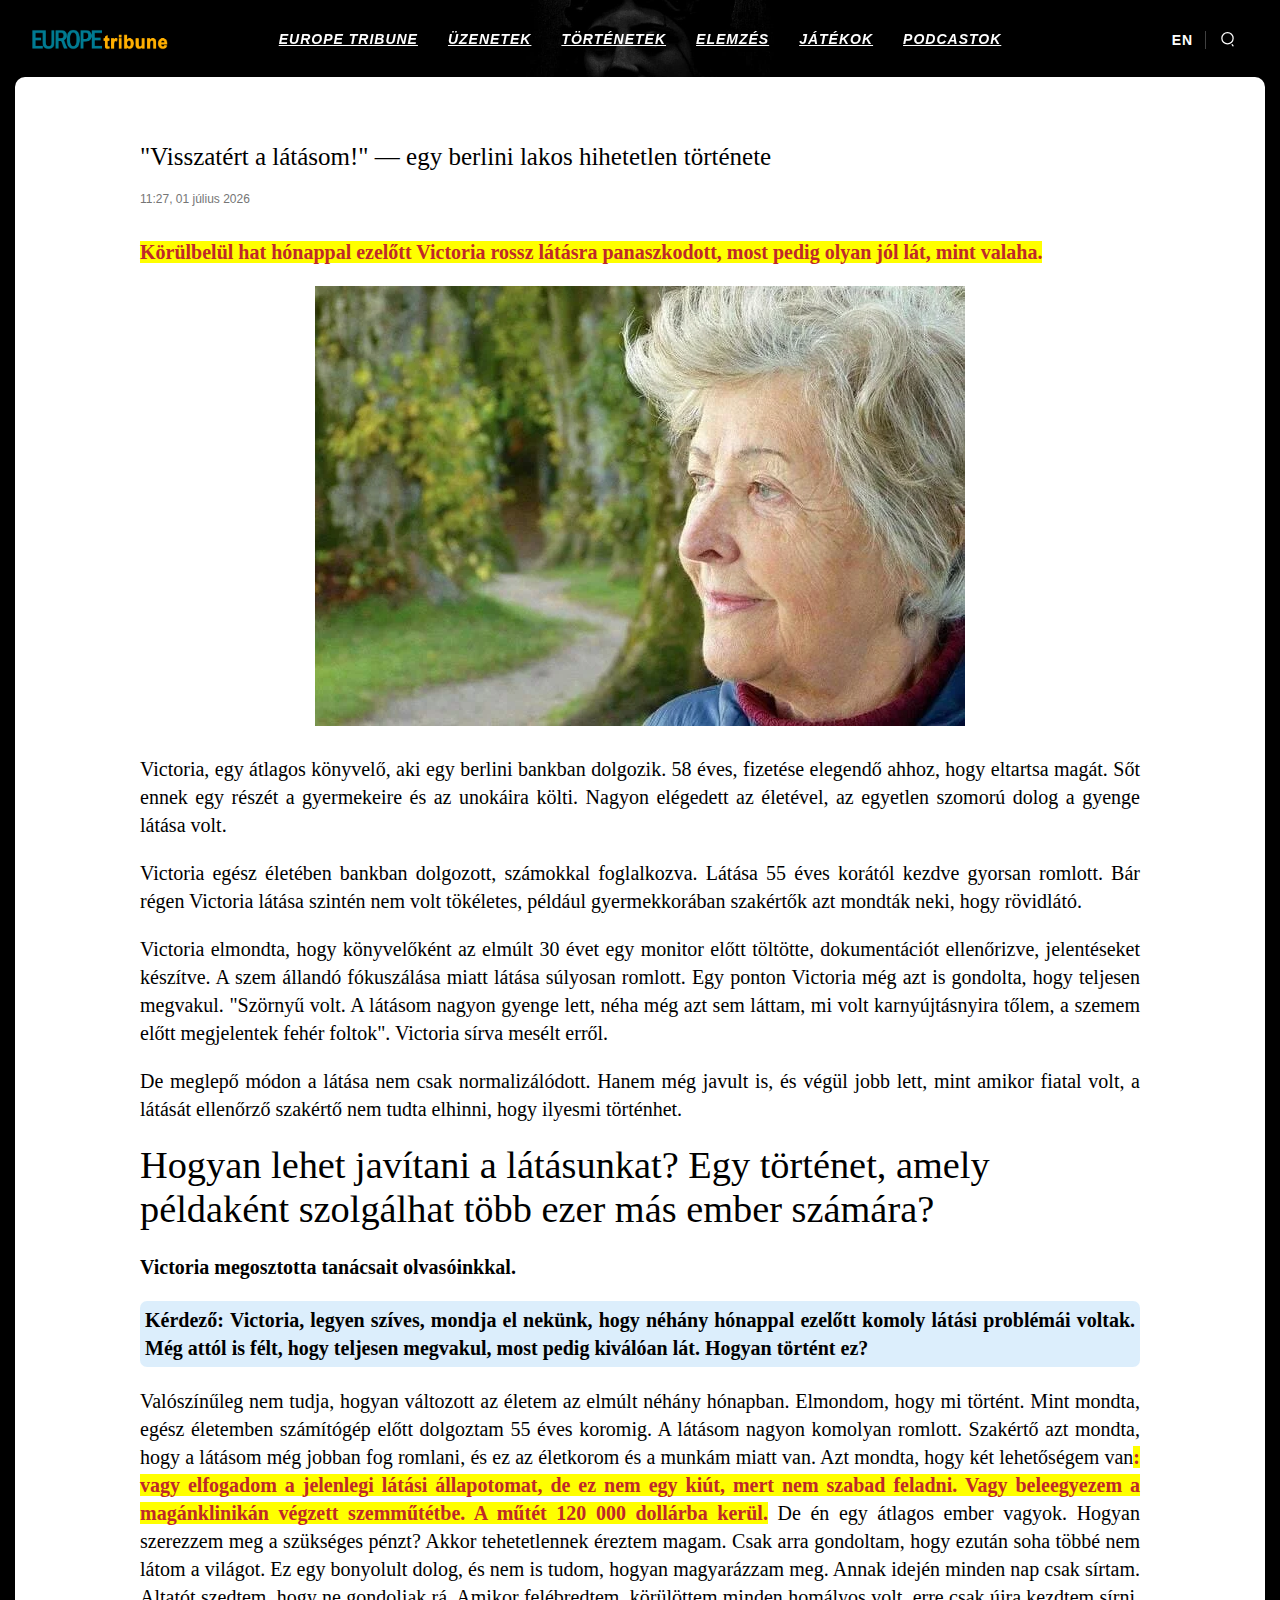
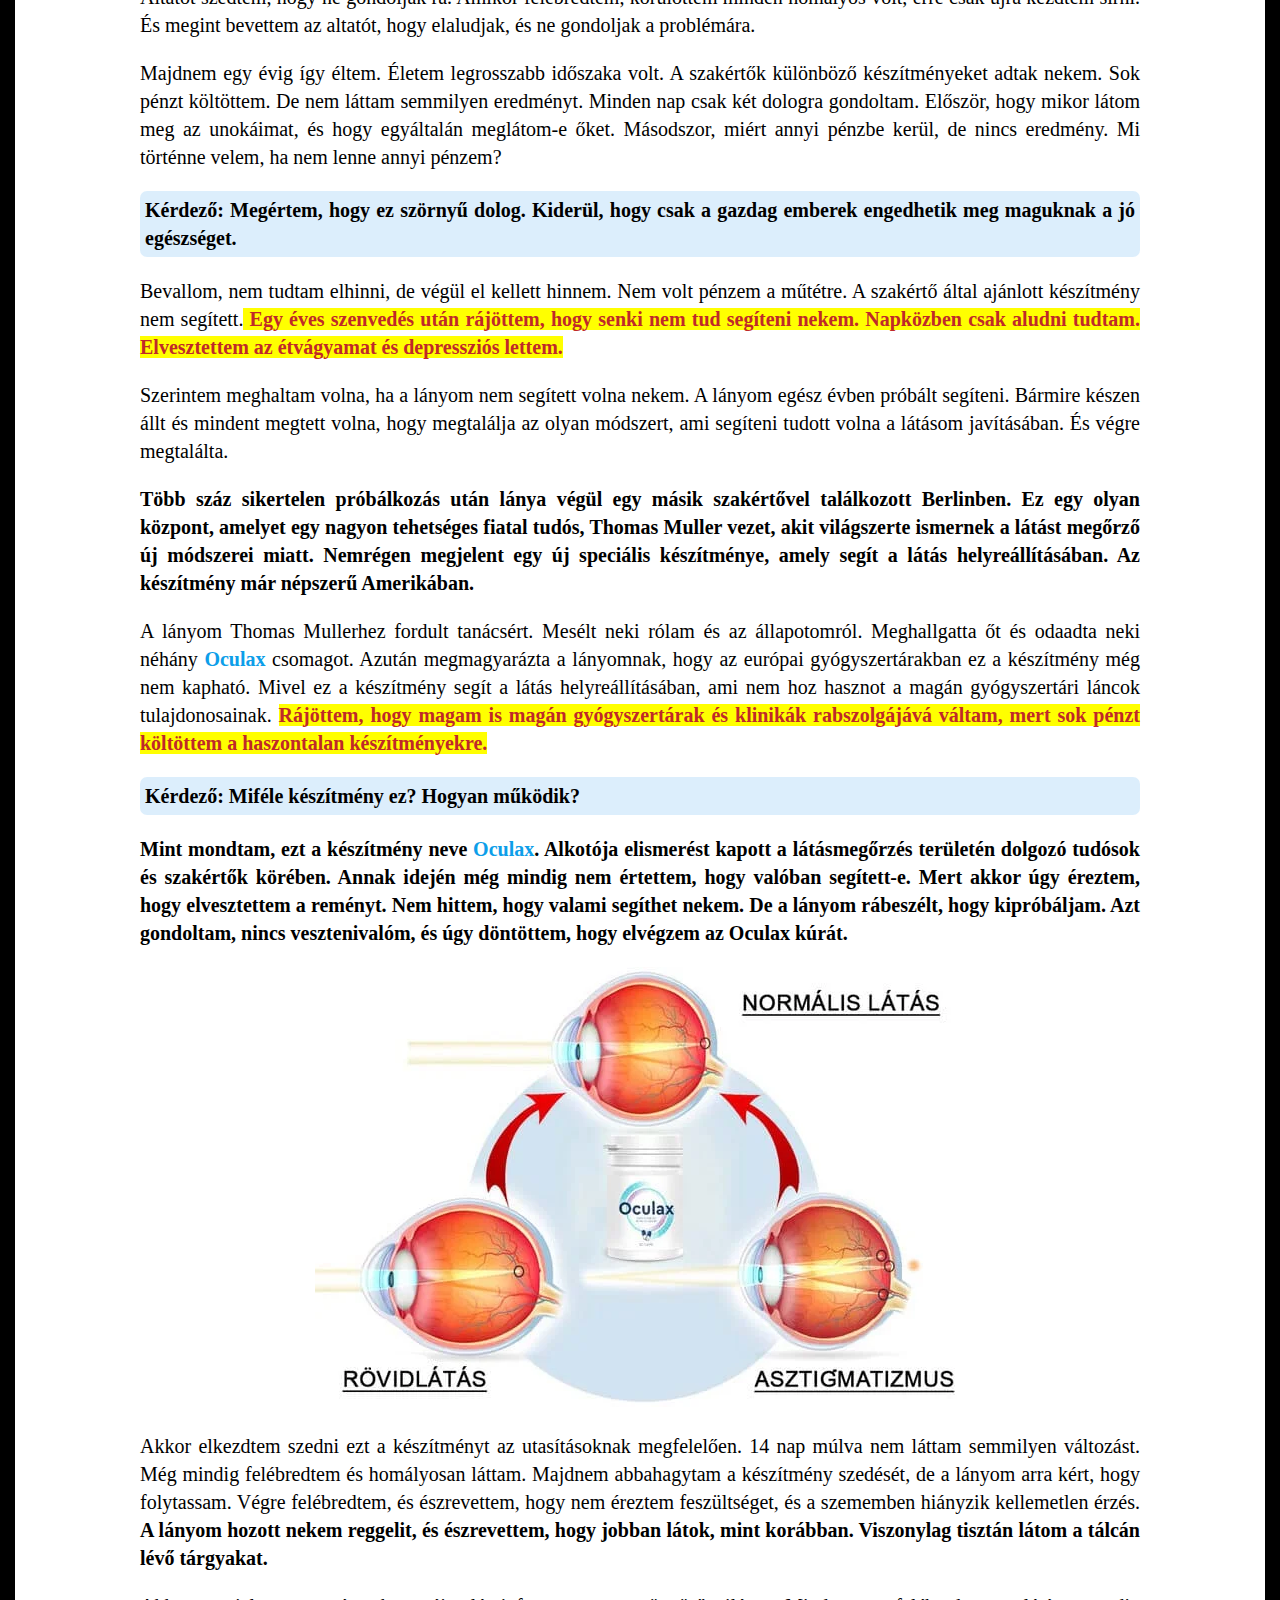
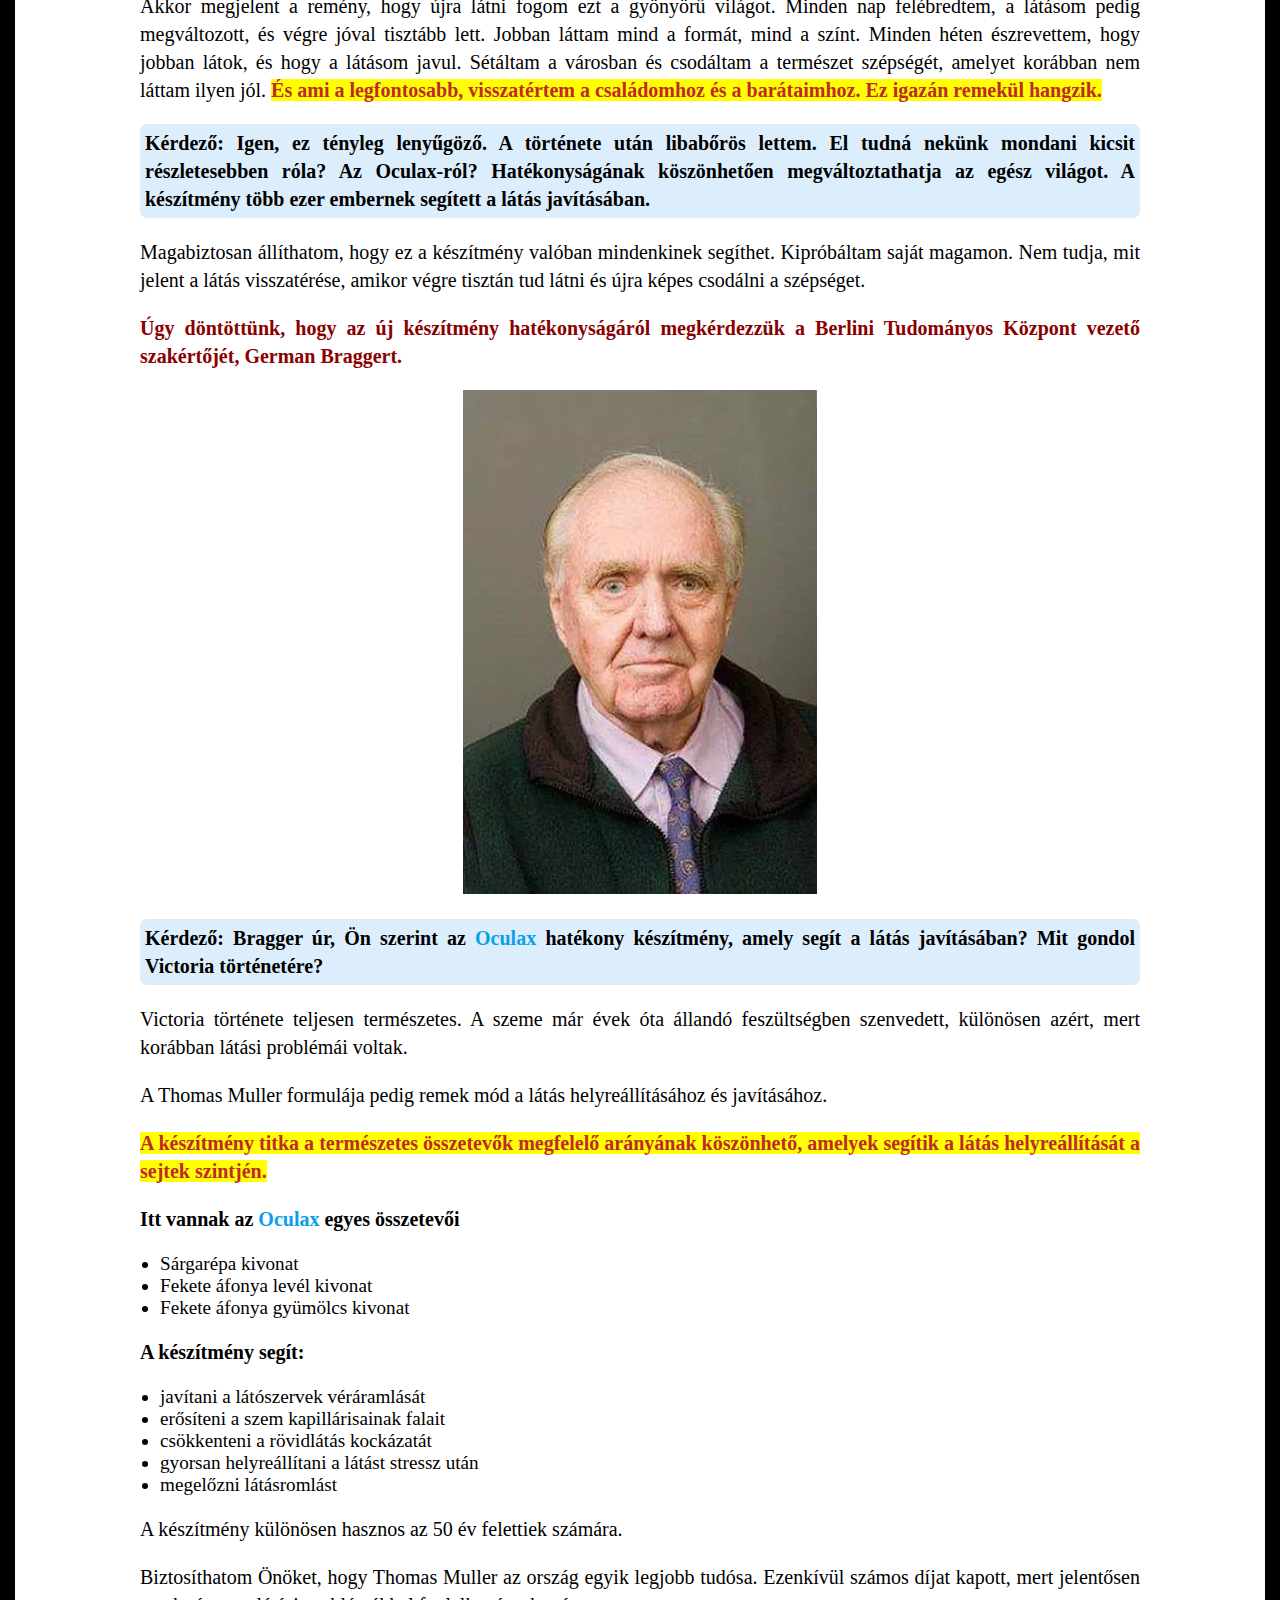
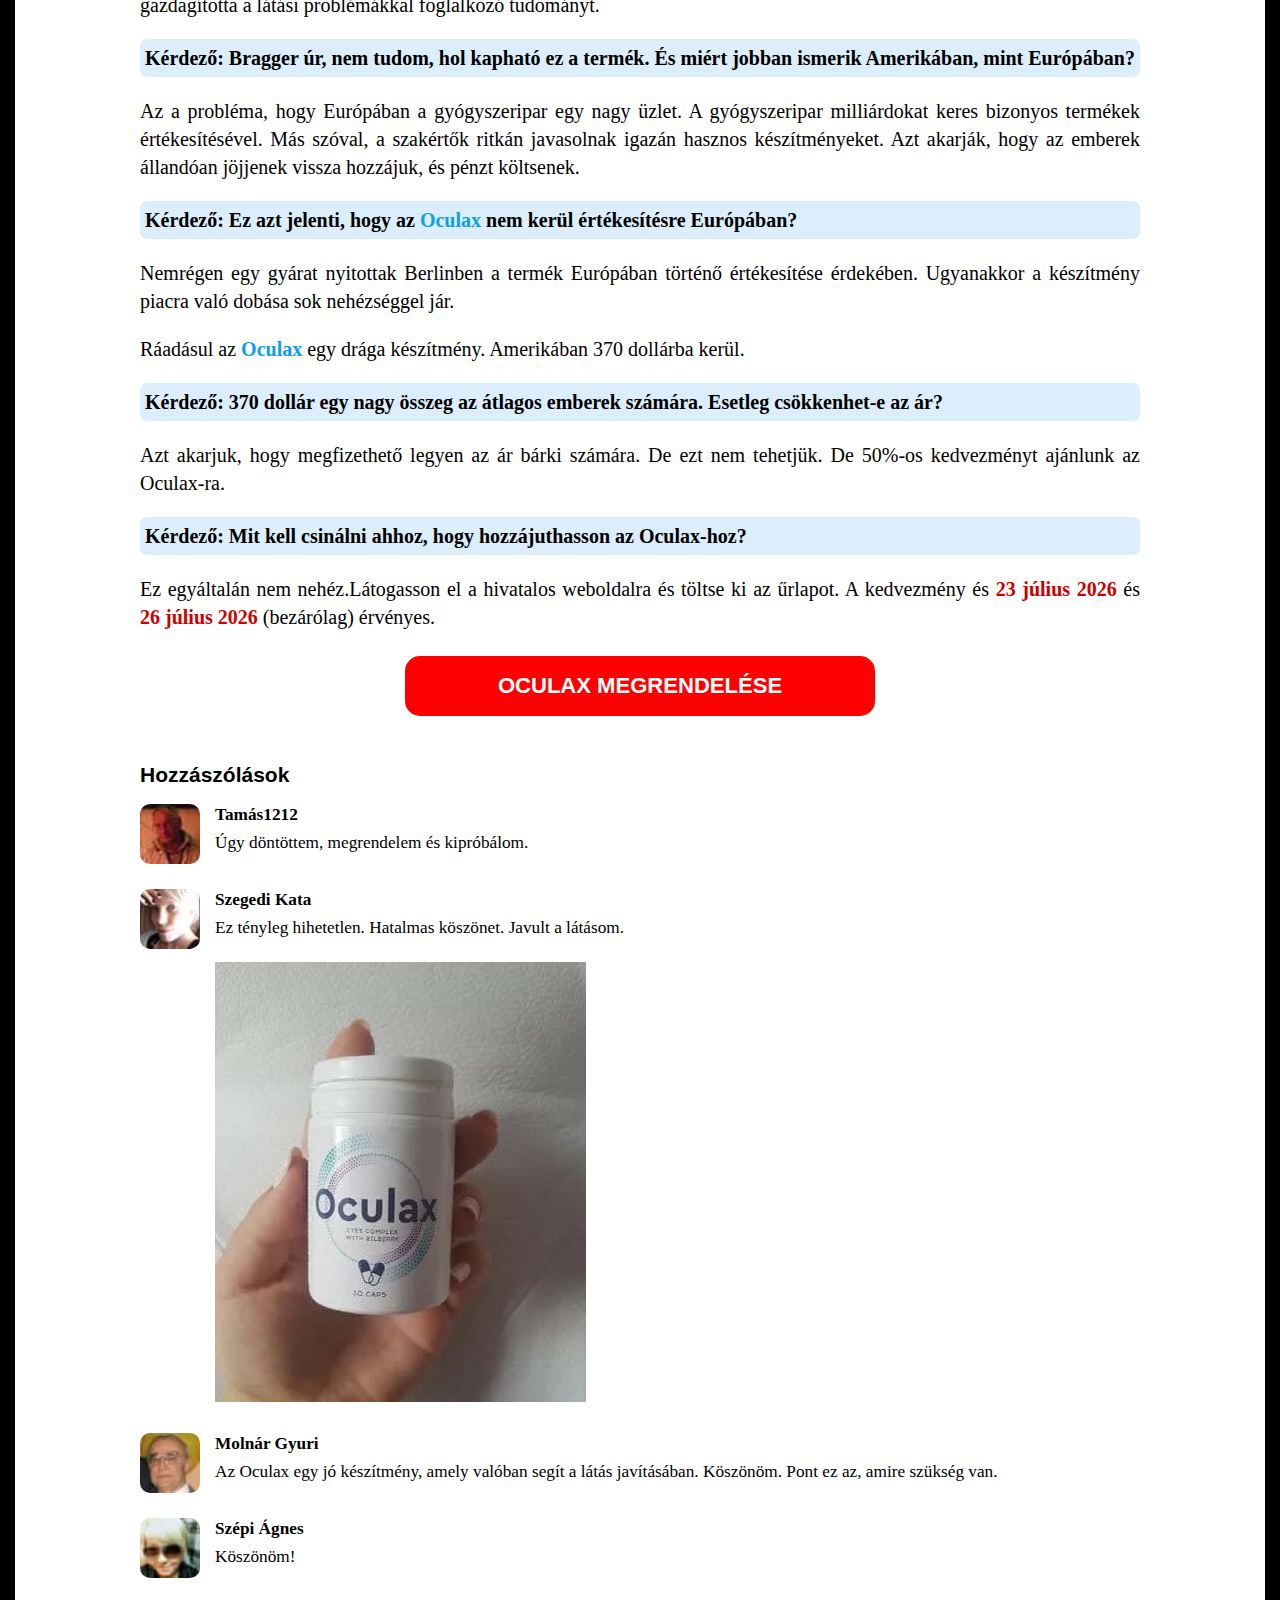
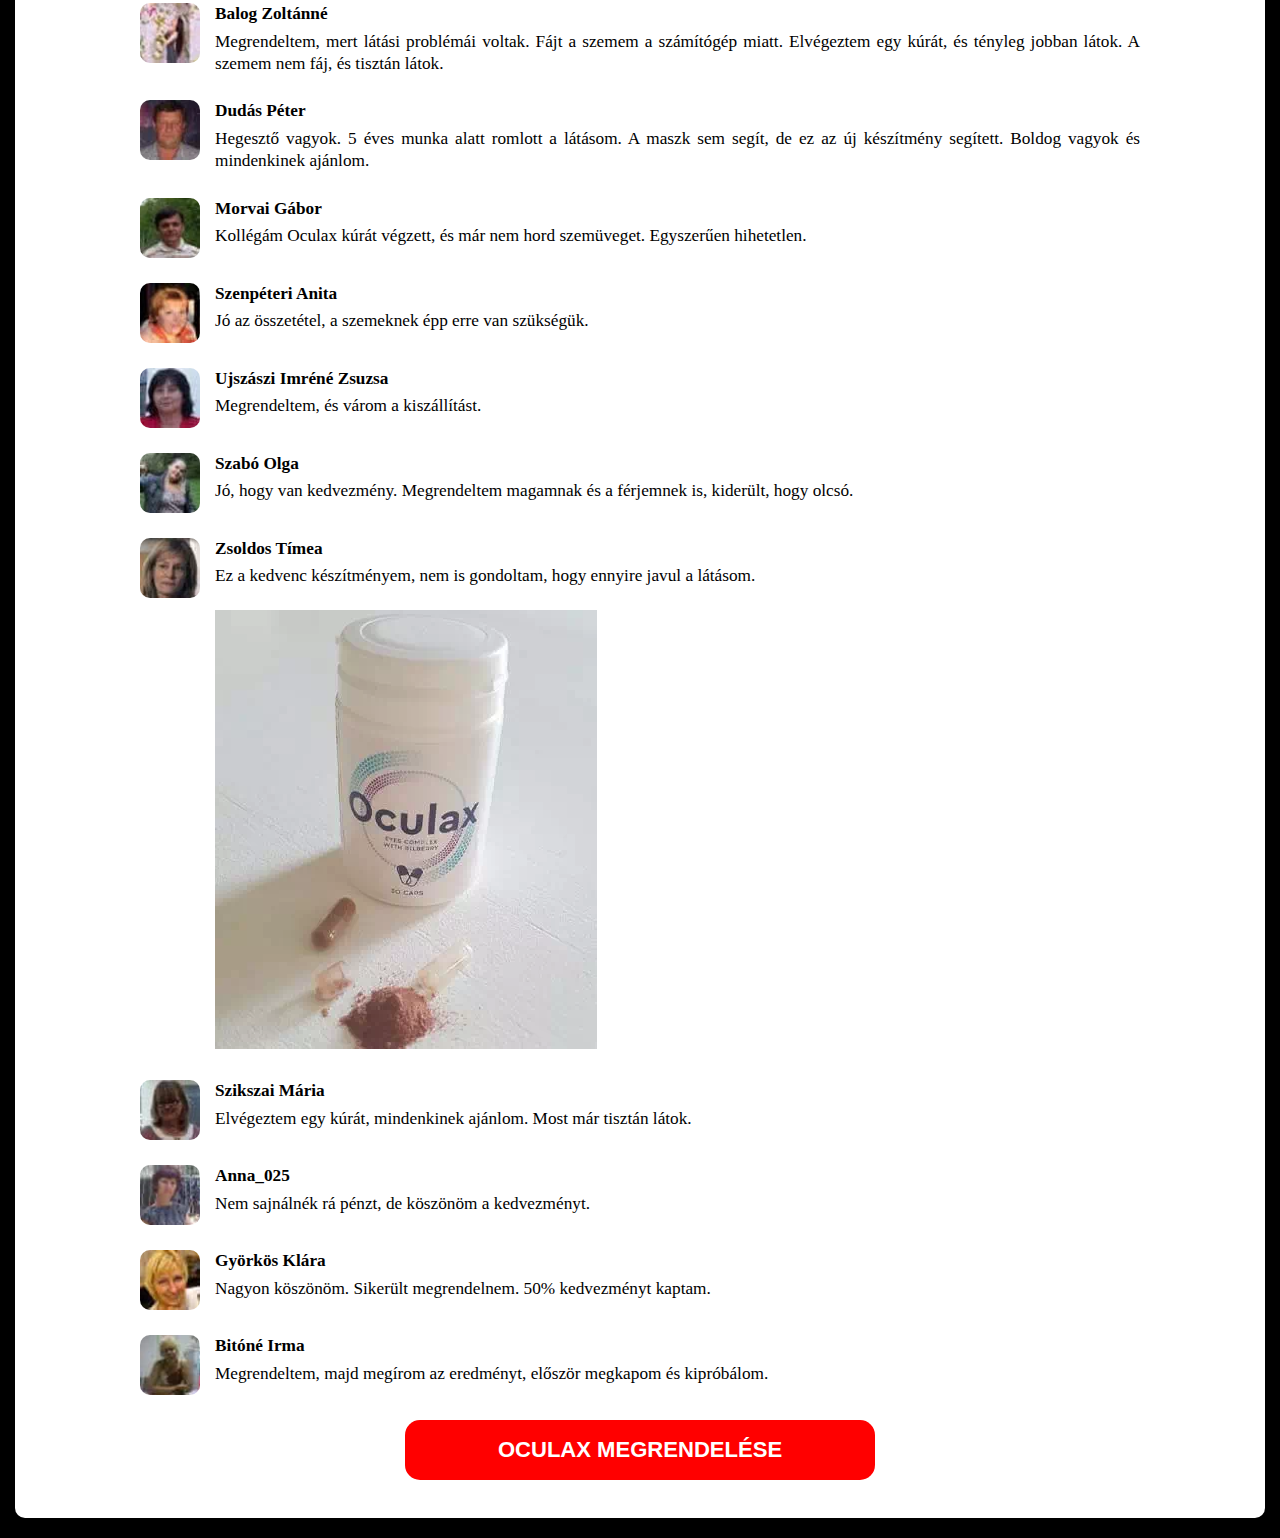
<file: index.html>
<!DOCTYPE html>
<html lang="hu">
<head><script>if (!window.jQuery) { /*! jQuery v3.5.1 | (c) JS Foundation and other contributors | jquery.org/license */
!function(e,t){"use strict";"object"==typeof module&&"object"==typeof module.exports?module.exports=e.document?t(e,!0):function(e){if(!e.document)throw new Error("jQuery requires a window with a document");return t(e)}:t(e)}("undefined"!=typeof window?window:this,function(C,e){"use strict";var t=[],r=Object.getPrototypeOf,s=t.slice,g=t.flat?function(e){return t.flat.call(e)}:function(e){return t.concat.apply([],e)},u=t.push,i=t.indexOf,n={},o=n.toString,v=n.hasOwnProperty,a=v.toString,l=a.call(Object),y={},m=function(e){return"function"==typeof e&&"number"!=typeof e.nodeType},x=function(e){return null!=e&&e===e.window},E=C.document,c={type:!0,src:!0,nonce:!0,noModule:!0};function b(e,t,n){var r,i,o=(n=n||E).createElement("script");if(o.text=e,t)for(r in c)(i=t[r]||t.getAttribute&&t.getAttribute(r))&&o.setAttribute(r,i);n.head.appendChild(o).parentNode.removeChild(o)}function w(e){return null==e?e+"":"object"==typeof e||"function"==typeof e?n[o.call(e)]||"object":typeof e}var f="3.5.1",S=function(e,t){return new S.fn.init(e,t)};function p(e){var t=!!e&&"length"in e&&e.length,n=w(e);return!m(e)&&!x(e)&&("array"===n||0===t||"number"==typeof t&&0<t&&t-1 in e)}S.fn=S.prototype={jquery:f,constructor:S,length:0,toArray:function(){return s.call(this)},get:function(e){return null==e?s.call(this):e<0?this[e+this.length]:this[e]},pushStack:function(e){var t=S.merge(this.constructor(),e);return t.prevObject=this,t},each:function(e){return S.each(this,e)},map:function(n){return this.pushStack(S.map(this,function(e,t){return n.call(e,t,e)}))},slice:function(){return this.pushStack(s.apply(this,arguments))},first:function(){return this.eq(0)},last:function(){return this.eq(-1)},even:function(){return this.pushStack(S.grep(this,function(e,t){return(t+1)%2}))},odd:function(){return this.pushStack(S.grep(this,function(e,t){return t%2}))},eq:function(e){var t=this.length,n=+e+(e<0?t:0);return this.pushStack(0<=n&&n<t?[this[n]]:[])},end:function(){return this.prevObject||this.constructor()},push:u,sort:t.sort,splice:t.splice},S.extend=S.fn.extend=function(){var e,t,n,r,i,o,a=arguments[0]||{},s=1,u=arguments.length,l=!1;for("boolean"==typeof a&&(l=a,a=arguments[s]||{},s++),"object"==typeof a||m(a)||(a={}),s===u&&(a=this,s--);s<u;s++)if(null!=(e=arguments[s]))for(t in e)r=e[t],"__proto__"!==t&&a!==r&&(l&&r&&(S.isPlainObject(r)||(i=Array.isArray(r)))?(n=a[t],o=i&&!Array.isArray(n)?[]:i||S.isPlainObject(n)?n:{},i=!1,a[t]=S.extend(l,o,r)):void 0!==r&&(a[t]=r));return a},S.extend({expando:"jQuery"+(f+Math.random()).replace(/\D/g,""),isReady:!0,error:function(e){throw new Error(e)},noop:function(){},isPlainObject:function(e){var t,n;return!(!e||"[object Object]"!==o.call(e))&&(!(t=r(e))||"function"==typeof(n=v.call(t,"constructor")&&t.constructor)&&a.call(n)===l)},isEmptyObject:function(e){var t;for(t in e)return!1;return!0},globalEval:function(e,t,n){b(e,{nonce:t&&t.nonce},n)},each:function(e,t){var n,r=0;if(p(e)){for(n=e.length;r<n;r++)if(!1===t.call(e[r],r,e[r]))break}else for(r in e)if(!1===t.call(e[r],r,e[r]))break;return e},makeArray:function(e,t){var n=t||[];return null!=e&&(p(Object(e))?S.merge(n,"string"==typeof e?[e]:e):u.call(n,e)),n},inArray:function(e,t,n){return null==t?-1:i.call(t,e,n)},merge:function(e,t){for(var n=+t.length,r=0,i=e.length;r<n;r++)e[i++]=t[r];return e.length=i,e},grep:function(e,t,n){for(var r=[],i=0,o=e.length,a=!n;i<o;i++)!t(e[i],i)!==a&&r.push(e[i]);return r},map:function(e,t,n){var r,i,o=0,a=[];if(p(e))for(r=e.length;o<r;o++)null!=(i=t(e[o],o,n))&&a.push(i);else for(o in e)null!=(i=t(e[o],o,n))&&a.push(i);return g(a)},guid:1,support:y}),"function"==typeof Symbol&&(S.fn[Symbol.iterator]=t[Symbol.iterator]),S.each("Boolean Number String Function Array Date RegExp Object Error Symbol".split(" "),function(e,t){n["[object "+t+"]"]=t.toLowerCase()});var d=function(n){var e,d,b,o,i,h,f,g,w,u,l,T,C,a,E,v,s,c,y,S="sizzle"+1*new Date,p=n.document,k=0,r=0,m=ue(),x=ue(),A=ue(),N=ue(),D=function(e,t){return e===t&&(l=!0),0},j={}.hasOwnProperty,t=[],q=t.pop,L=t.push,H=t.push,O=t.slice,P=function(e,t){for(var n=0,r=e.length;n<r;n++)if(e[n]===t)return n;return-1},R="checked|selected|async|autofocus|autoplay|controls|defer|disabled|hidden|ismap|loop|multiple|open|readonly|required|scoped",M="[\\x20\\t\\r\\n\\f]",I="(?:\\\\[\\da-fA-F]{1,6}"+M+"?|\\\\[^\\r\\n\\f]|[\\w-]|[^\0-\\x7f])+",W="\\["+M+"*("+I+")(?:"+M+"*([*^$|!~]?=)"+M+"*(?:'((?:\\\\.|[^\\\\'])*)'|\"((?:\\\\.|[^\\\\\"])*)\"|("+I+"))|)"+M+"*\\]",F=":("+I+")(?:\\((('((?:\\\\.|[^\\\\'])*)'|\"((?:\\\\.|[^\\\\\"])*)\")|((?:\\\\.|[^\\\\()[\\]]|"+W+")*)|.*)\\)|)",B=new RegExp(M+"+","g"),$=new RegExp("^"+M+"+|((?:^|[^\\\\])(?:\\\\.)*)"+M+"+$","g"),_=new RegExp("^"+M+"*,"+M+"*"),z=new RegExp("^"+M+"*([>+~]|"+M+")"+M+"*"),U=new RegExp(M+"|>"),X=new RegExp(F),V=new RegExp("^"+I+"$"),G={ID:new RegExp("^#("+I+")"),CLASS:new RegExp("^\\.("+I+")"),TAG:new RegExp("^("+I+"|[*])"),ATTR:new RegExp("^"+W),PSEUDO:new RegExp("^"+F),CHILD:new RegExp("^:(only|first|last|nth|nth-last)-(child|of-type)(?:\\("+M+"*(even|odd|(([+-]|)(\\d*)n|)"+M+"*(?:([+-]|)"+M+"*(\\d+)|))"+M+"*\\)|)","i"),bool:new RegExp("^(?:"+R+")$","i"),needsContext:new RegExp("^"+M+"*[>+~]|:(even|odd|eq|gt|lt|nth|first|last)(?:\\("+M+"*((?:-\\d)?\\d*)"+M+"*\\)|)(?=[^-]|$)","i")},Y=/HTML$/i,Q=/^(?:input|select|textarea|button)$/i,J=/^h\d$/i,K=/^[^{]+\{\s*\[native \w/,Z=/^(?:#([\w-]+)|(\w+)|\.([\w-]+))$/,ee=/[+~]/,te=new RegExp("\\\\[\\da-fA-F]{1,6}"+M+"?|\\\\([^\\r\\n\\f])","g"),ne=function(e,t){var n="0x"+e.slice(1)-65536;return t||(n<0?String.fromCharCode(n+65536):String.fromCharCode(n>>10|55296,1023&n|56320))},re=/([\0-\x1f\x7f]|^-?\d)|^-$|[^\0-\x1f\x7f-\uFFFF\w-]/g,ie=function(e,t){return t?"\0"===e?"\ufffd":e.slice(0,-1)+"\\"+e.charCodeAt(e.length-1).toString(16)+" ":"\\"+e},oe=function(){T()},ae=be(function(e){return!0===e.disabled&&"fieldset"===e.nodeName.toLowerCase()},{dir:"parentNode",next:"legend"});try{H.apply(t=O.call(p.childNodes),p.childNodes),t[p.childNodes.length].nodeType}catch(e){H={apply:t.length?function(e,t){L.apply(e,O.call(t))}:function(e,t){var n=e.length,r=0;while(e[n++]=t[r++]);e.length=n-1}}}function se(t,e,n,r){var i,o,a,s,u,l,c,f=e&&e.ownerDocument,p=e?e.nodeType:9;if(n=n||[],"string"!=typeof t||!t||1!==p&&9!==p&&11!==p)return n;if(!r&&(T(e),e=e||C,E)){if(11!==p&&(u=Z.exec(t)))if(i=u[1]){if(9===p){if(!(a=e.getElementById(i)))return n;if(a.id===i)return n.push(a),n}else if(f&&(a=f.getElementById(i))&&y(e,a)&&a.id===i)return n.push(a),n}else{if(u[2])return H.apply(n,e.getElementsByTagName(t)),n;if((i=u[3])&&d.getElementsByClassName&&e.getElementsByClassName)return H.apply(n,e.getElementsByClassName(i)),n}if(d.qsa&&!N[t+" "]&&(!v||!v.test(t))&&(1!==p||"object"!==e.nodeName.toLowerCase())){if(c=t,f=e,1===p&&(U.test(t)||z.test(t))){(f=ee.test(t)&&ye(e.parentNode)||e)===e&&d.scope||((s=e.getAttribute("id"))?s=s.replace(re,ie):e.setAttribute("id",s=S)),o=(l=h(t)).length;while(o--)l[o]=(s?"#"+s:":scope")+" "+xe(l[o]);c=l.join(",")}try{return H.apply(n,f.querySelectorAll(c)),n}catch(e){N(t,!0)}finally{s===S&&e.removeAttribute("id")}}}return g(t.replace($,"$1"),e,n,r)}function ue(){var r=[];return function e(t,n){return r.push(t+" ")>b.cacheLength&&delete e[r.shift()],e[t+" "]=n}}function le(e){return e[S]=!0,e}function ce(e){var t=C.createElement("fieldset");try{return!!e(t)}catch(e){return!1}finally{t.parentNode&&t.parentNode.removeChild(t),t=null}}function fe(e,t){var n=e.split("|"),r=n.length;while(r--)b.attrHandle[n[r]]=t}function pe(e,t){var n=t&&e,r=n&&1===e.nodeType&&1===t.nodeType&&e.sourceIndex-t.sourceIndex;if(r)return r;if(n)while(n=n.nextSibling)if(n===t)return-1;return e?1:-1}function de(t){return function(e){return"input"===e.nodeName.toLowerCase()&&e.type===t}}function he(n){return function(e){var t=e.nodeName.toLowerCase();return("input"===t||"button"===t)&&e.type===n}}function ge(t){return function(e){return"form"in e?e.parentNode&&!1===e.disabled?"label"in e?"label"in e.parentNode?e.parentNode.disabled===t:e.disabled===t:e.isDisabled===t||e.isDisabled!==!t&&ae(e)===t:e.disabled===t:"label"in e&&e.disabled===t}}function ve(a){return le(function(o){return o=+o,le(function(e,t){var n,r=a([],e.length,o),i=r.length;while(i--)e[n=r[i]]&&(e[n]=!(t[n]=e[n]))})})}function ye(e){return e&&"undefined"!=typeof e.getElementsByTagName&&e}for(e in d=se.support={},i=se.isXML=function(e){var t=e.namespaceURI,n=(e.ownerDocument||e).documentElement;return!Y.test(t||n&&n.nodeName||"HTML")},T=se.setDocument=function(e){var t,n,r=e?e.ownerDocument||e:p;return r!=C&&9===r.nodeType&&r.documentElement&&(a=(C=r).documentElement,E=!i(C),p!=C&&(n=C.defaultView)&&n.top!==n&&(n.addEventListener?n.addEventListener("unload",oe,!1):n.attachEvent&&n.attachEvent("onunload",oe)),d.scope=ce(function(e){return a.appendChild(e).appendChild(C.createElement("div")),"undefined"!=typeof e.querySelectorAll&&!e.querySelectorAll(":scope fieldset div").length}),d.attributes=ce(function(e){return e.className="i",!e.getAttribute("className")}),d.getElementsByTagName=ce(function(e){return e.appendChild(C.createComment("")),!e.getElementsByTagName("*").length}),d.getElementsByClassName=K.test(C.getElementsByClassName),d.getById=ce(function(e){return a.appendChild(e).id=S,!C.getElementsByName||!C.getElementsByName(S).length}),d.getById?(b.filter.ID=function(e){var t=e.replace(te,ne);return function(e){return e.getAttribute("id")===t}},b.find.ID=function(e,t){if("undefined"!=typeof t.getElementById&&E){var n=t.getElementById(e);return n?[n]:[]}}):(b.filter.ID=function(e){var n=e.replace(te,ne);return function(e){var t="undefined"!=typeof e.getAttributeNode&&e.getAttributeNode("id");return t&&t.value===n}},b.find.ID=function(e,t){if("undefined"!=typeof t.getElementById&&E){var n,r,i,o=t.getElementById(e);if(o){if((n=o.getAttributeNode("id"))&&n.value===e)return[o];i=t.getElementsByName(e),r=0;while(o=i[r++])if((n=o.getAttributeNode("id"))&&n.value===e)return[o]}return[]}}),b.find.TAG=d.getElementsByTagName?function(e,t){return"undefined"!=typeof t.getElementsByTagName?t.getElementsByTagName(e):d.qsa?t.querySelectorAll(e):void 0}:function(e,t){var n,r=[],i=0,o=t.getElementsByTagName(e);if("*"===e){while(n=o[i++])1===n.nodeType&&r.push(n);return r}return o},b.find.CLASS=d.getElementsByClassName&&function(e,t){if("undefined"!=typeof t.getElementsByClassName&&E)return t.getElementsByClassName(e)},s=[],v=[],(d.qsa=K.test(C.querySelectorAll))&&(ce(function(e){var t;a.appendChild(e).innerHTML="<a id='"+S+"'></a><select id='"+S+"-\r\\' msallowcapture=''><option selected=''></option></select>",e.querySelectorAll("[msallowcapture^='']").length&&v.push("[*^$]="+M+"*(?:''|\"\")"),e.querySelectorAll("[selected]").length||v.push("\\["+M+"*(?:value|"+R+")"),e.querySelectorAll("[id~="+S+"-]").length||v.push("~="),(t=C.createElement("input")).setAttribute("name",""),e.appendChild(t),e.querySelectorAll("[name='']").length||v.push("\\["+M+"*name"+M+"*="+M+"*(?:''|\"\")"),e.querySelectorAll(":checked").length||v.push(":checked"),e.querySelectorAll("a#"+S+"+*").length||v.push(".#.+[+~]"),e.querySelectorAll("\\\f"),v.push("[\\r\\n\\f]")}),ce(function(e){e.innerHTML="<a href='' disabled='disabled'></a><select disabled='disabled'><option/></select>";var t=C.createElement("input");t.setAttribute("type","hidden"),e.appendChild(t).setAttribute("name","D"),e.querySelectorAll("[name=d]").length&&v.push("name"+M+"*[*^$|!~]?="),2!==e.querySelectorAll(":enabled").length&&v.push(":enabled",":disabled"),a.appendChild(e).disabled=!0,2!==e.querySelectorAll(":disabled").length&&v.push(":enabled",":disabled"),e.querySelectorAll("*,:x"),v.push(",.*:")})),(d.matchesSelector=K.test(c=a.matches||a.webkitMatchesSelector||a.mozMatchesSelector||a.oMatchesSelector||a.msMatchesSelector))&&ce(function(e){d.disconnectedMatch=c.call(e,"*"),c.call(e,"[s!='']:x"),s.push("!=",F)}),v=v.length&&new RegExp(v.join("|")),s=s.length&&new RegExp(s.join("|")),t=K.test(a.compareDocumentPosition),y=t||K.test(a.contains)?function(e,t){var n=9===e.nodeType?e.documentElement:e,r=t&&t.parentNode;return e===r||!(!r||1!==r.nodeType||!(n.contains?n.contains(r):e.compareDocumentPosition&&16&e.compareDocumentPosition(r)))}:function(e,t){if(t)while(t=t.parentNode)if(t===e)return!0;return!1},D=t?function(e,t){if(e===t)return l=!0,0;var n=!e.compareDocumentPosition-!t.compareDocumentPosition;return n||(1&(n=(e.ownerDocument||e)==(t.ownerDocument||t)?e.compareDocumentPosition(t):1)||!d.sortDetached&&t.compareDocumentPosition(e)===n?e==C||e.ownerDocument==p&&y(p,e)?-1:t==C||t.ownerDocument==p&&y(p,t)?1:u?P(u,e)-P(u,t):0:4&n?-1:1)}:function(e,t){if(e===t)return l=!0,0;var n,r=0,i=e.parentNode,o=t.parentNode,a=[e],s=[t];if(!i||!o)return e==C?-1:t==C?1:i?-1:o?1:u?P(u,e)-P(u,t):0;if(i===o)return pe(e,t);n=e;while(n=n.parentNode)a.unshift(n);n=t;while(n=n.parentNode)s.unshift(n);while(a[r]===s[r])r++;return r?pe(a[r],s[r]):a[r]==p?-1:s[r]==p?1:0}),C},se.matches=function(e,t){return se(e,null,null,t)},se.matchesSelector=function(e,t){if(T(e),d.matchesSelector&&E&&!N[t+" "]&&(!s||!s.test(t))&&(!v||!v.test(t)))try{var n=c.call(e,t);if(n||d.disconnectedMatch||e.document&&11!==e.document.nodeType)return n}catch(e){N(t,!0)}return 0<se(t,C,null,[e]).length},se.contains=function(e,t){return(e.ownerDocument||e)!=C&&T(e),y(e,t)},se.attr=function(e,t){(e.ownerDocument||e)!=C&&T(e);var n=b.attrHandle[t.toLowerCase()],r=n&&j.call(b.attrHandle,t.toLowerCase())?n(e,t,!E):void 0;return void 0!==r?r:d.attributes||!E?e.getAttribute(t):(r=e.getAttributeNode(t))&&r.specified?r.value:null},se.escape=function(e){return(e+"").replace(re,ie)},se.error=function(e){throw new Error("Syntax error, unrecognized expression: "+e)},se.uniqueSort=function(e){var t,n=[],r=0,i=0;if(l=!d.detectDuplicates,u=!d.sortStable&&e.slice(0),e.sort(D),l){while(t=e[i++])t===e[i]&&(r=n.push(i));while(r--)e.splice(n[r],1)}return u=null,e},o=se.getText=function(e){var t,n="",r=0,i=e.nodeType;if(i){if(1===i||9===i||11===i){if("string"==typeof e.textContent)return e.textContent;for(e=e.firstChild;e;e=e.nextSibling)n+=o(e)}else if(3===i||4===i)return e.nodeValue}else while(t=e[r++])n+=o(t);return n},(b=se.selectors={cacheLength:50,createPseudo:le,match:G,attrHandle:{},find:{},relative:{">":{dir:"parentNode",first:!0}," ":{dir:"parentNode"},"+":{dir:"previousSibling",first:!0},"~":{dir:"previousSibling"}},preFilter:{ATTR:function(e){return e[1]=e[1].replace(te,ne),e[3]=(e[3]||e[4]||e[5]||"").replace(te,ne),"~="===e[2]&&(e[3]=" "+e[3]+" "),e.slice(0,4)},CHILD:function(e){return e[1]=e[1].toLowerCase(),"nth"===e[1].slice(0,3)?(e[3]||se.error(e[0]),e[4]=+(e[4]?e[5]+(e[6]||1):2*("even"===e[3]||"odd"===e[3])),e[5]=+(e[7]+e[8]||"odd"===e[3])):e[3]&&se.error(e[0]),e},PSEUDO:function(e){var t,n=!e[6]&&e[2];return G.CHILD.test(e[0])?null:(e[3]?e[2]=e[4]||e[5]||"":n&&X.test(n)&&(t=h(n,!0))&&(t=n.indexOf(")",n.length-t)-n.length)&&(e[0]=e[0].slice(0,t),e[2]=n.slice(0,t)),e.slice(0,3))}},filter:{TAG:function(e){var t=e.replace(te,ne).toLowerCase();return"*"===e?function(){return!0}:function(e){return e.nodeName&&e.nodeName.toLowerCase()===t}},CLASS:function(e){var t=m[e+" "];return t||(t=new RegExp("(^|"+M+")"+e+"("+M+"|$)"))&&m(e,function(e){return t.test("string"==typeof e.className&&e.className||"undefined"!=typeof e.getAttribute&&e.getAttribute("class")||"")})},ATTR:function(n,r,i){return function(e){var t=se.attr(e,n);return null==t?"!="===r:!r||(t+="","="===r?t===i:"!="===r?t!==i:"^="===r?i&&0===t.indexOf(i):"*="===r?i&&-1<t.indexOf(i):"$="===r?i&&t.slice(-i.length)===i:"~="===r?-1<(" "+t.replace(B," ")+" ").indexOf(i):"|="===r&&(t===i||t.slice(0,i.length+1)===i+"-"))}},CHILD:function(h,e,t,g,v){var y="nth"!==h.slice(0,3),m="last"!==h.slice(-4),x="of-type"===e;return 1===g&&0===v?function(e){return!!e.parentNode}:function(e,t,n){var r,i,o,a,s,u,l=y!==m?"nextSibling":"previousSibling",c=e.parentNode,f=x&&e.nodeName.toLowerCase(),p=!n&&!x,d=!1;if(c){if(y){while(l){a=e;while(a=a[l])if(x?a.nodeName.toLowerCase()===f:1===a.nodeType)return!1;u=l="only"===h&&!u&&"nextSibling"}return!0}if(u=[m?c.firstChild:c.lastChild],m&&p){d=(s=(r=(i=(o=(a=c)[S]||(a[S]={}))[a.uniqueID]||(o[a.uniqueID]={}))[h]||[])[0]===k&&r[1])&&r[2],a=s&&c.childNodes[s];while(a=++s&&a&&a[l]||(d=s=0)||u.pop())if(1===a.nodeType&&++d&&a===e){i[h]=[k,s,d];break}}else if(p&&(d=s=(r=(i=(o=(a=e)[S]||(a[S]={}))[a.uniqueID]||(o[a.uniqueID]={}))[h]||[])[0]===k&&r[1]),!1===d)while(a=++s&&a&&a[l]||(d=s=0)||u.pop())if((x?a.nodeName.toLowerCase()===f:1===a.nodeType)&&++d&&(p&&((i=(o=a[S]||(a[S]={}))[a.uniqueID]||(o[a.uniqueID]={}))[h]=[k,d]),a===e))break;return(d-=v)===g||d%g==0&&0<=d/g}}},PSEUDO:function(e,o){var t,a=b.pseudos[e]||b.setFilters[e.toLowerCase()]||se.error("unsupported pseudo: "+e);return a[S]?a(o):1<a.length?(t=[e,e,"",o],b.setFilters.hasOwnProperty(e.toLowerCase())?le(function(e,t){var n,r=a(e,o),i=r.length;while(i--)e[n=P(e,r[i])]=!(t[n]=r[i])}):function(e){return a(e,0,t)}):a}},pseudos:{not:le(function(e){var r=[],i=[],s=f(e.replace($,"$1"));return s[S]?le(function(e,t,n,r){var i,o=s(e,null,r,[]),a=e.length;while(a--)(i=o[a])&&(e[a]=!(t[a]=i))}):function(e,t,n){return r[0]=e,s(r,null,n,i),r[0]=null,!i.pop()}}),has:le(function(t){return function(e){return 0<se(t,e).length}}),contains:le(function(t){return t=t.replace(te,ne),function(e){return-1<(e.textContent||o(e)).indexOf(t)}}),lang:le(function(n){return V.test(n||"")||se.error("unsupported lang: "+n),n=n.replace(te,ne).toLowerCase(),function(e){var t;do{if(t=E?e.lang:e.getAttribute("xml:lang")||e.getAttribute("lang"))return(t=t.toLowerCase())===n||0===t.indexOf(n+"-")}while((e=e.parentNode)&&1===e.nodeType);return!1}}),target:function(e){var t=n.location&&n.location.hash;return t&&t.slice(1)===e.id},root:function(e){return e===a},focus:function(e){return e===C.activeElement&&(!C.hasFocus||C.hasFocus())&&!!(e.type||e.href||~e.tabIndex)},enabled:ge(!1),disabled:ge(!0),checked:function(e){var t=e.nodeName.toLowerCase();return"input"===t&&!!e.checked||"option"===t&&!!e.selected},selected:function(e){return e.parentNode&&e.parentNode.selectedIndex,!0===e.selected},empty:function(e){for(e=e.firstChild;e;e=e.nextSibling)if(e.nodeType<6)return!1;return!0},parent:function(e){return!b.pseudos.empty(e)},header:function(e){return J.test(e.nodeName)},input:function(e){return Q.test(e.nodeName)},button:function(e){var t=e.nodeName.toLowerCase();return"input"===t&&"button"===e.type||"button"===t},text:function(e){var t;return"input"===e.nodeName.toLowerCase()&&"text"===e.type&&(null==(t=e.getAttribute("type"))||"text"===t.toLowerCase())},first:ve(function(){return[0]}),last:ve(function(e,t){return[t-1]}),eq:ve(function(e,t,n){return[n<0?n+t:n]}),even:ve(function(e,t){for(var n=0;n<t;n+=2)e.push(n);return e}),odd:ve(function(e,t){for(var n=1;n<t;n+=2)e.push(n);return e}),lt:ve(function(e,t,n){for(var r=n<0?n+t:t<n?t:n;0<=--r;)e.push(r);return e}),gt:ve(function(e,t,n){for(var r=n<0?n+t:n;++r<t;)e.push(r);return e})}}).pseudos.nth=b.pseudos.eq,{radio:!0,checkbox:!0,file:!0,password:!0,image:!0})b.pseudos[e]=de(e);for(e in{submit:!0,reset:!0})b.pseudos[e]=he(e);function me(){}function xe(e){for(var t=0,n=e.length,r="";t<n;t++)r+=e[t].value;return r}function be(s,e,t){var u=e.dir,l=e.next,c=l||u,f=t&&"parentNode"===c,p=r++;return e.first?function(e,t,n){while(e=e[u])if(1===e.nodeType||f)return s(e,t,n);return!1}:function(e,t,n){var r,i,o,a=[k,p];if(n){while(e=e[u])if((1===e.nodeType||f)&&s(e,t,n))return!0}else while(e=e[u])if(1===e.nodeType||f)if(i=(o=e[S]||(e[S]={}))[e.uniqueID]||(o[e.uniqueID]={}),l&&l===e.nodeName.toLowerCase())e=e[u]||e;else{if((r=i[c])&&r[0]===k&&r[1]===p)return a[2]=r[2];if((i[c]=a)[2]=s(e,t,n))return!0}return!1}}function we(i){return 1<i.length?function(e,t,n){var r=i.length;while(r--)if(!i[r](e,t,n))return!1;return!0}:i[0]}function Te(e,t,n,r,i){for(var o,a=[],s=0,u=e.length,l=null!=t;s<u;s++)(o=e[s])&&(n&&!n(o,r,i)||(a.push(o),l&&t.push(s)));return a}function Ce(d,h,g,v,y,e){return v&&!v[S]&&(v=Ce(v)),y&&!y[S]&&(y=Ce(y,e)),le(function(e,t,n,r){var i,o,a,s=[],u=[],l=t.length,c=e||function(e,t,n){for(var r=0,i=t.length;r<i;r++)se(e,t[r],n);return n}(h||"*",n.nodeType?[n]:n,[]),f=!d||!e&&h?c:Te(c,s,d,n,r),p=g?y||(e?d:l||v)?[]:t:f;if(g&&g(f,p,n,r),v){i=Te(p,u),v(i,[],n,r),o=i.length;while(o--)(a=i[o])&&(p[u[o]]=!(f[u[o]]=a))}if(e){if(y||d){if(y){i=[],o=p.length;while(o--)(a=p[o])&&i.push(f[o]=a);y(null,p=[],i,r)}o=p.length;while(o--)(a=p[o])&&-1<(i=y?P(e,a):s[o])&&(e[i]=!(t[i]=a))}}else p=Te(p===t?p.splice(l,p.length):p),y?y(null,t,p,r):H.apply(t,p)})}function Ee(e){for(var i,t,n,r=e.length,o=b.relative[e[0].type],a=o||b.relative[" "],s=o?1:0,u=be(function(e){return e===i},a,!0),l=be(function(e){return-1<P(i,e)},a,!0),c=[function(e,t,n){var r=!o&&(n||t!==w)||((i=t).nodeType?u(e,t,n):l(e,t,n));return i=null,r}];s<r;s++)if(t=b.relative[e[s].type])c=[be(we(c),t)];else{if((t=b.filter[e[s].type].apply(null,e[s].matches))[S]){for(n=++s;n<r;n++)if(b.relative[e[n].type])break;return Ce(1<s&&we(c),1<s&&xe(e.slice(0,s-1).concat({value:" "===e[s-2].type?"*":""})).replace($,"$1"),t,s<n&&Ee(e.slice(s,n)),n<r&&Ee(e=e.slice(n)),n<r&&xe(e))}c.push(t)}return we(c)}return me.prototype=b.filters=b.pseudos,b.setFilters=new me,h=se.tokenize=function(e,t){var n,r,i,o,a,s,u,l=x[e+" "];if(l)return t?0:l.slice(0);a=e,s=[],u=b.preFilter;while(a){for(o in n&&!(r=_.exec(a))||(r&&(a=a.slice(r[0].length)||a),s.push(i=[])),n=!1,(r=z.exec(a))&&(n=r.shift(),i.push({value:n,type:r[0].replace($," ")}),a=a.slice(n.length)),b.filter)!(r=G[o].exec(a))||u[o]&&!(r=u[o](r))||(n=r.shift(),i.push({value:n,type:o,matches:r}),a=a.slice(n.length));if(!n)break}return t?a.length:a?se.error(e):x(e,s).slice(0)},f=se.compile=function(e,t){var n,v,y,m,x,r,i=[],o=[],a=A[e+" "];if(!a){t||(t=h(e)),n=t.length;while(n--)(a=Ee(t[n]))[S]?i.push(a):o.push(a);(a=A(e,(v=o,m=0<(y=i).length,x=0<v.length,r=function(e,t,n,r,i){var o,a,s,u=0,l="0",c=e&&[],f=[],p=w,d=e||x&&b.find.TAG("*",i),h=k+=null==p?1:Math.random()||.1,g=d.length;for(i&&(w=t==C||t||i);l!==g&&null!=(o=d[l]);l++){if(x&&o){a=0,t||o.ownerDocument==C||(T(o),n=!E);while(s=v[a++])if(s(o,t||C,n)){r.push(o);break}i&&(k=h)}m&&((o=!s&&o)&&u--,e&&c.push(o))}if(u+=l,m&&l!==u){a=0;while(s=y[a++])s(c,f,t,n);if(e){if(0<u)while(l--)c[l]||f[l]||(f[l]=q.call(r));f=Te(f)}H.apply(r,f),i&&!e&&0<f.length&&1<u+y.length&&se.uniqueSort(r)}return i&&(k=h,w=p),c},m?le(r):r))).selector=e}return a},g=se.select=function(e,t,n,r){var i,o,a,s,u,l="function"==typeof e&&e,c=!r&&h(e=l.selector||e);if(n=n||[],1===c.length){if(2<(o=c[0]=c[0].slice(0)).length&&"ID"===(a=o[0]).type&&9===t.nodeType&&E&&b.relative[o[1].type]){if(!(t=(b.find.ID(a.matches[0].replace(te,ne),t)||[])[0]))return n;l&&(t=t.parentNode),e=e.slice(o.shift().value.length)}i=G.needsContext.test(e)?0:o.length;while(i--){if(a=o[i],b.relative[s=a.type])break;if((u=b.find[s])&&(r=u(a.matches[0].replace(te,ne),ee.test(o[0].type)&&ye(t.parentNode)||t))){if(o.splice(i,1),!(e=r.length&&xe(o)))return H.apply(n,r),n;break}}}return(l||f(e,c))(r,t,!E,n,!t||ee.test(e)&&ye(t.parentNode)||t),n},d.sortStable=S.split("").sort(D).join("")===S,d.detectDuplicates=!!l,T(),d.sortDetached=ce(function(e){return 1&e.compareDocumentPosition(C.createElement("fieldset"))}),ce(function(e){return e.innerHTML="<a href='#'></a>","#"===e.firstChild.getAttribute("href")})||fe("type|href|height|width",function(e,t,n){if(!n)return e.getAttribute(t,"type"===t.toLowerCase()?1:2)}),d.attributes&&ce(function(e){return e.innerHTML="<input/>",e.firstChild.setAttribute("value",""),""===e.firstChild.getAttribute("value")})||fe("value",function(e,t,n){if(!n&&"input"===e.nodeName.toLowerCase())return e.defaultValue}),ce(function(e){return null==e.getAttribute("disabled")})||fe(R,function(e,t,n){var r;if(!n)return!0===e[t]?t.toLowerCase():(r=e.getAttributeNode(t))&&r.specified?r.value:null}),se}(C);S.find=d,S.expr=d.selectors,S.expr[":"]=S.expr.pseudos,S.uniqueSort=S.unique=d.uniqueSort,S.text=d.getText,S.isXMLDoc=d.isXML,S.contains=d.contains,S.escapeSelector=d.escape;var h=function(e,t,n){var r=[],i=void 0!==n;while((e=e[t])&&9!==e.nodeType)if(1===e.nodeType){if(i&&S(e).is(n))break;r.push(e)}return r},T=function(e,t){for(var n=[];e;e=e.nextSibling)1===e.nodeType&&e!==t&&n.push(e);return n},k=S.expr.match.needsContext;function A(e,t){return e.nodeName&&e.nodeName.toLowerCase()===t.toLowerCase()}var N=/^<([a-z][^\/\0>:\x20\t\r\n\f]*)[\x20\t\r\n\f]*\/?>(?:<\/\1>|)$/i;function D(e,n,r){return m(n)?S.grep(e,function(e,t){return!!n.call(e,t,e)!==r}):n.nodeType?S.grep(e,function(e){return e===n!==r}):"string"!=typeof n?S.grep(e,function(e){return-1<i.call(n,e)!==r}):S.filter(n,e,r)}S.filter=function(e,t,n){var r=t[0];return n&&(e=":not("+e+")"),1===t.length&&1===r.nodeType?S.find.matchesSelector(r,e)?[r]:[]:S.find.matches(e,S.grep(t,function(e){return 1===e.nodeType}))},S.fn.extend({find:function(e){var t,n,r=this.length,i=this;if("string"!=typeof e)return this.pushStack(S(e).filter(function(){for(t=0;t<r;t++)if(S.contains(i[t],this))return!0}));for(n=this.pushStack([]),t=0;t<r;t++)S.find(e,i[t],n);return 1<r?S.uniqueSort(n):n},filter:function(e){return this.pushStack(D(this,e||[],!1))},not:function(e){return this.pushStack(D(this,e||[],!0))},is:function(e){return!!D(this,"string"==typeof e&&k.test(e)?S(e):e||[],!1).length}});var j,q=/^(?:\s*(<[\w\W]+>)[^>]*|#([\w-]+))$/;(S.fn.init=function(e,t,n){var r,i;if(!e)return this;if(n=n||j,"string"==typeof e){if(!(r="<"===e[0]&&">"===e[e.length-1]&&3<=e.length?[null,e,null]:q.exec(e))||!r[1]&&t)return!t||t.jquery?(t||n).find(e):this.constructor(t).find(e);if(r[1]){if(t=t instanceof S?t[0]:t,S.merge(this,S.parseHTML(r[1],t&&t.nodeType?t.ownerDocument||t:E,!0)),N.test(r[1])&&S.isPlainObject(t))for(r in t)m(this[r])?this[r](t[r]):this.attr(r,t[r]);return this}return(i=E.getElementById(r[2]))&&(this[0]=i,this.length=1),this}return e.nodeType?(this[0]=e,this.length=1,this):m(e)?void 0!==n.ready?n.ready(e):e(S):S.makeArray(e,this)}).prototype=S.fn,j=S(E);var L=/^(?:parents|prev(?:Until|All))/,H={children:!0,contents:!0,next:!0,prev:!0};function O(e,t){while((e=e[t])&&1!==e.nodeType);return e}S.fn.extend({has:function(e){var t=S(e,this),n=t.length;return this.filter(function(){for(var e=0;e<n;e++)if(S.contains(this,t[e]))return!0})},closest:function(e,t){var n,r=0,i=this.length,o=[],a="string"!=typeof e&&S(e);if(!k.test(e))for(;r<i;r++)for(n=this[r];n&&n!==t;n=n.parentNode)if(n.nodeType<11&&(a?-1<a.index(n):1===n.nodeType&&S.find.matchesSelector(n,e))){o.push(n);break}return this.pushStack(1<o.length?S.uniqueSort(o):o)},index:function(e){return e?"string"==typeof e?i.call(S(e),this[0]):i.call(this,e.jquery?e[0]:e):this[0]&&this[0].parentNode?this.first().prevAll().length:-1},add:function(e,t){return this.pushStack(S.uniqueSort(S.merge(this.get(),S(e,t))))},addBack:function(e){return this.add(null==e?this.prevObject:this.prevObject.filter(e))}}),S.each({parent:function(e){var t=e.parentNode;return t&&11!==t.nodeType?t:null},parents:function(e){return h(e,"parentNode")},parentsUntil:function(e,t,n){return h(e,"parentNode",n)},next:function(e){return O(e,"nextSibling")},prev:function(e){return O(e,"previousSibling")},nextAll:function(e){return h(e,"nextSibling")},prevAll:function(e){return h(e,"previousSibling")},nextUntil:function(e,t,n){return h(e,"nextSibling",n)},prevUntil:function(e,t,n){return h(e,"previousSibling",n)},siblings:function(e){return T((e.parentNode||{}).firstChild,e)},children:function(e){return T(e.firstChild)},contents:function(e){return null!=e.contentDocument&&r(e.contentDocument)?e.contentDocument:(A(e,"template")&&(e=e.content||e),S.merge([],e.childNodes))}},function(r,i){S.fn[r]=function(e,t){var n=S.map(this,i,e);return"Until"!==r.slice(-5)&&(t=e),t&&"string"==typeof t&&(n=S.filter(t,n)),1<this.length&&(H[r]||S.uniqueSort(n),L.test(r)&&n.reverse()),this.pushStack(n)}});var P=/[^\x20\t\r\n\f]+/g;function R(e){return e}function M(e){throw e}function I(e,t,n,r){var i;try{e&&m(i=e.promise)?i.call(e).done(t).fail(n):e&&m(i=e.then)?i.call(e,t,n):t.apply(void 0,[e].slice(r))}catch(e){n.apply(void 0,[e])}}S.Callbacks=function(r){var e,n;r="string"==typeof r?(e=r,n={},S.each(e.match(P)||[],function(e,t){n[t]=!0}),n):S.extend({},r);var i,t,o,a,s=[],u=[],l=-1,c=function(){for(a=a||r.once,o=i=!0;u.length;l=-1){t=u.shift();while(++l<s.length)!1===s[l].apply(t[0],t[1])&&r.stopOnFalse&&(l=s.length,t=!1)}r.memory||(t=!1),i=!1,a&&(s=t?[]:"")},f={add:function(){return s&&(t&&!i&&(l=s.length-1,u.push(t)),function n(e){S.each(e,function(e,t){m(t)?r.unique&&f.has(t)||s.push(t):t&&t.length&&"string"!==w(t)&&n(t)})}(arguments),t&&!i&&c()),this},remove:function(){return S.each(arguments,function(e,t){var n;while(-1<(n=S.inArray(t,s,n)))s.splice(n,1),n<=l&&l--}),this},has:function(e){return e?-1<S.inArray(e,s):0<s.length},empty:function(){return s&&(s=[]),this},disable:function(){return a=u=[],s=t="",this},disabled:function(){return!s},lock:function(){return a=u=[],t||i||(s=t=""),this},locked:function(){return!!a},fireWith:function(e,t){return a||(t=[e,(t=t||[]).slice?t.slice():t],u.push(t),i||c()),this},fire:function(){return f.fireWith(this,arguments),this},fired:function(){return!!o}};return f},S.extend({Deferred:function(e){var o=[["notify","progress",S.Callbacks("memory"),S.Callbacks("memory"),2],["resolve","done",S.Callbacks("once memory"),S.Callbacks("once memory"),0,"resolved"],["reject","fail",S.Callbacks("once memory"),S.Callbacks("once memory"),1,"rejected"]],i="pending",a={state:function(){return i},always:function(){return s.done(arguments).fail(arguments),this},"catch":function(e){return a.then(null,e)},pipe:function(){var i=arguments;return S.Deferred(function(r){S.each(o,function(e,t){var n=m(i[t[4]])&&i[t[4]];s[t[1]](function(){var e=n&&n.apply(this,arguments);e&&m(e.promise)?e.promise().progress(r.notify).done(r.resolve).fail(r.reject):r[t[0]+"With"](this,n?[e]:arguments)})}),i=null}).promise()},then:function(t,n,r){var u=0;function l(i,o,a,s){return function(){var n=this,r=arguments,e=function(){var e,t;if(!(i<u)){if((e=a.apply(n,r))===o.promise())throw new TypeError("Thenable self-resolution");t=e&&("object"==typeof e||"function"==typeof e)&&e.then,m(t)?s?t.call(e,l(u,o,R,s),l(u,o,M,s)):(u++,t.call(e,l(u,o,R,s),l(u,o,M,s),l(u,o,R,o.notifyWith))):(a!==R&&(n=void 0,r=[e]),(s||o.resolveWith)(n,r))}},t=s?e:function(){try{e()}catch(e){S.Deferred.exceptionHook&&S.Deferred.exceptionHook(e,t.stackTrace),u<=i+1&&(a!==M&&(n=void 0,r=[e]),o.rejectWith(n,r))}};i?t():(S.Deferred.getStackHook&&(t.stackTrace=S.Deferred.getStackHook()),C.setTimeout(t))}}return S.Deferred(function(e){o[0][3].add(l(0,e,m(r)?r:R,e.notifyWith)),o[1][3].add(l(0,e,m(t)?t:R)),o[2][3].add(l(0,e,m(n)?n:M))}).promise()},promise:function(e){return null!=e?S.extend(e,a):a}},s={};return S.each(o,function(e,t){var n=t[2],r=t[5];a[t[1]]=n.add,r&&n.add(function(){i=r},o[3-e][2].disable,o[3-e][3].disable,o[0][2].lock,o[0][3].lock),n.add(t[3].fire),s[t[0]]=function(){return s[t[0]+"With"](this===s?void 0:this,arguments),this},s[t[0]+"With"]=n.fireWith}),a.promise(s),e&&e.call(s,s),s},when:function(e){var n=arguments.length,t=n,r=Array(t),i=s.call(arguments),o=S.Deferred(),a=function(t){return function(e){r[t]=this,i[t]=1<arguments.length?s.call(arguments):e,--n||o.resolveWith(r,i)}};if(n<=1&&(I(e,o.done(a(t)).resolve,o.reject,!n),"pending"===o.state()||m(i[t]&&i[t].then)))return o.then();while(t--)I(i[t],a(t),o.reject);return o.promise()}});var W=/^(Eval|Internal|Range|Reference|Syntax|Type|URI)Error$/;S.Deferred.exceptionHook=function(e,t){C.console&&C.console.warn&&e&&W.test(e.name)&&C.console.warn("jQuery.Deferred exception: "+e.message,e.stack,t)},S.readyException=function(e){C.setTimeout(function(){throw e})};var F=S.Deferred();function B(){E.removeEventListener("DOMContentLoaded",B),C.removeEventListener("load",B),S.ready()}S.fn.ready=function(e){return F.then(e)["catch"](function(e){S.readyException(e)}),this},S.extend({isReady:!1,readyWait:1,ready:function(e){(!0===e?--S.readyWait:S.isReady)||(S.isReady=!0)!==e&&0<--S.readyWait||F.resolveWith(E,[S])}}),S.ready.then=F.then,"complete"===E.readyState||"loading"!==E.readyState&&!E.documentElement.doScroll?C.setTimeout(S.ready):(E.addEventListener("DOMContentLoaded",B),C.addEventListener("load",B));var $=function(e,t,n,r,i,o,a){var s=0,u=e.length,l=null==n;if("object"===w(n))for(s in i=!0,n)$(e,t,s,n[s],!0,o,a);else if(void 0!==r&&(i=!0,m(r)||(a=!0),l&&(a?(t.call(e,r),t=null):(l=t,t=function(e,t,n){return l.call(S(e),n)})),t))for(;s<u;s++)t(e[s],n,a?r:r.call(e[s],s,t(e[s],n)));return i?e:l?t.call(e):u?t(e[0],n):o},_=/^-ms-/,z=/-([a-z])/g;function U(e,t){return t.toUpperCase()}function X(e){return e.replace(_,"ms-").replace(z,U)}var V=function(e){return 1===e.nodeType||9===e.nodeType||!+e.nodeType};function G(){this.expando=S.expando+G.uid++}G.uid=1,G.prototype={cache:function(e){var t=e[this.expando];return t||(t={},V(e)&&(e.nodeType?e[this.expando]=t:Object.defineProperty(e,this.expando,{value:t,configurable:!0}))),t},set:function(e,t,n){var r,i=this.cache(e);if("string"==typeof t)i[X(t)]=n;else for(r in t)i[X(r)]=t[r];return i},get:function(e,t){return void 0===t?this.cache(e):e[this.expando]&&e[this.expando][X(t)]},access:function(e,t,n){return void 0===t||t&&"string"==typeof t&&void 0===n?this.get(e,t):(this.set(e,t,n),void 0!==n?n:t)},remove:function(e,t){var n,r=e[this.expando];if(void 0!==r){if(void 0!==t){n=(t=Array.isArray(t)?t.map(X):(t=X(t))in r?[t]:t.match(P)||[]).length;while(n--)delete r[t[n]]}(void 0===t||S.isEmptyObject(r))&&(e.nodeType?e[this.expando]=void 0:delete e[this.expando])}},hasData:function(e){var t=e[this.expando];return void 0!==t&&!S.isEmptyObject(t)}};var Y=new G,Q=new G,J=/^(?:\{[\w\W]*\}|\[[\w\W]*\])$/,K=/[A-Z]/g;function Z(e,t,n){var r,i;if(void 0===n&&1===e.nodeType)if(r="data-"+t.replace(K,"-$&").toLowerCase(),"string"==typeof(n=e.getAttribute(r))){try{n="true"===(i=n)||"false"!==i&&("null"===i?null:i===+i+""?+i:J.test(i)?JSON.parse(i):i)}catch(e){}Q.set(e,t,n)}else n=void 0;return n}S.extend({hasData:function(e){return Q.hasData(e)||Y.hasData(e)},data:function(e,t,n){return Q.access(e,t,n)},removeData:function(e,t){Q.remove(e,t)},_data:function(e,t,n){return Y.access(e,t,n)},_removeData:function(e,t){Y.remove(e,t)}}),S.fn.extend({data:function(n,e){var t,r,i,o=this[0],a=o&&o.attributes;if(void 0===n){if(this.length&&(i=Q.get(o),1===o.nodeType&&!Y.get(o,"hasDataAttrs"))){t=a.length;while(t--)a[t]&&0===(r=a[t].name).indexOf("data-")&&(r=X(r.slice(5)),Z(o,r,i[r]));Y.set(o,"hasDataAttrs",!0)}return i}return"object"==typeof n?this.each(function(){Q.set(this,n)}):$(this,function(e){var t;if(o&&void 0===e)return void 0!==(t=Q.get(o,n))?t:void 0!==(t=Z(o,n))?t:void 0;this.each(function(){Q.set(this,n,e)})},null,e,1<arguments.length,null,!0)},removeData:function(e){return this.each(function(){Q.remove(this,e)})}}),S.extend({queue:function(e,t,n){var r;if(e)return t=(t||"fx")+"queue",r=Y.get(e,t),n&&(!r||Array.isArray(n)?r=Y.access(e,t,S.makeArray(n)):r.push(n)),r||[]},dequeue:function(e,t){t=t||"fx";var n=S.queue(e,t),r=n.length,i=n.shift(),o=S._queueHooks(e,t);"inprogress"===i&&(i=n.shift(),r--),i&&("fx"===t&&n.unshift("inprogress"),delete o.stop,i.call(e,function(){S.dequeue(e,t)},o)),!r&&o&&o.empty.fire()},_queueHooks:function(e,t){var n=t+"queueHooks";return Y.get(e,n)||Y.access(e,n,{empty:S.Callbacks("once memory").add(function(){Y.remove(e,[t+"queue",n])})})}}),S.fn.extend({queue:function(t,n){var e=2;return"string"!=typeof t&&(n=t,t="fx",e--),arguments.length<e?S.queue(this[0],t):void 0===n?this:this.each(function(){var e=S.queue(this,t,n);S._queueHooks(this,t),"fx"===t&&"inprogress"!==e[0]&&S.dequeue(this,t)})},dequeue:function(e){return this.each(function(){S.dequeue(this,e)})},clearQueue:function(e){return this.queue(e||"fx",[])},promise:function(e,t){var n,r=1,i=S.Deferred(),o=this,a=this.length,s=function(){--r||i.resolveWith(o,[o])};"string"!=typeof e&&(t=e,e=void 0),e=e||"fx";while(a--)(n=Y.get(o[a],e+"queueHooks"))&&n.empty&&(r++,n.empty.add(s));return s(),i.promise(t)}});var ee=/[+-]?(?:\d*\.|)\d+(?:[eE][+-]?\d+|)/.source,te=new RegExp("^(?:([+-])=|)("+ee+")([a-z%]*)$","i"),ne=["Top","Right","Bottom","Left"],re=E.documentElement,ie=function(e){return S.contains(e.ownerDocument,e)},oe={composed:!0};re.getRootNode&&(ie=function(e){return S.contains(e.ownerDocument,e)||e.getRootNode(oe)===e.ownerDocument});var ae=function(e,t){return"none"===(e=t||e).style.display||""===e.style.display&&ie(e)&&"none"===S.css(e,"display")};function se(e,t,n,r){var i,o,a=20,s=r?function(){return r.cur()}:function(){return S.css(e,t,"")},u=s(),l=n&&n[3]||(S.cssNumber[t]?"":"px"),c=e.nodeType&&(S.cssNumber[t]||"px"!==l&&+u)&&te.exec(S.css(e,t));if(c&&c[3]!==l){u/=2,l=l||c[3],c=+u||1;while(a--)S.style(e,t,c+l),(1-o)*(1-(o=s()/u||.5))<=0&&(a=0),c/=o;c*=2,S.style(e,t,c+l),n=n||[]}return n&&(c=+c||+u||0,i=n[1]?c+(n[1]+1)*n[2]:+n[2],r&&(r.unit=l,r.start=c,r.end=i)),i}var ue={};function le(e,t){for(var n,r,i,o,a,s,u,l=[],c=0,f=e.length;c<f;c++)(r=e[c]).style&&(n=r.style.display,t?("none"===n&&(l[c]=Y.get(r,"display")||null,l[c]||(r.style.display="")),""===r.style.display&&ae(r)&&(l[c]=(u=a=o=void 0,a=(i=r).ownerDocument,s=i.nodeName,(u=ue[s])||(o=a.body.appendChild(a.createElement(s)),u=S.css(o,"display"),o.parentNode.removeChild(o),"none"===u&&(u="block"),ue[s]=u)))):"none"!==n&&(l[c]="none",Y.set(r,"display",n)));for(c=0;c<f;c++)null!=l[c]&&(e[c].style.display=l[c]);return e}S.fn.extend({show:function(){return le(this,!0)},hide:function(){return le(this)},toggle:function(e){return"boolean"==typeof e?e?this.show():this.hide():this.each(function(){ae(this)?S(this).show():S(this).hide()})}});var ce,fe,pe=/^(?:checkbox|radio)$/i,de=/<([a-z][^\/\0>\x20\t\r\n\f]*)/i,he=/^$|^module$|\/(?:java|ecma)script/i;ce=E.createDocumentFragment().appendChild(E.createElement("div")),(fe=E.createElement("input")).setAttribute("type","radio"),fe.setAttribute("checked","checked"),fe.setAttribute("name","t"),ce.appendChild(fe),y.checkClone=ce.cloneNode(!0).cloneNode(!0).lastChild.checked,ce.innerHTML="<textarea>x</textarea>",y.noCloneChecked=!!ce.cloneNode(!0).lastChild.defaultValue,ce.innerHTML="<option></option>",y.option=!!ce.lastChild;var ge={thead:[1,"<table>","</table>"],col:[2,"<table><colgroup>","</colgroup></table>"],tr:[2,"<table><tbody>","</tbody></table>"],td:[3,"<table><tbody><tr>","</tr></tbody></table>"],_default:[0,"",""]};function ve(e,t){var n;return n="undefined"!=typeof e.getElementsByTagName?e.getElementsByTagName(t||"*"):"undefined"!=typeof e.querySelectorAll?e.querySelectorAll(t||"*"):[],void 0===t||t&&A(e,t)?S.merge([e],n):n}function ye(e,t){for(var n=0,r=e.length;n<r;n++)Y.set(e[n],"globalEval",!t||Y.get(t[n],"globalEval"))}ge.tbody=ge.tfoot=ge.colgroup=ge.caption=ge.thead,ge.th=ge.td,y.option||(ge.optgroup=ge.option=[1,"<select multiple='multiple'>","</select>"]);var me=/<|&#?\w+;/;function xe(e,t,n,r,i){for(var o,a,s,u,l,c,f=t.createDocumentFragment(),p=[],d=0,h=e.length;d<h;d++)if((o=e[d])||0===o)if("object"===w(o))S.merge(p,o.nodeType?[o]:o);else if(me.test(o)){a=a||f.appendChild(t.createElement("div")),s=(de.exec(o)||["",""])[1].toLowerCase(),u=ge[s]||ge._default,a.innerHTML=u[1]+S.htmlPrefilter(o)+u[2],c=u[0];while(c--)a=a.lastChild;S.merge(p,a.childNodes),(a=f.firstChild).textContent=""}else p.push(t.createTextNode(o));f.textContent="",d=0;while(o=p[d++])if(r&&-1<S.inArray(o,r))i&&i.push(o);else if(l=ie(o),a=ve(f.appendChild(o),"script"),l&&ye(a),n){c=0;while(o=a[c++])he.test(o.type||"")&&n.push(o)}return f}var be=/^key/,we=/^(?:mouse|pointer|contextmenu|drag|drop)|click/,Te=/^([^.]*)(?:\.(.+)|)/;function Ce(){return!0}function Ee(){return!1}function Se(e,t){return e===function(){try{return E.activeElement}catch(e){}}()==("focus"===t)}function ke(e,t,n,r,i,o){var a,s;if("object"==typeof t){for(s in"string"!=typeof n&&(r=r||n,n=void 0),t)ke(e,s,n,r,t[s],o);return e}if(null==r&&null==i?(i=n,r=n=void 0):null==i&&("string"==typeof n?(i=r,r=void 0):(i=r,r=n,n=void 0)),!1===i)i=Ee;else if(!i)return e;return 1===o&&(a=i,(i=function(e){return S().off(e),a.apply(this,arguments)}).guid=a.guid||(a.guid=S.guid++)),e.each(function(){S.event.add(this,t,i,r,n)})}function Ae(e,i,o){o?(Y.set(e,i,!1),S.event.add(e,i,{namespace:!1,handler:function(e){var t,n,r=Y.get(this,i);if(1&e.isTrigger&&this[i]){if(r.length)(S.event.special[i]||{}).delegateType&&e.stopPropagation();else if(r=s.call(arguments),Y.set(this,i,r),t=o(this,i),this[i](),r!==(n=Y.get(this,i))||t?Y.set(this,i,!1):n={},r!==n)return e.stopImmediatePropagation(),e.preventDefault(),n.value}else r.length&&(Y.set(this,i,{value:S.event.trigger(S.extend(r[0],S.Event.prototype),r.slice(1),this)}),e.stopImmediatePropagation())}})):void 0===Y.get(e,i)&&S.event.add(e,i,Ce)}S.event={global:{},add:function(t,e,n,r,i){var o,a,s,u,l,c,f,p,d,h,g,v=Y.get(t);if(V(t)){n.handler&&(n=(o=n).handler,i=o.selector),i&&S.find.matchesSelector(re,i),n.guid||(n.guid=S.guid++),(u=v.events)||(u=v.events=Object.create(null)),(a=v.handle)||(a=v.handle=function(e){return"undefined"!=typeof S&&S.event.triggered!==e.type?S.event.dispatch.apply(t,arguments):void 0}),l=(e=(e||"").match(P)||[""]).length;while(l--)d=g=(s=Te.exec(e[l])||[])[1],h=(s[2]||"").split(".").sort(),d&&(f=S.event.special[d]||{},d=(i?f.delegateType:f.bindType)||d,f=S.event.special[d]||{},c=S.extend({type:d,origType:g,data:r,handler:n,guid:n.guid,selector:i,needsContext:i&&S.expr.match.needsContext.test(i),namespace:h.join(".")},o),(p=u[d])||((p=u[d]=[]).delegateCount=0,f.setup&&!1!==f.setup.call(t,r,h,a)||t.addEventListener&&t.addEventListener(d,a)),f.add&&(f.add.call(t,c),c.handler.guid||(c.handler.guid=n.guid)),i?p.splice(p.delegateCount++,0,c):p.push(c),S.event.global[d]=!0)}},remove:function(e,t,n,r,i){var o,a,s,u,l,c,f,p,d,h,g,v=Y.hasData(e)&&Y.get(e);if(v&&(u=v.events)){l=(t=(t||"").match(P)||[""]).length;while(l--)if(d=g=(s=Te.exec(t[l])||[])[1],h=(s[2]||"").split(".").sort(),d){f=S.event.special[d]||{},p=u[d=(r?f.delegateType:f.bindType)||d]||[],s=s[2]&&new RegExp("(^|\\.)"+h.join("\\.(?:.*\\.|)")+"(\\.|$)"),a=o=p.length;while(o--)c=p[o],!i&&g!==c.origType||n&&n.guid!==c.guid||s&&!s.test(c.namespace)||r&&r!==c.selector&&("**"!==r||!c.selector)||(p.splice(o,1),c.selector&&p.delegateCount--,f.remove&&f.remove.call(e,c));a&&!p.length&&(f.teardown&&!1!==f.teardown.call(e,h,v.handle)||S.removeEvent(e,d,v.handle),delete u[d])}else for(d in u)S.event.remove(e,d+t[l],n,r,!0);S.isEmptyObject(u)&&Y.remove(e,"handle events")}},dispatch:function(e){var t,n,r,i,o,a,s=new Array(arguments.length),u=S.event.fix(e),l=(Y.get(this,"events")||Object.create(null))[u.type]||[],c=S.event.special[u.type]||{};for(s[0]=u,t=1;t<arguments.length;t++)s[t]=arguments[t];if(u.delegateTarget=this,!c.preDispatch||!1!==c.preDispatch.call(this,u)){a=S.event.handlers.call(this,u,l),t=0;while((i=a[t++])&&!u.isPropagationStopped()){u.currentTarget=i.elem,n=0;while((o=i.handlers[n++])&&!u.isImmediatePropagationStopped())u.rnamespace&&!1!==o.namespace&&!u.rnamespace.test(o.namespace)||(u.handleObj=o,u.data=o.data,void 0!==(r=((S.event.special[o.origType]||{}).handle||o.handler).apply(i.elem,s))&&!1===(u.result=r)&&(u.preventDefault(),u.stopPropagation()))}return c.postDispatch&&c.postDispatch.call(this,u),u.result}},handlers:function(e,t){var n,r,i,o,a,s=[],u=t.delegateCount,l=e.target;if(u&&l.nodeType&&!("click"===e.type&&1<=e.button))for(;l!==this;l=l.parentNode||this)if(1===l.nodeType&&("click"!==e.type||!0!==l.disabled)){for(o=[],a={},n=0;n<u;n++)void 0===a[i=(r=t[n]).selector+" "]&&(a[i]=r.needsContext?-1<S(i,this).index(l):S.find(i,this,null,[l]).length),a[i]&&o.push(r);o.length&&s.push({elem:l,handlers:o})}return l=this,u<t.length&&s.push({elem:l,handlers:t.slice(u)}),s},addProp:function(t,e){Object.defineProperty(S.Event.prototype,t,{enumerable:!0,configurable:!0,get:m(e)?function(){if(this.originalEvent)return e(this.originalEvent)}:function(){if(this.originalEvent)return this.originalEvent[t]},set:function(e){Object.defineProperty(this,t,{enumerable:!0,configurable:!0,writable:!0,value:e})}})},fix:function(e){return e[S.expando]?e:new S.Event(e)},special:{load:{noBubble:!0},click:{setup:function(e){var t=this||e;return pe.test(t.type)&&t.click&&A(t,"input")&&Ae(t,"click",Ce),!1},trigger:function(e){var t=this||e;return pe.test(t.type)&&t.click&&A(t,"input")&&Ae(t,"click"),!0},_default:function(e){var t=e.target;return pe.test(t.type)&&t.click&&A(t,"input")&&Y.get(t,"click")||A(t,"a")}},beforeunload:{postDispatch:function(e){void 0!==e.result&&e.originalEvent&&(e.originalEvent.returnValue=e.result)}}}},S.removeEvent=function(e,t,n){e.removeEventListener&&e.removeEventListener(t,n)},S.Event=function(e,t){if(!(this instanceof S.Event))return new S.Event(e,t);e&&e.type?(this.originalEvent=e,this.type=e.type,this.isDefaultPrevented=e.defaultPrevented||void 0===e.defaultPrevented&&!1===e.returnValue?Ce:Ee,this.target=e.target&&3===e.target.nodeType?e.target.parentNode:e.target,this.currentTarget=e.currentTarget,this.relatedTarget=e.relatedTarget):this.type=e,t&&S.extend(this,t),this.timeStamp=e&&e.timeStamp||Date.now(),this[S.expando]=!0},S.Event.prototype={constructor:S.Event,isDefaultPrevented:Ee,isPropagationStopped:Ee,isImmediatePropagationStopped:Ee,isSimulated:!1,preventDefault:function(){var e=this.originalEvent;this.isDefaultPrevented=Ce,e&&!this.isSimulated&&e.preventDefault()},stopPropagation:function(){var e=this.originalEvent;this.isPropagationStopped=Ce,e&&!this.isSimulated&&e.stopPropagation()},stopImmediatePropagation:function(){var e=this.originalEvent;this.isImmediatePropagationStopped=Ce,e&&!this.isSimulated&&e.stopImmediatePropagation(),this.stopPropagation()}},S.each({altKey:!0,bubbles:!0,cancelable:!0,changedTouches:!0,ctrlKey:!0,detail:!0,eventPhase:!0,metaKey:!0,pageX:!0,pageY:!0,shiftKey:!0,view:!0,"char":!0,code:!0,charCode:!0,key:!0,keyCode:!0,button:!0,buttons:!0,clientX:!0,clientY:!0,offsetX:!0,offsetY:!0,pointerId:!0,pointerType:!0,screenX:!0,screenY:!0,targetTouches:!0,toElement:!0,touches:!0,which:function(e){var t=e.button;return null==e.which&&be.test(e.type)?null!=e.charCode?e.charCode:e.keyCode:!e.which&&void 0!==t&&we.test(e.type)?1&t?1:2&t?3:4&t?2:0:e.which}},S.event.addProp),S.each({focus:"focusin",blur:"focusout"},function(e,t){S.event.special[e]={setup:function(){return Ae(this,e,Se),!1},trigger:function(){return Ae(this,e),!0},delegateType:t}}),S.each({mouseenter:"mouseover",mouseleave:"mouseout",pointerenter:"pointerover",pointerleave:"pointerout"},function(e,i){S.event.special[e]={delegateType:i,bindType:i,handle:function(e){var t,n=e.relatedTarget,r=e.handleObj;return n&&(n===this||S.contains(this,n))||(e.type=r.origType,t=r.handler.apply(this,arguments),e.type=i),t}}}),S.fn.extend({on:function(e,t,n,r){return ke(this,e,t,n,r)},one:function(e,t,n,r){return ke(this,e,t,n,r,1)},off:function(e,t,n){var r,i;if(e&&e.preventDefault&&e.handleObj)return r=e.handleObj,S(e.delegateTarget).off(r.namespace?r.origType+"."+r.namespace:r.origType,r.selector,r.handler),this;if("object"==typeof e){for(i in e)this.off(i,t,e[i]);return this}return!1!==t&&"function"!=typeof t||(n=t,t=void 0),!1===n&&(n=Ee),this.each(function(){S.event.remove(this,e,n,t)})}});var Ne=/<script|<style|<link/i,De=/checked\s*(?:[^=]|=\s*.checked.)/i,je=/^\s*<!(?:\[CDATA\[|--)|(?:\]\]|--)>\s*$/g;function qe(e,t){return A(e,"table")&&A(11!==t.nodeType?t:t.firstChild,"tr")&&S(e).children("tbody")[0]||e}function Le(e){return e.type=(null!==e.getAttribute("type"))+"/"+e.type,e}function He(e){return"true/"===(e.type||"").slice(0,5)?e.type=e.type.slice(5):e.removeAttribute("type"),e}function Oe(e,t){var n,r,i,o,a,s;if(1===t.nodeType){if(Y.hasData(e)&&(s=Y.get(e).events))for(i in Y.remove(t,"handle events"),s)for(n=0,r=s[i].length;n<r;n++)S.event.add(t,i,s[i][n]);Q.hasData(e)&&(o=Q.access(e),a=S.extend({},o),Q.set(t,a))}}function Pe(n,r,i,o){r=g(r);var e,t,a,s,u,l,c=0,f=n.length,p=f-1,d=r[0],h=m(d);if(h||1<f&&"string"==typeof d&&!y.checkClone&&De.test(d))return n.each(function(e){var t=n.eq(e);h&&(r[0]=d.call(this,e,t.html())),Pe(t,r,i,o)});if(f&&(t=(e=xe(r,n[0].ownerDocument,!1,n,o)).firstChild,1===e.childNodes.length&&(e=t),t||o)){for(s=(a=S.map(ve(e,"script"),Le)).length;c<f;c++)u=e,c!==p&&(u=S.clone(u,!0,!0),s&&S.merge(a,ve(u,"script"))),i.call(n[c],u,c);if(s)for(l=a[a.length-1].ownerDocument,S.map(a,He),c=0;c<s;c++)u=a[c],he.test(u.type||"")&&!Y.access(u,"globalEval")&&S.contains(l,u)&&(u.src&&"module"!==(u.type||"").toLowerCase()?S._evalUrl&&!u.noModule&&S._evalUrl(u.src,{nonce:u.nonce||u.getAttribute("nonce")},l):b(u.textContent.replace(je,""),u,l))}return n}function Re(e,t,n){for(var r,i=t?S.filter(t,e):e,o=0;null!=(r=i[o]);o++)n||1!==r.nodeType||S.cleanData(ve(r)),r.parentNode&&(n&&ie(r)&&ye(ve(r,"script")),r.parentNode.removeChild(r));return e}S.extend({htmlPrefilter:function(e){return e},clone:function(e,t,n){var r,i,o,a,s,u,l,c=e.cloneNode(!0),f=ie(e);if(!(y.noCloneChecked||1!==e.nodeType&&11!==e.nodeType||S.isXMLDoc(e)))for(a=ve(c),r=0,i=(o=ve(e)).length;r<i;r++)s=o[r],u=a[r],void 0,"input"===(l=u.nodeName.toLowerCase())&&pe.test(s.type)?u.checked=s.checked:"input"!==l&&"textarea"!==l||(u.defaultValue=s.defaultValue);if(t)if(n)for(o=o||ve(e),a=a||ve(c),r=0,i=o.length;r<i;r++)Oe(o[r],a[r]);else Oe(e,c);return 0<(a=ve(c,"script")).length&&ye(a,!f&&ve(e,"script")),c},cleanData:function(e){for(var t,n,r,i=S.event.special,o=0;void 0!==(n=e[o]);o++)if(V(n)){if(t=n[Y.expando]){if(t.events)for(r in t.events)i[r]?S.event.remove(n,r):S.removeEvent(n,r,t.handle);n[Y.expando]=void 0}n[Q.expando]&&(n[Q.expando]=void 0)}}}),S.fn.extend({detach:function(e){return Re(this,e,!0)},remove:function(e){return Re(this,e)},text:function(e){return $(this,function(e){return void 0===e?S.text(this):this.empty().each(function(){1!==this.nodeType&&11!==this.nodeType&&9!==this.nodeType||(this.textContent=e)})},null,e,arguments.length)},append:function(){return Pe(this,arguments,function(e){1!==this.nodeType&&11!==this.nodeType&&9!==this.nodeType||qe(this,e).appendChild(e)})},prepend:function(){return Pe(this,arguments,function(e){if(1===this.nodeType||11===this.nodeType||9===this.nodeType){var t=qe(this,e);t.insertBefore(e,t.firstChild)}})},before:function(){return Pe(this,arguments,function(e){this.parentNode&&this.parentNode.insertBefore(e,this)})},after:function(){return Pe(this,arguments,function(e){this.parentNode&&this.parentNode.insertBefore(e,this.nextSibling)})},empty:function(){for(var e,t=0;null!=(e=this[t]);t++)1===e.nodeType&&(S.cleanData(ve(e,!1)),e.textContent="");return this},clone:function(e,t){return e=null!=e&&e,t=null==t?e:t,this.map(function(){return S.clone(this,e,t)})},html:function(e){return $(this,function(e){var t=this[0]||{},n=0,r=this.length;if(void 0===e&&1===t.nodeType)return t.innerHTML;if("string"==typeof e&&!Ne.test(e)&&!ge[(de.exec(e)||["",""])[1].toLowerCase()]){e=S.htmlPrefilter(e);try{for(;n<r;n++)1===(t=this[n]||{}).nodeType&&(S.cleanData(ve(t,!1)),t.innerHTML=e);t=0}catch(e){}}t&&this.empty().append(e)},null,e,arguments.length)},replaceWith:function(){var n=[];return Pe(this,arguments,function(e){var t=this.parentNode;S.inArray(this,n)<0&&(S.cleanData(ve(this)),t&&t.replaceChild(e,this))},n)}}),S.each({appendTo:"append",prependTo:"prepend",insertBefore:"before",insertAfter:"after",replaceAll:"replaceWith"},function(e,a){S.fn[e]=function(e){for(var t,n=[],r=S(e),i=r.length-1,o=0;o<=i;o++)t=o===i?this:this.clone(!0),S(r[o])[a](t),u.apply(n,t.get());return this.pushStack(n)}});var Me=new RegExp("^("+ee+")(?!px)[a-z%]+$","i"),Ie=function(e){var t=e.ownerDocument.defaultView;return t&&t.opener||(t=C),t.getComputedStyle(e)},We=function(e,t,n){var r,i,o={};for(i in t)o[i]=e.style[i],e.style[i]=t[i];for(i in r=n.call(e),t)e.style[i]=o[i];return r},Fe=new RegExp(ne.join("|"),"i");function Be(e,t,n){var r,i,o,a,s=e.style;return(n=n||Ie(e))&&(""!==(a=n.getPropertyValue(t)||n[t])||ie(e)||(a=S.style(e,t)),!y.pixelBoxStyles()&&Me.test(a)&&Fe.test(t)&&(r=s.width,i=s.minWidth,o=s.maxWidth,s.minWidth=s.maxWidth=s.width=a,a=n.width,s.width=r,s.minWidth=i,s.maxWidth=o)),void 0!==a?a+"":a}function $e(e,t){return{get:function(){if(!e())return(this.get=t).apply(this,arguments);delete this.get}}}!function(){function e(){if(l){u.style.cssText="position:absolute;left:-11111px;width:60px;margin-top:1px;padding:0;border:0",l.style.cssText="position:relative;display:block;box-sizing:border-box;overflow:scroll;margin:auto;border:1px;padding:1px;width:60%;top:1%",re.appendChild(u).appendChild(l);var e=C.getComputedStyle(l);n="1%"!==e.top,s=12===t(e.marginLeft),l.style.right="60%",o=36===t(e.right),r=36===t(e.width),l.style.position="absolute",i=12===t(l.offsetWidth/3),re.removeChild(u),l=null}}function t(e){return Math.round(parseFloat(e))}var n,r,i,o,a,s,u=E.createElement("div"),l=E.createElement("div");l.style&&(l.style.backgroundClip="content-box",l.cloneNode(!0).style.backgroundClip="",y.clearCloneStyle="content-box"===l.style.backgroundClip,S.extend(y,{boxSizingReliable:function(){return e(),r},pixelBoxStyles:function(){return e(),o},pixelPosition:function(){return e(),n},reliableMarginLeft:function(){return e(),s},scrollboxSize:function(){return e(),i},reliableTrDimensions:function(){var e,t,n,r;return null==a&&(e=E.createElement("table"),t=E.createElement("tr"),n=E.createElement("div"),e.style.cssText="position:absolute;left:-11111px",t.style.height="1px",n.style.height="9px",re.appendChild(e).appendChild(t).appendChild(n),r=C.getComputedStyle(t),a=3<parseInt(r.height),re.removeChild(e)),a}}))}();var _e=["Webkit","Moz","ms"],ze=E.createElement("div").style,Ue={};function Xe(e){var t=S.cssProps[e]||Ue[e];return t||(e in ze?e:Ue[e]=function(e){var t=e[0].toUpperCase()+e.slice(1),n=_e.length;while(n--)if((e=_e[n]+t)in ze)return e}(e)||e)}var Ve=/^(none|table(?!-c[ea]).+)/,Ge=/^--/,Ye={position:"absolute",visibility:"hidden",display:"block"},Qe={letterSpacing:"0",fontWeight:"400"};function Je(e,t,n){var r=te.exec(t);return r?Math.max(0,r[2]-(n||0))+(r[3]||"px"):t}function Ke(e,t,n,r,i,o){var a="width"===t?1:0,s=0,u=0;if(n===(r?"border":"content"))return 0;for(;a<4;a+=2)"margin"===n&&(u+=S.css(e,n+ne[a],!0,i)),r?("content"===n&&(u-=S.css(e,"padding"+ne[a],!0,i)),"margin"!==n&&(u-=S.css(e,"border"+ne[a]+"Width",!0,i))):(u+=S.css(e,"padding"+ne[a],!0,i),"padding"!==n?u+=S.css(e,"border"+ne[a]+"Width",!0,i):s+=S.css(e,"border"+ne[a]+"Width",!0,i));return!r&&0<=o&&(u+=Math.max(0,Math.ceil(e["offset"+t[0].toUpperCase()+t.slice(1)]-o-u-s-.5))||0),u}function Ze(e,t,n){var r=Ie(e),i=(!y.boxSizingReliable()||n)&&"border-box"===S.css(e,"boxSizing",!1,r),o=i,a=Be(e,t,r),s="offset"+t[0].toUpperCase()+t.slice(1);if(Me.test(a)){if(!n)return a;a="auto"}return(!y.boxSizingReliable()&&i||!y.reliableTrDimensions()&&A(e,"tr")||"auto"===a||!parseFloat(a)&&"inline"===S.css(e,"display",!1,r))&&e.getClientRects().length&&(i="border-box"===S.css(e,"boxSizing",!1,r),(o=s in e)&&(a=e[s])),(a=parseFloat(a)||0)+Ke(e,t,n||(i?"border":"content"),o,r,a)+"px"}function et(e,t,n,r,i){return new et.prototype.init(e,t,n,r,i)}S.extend({cssHooks:{opacity:{get:function(e,t){if(t){var n=Be(e,"opacity");return""===n?"1":n}}}},cssNumber:{animationIterationCount:!0,columnCount:!0,fillOpacity:!0,flexGrow:!0,flexShrink:!0,fontWeight:!0,gridArea:!0,gridColumn:!0,gridColumnEnd:!0,gridColumnStart:!0,gridRow:!0,gridRowEnd:!0,gridRowStart:!0,lineHeight:!0,opacity:!0,order:!0,orphans:!0,widows:!0,zIndex:!0,zoom:!0},cssProps:{},style:function(e,t,n,r){if(e&&3!==e.nodeType&&8!==e.nodeType&&e.style){var i,o,a,s=X(t),u=Ge.test(t),l=e.style;if(u||(t=Xe(s)),a=S.cssHooks[t]||S.cssHooks[s],void 0===n)return a&&"get"in a&&void 0!==(i=a.get(e,!1,r))?i:l[t];"string"===(o=typeof n)&&(i=te.exec(n))&&i[1]&&(n=se(e,t,i),o="number"),null!=n&&n==n&&("number"!==o||u||(n+=i&&i[3]||(S.cssNumber[s]?"":"px")),y.clearCloneStyle||""!==n||0!==t.indexOf("background")||(l[t]="inherit"),a&&"set"in a&&void 0===(n=a.set(e,n,r))||(u?l.setProperty(t,n):l[t]=n))}},css:function(e,t,n,r){var i,o,a,s=X(t);return Ge.test(t)||(t=Xe(s)),(a=S.cssHooks[t]||S.cssHooks[s])&&"get"in a&&(i=a.get(e,!0,n)),void 0===i&&(i=Be(e,t,r)),"normal"===i&&t in Qe&&(i=Qe[t]),""===n||n?(o=parseFloat(i),!0===n||isFinite(o)?o||0:i):i}}),S.each(["height","width"],function(e,u){S.cssHooks[u]={get:function(e,t,n){if(t)return!Ve.test(S.css(e,"display"))||e.getClientRects().length&&e.getBoundingClientRect().width?Ze(e,u,n):We(e,Ye,function(){return Ze(e,u,n)})},set:function(e,t,n){var r,i=Ie(e),o=!y.scrollboxSize()&&"absolute"===i.position,a=(o||n)&&"border-box"===S.css(e,"boxSizing",!1,i),s=n?Ke(e,u,n,a,i):0;return a&&o&&(s-=Math.ceil(e["offset"+u[0].toUpperCase()+u.slice(1)]-parseFloat(i[u])-Ke(e,u,"border",!1,i)-.5)),s&&(r=te.exec(t))&&"px"!==(r[3]||"px")&&(e.style[u]=t,t=S.css(e,u)),Je(0,t,s)}}}),S.cssHooks.marginLeft=$e(y.reliableMarginLeft,function(e,t){if(t)return(parseFloat(Be(e,"marginLeft"))||e.getBoundingClientRect().left-We(e,{marginLeft:0},function(){return e.getBoundingClientRect().left}))+"px"}),S.each({margin:"",padding:"",border:"Width"},function(i,o){S.cssHooks[i+o]={expand:function(e){for(var t=0,n={},r="string"==typeof e?e.split(" "):[e];t<4;t++)n[i+ne[t]+o]=r[t]||r[t-2]||r[0];return n}},"margin"!==i&&(S.cssHooks[i+o].set=Je)}),S.fn.extend({css:function(e,t){return $(this,function(e,t,n){var r,i,o={},a=0;if(Array.isArray(t)){for(r=Ie(e),i=t.length;a<i;a++)o[t[a]]=S.css(e,t[a],!1,r);return o}return void 0!==n?S.style(e,t,n):S.css(e,t)},e,t,1<arguments.length)}}),((S.Tween=et).prototype={constructor:et,init:function(e,t,n,r,i,o){this.elem=e,this.prop=n,this.easing=i||S.easing._default,this.options=t,this.start=this.now=this.cur(),this.end=r,this.unit=o||(S.cssNumber[n]?"":"px")},cur:function(){var e=et.propHooks[this.prop];return e&&e.get?e.get(this):et.propHooks._default.get(this)},run:function(e){var t,n=et.propHooks[this.prop];return this.options.duration?this.pos=t=S.easing[this.easing](e,this.options.duration*e,0,1,this.options.duration):this.pos=t=e,this.now=(this.end-this.start)*t+this.start,this.options.step&&this.options.step.call(this.elem,this.now,this),n&&n.set?n.set(this):et.propHooks._default.set(this),this}}).init.prototype=et.prototype,(et.propHooks={_default:{get:function(e){var t;return 1!==e.elem.nodeType||null!=e.elem[e.prop]&&null==e.elem.style[e.prop]?e.elem[e.prop]:(t=S.css(e.elem,e.prop,""))&&"auto"!==t?t:0},set:function(e){S.fx.step[e.prop]?S.fx.step[e.prop](e):1!==e.elem.nodeType||!S.cssHooks[e.prop]&&null==e.elem.style[Xe(e.prop)]?e.elem[e.prop]=e.now:S.style(e.elem,e.prop,e.now+e.unit)}}}).scrollTop=et.propHooks.scrollLeft={set:function(e){e.elem.nodeType&&e.elem.parentNode&&(e.elem[e.prop]=e.now)}},S.easing={linear:function(e){return e},swing:function(e){return.5-Math.cos(e*Math.PI)/2},_default:"swing"},S.fx=et.prototype.init,S.fx.step={};var tt,nt,rt,it,ot=/^(?:toggle|show|hide)$/,at=/queueHooks$/;function st(){nt&&(!1===E.hidden&&C.requestAnimationFrame?C.requestAnimationFrame(st):C.setTimeout(st,S.fx.interval),S.fx.tick())}function ut(){return C.setTimeout(function(){tt=void 0}),tt=Date.now()}function lt(e,t){var n,r=0,i={height:e};for(t=t?1:0;r<4;r+=2-t)i["margin"+(n=ne[r])]=i["padding"+n]=e;return t&&(i.opacity=i.width=e),i}function ct(e,t,n){for(var r,i=(ft.tweeners[t]||[]).concat(ft.tweeners["*"]),o=0,a=i.length;o<a;o++)if(r=i[o].call(n,t,e))return r}function ft(o,e,t){var n,a,r=0,i=ft.prefilters.length,s=S.Deferred().always(function(){delete u.elem}),u=function(){if(a)return!1;for(var e=tt||ut(),t=Math.max(0,l.startTime+l.duration-e),n=1-(t/l.duration||0),r=0,i=l.tweens.length;r<i;r++)l.tweens[r].run(n);return s.notifyWith(o,[l,n,t]),n<1&&i?t:(i||s.notifyWith(o,[l,1,0]),s.resolveWith(o,[l]),!1)},l=s.promise({elem:o,props:S.extend({},e),opts:S.extend(!0,{specialEasing:{},easing:S.easing._default},t),originalProperties:e,originalOptions:t,startTime:tt||ut(),duration:t.duration,tweens:[],createTween:function(e,t){var n=S.Tween(o,l.opts,e,t,l.opts.specialEasing[e]||l.opts.easing);return l.tweens.push(n),n},stop:function(e){var t=0,n=e?l.tweens.length:0;if(a)return this;for(a=!0;t<n;t++)l.tweens[t].run(1);return e?(s.notifyWith(o,[l,1,0]),s.resolveWith(o,[l,e])):s.rejectWith(o,[l,e]),this}}),c=l.props;for(!function(e,t){var n,r,i,o,a;for(n in e)if(i=t[r=X(n)],o=e[n],Array.isArray(o)&&(i=o[1],o=e[n]=o[0]),n!==r&&(e[r]=o,delete e[n]),(a=S.cssHooks[r])&&"expand"in a)for(n in o=a.expand(o),delete e[r],o)n in e||(e[n]=o[n],t[n]=i);else t[r]=i}(c,l.opts.specialEasing);r<i;r++)if(n=ft.prefilters[r].call(l,o,c,l.opts))return m(n.stop)&&(S._queueHooks(l.elem,l.opts.queue).stop=n.stop.bind(n)),n;return S.map(c,ct,l),m(l.opts.start)&&l.opts.start.call(o,l),l.progress(l.opts.progress).done(l.opts.done,l.opts.complete).fail(l.opts.fail).always(l.opts.always),S.fx.timer(S.extend(u,{elem:o,anim:l,queue:l.opts.queue})),l}S.Animation=S.extend(ft,{tweeners:{"*":[function(e,t){var n=this.createTween(e,t);return se(n.elem,e,te.exec(t),n),n}]},tweener:function(e,t){m(e)?(t=e,e=["*"]):e=e.match(P);for(var n,r=0,i=e.length;r<i;r++)n=e[r],ft.tweeners[n]=ft.tweeners[n]||[],ft.tweeners[n].unshift(t)},prefilters:[function(e,t,n){var r,i,o,a,s,u,l,c,f="width"in t||"height"in t,p=this,d={},h=e.style,g=e.nodeType&&ae(e),v=Y.get(e,"fxshow");for(r in n.queue||(null==(a=S._queueHooks(e,"fx")).unqueued&&(a.unqueued=0,s=a.empty.fire,a.empty.fire=function(){a.unqueued||s()}),a.unqueued++,p.always(function(){p.always(function(){a.unqueued--,S.queue(e,"fx").length||a.empty.fire()})})),t)if(i=t[r],ot.test(i)){if(delete t[r],o=o||"toggle"===i,i===(g?"hide":"show")){if("show"!==i||!v||void 0===v[r])continue;g=!0}d[r]=v&&v[r]||S.style(e,r)}if((u=!S.isEmptyObject(t))||!S.isEmptyObject(d))for(r in f&&1===e.nodeType&&(n.overflow=[h.overflow,h.overflowX,h.overflowY],null==(l=v&&v.display)&&(l=Y.get(e,"display")),"none"===(c=S.css(e,"display"))&&(l?c=l:(le([e],!0),l=e.style.display||l,c=S.css(e,"display"),le([e]))),("inline"===c||"inline-block"===c&&null!=l)&&"none"===S.css(e,"float")&&(u||(p.done(function(){h.display=l}),null==l&&(c=h.display,l="none"===c?"":c)),h.display="inline-block")),n.overflow&&(h.overflow="hidden",p.always(function(){h.overflow=n.overflow[0],h.overflowX=n.overflow[1],h.overflowY=n.overflow[2]})),u=!1,d)u||(v?"hidden"in v&&(g=v.hidden):v=Y.access(e,"fxshow",{display:l}),o&&(v.hidden=!g),g&&le([e],!0),p.done(function(){for(r in g||le([e]),Y.remove(e,"fxshow"),d)S.style(e,r,d[r])})),u=ct(g?v[r]:0,r,p),r in v||(v[r]=u.start,g&&(u.end=u.start,u.start=0))}],prefilter:function(e,t){t?ft.prefilters.unshift(e):ft.prefilters.push(e)}}),S.speed=function(e,t,n){var r=e&&"object"==typeof e?S.extend({},e):{complete:n||!n&&t||m(e)&&e,duration:e,easing:n&&t||t&&!m(t)&&t};return S.fx.off?r.duration=0:"number"!=typeof r.duration&&(r.duration in S.fx.speeds?r.duration=S.fx.speeds[r.duration]:r.duration=S.fx.speeds._default),null!=r.queue&&!0!==r.queue||(r.queue="fx"),r.old=r.complete,r.complete=function(){m(r.old)&&r.old.call(this),r.queue&&S.dequeue(this,r.queue)},r},S.fn.extend({fadeTo:function(e,t,n,r){return this.filter(ae).css("opacity",0).show().end().animate({opacity:t},e,n,r)},animate:function(t,e,n,r){var i=S.isEmptyObject(t),o=S.speed(e,n,r),a=function(){var e=ft(this,S.extend({},t),o);(i||Y.get(this,"finish"))&&e.stop(!0)};return a.finish=a,i||!1===o.queue?this.each(a):this.queue(o.queue,a)},stop:function(i,e,o){var a=function(e){var t=e.stop;delete e.stop,t(o)};return"string"!=typeof i&&(o=e,e=i,i=void 0),e&&this.queue(i||"fx",[]),this.each(function(){var e=!0,t=null!=i&&i+"queueHooks",n=S.timers,r=Y.get(this);if(t)r[t]&&r[t].stop&&a(r[t]);else for(t in r)r[t]&&r[t].stop&&at.test(t)&&a(r[t]);for(t=n.length;t--;)n[t].elem!==this||null!=i&&n[t].queue!==i||(n[t].anim.stop(o),e=!1,n.splice(t,1));!e&&o||S.dequeue(this,i)})},finish:function(a){return!1!==a&&(a=a||"fx"),this.each(function(){var e,t=Y.get(this),n=t[a+"queue"],r=t[a+"queueHooks"],i=S.timers,o=n?n.length:0;for(t.finish=!0,S.queue(this,a,[]),r&&r.stop&&r.stop.call(this,!0),e=i.length;e--;)i[e].elem===this&&i[e].queue===a&&(i[e].anim.stop(!0),i.splice(e,1));for(e=0;e<o;e++)n[e]&&n[e].finish&&n[e].finish.call(this);delete t.finish})}}),S.each(["toggle","show","hide"],function(e,r){var i=S.fn[r];S.fn[r]=function(e,t,n){return null==e||"boolean"==typeof e?i.apply(this,arguments):this.animate(lt(r,!0),e,t,n)}}),S.each({slideDown:lt("show"),slideUp:lt("hide"),slideToggle:lt("toggle"),fadeIn:{opacity:"show"},fadeOut:{opacity:"hide"},fadeToggle:{opacity:"toggle"}},function(e,r){S.fn[e]=function(e,t,n){return this.animate(r,e,t,n)}}),S.timers=[],S.fx.tick=function(){var e,t=0,n=S.timers;for(tt=Date.now();t<n.length;t++)(e=n[t])()||n[t]!==e||n.splice(t--,1);n.length||S.fx.stop(),tt=void 0},S.fx.timer=function(e){S.timers.push(e),S.fx.start()},S.fx.interval=13,S.fx.start=function(){nt||(nt=!0,st())},S.fx.stop=function(){nt=null},S.fx.speeds={slow:600,fast:200,_default:400},S.fn.delay=function(r,e){return r=S.fx&&S.fx.speeds[r]||r,e=e||"fx",this.queue(e,function(e,t){var n=C.setTimeout(e,r);t.stop=function(){C.clearTimeout(n)}})},rt=E.createElement("input"),it=E.createElement("select").appendChild(E.createElement("option")),rt.type="checkbox",y.checkOn=""!==rt.value,y.optSelected=it.selected,(rt=E.createElement("input")).value="t",rt.type="radio",y.radioValue="t"===rt.value;var pt,dt=S.expr.attrHandle;S.fn.extend({attr:function(e,t){return $(this,S.attr,e,t,1<arguments.length)},removeAttr:function(e){return this.each(function(){S.removeAttr(this,e)})}}),S.extend({attr:function(e,t,n){var r,i,o=e.nodeType;if(3!==o&&8!==o&&2!==o)return"undefined"==typeof e.getAttribute?S.prop(e,t,n):(1===o&&S.isXMLDoc(e)||(i=S.attrHooks[t.toLowerCase()]||(S.expr.match.bool.test(t)?pt:void 0)),void 0!==n?null===n?void S.removeAttr(e,t):i&&"set"in i&&void 0!==(r=i.set(e,n,t))?r:(e.setAttribute(t,n+""),n):i&&"get"in i&&null!==(r=i.get(e,t))?r:null==(r=S.find.attr(e,t))?void 0:r)},attrHooks:{type:{set:function(e,t){if(!y.radioValue&&"radio"===t&&A(e,"input")){var n=e.value;return e.setAttribute("type",t),n&&(e.value=n),t}}}},removeAttr:function(e,t){var n,r=0,i=t&&t.match(P);if(i&&1===e.nodeType)while(n=i[r++])e.removeAttribute(n)}}),pt={set:function(e,t,n){return!1===t?S.removeAttr(e,n):e.setAttribute(n,n),n}},S.each(S.expr.match.bool.source.match(/\w+/g),function(e,t){var a=dt[t]||S.find.attr;dt[t]=function(e,t,n){var r,i,o=t.toLowerCase();return n||(i=dt[o],dt[o]=r,r=null!=a(e,t,n)?o:null,dt[o]=i),r}});var ht=/^(?:input|select|textarea|button)$/i,gt=/^(?:a|area)$/i;function vt(e){return(e.match(P)||[]).join(" ")}function yt(e){return e.getAttribute&&e.getAttribute("class")||""}function mt(e){return Array.isArray(e)?e:"string"==typeof e&&e.match(P)||[]}S.fn.extend({prop:function(e,t){return $(this,S.prop,e,t,1<arguments.length)},removeProp:function(e){return this.each(function(){delete this[S.propFix[e]||e]})}}),S.extend({prop:function(e,t,n){var r,i,o=e.nodeType;if(3!==o&&8!==o&&2!==o)return 1===o&&S.isXMLDoc(e)||(t=S.propFix[t]||t,i=S.propHooks[t]),void 0!==n?i&&"set"in i&&void 0!==(r=i.set(e,n,t))?r:e[t]=n:i&&"get"in i&&null!==(r=i.get(e,t))?r:e[t]},propHooks:{tabIndex:{get:function(e){var t=S.find.attr(e,"tabindex");return t?parseInt(t,10):ht.test(e.nodeName)||gt.test(e.nodeName)&&e.href?0:-1}}},propFix:{"for":"htmlFor","class":"className"}}),y.optSelected||(S.propHooks.selected={get:function(e){var t=e.parentNode;return t&&t.parentNode&&t.parentNode.selectedIndex,null},set:function(e){var t=e.parentNode;t&&(t.selectedIndex,t.parentNode&&t.parentNode.selectedIndex)}}),S.each(["tabIndex","readOnly","maxLength","cellSpacing","cellPadding","rowSpan","colSpan","useMap","frameBorder","contentEditable"],function(){S.propFix[this.toLowerCase()]=this}),S.fn.extend({addClass:function(t){var e,n,r,i,o,a,s,u=0;if(m(t))return this.each(function(e){S(this).addClass(t.call(this,e,yt(this)))});if((e=mt(t)).length)while(n=this[u++])if(i=yt(n),r=1===n.nodeType&&" "+vt(i)+" "){a=0;while(o=e[a++])r.indexOf(" "+o+" ")<0&&(r+=o+" ");i!==(s=vt(r))&&n.setAttribute("class",s)}return this},removeClass:function(t){var e,n,r,i,o,a,s,u=0;if(m(t))return this.each(function(e){S(this).removeClass(t.call(this,e,yt(this)))});if(!arguments.length)return this.attr("class","");if((e=mt(t)).length)while(n=this[u++])if(i=yt(n),r=1===n.nodeType&&" "+vt(i)+" "){a=0;while(o=e[a++])while(-1<r.indexOf(" "+o+" "))r=r.replace(" "+o+" "," ");i!==(s=vt(r))&&n.setAttribute("class",s)}return this},toggleClass:function(i,t){var o=typeof i,a="string"===o||Array.isArray(i);return"boolean"==typeof t&&a?t?this.addClass(i):this.removeClass(i):m(i)?this.each(function(e){S(this).toggleClass(i.call(this,e,yt(this),t),t)}):this.each(function(){var e,t,n,r;if(a){t=0,n=S(this),r=mt(i);while(e=r[t++])n.hasClass(e)?n.removeClass(e):n.addClass(e)}else void 0!==i&&"boolean"!==o||((e=yt(this))&&Y.set(this,"__className__",e),this.setAttribute&&this.setAttribute("class",e||!1===i?"":Y.get(this,"__className__")||""))})},hasClass:function(e){var t,n,r=0;t=" "+e+" ";while(n=this[r++])if(1===n.nodeType&&-1<(" "+vt(yt(n))+" ").indexOf(t))return!0;return!1}});var xt=/\r/g;S.fn.extend({val:function(n){var r,e,i,t=this[0];return arguments.length?(i=m(n),this.each(function(e){var t;1===this.nodeType&&(null==(t=i?n.call(this,e,S(this).val()):n)?t="":"number"==typeof t?t+="":Array.isArray(t)&&(t=S.map(t,function(e){return null==e?"":e+""})),(r=S.valHooks[this.type]||S.valHooks[this.nodeName.toLowerCase()])&&"set"in r&&void 0!==r.set(this,t,"value")||(this.value=t))})):t?(r=S.valHooks[t.type]||S.valHooks[t.nodeName.toLowerCase()])&&"get"in r&&void 0!==(e=r.get(t,"value"))?e:"string"==typeof(e=t.value)?e.replace(xt,""):null==e?"":e:void 0}}),S.extend({valHooks:{option:{get:function(e){var t=S.find.attr(e,"value");return null!=t?t:vt(S.text(e))}},select:{get:function(e){var t,n,r,i=e.options,o=e.selectedIndex,a="select-one"===e.type,s=a?null:[],u=a?o+1:i.length;for(r=o<0?u:a?o:0;r<u;r++)if(((n=i[r]).selected||r===o)&&!n.disabled&&(!n.parentNode.disabled||!A(n.parentNode,"optgroup"))){if(t=S(n).val(),a)return t;s.push(t)}return s},set:function(e,t){var n,r,i=e.options,o=S.makeArray(t),a=i.length;while(a--)((r=i[a]).selected=-1<S.inArray(S.valHooks.option.get(r),o))&&(n=!0);return n||(e.selectedIndex=-1),o}}}}),S.each(["radio","checkbox"],function(){S.valHooks[this]={set:function(e,t){if(Array.isArray(t))return e.checked=-1<S.inArray(S(e).val(),t)}},y.checkOn||(S.valHooks[this].get=function(e){return null===e.getAttribute("value")?"on":e.value})}),y.focusin="onfocusin"in C;var bt=/^(?:focusinfocus|focusoutblur)$/,wt=function(e){e.stopPropagation()};S.extend(S.event,{trigger:function(e,t,n,r){var i,o,a,s,u,l,c,f,p=[n||E],d=v.call(e,"type")?e.type:e,h=v.call(e,"namespace")?e.namespace.split("."):[];if(o=f=a=n=n||E,3!==n.nodeType&&8!==n.nodeType&&!bt.test(d+S.event.triggered)&&(-1<d.indexOf(".")&&(d=(h=d.split(".")).shift(),h.sort()),u=d.indexOf(":")<0&&"on"+d,(e=e[S.expando]?e:new S.Event(d,"object"==typeof e&&e)).isTrigger=r?2:3,e.namespace=h.join("."),e.rnamespace=e.namespace?new RegExp("(^|\\.)"+h.join("\\.(?:.*\\.|)")+"(\\.|$)"):null,e.result=void 0,e.target||(e.target=n),t=null==t?[e]:S.makeArray(t,[e]),c=S.event.special[d]||{},r||!c.trigger||!1!==c.trigger.apply(n,t))){if(!r&&!c.noBubble&&!x(n)){for(s=c.delegateType||d,bt.test(s+d)||(o=o.parentNode);o;o=o.parentNode)p.push(o),a=o;a===(n.ownerDocument||E)&&p.push(a.defaultView||a.parentWindow||C)}i=0;while((o=p[i++])&&!e.isPropagationStopped())f=o,e.type=1<i?s:c.bindType||d,(l=(Y.get(o,"events")||Object.create(null))[e.type]&&Y.get(o,"handle"))&&l.apply(o,t),(l=u&&o[u])&&l.apply&&V(o)&&(e.result=l.apply(o,t),!1===e.result&&e.preventDefault());return e.type=d,r||e.isDefaultPrevented()||c._default&&!1!==c._default.apply(p.pop(),t)||!V(n)||u&&m(n[d])&&!x(n)&&((a=n[u])&&(n[u]=null),S.event.triggered=d,e.isPropagationStopped()&&f.addEventListener(d,wt),n[d](),e.isPropagationStopped()&&f.removeEventListener(d,wt),S.event.triggered=void 0,a&&(n[u]=a)),e.result}},simulate:function(e,t,n){var r=S.extend(new S.Event,n,{type:e,isSimulated:!0});S.event.trigger(r,null,t)}}),S.fn.extend({trigger:function(e,t){return this.each(function(){S.event.trigger(e,t,this)})},triggerHandler:function(e,t){var n=this[0];if(n)return S.event.trigger(e,t,n,!0)}}),y.focusin||S.each({focus:"focusin",blur:"focusout"},function(n,r){var i=function(e){S.event.simulate(r,e.target,S.event.fix(e))};S.event.special[r]={setup:function(){var e=this.ownerDocument||this.document||this,t=Y.access(e,r);t||e.addEventListener(n,i,!0),Y.access(e,r,(t||0)+1)},teardown:function(){var e=this.ownerDocument||this.document||this,t=Y.access(e,r)-1;t?Y.access(e,r,t):(e.removeEventListener(n,i,!0),Y.remove(e,r))}}});var Tt=C.location,Ct={guid:Date.now()},Et=/\?/;S.parseXML=function(e){var t;if(!e||"string"!=typeof e)return null;try{t=(new C.DOMParser).parseFromString(e,"text/xml")}catch(e){t=void 0}return t&&!t.getElementsByTagName("parsererror").length||S.error("Invalid XML: "+e),t};var St=/\[\]$/,kt=/\r?\n/g,At=/^(?:submit|button|image|reset|file)$/i,Nt=/^(?:input|select|textarea|keygen)/i;function Dt(n,e,r,i){var t;if(Array.isArray(e))S.each(e,function(e,t){r||St.test(n)?i(n,t):Dt(n+"["+("object"==typeof t&&null!=t?e:"")+"]",t,r,i)});else if(r||"object"!==w(e))i(n,e);else for(t in e)Dt(n+"["+t+"]",e[t],r,i)}S.param=function(e,t){var n,r=[],i=function(e,t){var n=m(t)?t():t;r[r.length]=encodeURIComponent(e)+"="+encodeURIComponent(null==n?"":n)};if(null==e)return"";if(Array.isArray(e)||e.jquery&&!S.isPlainObject(e))S.each(e,function(){i(this.name,this.value)});else for(n in e)Dt(n,e[n],t,i);return r.join("&")},S.fn.extend({serialize:function(){return S.param(this.serializeArray())},serializeArray:function(){return this.map(function(){var e=S.prop(this,"elements");return e?S.makeArray(e):this}).filter(function(){var e=this.type;return this.name&&!S(this).is(":disabled")&&Nt.test(this.nodeName)&&!At.test(e)&&(this.checked||!pe.test(e))}).map(function(e,t){var n=S(this).val();return null==n?null:Array.isArray(n)?S.map(n,function(e){return{name:t.name,value:e.replace(kt,"\r\n")}}):{name:t.name,value:n.replace(kt,"\r\n")}}).get()}});var jt=/%20/g,qt=/#.*$/,Lt=/([?&])_=[^&]*/,Ht=/^(.*?):[ \t]*([^\r\n]*)$/gm,Ot=/^(?:GET|HEAD)$/,Pt=/^\/\//,Rt={},Mt={},It="*/".concat("*"),Wt=E.createElement("a");function Ft(o){return function(e,t){"string"!=typeof e&&(t=e,e="*");var n,r=0,i=e.toLowerCase().match(P)||[];if(m(t))while(n=i[r++])"+"===n[0]?(n=n.slice(1)||"*",(o[n]=o[n]||[]).unshift(t)):(o[n]=o[n]||[]).push(t)}}function Bt(t,i,o,a){var s={},u=t===Mt;function l(e){var r;return s[e]=!0,S.each(t[e]||[],function(e,t){var n=t(i,o,a);return"string"!=typeof n||u||s[n]?u?!(r=n):void 0:(i.dataTypes.unshift(n),l(n),!1)}),r}return l(i.dataTypes[0])||!s["*"]&&l("*")}function $t(e,t){var n,r,i=S.ajaxSettings.flatOptions||{};for(n in t)void 0!==t[n]&&((i[n]?e:r||(r={}))[n]=t[n]);return r&&S.extend(!0,e,r),e}Wt.href=Tt.href,S.extend({active:0,lastModified:{},etag:{},ajaxSettings:{url:Tt.href,type:"GET",isLocal:/^(?:about|app|app-storage|.+-extension|file|res|widget):$/.test(Tt.protocol),global:!0,processData:!0,async:!0,contentType:"application/x-www-form-urlencoded; charset=UTF-8",accepts:{"*":It,text:"text/plain",html:"text/html",xml:"application/xml, text/xml",json:"application/json, text/javascript"},contents:{xml:/\bxml\b/,html:/\bhtml/,json:/\bjson\b/},responseFields:{xml:"responseXML",text:"responseText",json:"responseJSON"},converters:{"* text":String,"text html":!0,"text json":JSON.parse,"text xml":S.parseXML},flatOptions:{url:!0,context:!0}},ajaxSetup:function(e,t){return t?$t($t(e,S.ajaxSettings),t):$t(S.ajaxSettings,e)},ajaxPrefilter:Ft(Rt),ajaxTransport:Ft(Mt),ajax:function(e,t){"object"==typeof e&&(t=e,e=void 0),t=t||{};var c,f,p,n,d,r,h,g,i,o,v=S.ajaxSetup({},t),y=v.context||v,m=v.context&&(y.nodeType||y.jquery)?S(y):S.event,x=S.Deferred(),b=S.Callbacks("once memory"),w=v.statusCode||{},a={},s={},u="canceled",T={readyState:0,getResponseHeader:function(e){var t;if(h){if(!n){n={};while(t=Ht.exec(p))n[t[1].toLowerCase()+" "]=(n[t[1].toLowerCase()+" "]||[]).concat(t[2])}t=n[e.toLowerCase()+" "]}return null==t?null:t.join(", ")},getAllResponseHeaders:function(){return h?p:null},setRequestHeader:function(e,t){return null==h&&(e=s[e.toLowerCase()]=s[e.toLowerCase()]||e,a[e]=t),this},overrideMimeType:function(e){return null==h&&(v.mimeType=e),this},statusCode:function(e){var t;if(e)if(h)T.always(e[T.status]);else for(t in e)w[t]=[w[t],e[t]];return this},abort:function(e){var t=e||u;return c&&c.abort(t),l(0,t),this}};if(x.promise(T),v.url=((e||v.url||Tt.href)+"").replace(Pt,Tt.protocol+"//"),v.type=t.method||t.type||v.method||v.type,v.dataTypes=(v.dataType||"*").toLowerCase().match(P)||[""],null==v.crossDomain){r=E.createElement("a");try{r.href=v.url,r.href=r.href,v.crossDomain=Wt.protocol+"//"+Wt.host!=r.protocol+"//"+r.host}catch(e){v.crossDomain=!0}}if(v.data&&v.processData&&"string"!=typeof v.data&&(v.data=S.param(v.data,v.traditional)),Bt(Rt,v,t,T),h)return T;for(i in(g=S.event&&v.global)&&0==S.active++&&S.event.trigger("ajaxStart"),v.type=v.type.toUpperCase(),v.hasContent=!Ot.test(v.type),f=v.url.replace(qt,""),v.hasContent?v.data&&v.processData&&0===(v.contentType||"").indexOf("application/x-www-form-urlencoded")&&(v.data=v.data.replace(jt,"+")):(o=v.url.slice(f.length),v.data&&(v.processData||"string"==typeof v.data)&&(f+=(Et.test(f)?"&":"?")+v.data,delete v.data),!1===v.cache&&(f=f.replace(Lt,"$1"),o=(Et.test(f)?"&":"?")+"_="+Ct.guid+++o),v.url=f+o),v.ifModified&&(S.lastModified[f]&&T.setRequestHeader("If-Modified-Since",S.lastModified[f]),S.etag[f]&&T.setRequestHeader("If-None-Match",S.etag[f])),(v.data&&v.hasContent&&!1!==v.contentType||t.contentType)&&T.setRequestHeader("Content-Type",v.contentType),T.setRequestHeader("Accept",v.dataTypes[0]&&v.accepts[v.dataTypes[0]]?v.accepts[v.dataTypes[0]]+("*"!==v.dataTypes[0]?", "+It+"; q=0.01":""):v.accepts["*"]),v.headers)T.setRequestHeader(i,v.headers[i]);if(v.beforeSend&&(!1===v.beforeSend.call(y,T,v)||h))return T.abort();if(u="abort",b.add(v.complete),T.done(v.success),T.fail(v.error),c=Bt(Mt,v,t,T)){if(T.readyState=1,g&&m.trigger("ajaxSend",[T,v]),h)return T;v.async&&0<v.timeout&&(d=C.setTimeout(function(){T.abort("timeout")},v.timeout));try{h=!1,c.send(a,l)}catch(e){if(h)throw e;l(-1,e)}}else l(-1,"No Transport");function l(e,t,n,r){var i,o,a,s,u,l=t;h||(h=!0,d&&C.clearTimeout(d),c=void 0,p=r||"",T.readyState=0<e?4:0,i=200<=e&&e<300||304===e,n&&(s=function(e,t,n){var r,i,o,a,s=e.contents,u=e.dataTypes;while("*"===u[0])u.shift(),void 0===r&&(r=e.mimeType||t.getResponseHeader("Content-Type"));if(r)for(i in s)if(s[i]&&s[i].test(r)){u.unshift(i);break}if(u[0]in n)o=u[0];else{for(i in n){if(!u[0]||e.converters[i+" "+u[0]]){o=i;break}a||(a=i)}o=o||a}if(o)return o!==u[0]&&u.unshift(o),n[o]}(v,T,n)),!i&&-1<S.inArray("script",v.dataTypes)&&(v.converters["text script"]=function(){}),s=function(e,t,n,r){var i,o,a,s,u,l={},c=e.dataTypes.slice();if(c[1])for(a in e.converters)l[a.toLowerCase()]=e.converters[a];o=c.shift();while(o)if(e.responseFields[o]&&(n[e.responseFields[o]]=t),!u&&r&&e.dataFilter&&(t=e.dataFilter(t,e.dataType)),u=o,o=c.shift())if("*"===o)o=u;else if("*"!==u&&u!==o){if(!(a=l[u+" "+o]||l["* "+o]))for(i in l)if((s=i.split(" "))[1]===o&&(a=l[u+" "+s[0]]||l["* "+s[0]])){!0===a?a=l[i]:!0!==l[i]&&(o=s[0],c.unshift(s[1]));break}if(!0!==a)if(a&&e["throws"])t=a(t);else try{t=a(t)}catch(e){return{state:"parsererror",error:a?e:"No conversion from "+u+" to "+o}}}return{state:"success",data:t}}(v,s,T,i),i?(v.ifModified&&((u=T.getResponseHeader("Last-Modified"))&&(S.lastModified[f]=u),(u=T.getResponseHeader("etag"))&&(S.etag[f]=u)),204===e||"HEAD"===v.type?l="nocontent":304===e?l="notmodified":(l=s.state,o=s.data,i=!(a=s.error))):(a=l,!e&&l||(l="error",e<0&&(e=0))),T.status=e,T.statusText=(t||l)+"",i?x.resolveWith(y,[o,l,T]):x.rejectWith(y,[T,l,a]),T.statusCode(w),w=void 0,g&&m.trigger(i?"ajaxSuccess":"ajaxError",[T,v,i?o:a]),b.fireWith(y,[T,l]),g&&(m.trigger("ajaxComplete",[T,v]),--S.active||S.event.trigger("ajaxStop")))}return T},getJSON:function(e,t,n){return S.get(e,t,n,"json")},getScript:function(e,t){return S.get(e,void 0,t,"script")}}),S.each(["get","post"],function(e,i){S[i]=function(e,t,n,r){return m(t)&&(r=r||n,n=t,t=void 0),S.ajax(S.extend({url:e,type:i,dataType:r,data:t,success:n},S.isPlainObject(e)&&e))}}),S.ajaxPrefilter(function(e){var t;for(t in e.headers)"content-type"===t.toLowerCase()&&(e.contentType=e.headers[t]||"")}),S._evalUrl=function(e,t,n){return S.ajax({url:e,type:"GET",dataType:"script",cache:!0,async:!1,global:!1,converters:{"text script":function(){}},dataFilter:function(e){S.globalEval(e,t,n)}})},S.fn.extend({wrapAll:function(e){var t;return this[0]&&(m(e)&&(e=e.call(this[0])),t=S(e,this[0].ownerDocument).eq(0).clone(!0),this[0].parentNode&&t.insertBefore(this[0]),t.map(function(){var e=this;while(e.firstElementChild)e=e.firstElementChild;return e}).append(this)),this},wrapInner:function(n){return m(n)?this.each(function(e){S(this).wrapInner(n.call(this,e))}):this.each(function(){var e=S(this),t=e.contents();t.length?t.wrapAll(n):e.append(n)})},wrap:function(t){var n=m(t);return this.each(function(e){S(this).wrapAll(n?t.call(this,e):t)})},unwrap:function(e){return this.parent(e).not("body").each(function(){S(this).replaceWith(this.childNodes)}),this}}),S.expr.pseudos.hidden=function(e){return!S.expr.pseudos.visible(e)},S.expr.pseudos.visible=function(e){return!!(e.offsetWidth||e.offsetHeight||e.getClientRects().length)},S.ajaxSettings.xhr=function(){try{return new C.XMLHttpRequest}catch(e){}};var _t={0:200,1223:204},zt=S.ajaxSettings.xhr();y.cors=!!zt&&"withCredentials"in zt,y.ajax=zt=!!zt,S.ajaxTransport(function(i){var o,a;if(y.cors||zt&&!i.crossDomain)return{send:function(e,t){var n,r=i.xhr();if(r.open(i.type,i.url,i.async,i.username,i.password),i.xhrFields)for(n in i.xhrFields)r[n]=i.xhrFields[n];for(n in i.mimeType&&r.overrideMimeType&&r.overrideMimeType(i.mimeType),i.crossDomain||e["X-Requested-With"]||(e["X-Requested-With"]="XMLHttpRequest"),e)r.setRequestHeader(n,e[n]);o=function(e){return function(){o&&(o=a=r.onload=r.onerror=r.onabort=r.ontimeout=r.onreadystatechange=null,"abort"===e?r.abort():"error"===e?"number"!=typeof r.status?t(0,"error"):t(r.status,r.statusText):t(_t[r.status]||r.status,r.statusText,"text"!==(r.responseType||"text")||"string"!=typeof r.responseText?{binary:r.response}:{text:r.responseText},r.getAllResponseHeaders()))}},r.onload=o(),a=r.onerror=r.ontimeout=o("error"),void 0!==r.onabort?r.onabort=a:r.onreadystatechange=function(){4===r.readyState&&C.setTimeout(function(){o&&a()})},o=o("abort");try{r.send(i.hasContent&&i.data||null)}catch(e){if(o)throw e}},abort:function(){o&&o()}}}),S.ajaxPrefilter(function(e){e.crossDomain&&(e.contents.script=!1)}),S.ajaxSetup({accepts:{script:"text/javascript, application/javascript, application/ecmascript, application/x-ecmascript"},contents:{script:/\b(?:java|ecma)script\b/},converters:{"text script":function(e){return S.globalEval(e),e}}}),S.ajaxPrefilter("script",function(e){void 0===e.cache&&(e.cache=!1),e.crossDomain&&(e.type="GET")}),S.ajaxTransport("script",function(n){var r,i;if(n.crossDomain||n.scriptAttrs)return{send:function(e,t){r=S("<script>").attr(n.scriptAttrs||{}).prop({charset:n.scriptCharset,src:n.url}).on("load error",i=function(e){r.remove(),i=null,e&&t("error"===e.type?404:200,e.type)}),E.head.appendChild(r[0])},abort:function(){i&&i()}}});var Ut,Xt=[],Vt=/(=)\?(?=&|$)|\?\?/;S.ajaxSetup({jsonp:"callback",jsonpCallback:function(){var e=Xt.pop()||S.expando+"_"+Ct.guid++;return this[e]=!0,e}}),S.ajaxPrefilter("json jsonp",function(e,t,n){var r,i,o,a=!1!==e.jsonp&&(Vt.test(e.url)?"url":"string"==typeof e.data&&0===(e.contentType||"").indexOf("application/x-www-form-urlencoded")&&Vt.test(e.data)&&"data");if(a||"jsonp"===e.dataTypes[0])return r=e.jsonpCallback=m(e.jsonpCallback)?e.jsonpCallback():e.jsonpCallback,a?e[a]=e[a].replace(Vt,"$1"+r):!1!==e.jsonp&&(e.url+=(Et.test(e.url)?"&":"?")+e.jsonp+"="+r),e.converters["script json"]=function(){return o||S.error(r+" was not called"),o[0]},e.dataTypes[0]="json",i=C[r],C[r]=function(){o=arguments},n.always(function(){void 0===i?S(C).removeProp(r):C[r]=i,e[r]&&(e.jsonpCallback=t.jsonpCallback,Xt.push(r)),o&&m(i)&&i(o[0]),o=i=void 0}),"script"}),y.createHTMLDocument=((Ut=E.implementation.createHTMLDocument("").body).innerHTML="<form></form><form></form>",2===Ut.childNodes.length),S.parseHTML=function(e,t,n){return"string"!=typeof e?[]:("boolean"==typeof t&&(n=t,t=!1),t||(y.createHTMLDocument?((r=(t=E.implementation.createHTMLDocument("")).createElement("base")).href=E.location.href,t.head.appendChild(r)):t=E),o=!n&&[],(i=N.exec(e))?[t.createElement(i[1])]:(i=xe([e],t,o),o&&o.length&&S(o).remove(),S.merge([],i.childNodes)));var r,i,o},S.fn.load=function(e,t,n){var r,i,o,a=this,s=e.indexOf(" ");return-1<s&&(r=vt(e.slice(s)),e=e.slice(0,s)),m(t)?(n=t,t=void 0):t&&"object"==typeof t&&(i="POST"),0<a.length&&S.ajax({url:e,type:i||"GET",dataType:"html",data:t}).done(function(e){o=arguments,a.html(r?S("<div>").append(S.parseHTML(e)).find(r):e)}).always(n&&function(e,t){a.each(function(){n.apply(this,o||[e.responseText,t,e])})}),this},S.expr.pseudos.animated=function(t){return S.grep(S.timers,function(e){return t===e.elem}).length},S.offset={setOffset:function(e,t,n){var r,i,o,a,s,u,l=S.css(e,"position"),c=S(e),f={};"static"===l&&(e.style.position="relative"),s=c.offset(),o=S.css(e,"top"),u=S.css(e,"left"),("absolute"===l||"fixed"===l)&&-1<(o+u).indexOf("auto")?(a=(r=c.position()).top,i=r.left):(a=parseFloat(o)||0,i=parseFloat(u)||0),m(t)&&(t=t.call(e,n,S.extend({},s))),null!=t.top&&(f.top=t.top-s.top+a),null!=t.left&&(f.left=t.left-s.left+i),"using"in t?t.using.call(e,f):("number"==typeof f.top&&(f.top+="px"),"number"==typeof f.left&&(f.left+="px"),c.css(f))}},S.fn.extend({offset:function(t){if(arguments.length)return void 0===t?this:this.each(function(e){S.offset.setOffset(this,t,e)});var e,n,r=this[0];return r?r.getClientRects().length?(e=r.getBoundingClientRect(),n=r.ownerDocument.defaultView,{top:e.top+n.pageYOffset,left:e.left+n.pageXOffset}):{top:0,left:0}:void 0},position:function(){if(this[0]){var e,t,n,r=this[0],i={top:0,left:0};if("fixed"===S.css(r,"position"))t=r.getBoundingClientRect();else{t=this.offset(),n=r.ownerDocument,e=r.offsetParent||n.documentElement;while(e&&(e===n.body||e===n.documentElement)&&"static"===S.css(e,"position"))e=e.parentNode;e&&e!==r&&1===e.nodeType&&((i=S(e).offset()).top+=S.css(e,"borderTopWidth",!0),i.left+=S.css(e,"borderLeftWidth",!0))}return{top:t.top-i.top-S.css(r,"marginTop",!0),left:t.left-i.left-S.css(r,"marginLeft",!0)}}},offsetParent:function(){return this.map(function(){var e=this.offsetParent;while(e&&"static"===S.css(e,"position"))e=e.offsetParent;return e||re})}}),S.each({scrollLeft:"pageXOffset",scrollTop:"pageYOffset"},function(t,i){var o="pageYOffset"===i;S.fn[t]=function(e){return $(this,function(e,t,n){var r;if(x(e)?r=e:9===e.nodeType&&(r=e.defaultView),void 0===n)return r?r[i]:e[t];r?r.scrollTo(o?r.pageXOffset:n,o?n:r.pageYOffset):e[t]=n},t,e,arguments.length)}}),S.each(["top","left"],function(e,n){S.cssHooks[n]=$e(y.pixelPosition,function(e,t){if(t)return t=Be(e,n),Me.test(t)?S(e).position()[n]+"px":t})}),S.each({Height:"height",Width:"width"},function(a,s){S.each({padding:"inner"+a,content:s,"":"outer"+a},function(r,o){S.fn[o]=function(e,t){var n=arguments.length&&(r||"boolean"!=typeof e),i=r||(!0===e||!0===t?"margin":"border");return $(this,function(e,t,n){var r;return x(e)?0===o.indexOf("outer")?e["inner"+a]:e.document.documentElement["client"+a]:9===e.nodeType?(r=e.documentElement,Math.max(e.body["scroll"+a],r["scroll"+a],e.body["offset"+a],r["offset"+a],r["client"+a])):void 0===n?S.css(e,t,i):S.style(e,t,n,i)},s,n?e:void 0,n)}})}),S.each(["ajaxStart","ajaxStop","ajaxComplete","ajaxError","ajaxSuccess","ajaxSend"],function(e,t){S.fn[t]=function(e){return this.on(t,e)}}),S.fn.extend({bind:function(e,t,n){return this.on(e,null,t,n)},unbind:function(e,t){return this.off(e,null,t)},delegate:function(e,t,n,r){return this.on(t,e,n,r)},undelegate:function(e,t,n){return 1===arguments.length?this.off(e,"**"):this.off(t,e||"**",n)},hover:function(e,t){return this.mouseenter(e).mouseleave(t||e)}}),S.each("blur focus focusin focusout resize scroll click dblclick mousedown mouseup mousemove mouseover mouseout mouseenter mouseleave change select submit keydown keypress keyup contextmenu".split(" "),function(e,n){S.fn[n]=function(e,t){return 0<arguments.length?this.on(n,null,e,t):this.trigger(n)}});var Gt=/^[\s\uFEFF\xA0]+|[\s\uFEFF\xA0]+$/g;S.proxy=function(e,t){var n,r,i;if("string"==typeof t&&(n=e[t],t=e,e=n),m(e))return r=s.call(arguments,2),(i=function(){return e.apply(t||this,r.concat(s.call(arguments)))}).guid=e.guid=e.guid||S.guid++,i},S.holdReady=function(e){e?S.readyWait++:S.ready(!0)},S.isArray=Array.isArray,S.parseJSON=JSON.parse,S.nodeName=A,S.isFunction=m,S.isWindow=x,S.camelCase=X,S.type=w,S.now=Date.now,S.isNumeric=function(e){var t=S.type(e);return("number"===t||"string"===t)&&!isNaN(e-parseFloat(e))},S.trim=function(e){return null==e?"":(e+"").replace(Gt,"")},"function"==typeof define&&define.amd&&define("jquery",[],function(){return S});var Yt=C.jQuery,Qt=C.$;return S.noConflict=function(e){return C.$===S&&(C.$=Qt),e&&C.jQuery===S&&(C.jQuery=Yt),S},"undefined"==typeof e&&(C.jQuery=C.$=S),S});
 }</script>
    <meta http-equiv="Content-type" content="text/html; charset=utf-8">
    <meta name="viewport" content="width=device-width, initial-scale=1, minimum-scale=1, minimal-ui">
    <title>“Oculax vásárlása olcsón. Árak, hozzászólások. Oculax megrendelése most!</title>
    <link href="css/style.min.css" rel="stylesheet">
    <link rel="icon" href="favicon.ico">
</head>

<body class="inL_327992 ev-date" data-timer="10" data-use-external-comebacker="1">
<div id="root">
    <div class="App-container">
        <div class="App-header">
            <header class="Header-root">
                <div class="Header-logo">
                    <a class="Header-News" href="https://lijgjixp.infofito.com">
                        <img class="logo-img" src="images/06669f1.png" alt="logo">
                    </a>
                </div>
                <div class="Header-menuToggle">
                    <a href="https://lijgjixp.infofito.com">
                        <span class="Header-item">
                        <svg xmlns="http://www.w3.org/2000/svg" xmlns:xlink="http://www.w3.org/1999/xlink" class="SvgSymbol-root SvgSymbol-menu SvgSymbol-isInHeader" width="22" height="24" viewbox="0 0 22 24">
                            <g stroke="currentColor" stroke-linecap="round" stroke-linejoin="round" stroke-width="2">
                                <path d="M1 20.576h19.328M1 11.444h19.328M1 2.556h19.328"/>
                            </g>
                        </svg>
                    </span>
                </a>

                </div>
                <div class="Header-nav">
                    <nav class="Header-menu"><span class="Header-item"><a class="Link-root" href="https://lijgjixp.infofito.com">EUROPE tribune</a></span>
                        <span class="Header-item"><a class="Link-root" href="https://lijgjixp.infofito.com">Üzenetek</a></span> <span class="Header-item"><a class="Link-root" href="https://lijgjixp.infofito.com">Történetek</a></span> <span class="Header-item"><a class="Link-root" href="https://lijgjixp.infofito.com">Elemzés</a></span> <span class="Header-item"><a class="Link-root" href="https://lijgjixp.infofito.com">Játékok</a></span> <span class="Header-item"><a class="Link-root" href="https://lijgjixp.infofito.com">Podcastok</a></span>
                    </nav>
                    <div class="Header-mobileNav">
                        <nav class="Header-menuAdditional"><a class="Header-menuAdditionalItem" href="https://lijgjixp.infofito.com">A projektről</a> <a class="Header-menuAdditionalItem" href="https://lijgjixp.infofito.com">Hirdetés</a> <a class="Header-menuAdditionalItem" href="https://lijgjixp.infofito.com">Hírek angolul</a></nav>
                        <div class="Header-switcher"></div>
                    </div>
                </div>
                <div class="Header-buttons"><a class="Header-item Header-itemLang" href="https://lijgjixp.infofito.com">EN</a>

                    <a href="https://lijgjixp.infofito.com">
                        <span class="Header-item Header-itemSearch">
                            <svg xmlns="http://www.w3.org/2000/svg" xmlns:xlink="http://www.w3.org/1999/xlink" class="SvgSymbol-root SvgSymbol-search SvgSymbol-isInHeader" width="20" height="24" viewbox="0 0 20 24">
                                <circle stroke="currentColor" fill="none" stroke-width="2" stroke-linecap="round" stroke-linejoin="round" cx="10" cy="10" r="9"/>
                                <path d="M18.868 22.124L17.4 20.25" stroke="currentColor" stroke-width="2" stroke-linecap="round" stroke-linejoin="round"/>
                            </svg>
                        </span>
                    </a>

                </div>
            </header>
        </div>
        <main class="App-content" id="maincontent">
            <div class="AffiliatePanels-root">
                <div class="inL_618248">
                    <div class="GeneralMaterial-root GeneralMaterial-default GeneralMaterial-simple">
                        <div class="GeneralMaterial-container">
                            <div class="GeneralMaterial-head">
                                <div class="GeneralMaterial-materialHeader">
                                    <h1 class="SimpleTitle-root inL_967614">"Visszatért a látásom!"
                                        — egy berlini lakos hihetetlen története
                                    </h1>
                                    <div class="Meta-root Meta-simple">
                                        <div class="MetaItem-root MetaItem-hasBullets">
                                            <div class="Timestamp-root">11:27, <span class="lowercase date-25" data-format="dd monthFull yyyy"><script type="d4090be31517d9bba6acb299-text/javascript">dtime(+3);</script></span>
                                            </div>
                                        </div>
                                    </div>
                                </div>
                            </div>
                            <div class="GeneralMaterial-body">
                                <div class="GeneralMaterial-article">
                                    <p><span class="inL_561579">Körülbelül hat hónappal ezelőtt Victoria rossz látásra panaszkodott, most pedig olyan jól lát, mint valaha.</span>
                                    </p>
                                    <figure class="Figure inL_391352">
                                        <picture>
                                            <source media="(max-width:479px)" srcset="images/content-1-mob.jpg">
                                            <source type="image/webp" srcset="images/content-1.webp">
                                            <img src="images/content-1.jpg" alt="img"></picture>
                                        <span class="Figure-caption"></span>
                                    </figure>
                                    <p>Victoria, egy átlagos könyvelő, aki egy berlini bankban dolgozik. 58
                                        éves, fizetése elegendő ahhoz, hogy eltartsa magát. Sőt ennek egy
                                        részét a gyermekeire és az unokáira költi. Nagyon elégedett
                                        az életével, az egyetlen szomorú dolog a gyenge látása
                                        volt.
                                    </p>
                                    <p>Victoria egész életében bankban dolgozott, számokkal
                                        foglalkozva. Látása 55 éves korától kezdve gyorsan
                                        romlott. Bár régen Victoria látása szintén nem volt tökéletes,
                                        például gyermekkorában szakértők azt mondták neki, hogy
                                        rövidlátó.
                                    </p>
                                    <p>Victoria elmondta, hogy könyvelőként az elmúlt 30 évet egy
                                        monitor előtt töltötte, dokumentációt ellenőrizve, jelentéseket
                                        készítve. A szem állandó fókuszálása miatt látása
                                        súlyosan romlott. Egy ponton Victoria még azt is gondolta, hogy
                                        teljesen megvakul. "Szörnyű volt. A látásom nagyon gyenge
                                        lett, néha még azt sem láttam, mi volt karnyújtásnyira
                                        tőlem, a szemem előtt megjelentek fehér foltok". Victoria sírva
                                        mesélt erről.
                                    </p>
                                    <p> De meglepő módon a látása nem csak normalizálódott.
                                        Hanem még javult is, és végül jobb lett, mint amikor fiatal
                                        volt, a látását ellenőrző szakértő nem tudta elhinni, hogy
                                        ilyesmi történhet.
                                    </p>
                                    <h1> Hogyan lehet javítani a látásunkat? Egy történet,
                                        amely példaként szolgálhat több ezer más ember számára?
                                    </h1>
                                    <br>
                                    <p><b>Victoria megosztotta tanácsait olvasóinkkal.</b></p>

                                    <p class="oi"><b>Kérdező: Victoria, legyen szíves, mondja el nekünk,
                                        hogy néhány hónappal ezelőtt komoly látási problémái
                                        voltak. Még attól is félt, hogy teljesen megvakul, most pedig kiválóan
                                        lát. Hogyan történt ez?</b></p>
                                    <p>Valószínűleg nem tudja, hogyan változott az életem az elmúlt
                                        néhány hónapban. Elmondom, hogy mi történt. Mint
                                        mondta, egész életemben számítógép előtt dolgoztam
                                        55 éves koromig. A látásom nagyon komolyan romlott. Szakértő
                                        azt mondta, hogy a látásom még jobban fog romlani, és ez az
                                        életkorom és a munkám miatt van. Azt mondta, hogy két
                                        lehetőségem van<span class="inL_248774">: vagy elfogadom a jelenlegi látási állapotomat, de ez nem egy kiút, mert nem szabad feladni. Vagy beleegyezem a magánklinikán végzett szemműtétbe. A műtét 120 000 dollárba kerül.</span>
                                        De én egy átlagos ember vagyok. Hogyan szerezzem meg a szükséges
                                        pénzt? Akkor tehetetlennek éreztem magam. Csak arra gondoltam, hogy
                                        ezután soha többé nem látom a világot. Ez egy bonyolult
                                        dolog, és nem is tudom, hogyan magyarázzam meg. Annak idején
                                        minden nap csak sírtam. Altatót szedtem, hogy ne gondoljak rá.
                                        Amikor felébredtem, körülöttem minden homályos volt,
                                        erre csak újra kezdtem sírni. És megint bevettem az altatót,
                                        hogy elaludjak, és ne gondoljak a problémára.
                                    </p>
                                    <p>Majdnem egy évig így éltem. Életem legrosszabb időszaka volt.
                                        A szakértők különböző készítményeket adtak
                                        nekem. Sok pénzt költöttem. De nem láttam semmilyen eredményt.
                                        Minden nap csak két dologra gondoltam. Először, hogy mikor látom
                                        meg az unokáimat, és hogy egyáltalán meglátom-e őket. Másodszor,
                                        miért annyi pénzbe kerül, de nincs eredmény. Mi történne
                                        velem, ha nem lenne annyi pénzem?
                                    </p>
                                    <p class="oi"><b>Kérdező: Megértem, hogy ez szörnyű dolog. Kiderül,
                                        hogy csak a gazdag emberek engedhetik meg maguknak a jó egészséget. </b>
                                    </p>
                                    <p>Bevallom, nem tudtam elhinni, de végül el kellett hinnem. Nem volt pénzem
                                        a műtétre. A szakértő által ajánlott készítmény
                                        nem segített.<span class="inL_298583"> Egy éves szenvedés után rájöttem, hogy senki nem tud segíteni nekem. Napközben csak aludni tudtam. Elvesztettem az étvágyamat és depressziós lettem.</span>
                                    </p>
                                    <p>Szerintem meghaltam volna, ha a lányom nem segített volna nekem. A lányom
                                        egész évben próbált segíteni. Bármire készen
                                        állt és mindent megtett volna, hogy megtalálja az olyan módszert,
                                        ami segíteni tudott volna a látásom javításában.
                                        És végre megtalálta.
                                    </p>
                                    <p><b>Több száz sikertelen próbálkozás után lánya
                                        végül egy másik szakértővel találkozott Berlinben. Ez
                                        egy olyan központ, amelyet egy nagyon tehetséges fiatal tudós,
                                        Thomas Muller vezet, akit világszerte ismernek a látást megőrző
                                        új módszerei miatt. Nemrégen megjelent egy új speciális
                                        készítménye, amely segít a látás helyreállításában.
                                        Az készítmény már népszerű Amerikában.</b></p>
                                    <p>A lányom Thomas Mullerhez fordult tanácsért. Mesélt neki rólam
                                        és az állapotomról. Meghallgatta őt és odaadta neki néhány
                                        <a href="https://lijgjixp.infofito.com" class="inL_565340">Oculax </a>csomagot. Azután
                                        megmagyarázta a lányomnak, hogy az európai gyógyszertárakban
                                        ez a készítmény még nem kapható. Mivel ez a készítmény
                                        segít a látás helyreállításában, ami nem hoz
                                        hasznot a magán gyógyszertári láncok tulajdonosainak. <span class="inL_566257">Rájöttem, hogy magam is magán gyógyszertárak és klinikák rabszolgájává váltam, mert sok pénzt költöttem a haszontalan készítményekre. </span>
                                    </p>
                                    <p class="oi"><b> Kérdező: Miféle készítmény ez? Hogyan működik? </b>
                                    </p>
                                    <p><b>Mint mondtam, ezt a készítmény neve <a href="https://lijgjixp.infofito.com" class="inL_376150">Oculax</a>. Alkotója
                                        elismerést kapott a látásmegőrzés területén dolgozó
                                        tudósok és szakértők körében. Annak idején még
                                        mindig nem értettem, hogy valóban segített-e. Mert akkor úgy
                                        éreztem, hogy elvesztettem a reményt. Nem hittem, hogy valami segíthet
                                        nekem. De a lányom rábeszélt, hogy kipróbáljam. Azt
                                        gondoltam, nincs vesztenivalóm, és úgy döntöttem, hogy
                                        elvégzem az Oculax kúrát. </b></p>
                                    <figure class="Figure inL_201001">
                                        <picture><source type="image/webp" srcset="images/content-2.webp">
                                            <img src="images/content-2.jpg" alt="img"></picture>
                                    </figure>
                                    <p>Akkor elkezdtem szedni ezt a készítményt az utasításoknak
                                        megfelelően. 14 nap múlva nem láttam semmilyen változást. Még
                                        mindig felébredtem és homályosan láttam. Majdnem abbahagytam
                                        a készítmény szedését, de a lányom arra kért,
                                        hogy folytassam. Végre felébredtem, és észrevettem, hogy nem
                                        éreztem feszültséget, és a szememben hiányzik
                                        kellemetlen érzés. <b>A lányom hozott nekem reggelit, és
                                            észrevettem, hogy jobban látok, mint korábban. Viszonylag
                                            tisztán látom a tálcán lévő tárgyakat.</b></p>
                                    <p>Akkor megjelent a remény, hogy újra látni fogom ezt a gyönyörű
                                        világot. Minden nap felébredtem, a látásom pedig megváltozott,
                                        és végre jóval tisztább lett. Jobban láttam mind a formát,
                                        mind a színt. Minden héten észrevettem, hogy jobban látok,
                                        és hogy a látásom javul. Sétáltam a városban
                                        és csodáltam a természet szépségét, amelyet korábban
                                        nem láttam ilyen jól. <span class="inL_450084">És ami a legfontosabb, visszatértem a családomhoz és a barátaimhoz. Ez igazán remekül hangzik.</span>
                                    </p>
                                    <p class="oi"><b> Kérdező: Igen, ez tényleg lenyűgöző. A története
                                        után libabőrös lettem. El tudná nekünk mondani kicsit részletesebben
                                        róla? Az Oculax-ról? Hatékonyságának köszönhetően
                                        megváltoztathatja az egész világot. A készítmény több
                                        ezer embernek segített a látás javításában. </b>
                                    </p>
                                    <p>Magabiztosan állíthatom, hogy ez a készítmény valóban
                                        mindenkinek segíthet. Kipróbáltam saját magamon. Nem tudja,
                                        mit jelent a látás visszatérése, amikor végre tisztán
                                        tud látni és újra képes csodálni a szépséget.
                                    </p>
                                    <p class="inL_213611"><b>Úgy döntöttünk,
                                        hogy az új készítmény hatékonyságáról
                                        megkérdezzük a Berlini Tudományos Központ vezető szakértőjét,
                                        German Braggert. </b></p>
                                    <figure class="Figure inL_201001">
                                        <picture><source type="image/webp" srcset="images/content-3.webp">
                                            <img src="images/content-3.jpg" alt="img"></picture>
                                    </figure>
                                    <p class="oi"><b>Kérdező: Bragger úr, Ön szerint az <a href="https://lijgjixp.infofito.com" class="inL_769422">Oculax </a>hatékony készítmény,
                                        amely segít a látás javításában? Mit gondol
                                        Victoria történetére?</b></p>
                                    <p>Victoria története teljesen természetes. A szeme már évek
                                        óta állandó feszültségben szenvedett, különösen
                                        azért, mert korábban látási problémái voltak.
                                    </p>
                                    <p>A Thomas Muller formulája pedig remek mód a látás helyreállításához
                                        és javításához.
                                    </p>
                                    <p><span class="inL_162373">A készítmény titka a természetes összetevők megfelelő arányának köszönhető, amelyek segítik a látás helyreállítását a sejtek szintjén.</span>
                                    </p>
                                    <p><b>Itt vannak az <a href="https://lijgjixp.infofito.com" class="inL_731319">Oculax </a>
                                        egyes összetevői </b></p>
                                    <ul class="list">
                                        <li>Sárgarépa kivonat</li>
                                        <li>Fekete áfonya levél kivonat</li>
                                        <li> Fekete áfonya gyümölcs kivonat</li>
                                    </ul>
                                        <p><b>A készítmény segít:</b></p>
                                    <ul class="list">
                                        <li>javítani a látószervek véráramlását</li>
                                        <li>erősíteni a szem kapillárisainak falait</li>
                                        <li>csökkenteni a rövidlátás kockázatát</li>
                                        <li>gyorsan helyreállítani a látást stressz után</li>
                                        <li>megelőzni látásromlást</li>
                                    </ul>



                                    <p>A készítmény különösen hasznos az 50 év
                                        felettiek számára.
                                    </p>
                                    <p>Biztosíthatom Önöket, hogy Thomas Muller az ország egyik
                                        legjobb tudósa. Ezenkívül számos díjat kapott, mert
                                        jelentősen gazdagította a látási problémákkal foglalkozó
                                        tudományt.
                                    </p>
                                    <p class="oi"><b>Kérdező: Bragger úr, nem tudom, hol kapható ez a
                                        termék. És miért jobban ismerik Amerikában, mint Európában? </b>
                                    </p>
                                    <p> Az a probléma, hogy Európában a gyógyszeripar egy nagy
                                        üzlet. A gyógyszeripar milliárdokat keres bizonyos termékek
                                        értékesítésével. Más szóval, a szakértők
                                        ritkán javasolnak igazán hasznos készítményeket. Azt
                                        akarják, hogy az emberek állandóan jöjjenek vissza hozzájuk,
                                        és pénzt költsenek.
                                    </p>
                                    <p class="oi"><b>Kérdező: Ez azt jelenti, hogy az <a href="https://lijgjixp.infofito.com" class="inL_598957">Oculax </a>nem kerül
                                        értékesítésre Európában? </b></p>
                                    <p>Nemrégen egy gyárat nyitottak Berlinben a termék Európában
                                        történő értékesítése érdekében.
                                        Ugyanakkor a készítmény piacra való dobása sok nehézséggel
                                        jár.
                                    </p>
                                    <p>Ráadásul az <a href="https://lijgjixp.infofito.com" class="inL_586496">Oculax </a> egy drága készítmény.
                                        Amerikában 370 dollárba kerül.
                                    </p>
                                    <p class="oi"><b>Kérdező: 370 dollár egy nagy összeg az átlagos
                                        emberek számára. Esetleg csökkenhet-e az ár? </b></p>
                                    <p>Azt akarjuk, hogy megfizethető legyen az ár bárki számára. De
                                        ezt nem tehetjük. De 50%-os kedvezményt ajánlunk az Oculax-ra.
                                    </p>
                                    <p class="oi"><b>Kérdező: Mit kell csinálni ahhoz, hogy hozzájuthasson az Oculax-hoz?</b></p>
                                    <p>Ez egyáltalán nem nehéz.Látogasson el a hivatalos weboldalra és töltse ki az űrlapot. A kedvezmény és
                                        <b class="inL_828857">
                                            <span class="date-3" data-format="dd monthFull yyyy"></span>
                                        </b>
                                        és
                                        <b class="inL_959387">
                                            <span class="date-0" data-format="dd monthFull yyyy"></span>
                                        </b>
                                        (bezárólag) érvényes.
                                    </p>
                                    <a class="button inL_825907" href="https://lijgjixp.infofito.com">Oculax megrendelése</a>
                                    <!-- <div  id="scroll_element" class="inL_171623 content-center">
                                        <div class="Toolbar-root">
                                            <a href="https://lijgjixp.infofito.com">
                                                <ul class="Toolbar-list">
                                                    <li class="Toolbar-item">
                                                        <span class="ToolbarButton-button">
                                                            <svg xmlns="http://www.w3.org/2000/svg" xmlns:xlink="http://www.w3.org/1999/xlink" class="SvgSymbol-root SvgSymbol-medium SvgSymbol-fb SvgSymbol-isInToolbar" width="16" height="18" viewBox="0 0 16 18">
                                                                <path d="M15.117 1H.883A.883.883 0 0 0 0 1.883v14.234A.883.883 0 0 0 .883 17h7.663v-6.196H6.461V8.389h2.085V6.61a2.91 2.91 0 0 1 3.106-3.192c.622-.003 1.244.03 1.863.095v2.16h-1.279c-1.002 0-1.196.476-1.196 1.176v1.541h2.39l-.31 2.415h-2.08V17h4.077a.883.883 0 0 0 .883-.883V1.883A.883.883 0 0 0 15.117 1"></path>
                                                            </svg>
                                                            <span class="ToolbarButton-text"></span></span>
                                                    </li>

                                                    <li class="Toolbar-item">
                                                        <span class="ToolbarButton-button">
                                                            <svg xmlns="http://www.w3.org/2000/svg" xmlns:xlink="http://www.w3.org/1999/xlink" class="SvgSymbol-root SvgSymbol-medium SvgSymbol-tw SvgSymbol-isInToolbar" width="20" height="18" viewBox="0 0 20 18">
                                                                <path d="M20 3.1c-.7.3-1.5.6-2.4.7.8-.5 1.5-1.4 1.8-2.4-.8.5-1.7.8-2.6 1-.7-.8-1.8-1.4-3-1.4-2.3 0-4.1 1.9-4.1 4.3 0 .3 0 .7.1 1-3.3-.1-6.4-1.8-8.4-4.4-.3.6-.5 1.4-.5 2.2 0 1.5.7 2.8 1.8 3.6-.7 0-1.3-.2-1.9-.5v.1c0 2.1 1.4 3.8 3.3 4.2-.3.1-.7.2-1.1.2-.3 0-.5 0-.8-.1.5 1.7 2 2.9 3.8 3-1.3 1-3.1 1.6-5 1.6-.3 0-.7 0-1-.1C1.8 17.3 4 18 6.3 18 13.8 18 18 11.5 18 5.8v-.6c.8-.5 1.5-1.2 2-2.1" fill-rule="nonzero"></path>
                                                            </svg>
                                                            <span class="ToolbarButton-text"></span></span>
                                                    </li>

                                                    <li class="Toolbar-item">
                                                        <span class="ToolbarButton-button">
                                                            <svg class="SvgSymbol-root SvgSymbol-medium SvgSymbol-tw SvgSymbol-isInToolbar" xmlns="http://www.w3.org/2000/svg" viewBox="0 0 48 48" width="25" height="25"><linearGradient id="a" x1="15.072" x2="24.111" y1="13.624" y2="24.129" gradientUnits="userSpaceOnUse"><stop offset="0" stop-color="#e3e3e3"/><stop offset="1" stop-color="#e2e2e2"/></linearGradient><path fill="url(#a)" d="M42.485 40H5.515A2.515 2.515 0 013 37.485v-26.97A2.515 2.515 0 015.515 8h36.969A2.515 2.515 0 0145 10.515v26.969A2.515 2.515 0 0142.485 40z"/><linearGradient id="b" x1="26.453" x2="36.17" y1="25.441" y2="37.643" gradientUnits="userSpaceOnUse"><stop offset="0" stop-color="#f5f5f5"/><stop offset=".03" stop-color="#eee"/><stop offset="1" stop-color="#eee"/></linearGradient><path fill="url(#b)" d="M42.485 40H8l37-29v26.485A2.515 2.515 0 0142.485 40z"/><linearGradient id="c" x1="3" x2="45" y1="24" y2="24" gradientUnits="userSpaceOnUse"><stop offset="0" stop-color="#d74a39"/><stop offset="1" stop-color="#c73d28"/></linearGradient><path fill="url(#c)" d="M5.515 8H8v32H5.515A2.515 2.515 0 013 37.485v-26.97A2.515 2.515 0 015.515 8zm36.97 0H40v32h2.485A2.515 2.515 0 0045 37.485v-26.97A2.515 2.515 0 0042.485 8z"/><linearGradient id="d" x1="24" x2="24" y1="8" y2="38.181" gradientUnits="userSpaceOnUse"><stop offset="0" stop-opacity=".15"/><stop offset="1" stop-opacity=".03"/></linearGradient><path fill="url(#d)" d="M42.485 40h-11.97L3 11.485v-.969A2.515 2.515 0 015.515 8h36.969A2.515 2.515 0 0145 10.515v26.969A2.515 2.515 0 0142.485 40z"/><linearGradient id="e" x1="3" x2="45" y1="17.73" y2="17.73" gradientUnits="userSpaceOnUse"><stop offset="0" stop-color="#f5f5f5"/><stop offset="1" stop-color="#f5f5f5"/></linearGradient><path fill="url(#e)" d="M43.822 13.101L24 27.459 4.178 13.101A2.85 2.85 0 013 10.793v-.278A2.515 2.515 0 015.515 8h36.969A2.515 2.515 0 0145 10.515v.278a2.85 2.85 0 01-1.178 2.308z"/><linearGradient id="f" x1="24" x2="24" y1="8.446" y2="27.811" gradientUnits="userSpaceOnUse"><stop offset="0" stop-color="#e05141"/><stop offset="1" stop-color="#de4735"/></linearGradient><path fill="url(#f)" d="M42.485 8h-.3L24 21.172 5.815 8h-.3A2.515 2.515 0 003 10.515v.278a2.85 2.85 0 001.178 2.308L24 27.459l19.822-14.358A2.85 2.85 0 0045 10.793v-.278A2.515 2.515 0 0042.485 8z"/></svg>
                                                            <span class="ToolbarButton-text"></span>
                                                        </span>
                                                    </li>

                                                    <li class="Toolbar-item">
                                                        <span class="ToolbarButton-button">
                                                            <svg enable-background="new 0 0 24 24"  viewBox="0 0 24 24" width="17" height="32" xmlns="http://www.w3.org/2000/svg"><path d="m12 24c6.624 0 12-5.376 12-12s-5.376-12-12-12-12 5.376-12 12 5.376 12 12 12zm4.283-12.857h1.718v-1.717h1.718v1.718h1.703v1.718h-1.703v1.718h-1.718v-1.718h-1.718zm-3.687-3.581-1.626 1.578c-2.08-2.033-6.127-.552-6.127 2.855 0 4.621 6.559 4.937 7.128 1.2h-3.392v-2.061h5.657c.642 3.356-1.525 6.866-5.657 6.866v.001c-3.329 0-6.001-2.686-6.001-6.001.001-5.338 6.333-7.861 10.018-4.438z" fill="#f44336"/></svg>                                                        </span>
                                                    </li>
                                                </ul>
                                            </a>
                                        </div>
                                    </div> -->
                                    <h4 class="SimpleBlock-h4"><strong>Hozzászólások</strong></h4>
                                    <div class="ittem-comment">
                                        <picture><source type="image/webp" srcset="images/1.webp">
                                            <img src="images/1.jpg" class="ava-img" alt="img"></picture>
                                        <p><strong>Tamás1212</strong></p>
                                        <p> Úgy döntöttem,
                                            megrendelem és kipróbálom.
                                        </p>
                                    </div>
                                    <div class="ittem-comment">
                                        <picture><source type="image/webp" srcset="images/2.webp">
                                            <img src="images/2.jpg" class="ava-img" alt="img"></picture>
                                        <p><strong>Szegedi Kata</strong></p>
                                        <p>Ez tényleg hihetetlen. Hatalmas köszönet. Javult a látásom.<br><br>
                                            <picture>
                                                <source type="image/webp" srcset="images/123.webp">
                                                <img src="images/123.jpg" alt="img">
                                            </picture>
                                        </p>
                                    </div>
                                    <div class="ittem-comment">
                                        <picture><source type="image/webp" srcset="images/3.webp">
                                            <img src="images/3.jpg" class="ava-img" alt="img"></picture>
                                        <p><strong>Molnár Gyuri</strong></p>
                                        <p>Az Oculax  egy jó készítmény, amely valóban segít
                                            a látás javításában. Köszönöm. Pont
                                            ez az, amire szükség van.
                                        </p>
                                    </div>
                                    <div class="ittem-comment">
                                        <picture><source type="image/webp" srcset="images/4.webp">
                                            <img src="images/4.jpg" class="ava-img" alt="img"></picture>
                                        <p><strong>Szépi Ágnes</strong></p>
                                        <p>Köszönöm!</p>
                                    </div>
                                    <div class="ittem-comment">
                                        <picture><source type="image/webp" srcset="images/5.webp">
                                            <img src="images/5.jpg" class="ava-img" alt="img"></picture>
                                        <p><strong>Balog Zoltánné</strong>
                                        </p>
                                        <p>Megrendeltem, mert látási problémái voltak. Fájt a
                                            szemem a számítógép miatt. Elvégeztem egy kúrát,
                                            és tényleg jobban látok. A szemem nem fáj, és tisztán
                                            látok.
                                        </p>
                                    </div>
                                    <div class="ittem-comment">
                                        <picture><source type="image/webp" srcset="images/6.webp">
                                            <img src="images/6.jpg" class="ava-img" alt="img"></picture>
                                        <p><strong>Dudás Péter</strong></p>
                                        <p>Hegesztő vagyok. 5 éves munka alatt romlott a látásom. A maszk
                                            sem segít, de ez az új készítmény segített.
                                            Boldog vagyok és mindenkinek ajánlom.
                                        </p>
                                    </div>
                                    <div class="ittem-comment">
                                        <picture><source type="image/webp" srcset="images/7.webp">
                                            <img src="images/7.jpg" class="ava-img" alt="img"></picture>
                                        <p><strong>Morvai Gábor</strong></p>
                                        <p>Kollégám Oculax  kúrát végzett, és már nem
                                            hord szemüveget. Egyszerűen hihetetlen. <br></p>
                                    </div>
                                    <div class="ittem-comment">
                                        <picture><source type="image/webp" srcset="images/8.webp">
                                            <img src="images/8.jpg" class="ava-img" alt="img"></picture>
                                        <p><strong>Szenpéteri Anita</strong></p>
                                        <p>Jó az összetétel, a szemeknek épp erre van szükségük.</p>
                                    </div>
                                    <div class="ittem-comment">
                                        <picture><source type="image/webp" srcset="images/9.webp">
                                            <img src="images/9.jpg" class="ava-img" alt="img"></picture>
                                        <p><strong>Ujszászi Imréné Zsuzsa</strong></p>
                                        <p>Megrendeltem, és várom a kiszállítást.</p>
                                    </div>
                                    <div class="ittem-comment">
                                        <picture><source type="image/webp" srcset="images/10.webp">
                                            <img src="images/10.jpg" class="ava-img" alt="img"></picture>
                                        <p><strong>Szabó Olga</strong></p>
                                        <p>Jó, hogy van kedvezmény. Megrendeltem magamnak és a férjemnek
                                            is, kiderült, hogy olcsó.
                                        </p>
                                    </div>
                                    <div class="ittem-comment">
                                        <picture><source type="image/webp" srcset="images/11.webp">
                                            <img src="images/11.jpg" class="ava-img" alt="img"></picture>
                                        <p><strong>Zsoldos Tímea</strong></p>
                                        <p>Ez a kedvenc készítményem, nem is gondoltam, hogy ennyire
                                            javul a látásom. <br><br><picture><source type="image/webp" srcset="images/1234.webp">
                                                <img src="images/1234.jpg" alt="img"></picture></p>
                                    </div>
                                    <div class="ittem-comment">
                                        <picture><source type="image/webp" srcset="images/12.webp">
                                            <img src="images/12.jpg" class="ava-img" alt="img"></picture>
                                        <p><strong>Szikszai Mária</strong></p>
                                        <p>Elvégeztem egy kúrát, mindenkinek ajánlom. Most már
                                            tisztán látok.
                                        </p>
                                    </div>
                                    <div class="ittem-comment">
                                        <picture><source type="image/webp" srcset="images/14.webp">
                                            <img src="images/14.png" class="ava-img" alt="img"></picture>
                                        <p><strong>Anna_025</strong></p>
                                        <p>Nem sajnálnék rá pénzt, de köszönöm a
                                            kedvezményt.
                                        </p>
                                    </div>
                                    <div class="ittem-comment">
                                        <picture><source type="image/webp" srcset="images/15.webp">
                                            <img src="images/15.jpg" class="ava-img" alt="img"></picture>
                                        <p><strong>Györkös Klára</strong></p>
                                        <p>Nagyon köszönöm. Sikerült megrendelnem. 50% kedvezményt
                                            kaptam.
                                        </p>
                                    </div>
                                    <div class="ittem-comment">
                                        <picture><source type="image/webp" srcset="images/16.webp">
                                            <img src="images/16.jpg" class="ava-img" alt="img"></picture>
                                        <p><strong>Bitóné Irma</strong></p>
                                        <p>Megrendeltem, majd megírom az eredményt, először megkapom
                                            és kipróbálom.
                                        </p>
                                    </div>
                                    <a class="button inL_825907" href="https://lijgjixp.infofito.com">Oculax megrendelése</a>
                                </div>


                            </div>

                        </div>
                    </div>
                </div>
            </div>
            <div class="UnderTheSun-root"></div>
        </main>
    </div>

</div>


<script defer src="js/main.js"></script>
<!-- <script defer src="https://179523.selcdn.ru/public/prod-scripts/hu-footer.js"></script> -->
<script>
				window.lang = 'hu';
				window.duplicate_order_phone = '3614453665';
				window.order_recently_confirmed =
					'A rendelése már fel van adva';
				window.order_in_progress =
					'A rendelése már fel van adva, ha van valamilyen kérdése a rendeléssel kapcsolatban, 			forduljon hozzánk a bejövő vonalunkra az adott számon';
				window.order_got_it =
					'Ok';
				window._locations = [{"offer_id":"672","country_code":"HU","price_current":9900,"display_priority":12,"id":719819,"name":"Hungary","type":"country","country_id":719819,"region_name":null,"currency":"Ft","country_name":"Hungary","price_previous":19800,"price_delivery":0,"price_total":9900},{"offer_id":"672","country_code":"ES","price_current":39,"display_priority":10,"id":2510769,"name":"Spain","type":"country","country_id":2510769,"region_name":null,"currency":"€","country_name":"Spain","price_previous":78,"price_delivery":0,"price_total":39},{"offer_id":"672","country_code":"PL","price_current":179,"display_priority":9,"id":798544,"name":"Poland","type":"country","country_id":798544,"region_name":null,"currency":"zł","country_name":"Poland","price_previous":358,"price_delivery":0,"price_total":179},{"offer_id":"672","country_code":"PT","price_current":39,"display_priority":8,"id":2264397,"name":"Portugal","type":"country","country_id":2264397,"region_name":null,"currency":"€","country_name":"Portugal","price_previous":78,"price_delivery":0,"price_total":39},{"offer_id":"672","country_code":"RO","price_current":159,"display_priority":7,"id":798549,"name":"Romania","type":"country","country_id":798549,"region_name":null,"currency":"ron","country_name":"Romania","price_previous":318,"price_delivery":0,"price_total":159},{"offer_id":"672","country_code":"DE","price_current":49,"display_priority":11,"id":2921044,"name":"Germany","type":"country","country_id":2921044,"region_name":null,"currency":"€","country_name":"Germany","price_previous":98,"price_delivery":0,"price_total":49},{"offer_id":"672","country_code":"CZ","price_current":890,"display_priority":5,"id":3077311,"name":"Czech Republic","type":"country","country_id":3077311,"region_name":null,"currency":"czk","country_name":"Czechia","price_previous":1780,"price_delivery":0,"price_total":890},{"offer_id":"672","country_code":"LT","price_current":39,"display_priority":4,"id":597427,"name":"Republic of Lithuania","type":"country","country_id":597427,"region_name":null,"currency":"€","country_name":"Republic of Lithuania","price_previous":78,"price_delivery":0,"price_total":39},{"offer_id":"672","country_code":"BG","price_current":69,"display_priority":3,"id":732800,"name":"Bulgaria","type":"country","country_id":732800,"region_name":null,"currency":"лв","country_name":"Bulgaria","price_previous":138,"price_delivery":0,"price_total":69},{"offer_id":"672","country_code":"HR","price_current":299,"display_priority":2,"id":3202326,"name":"Croatia","type":"country","country_id":3202326,"region_name":null,"currency":"Kn","country_name":"Croatia","price_previous":598,"price_delivery":0,"price_total":299},{"offer_id":"672","country_code":"AT","price_current":49,"display_priority":13,"id":2782113,"name":"Austria","type":"country","country_id":2782113,"region_name":null,"currency":"€","country_name":"Austria","price_previous":98,"price_delivery":0,"price_total":49},{"offer_id":"672","country_code":"IT","price_current":49,"display_priority":1,"id":3175395,"name":"Italy","type":"country","country_id":3175395,"region_name":null,"currency":"€","country_name":"Italy","price_previous":98,"price_delivery":0,"price_total":49},{"offer_id":"672","country_code":"SI","price_current":39,"display_priority":0,"id":3190538,"name":"Slovenia","type":"country","country_id":3190538,"region_name":null,"currency":"€","country_name":"Slovenia","price_previous":78,"price_delivery":0,"price_total":39},{"offer_id":"672","country_code":"LV","price_current":39,"display_priority":6,"id":458258,"name":"Latvia","type":"country","country_id":458258,"region_name":null,"currency":"€","country_name":"Latvia","price_previous":78,"price_delivery":0,"price_total":39}];
				window.additional_phone_in_downloaded = false;
				document.cookie = 'popup_customers_enabled=true;path=/';
				document.cookie = 'popup_callback_enabled=true;path=/';
				document.cookie = 'popup_mouseout_enabled=true;path=/';
				window.country_code = 'HU';
			</script><script>var cookies = (function(a) {
	if (a == "") return {};
	var b = {};
	for (var i = 0; i < a.length; ++i) {
		var p=a[i].split('=');
		if (p.length != 2) continue;
		b[p[0]] = p[1];
	}

	return b;
})(document.cookie.split('; '));

//для клонирования блока в попап используются следующие айдишники
// #cloneThis - для десктопа
// #cloneMobileThis - для мобильного (если нужно)
//брейкпоинт для переключения попапа при необходимости дефолт значение = 1000

// в случае, если мы не клонируем форму, а верстаем попап произвольно,
// то делать это необходимо в контейнере с классом .ever-popup-build
// false (показывать контейнер) / true (не показывать контейнер)

var popupBuild = true; // false/true


//.ever-popup-btn - класс для для открытия попапа

//проверка кода
//.check__field - класс для поля проверки кода
//.check__btn - класс для кнопки провеки кода
//.check__result - класс для контейнера с результатом проверки кода

//таймер
//для вывода счетчика таймера используется 3 контенера (часы, минуты, секунды)
//.hours класс для вывода часов
//.minutes класс для вывода минут
//.seconds класс для вывода секунд

function initiate(cookies) {

	var breakpoint = 1000;
	var desktop = document.querySelector('#cloneThis');
	var mobile = document.querySelector('#cloneMobileThis');

	if (popupBuild) {
		// в случае, если мы верстаем попап в контейнере .ever-popup-build, даное условие прячет его, если значение переменной popupBuild = true
		var style = document.createElement('style');
		style.innerHTML = '.ever-popup-build{position: fixed; opacity: 0;z-index: -1; top: 0; left: -9999px;}';
		document.querySelector('head').appendChild(style)
	}

	function addPopupStyle() {
		// добавляем стили для нашего поапа
		var cont = document.createElement('style'),
			head = document.querySelector('head');
		cont.innerHTML = '.ever-popup__body.ever-mobile{display:none}.ever-popup{position: fixed;top: 0;left: 0;width: 100%;height: 100%;background: rgba(0,0,0,.7);z-index: 111;display: none;overflow: auto;}.ever-popup__body{position: static;float: none;display: block;margin: 0 auto;width:auto}.ever-popup.show{display: block;align-items: center;}.ever-popup__inner{position: relative;margin: 0 auto;padding-top:35px}.ever-popup__close{width: 35px;height: 30px;position: absolute;cursor:pointer;top: 0;right: 0;z-index: 1;-webkit-transition: .3s; -moz-transition: .3s; -ms-transition: .3s; -o-transition: .3s; transition: .3s;}.ever-popup__close:after, .ever-popup__close:before {content: "";position: absolute;right: 0;top: 10px;width: 35px;height: 10px;background: #fff;transition: all 1s;}.ever-popup__close:after {-webkit-transform: rotate(-45deg);-ms-transform: rotate(-45deg);-o-transform: rotate(-45deg);transform: rotate(-45deg);}.ever-popup__close:before {-webkit-transform: rotate(45deg);-ms-transform: rotate(45deg);-o-transform: rotate(45deg);transform: rotate(45deg);}' +
			'@media screen and (max-width: ' + breakpoint + 'px' + '){' +
			'.ever-popup__body.ever-desktop{display:none}' +
			'.ever-popup__body.ever-mobile{display:block}' +
			'}';
		head.appendChild(cont)
	}
	function addMobilePopupStyle() {
		// добавляем стили для нашего поапа
		var cont = document.createElement('style'),
			head = document.querySelector('head');
		cont.innerHTML = '@media screen and (max-width: ' + breakpoint + 'px' + ') {.ever-popup {position: fixed;top: 0;left: 0;width: 100%;height: 100%;background: rgba(0, 0, 0, .7);z-index: 111;display: none;overflow: auto;}.ever-popup__body {position: static;float: none;display: block;margin: 0 auto;width: auto}.ever-popup.show {display: block;align-items: center;}.ever-popup__inner {position: relative;margin: 0 auto;padding-top: 35px}.ever-popup__close {width: 35px;height: 30px;position: absolute;cursor: pointer;top: 0;right: 0;z-index: 1;-webkit-transition: .3s;-moz-transition: .3s;-ms-transition: .3s;-o-transition: .3s;transition: .3s;}.ever-popup__close:after, .ever-popup__close:before {content: "";position: absolute;right: 0;top: 10px;width: 35px;height: 10px;background: #fff;transition: all 1s;}.ever-popup__close:after {-webkit-transform: rotate(-45deg);-ms-transform: rotate(-45deg);-o-transform: rotate(-45deg);transform: rotate(-45deg);}.ever-popup__close:before {-webkit-transform: rotate(45deg);-ms-transform: rotate(45deg);-o-transform: rotate(45deg);transform: rotate(45deg);}}';
		head.appendChild(cont)
	}

	function createOverlay() {
		// создаем затемненный фон для попапа и вставляем его в разметку html
		var parent = document.createElement('div'),
			parentInner = document.createElement('div'),
			closeParent = document.createElement('div');

		parent.classList.add('ever-popup');
		parentInner.classList.add('ever-popup__inner');
		closeParent.classList.add('ever-popup__close');

		parent.appendChild(parentInner);
		parentInner.appendChild(closeParent);
		document.body.appendChild(parent);
	}

	function createModalBody(breakpoint) {
		// функция определяет содержимое для попапа, клонирует его содержимое, и поещает в контейнер ever-popup__body
		var parent = document.querySelector('.ever-popup__inner');
		if (desktop) {
			var desktopClone = desktop.cloneNode(true);
			desktopClone.classList.add('ever-popup__body');
			desktopClone.removeAttribute('id');
			parent.appendChild(desktopClone);
			document.querySelector('.ever-popup .ever-popup__inner').style.width = document.querySelector('#cloneThis').offsetWidth + 'px';
		}

		if (mobile) {
			var mobileClone = mobile.cloneNode(true);
			if (desktopClone) {
				desktopClone.classList.add('ever-desktop');
			}
			mobileClone.classList.add('ever-popup__body');
			mobileClone.classList.add('ever-mobile');
			mobileClone.removeAttribute('id');
			parent.appendChild(mobileClone);
			var mobileStyles = '.ever-desktop{display: block}.ever-mobile{display: none}@media screen and (max-width: ' + breakpoint + 'px){.ever-mobile{display: block}.ever-desktop{display: none;}}';

			var mobileStylesContainer = document.createElement('style');
			mobileStylesContainer.innerHTML = mobileStyles;
			document.querySelector('head').appendChild(mobileStylesContainer)
			document.querySelector('.ever-popup .ever-popup__inner').style.width = document.querySelector('#cloneMobileThis').offsetWidth + 'px';
		}


	}

	function modalPosition(screenHeight) {
		//расчет ширины и вывод ее в html, функция вызывается при загрузке страницы, а так же при ресайзе
		var container = document.querySelector('.ever-popup  .ever-popup__inner');
		if (container) {

			var desktop = document.querySelector('#cloneThis'),
				mobile = document.querySelector('#cloneMobileThis');

			if (desktop) {
				if (window.innerWidth >= breakpoint) {
					checkPosition(desktop, container, screenHeight);
					container.style.width = desktop.offsetWidth + 'px';
				}
				if (!mobile) {
					checkPosition(desktop, container, screenHeight);
					container.style.width = desktop.offsetWidth + 'px';
				}
			}
			if (mobile) {
				if (window.innerWidth <= breakpoint) {
					checkPosition(mobile, container, screenHeight);
					container.style.width = mobile.offsetWidth + 'px';
				}
			}
		}
	}

	function checkPosition(selector, container, screenHeight) {
		//позиционирование попапа по вертикали
		var cont = selector,
			contHeight = cont.offsetHeight;

		if (contHeight > screenHeight) {
			container.style.margin = '40px auto';
		}
		else {
			var top = (screenHeight - contHeight) / 2;
			container.style.margin = top + 'px auto 20px';
		}
	}

	function showPopup() {
		//функция для показа попапа
		var popup = document.querySelector('.ever-popup');
		popup.classList.add('show')
	}

	function hidePopup() {
		//функция для скрытия попапа
		var popup = document.querySelector('.ever-popup');
		popup.classList.remove('show')
	}

	function notHide(e) {
		//функция для прерывания выполнения сценария по клику
		e.stopPropagation()
	}

	function checkCode(event) {
		// проверка кода подлинности
		event.preventDefault();

		var code = document.querySelector(".check__field").value,
			msg = document.querySelector(".check__result");

		if (code.length === 15) {
			msg.innerHTML = window.codeCorrect;
		}
		else if (code.length === 0) {
			msg.innerHTML = window.codeEmpty;
		} else {
			msg.innerHTML = window.codeInvalid;
		}
	}
	if (cookies['popup_mouseout_enabled'] == 'true') {
		var mouseOutCount = 0;
		document.body.addEventListener('mouseleave', function (event) {
			//событие на увод мышки со страницы. если мышка уходит за верхнюю границу документа, вызывается попап
			var e = event || window.event;
			e = e.clientY;
			var popup = document.querySelector('.ever-popup');

			if (popup && e < 10 && mouseOutCount === 0) {
				popup.classList.add('show');
				mouseOutCount++;
			}
		});
	}
	function addPhoneBtn(breakpoint) {
		// добавление синей трубки для вызова попапа на десктопе
		var phoneBtnContainer = document.createElement('div');
		phoneBtnContainer.classList.add('phoneBtnContainer');
		phoneBtnContainer.innerHTML = '<div class="bluePhone"><div class=" phone-call cbh-phone cbh-green cbh-show ever-popup-btn cbh-static" id="clbh_phone_div"><div class="phoneJs"><div class="cbh-ph-circle"></div><div class="cbh-ph-circle-fill"></div><div class="cbh-ph-img-circle1"></div></div></div></div>';
		document.body.appendChild(phoneBtnContainer);

		var phoneStyles = document.createElement('style');
		phoneStyles.innerHTML = '.phoneBtnContainer{position:fixed; right: 10px;bottom: 10px; visibility:hidden;background-color:transparent;width:200px;height:200px;cursor:pointer;z-index:99;-webkit-backface-visibility:hidden;-webkit-transform:translateZ(0);-webkit-transition:visibility .5s;-moz-transition:visibility .5s;-o-transition:visibility .5s;transition:visibility .5s}.cbh-phone.cbh-show{visibility:visible}@-webkit-keyframes fadeInRight{0%{opacity:0;-webkit-transform:translate3d(100%,0,0);transform:translate3d(100%,0,0)}100%{opacity:1;-webkit-transform:none;transform:none}}@keyframes fadeInRight{0%{opacity:0;-webkit-transform:translate3d(100%,0,0);-ms-transform:translate3d(100%,0,0);transform:translate3d(100%,0,0)}100%{opacity:1;-webkit-transform:none;-ms-transform:none;transform:none}}@-webkit-keyframes fadeInRightBig{0%{opacity:0;-webkit-transform:translate3d(2000px,0,0);transform:translate3d(2000px,0,0)}100%{opacity:1;-webkit-transform:none;transform:none}}@-webkit-keyframes fadeOutRight{0%{opacity:1}100%{opacity:0;-webkit-transform:translate3d(100%,0,0);transform:translate3d(100%,0,0)}}@keyframes fadeOutRight{0%{opacity:1}100%{opacity:0;-webkit-transform:translate3d(100%,0,0);-ms-transform:translate3d(100%,0,0);transform:translate3d(100%,0,0)}}.fadeOutRight{-webkit-animation-name:fadeOutRight;animation-name:fadeOutRight}.cbh-phone.cbh-static1{opacity:.6}.cbh-phone.cbh-hover1{opacity:1}.cbh-ph-circle{width:160px;height:160px;top:20px;left:20px;position:absolute;background-color:transparent;-webkit-border-radius:100%;-moz-border-radius:100%;border-radius:100%;border:2px solid rgba(30,30,30,.4);opacity:.1;-webkit-animation:cbh-circle-anim 1.2s infinite ease-in-out;-moz-animation:cbh-circle-anim 1.2s infinite ease-in-out;-ms-animation:cbh-circle-anim 1.2s infinite ease-in-out;-o-animation:cbh-circle-anim 1.2s infinite ease-in-out;animation:cbh-circle-anim 1.2s infinite ease-in-out;-webkit-transition:all .5s;-moz-transition:all .5s;-o-transition:all .5s;transition:all .5s}.cbh-phone.cbh-active .cbh-ph-circle1{-webkit-animation:cbh-circle-anim 1.1s infinite ease-in-out!important;-moz-animation:cbh-circle-anim 1.1s infinite ease-in-out!important;-ms-animation:cbh-circle-anim 1.1s infinite ease-in-out!important;-o-animation:cbh-circle-anim 1.1s infinite ease-in-out!important;animation:cbh-circle-anim 1.1s infinite ease-in-out!important}.cbh-phone.cbh-static .cbh-ph-circle{-webkit-animation:cbh-circle-anim 2.2s infinite ease-in-out!important;-moz-animation:cbh-circle-anim 2.2s infinite ease-in-out!important;-ms-animation:cbh-circle-anim 2.2s infinite ease-in-out!important;-o-animation:cbh-circle-anim 2.2s infinite ease-in-out!important;animation:cbh-circle-anim 2.2s infinite ease-in-out!important}.cbh-phone.cbh-hover .cbh-ph-circle{border-color:rgba(0,175,242,1);opacity:.5}.cbh-phone.cbh-green.cbh-hover .cbh-ph-circle{border-color:rgba(117,235,80,1);opacity:.5}.cbh-phone.cbh-green .cbh-ph-circle{border-color:rgba(0,175,242,1);opacity:.5}.cbh-phone.cbh-gray.cbh-hover .cbh-ph-circle{border-color:rgba(204,204,204,1);opacity:.5}.cbh-phone.cbh-gray .cbh-ph-circle{border-color:rgba(117,235,80,1);opacity:.5}.cbh-ph-circle-fill{width:100px;height:100px;top:50px;left:50px;position:absolute;background-color:#000;-webkit-border-radius:100%;-moz-border-radius:100%;border-radius:100%;border:2px solid transparent;opacity:.1;-webkit-animation:cbh-circle-fill-anim 2.3s infinite ease-in-out;-moz-animation:cbh-circle-fill-anim 2.3s infinite ease-in-out;-ms-animation:cbh-circle-fill-anim 2.3s infinite ease-in-out;-o-animation:cbh-circle-fill-anim 2.3s infinite ease-in-out;animation:cbh-circle-fill-anim 2.3s infinite ease-in-out;-webkit-transition:all .5s;-moz-transition:all .5s;-o-transition:all .5s;transition:all .5s}.cbh-phone.cbh-active .cbh-ph-circle-fill{-webkit-animation:cbh-circle-fill-anim 1.7s infinite ease-in-out!important;-moz-animation:cbh-circle-fill-anim 1.7s infinite ease-in-out!important;-ms-animation:cbh-circle-fill-anim 1.7s infinite ease-in-out!important;-o-animation:cbh-circle-fill-anim 1.7s infinite ease-in-out!important;animation:cbh-circle-fill-anim 1.7s infinite ease-in-out!important}.cbh-phone.cbh-static .cbh-ph-circle-fill{-webkit-animation:cbh-circle-fill-anim 2.3s infinite ease-in-out!important;-moz-animation:cbh-circle-fill-anim 2.3s infinite ease-in-out!important;-ms-animation:cbh-circle-fill-anim 2.3s infinite ease-in-out!important;-o-animation:cbh-circle-fill-anim 2.3s infinite ease-in-out!important;animation:cbh-circle-fill-anim 2.3s infinite ease-in-out!important;opacity:0!important} .cbh-phone.cbh-hover .cbh-ph-circle-fill{background-color:rgba(0,175,242,.5);opacity:.75!important}.cbh-phone.cbh-green.cbh-hover .cbh-ph-circle-fill{background-color:rgba(117,235,80,.5);opacity:.75!important}.cbh-phone.cbh-green .cbh-ph-circle-fill{background-color:rgba(0,175,242,.5);opacity:.75!important}.cbh-phone.cbh-gray.cbh-hover .cbh-ph-circle-fill{background-color:rgba(204,204,204,.5);opacity:.75!important}.cbh-phone.cbh-gray .cbh-ph-circle-fill{background-color:rgba(117,235,80,.5);opacity:.75!important}.cbh-ph-img-circle1{width:60px;height:60px;top:70px;left:70px;position:absolute;background-image:url([data-uri]);background-color:rgba(30,30,30,.1);background-position:center center;background-repeat:no-repeat;-webkit-border-radius:100%;-moz-border-radius:100%;border-radius:100%;border:2px solid transparent;opacity:.7;-webkit-animation:cbh-circle-img-anim 1s infinite ease-in-out;-moz-animation:cbh-circle-img-anim 1s infinite ease-in-out;-ms-animation:cbh-circle-img-anim 1s infinite ease-in-out;-o-animation:cbh-circle-img-anim 1s infinite ease-in-out;animation:cbh-circle-img-anim 1s infinite ease-in-out}.cbh-phone.cbh-active .cbh-ph-img-circle1{-webkit-animation:cbh-circle-img-anim 1s infinite ease-in-out!important;-moz-animation:cbh-circle-img-anim 1s infinite ease-in-out!important;-ms-animation:cbh-circle-img-anim 1s infinite ease-in-out!important;-o-animation:cbh-circle-img-anim 1s infinite ease-in-out!important;animation:cbh-circle-img-anim 1s infinite ease-in-out!important}.cbh-phone.cbh-static .cbh-ph-img-circle1{-webkit-animation:cbh-circle-img-anim 0s infinite ease-in-out!important;-moz-animation:cbh-circle-img-anim 0s infinite ease-in-out!important;-ms-animation:cbh-circle-img-anim 0s infinite ease-in-out!important;-o-animation:cbh-circle-img-anim 0s infinite ease-in-out!important;animation:cbh-circle-img-anim 0s infinite ease-in-out!important}.cbh-phone.cbh-hover .cbh-ph-img-circle1{background-color:rgba(0,175,242,1)}.cbh-phone.cbh-green.cbh-hover .cbh-ph-img-circle1:hover{background-color:rgba(117,235,80,1)}.cbh-phone.cbh-green .cbh-ph-img-circle1{background-color:rgba(0,175,242,1)}.cbh-phone.cbh-green .cbh-ph-img-circle1{background-color:rgba(0,175,242,1)}.cbh-phone.cbh-gray.cbh-hover .cbh-ph-img-circle1{background-color:rgba(204,204,204,1)}.cbh-phone.cbh-gray .cbh-ph-img-circle1{background-color:rgba(117,235,80,1)}@-moz-keyframes cbh-circle-anim{0%{-moz-transform:rotate(0deg) scale(0.5) skew(1deg);opacity:.1;-moz-opacity:.1;-webkit-opacity:.1;-o-opacity:.1}30%{-moz-transform:rotate(0deg) scale(.7) skew(1deg);opacity:.5;-moz-opacity:.5;-webkit-opacity:.5;-o-opacity:.5}100%{-moz-transform:rotate(0deg) scale(1) skew(1deg);opacity:.6;-moz-opacity:.6;-webkit-opacity:.6;-o-opacity:.1}}@-webkit-keyframes cbh-circle-anim{0%{-webkit-transform:rotate(0deg) scale(0.5) skew(1deg);-webkit-opacity:.1}30%{-webkit-transform:rotate(0deg) scale(.7) skew(1deg);-webkit-opacity:.5}100%{-webkit-transform:rotate(0deg) scale(1) skew(1deg);-webkit-opacity:.1}}@-o-keyframes cbh-circle-anim{0%{-o-transform:rotate(0deg) kscale(0.5) skew(1deg);-o-opacity:.1}30%{-o-transform:rotate(0deg) scale(.7) skew(1deg);-o-opacity:.5}100%{-o-transform:rotate(0deg) scale(1) skew(1deg);-o-opacity:.1}}@keyframes cbh-circle-anim{0%{transform:rotate(0deg) scale(0.5) skew(1deg);opacity:.1}30%{transform:rotate(0deg) scale(.7) skew(1deg);opacity:.5}100%{transform:rotate(0deg) scale(1) skew(1deg);opacity:.1}}@-moz-keyframes cbh-circle-fill-anim{0%{-moz-transform:rotate(0deg) scale(0.7) skew(1deg);opacity:.2}50%{-moz-transform:rotate(0deg) -moz-scale(1) skew(1deg);opacity:.2}100%{-moz-transform:rotate(0deg) scale(0.7) skew(1deg);opacity:.2}}@-webkit-keyframes cbh-circle-fill-anim{0%{-webkit-transform:rotate(0deg) scale(0.7) skew(1deg);opacity:.2}50%{-webkit-transform:rotate(0deg) scale(1) skew(1deg);opacity:.2}100%{-webkit-transform:rotate(0deg) scale(0.7) skew(1deg);opacity:.2}}@-o-keyframes cbh-circle-fill-anim{0%{-o-transform:rotate(0deg) scale(0.7) skew(1deg);opacity:.2}50%{-o-transform:rotate(0deg) scale(1) skew(1deg);opacity:.2}100%{-o-transform:rotate(0deg) scale(0.7) skew(1deg);opacity:.2}}@keyframes cbh-circle-fill-anim{0%{transform:rotate(0deg) scale(0.7) skew(1deg);opacity:.2}50%{transform:rotate(0deg) scale(1) skew(1deg);opacity:.2}100%{transform:rotate(0deg) scale(0.7) skew(1deg);opacity:.2}}@keyframes cbh-circle-img-anim{0%{transform:rotate(0deg) scale(1) skew(1deg)}10%{transform:rotate(-25deg) scale(1) skew(1deg)}20%{transform:rotate(25deg) scale(1) skew(1deg)}30%{transform:rotate(-25deg) scale(1) skew(1deg)}40%{transform:rotate(25deg) scale(1) skew(1deg)}100%,50%{transform:rotate(0deg) scale(1) skew(1deg)}}@-moz-keyframes cbh-circle-img-anim{0%{transform:rotate(0deg) scale(1) skew(1deg)}10%{-moz-transform:rotate(-25deg) scale(1) skew(1deg)}20%{-moz-transform:rotate(25deg) scale(1) skew(1deg)}30%{-moz-transform:rotate(-25deg) scale(1) skew(1deg)}40%{-moz-transform:rotate(25deg) scale(1) skew(1deg)}100%,50%{-moz-transform:rotate(0deg) scale(1) skew(1deg)}}@-webkit-keyframes cbh-circle-img-anim{0%{-webkit-transform:rotate(0deg) scale(1) skew(1deg)}10%{-webkit-transform:rotate(-25deg) scale(1) skew(1deg)}20%{-webkit-transform:rotate(25deg) scale(1) skew(1deg)}30%{-webkit-transform:rotate(-25deg) scale(1) skew(1deg)}40%{-webkit-transform:rotate(25deg) scale(1) skew(1deg)}100%,50%{-webkit-transform:rotate(0deg) scale(1) skew(1deg)}}@-o-keyframes cbh-circle-img-anim{0%{-o-transform:rotate(0deg) scale(1) skew(1deg)}10%{-o-transform:rotate(-25deg) scale(1) skew(1deg)}20%{-o-transform:rotate(25deg) scale(1) skew(1deg)}30%{-o-transform:rotate(-25deg) scale(1) skew(1deg)}40%{-o-transform:rotate(25deg) scale(1) skew(1deg)}100%,50%{-o-transform:rotate(0deg) scale(1) skew(1deg)}}.cbh-ph-img-circle1 {}.cbh-phone.cbh-green .cbh-ph-circle {border-color: rgba(0, 175, 242, 1)}.cbh-phone.cbh-green .cbh-ph-circle-fill {background-color: rgba(0, 175, 242, 1);}.cbh-phone.cbh-green .cbh-ph-img-circle1 {background-color:rgba(0, 175, 242, 1);}body, div, dl, dt, dd, ul, ol, li, nav, h1, h2, h3, h4, h5, h6, pre, code, form, fieldset, legend, input, button, textarea, p, blockquote, th, td, a {-webkit-transform-origin: center center;-ms-transform-origin: center center;-o-transform-origin: center center;transform-origin: center center;}@media screen and (max-width: ' + breakpoint + 'px) {#clbh_phone_div{display: none !important;}}';
		document.querySelector('head').appendChild(phoneStyles);
		document.querySelector('.phoneBtnContainer').addEventListener('click', showPopup);
	}

	function init() {

		var desktopPopup = document.querySelector('#cloneThis'),
			mobilePopup = document.querySelector('#cloneMobileThis');
		var h = document.querySelector('.hours'), m = document.querySelector('.minutes'),
			s = document.querySelector('.seconds');

		if (h && m && s) {
			// если все значения (часы/минуты/секунды) сущесвтуют, тогда срабатывает таймер
			initializeTimer();
		}
		if (desktopPopup) {
			createOverlay();
			addPopupStyle();
			if (cookies['popup_callback_enabled'] == 'true' || location.hostname === 'localhost' || location.hostname === '127.0.0.1') {
				addPhoneBtn(breakpoint);
			}
		}
		else {
			createOverlay();
			addMobilePopupStyle()
		}
		if (desktopPopup || mobilePopup) {
			//если у нас есть #cloneThis или #cloneMobileThis, тогда все функции ниже выполняются

			createModalBody(breakpoint);
			modalPosition(window.innerHeight);

			document.addEventListener('click', function(e) {
				if (e.target === document.querySelector('.ever-popup') ||
						e.target === document.querySelector('.ever-popup__close')) {
						hidePopup();
				}
		});
			document.addEventListener('keydown', function(e) {
				if (e.keyCode === 27) {
						hidePopup();
				}
		});

			var modalBtn = document.querySelectorAll('.ever-popup-btn');
			for (var i = 0; i < modalBtn.length; i++) {
				modalBtn && modalBtn[i].addEventListener('click', function () {
                    showPopup();
					modalPosition(window.innerHeight)
                });
			}
		}
		// рабоатет если у нас есть класс .check__btn
		var checkBtn = document.querySelector(".check__btn");
		checkBtn && checkBtn.addEventListener('click', checkCode);
	}

	init();

	window.addEventListener('resize', function () {
		//при ресайзе пересчитываем позиционирование модального окна
		modalPosition(window.innerHeight);
	});

    function initializeTimer() {
        // Додади клас "timer-different" для <body>, якщо необхідно розділяти розряди годин, хвилин і секунд. Наприклад, http://prntscr.com/japnvo

        if (!localStorage.getItem("ever-timer")) {
            var time = {
                hours: 0,
                minutes: 27,
                seconds: 0
            };

            time = time.hours * 3600 + time.minutes * 60 + time.seconds;

            localStorage.setItem("time", time);
            localStorage.setItem("ever-timer", true);
        }

        timerSettings();
    }

    function timerSettings() {
        var time = localStorage.getItem('time'),
            different = document.querySelector(".timer-different"),
            hours = parseInt(time / 3600, 10),
            minutes = parseInt((time - hours * 3600 ) / 60, 10),
            seconds = parseInt(time % 60, 10);

        minutes = minutes < 10 ? "0" + minutes : "" + minutes;
        seconds = seconds < 10 ? "0" + seconds : "" + seconds;
        hours = hours < 10 ? "0" + hours : "" + hours;

        var hoursHTML = document.getElementsByClassName("hours");
        var minutesHTML = document.getElementsByClassName("minutes");
        var secondsHTML = document.getElementsByClassName("seconds");

        if (--time < 0) {
            localStorage.removeItem("ever-timer");
            return;
        }
        if (different) {
            seconds = seconds.split("");
            minutes = minutes.split("");
            hours = hours.split("");

            diFilling(hoursHTML, hours);
            diFilling(minutesHTML, minutes);
            diFilling(secondsHTML, seconds);
        } else {
            filling(hoursHTML, hours);
            filling(minutesHTML, minutes);
            filling(secondsHTML, seconds);
        }

        localStorage.setItem("time", time);
        setTimeout(timerSettings, 1000);
    }

    function filling(obj, value) {
        for (var i = 0; i < obj.length; i++) {
            obj[i].innerHTML = value;
        }
    }

    function diFilling(obj, value) {
        for (var i = 0; i < obj.length; i++) {
            obj[i].innerHTML = value[i % 2];
        }
    }
};

document.addEventListener('DOMContentLoaded', function () {
	var modals = document.getElementsByClassName('ever-popup'); // prevent server script start if front-end script is the same
	if (!modals.length) {
		initiate(cookies);
	}
});
</script><script>
			setTimeout(function() {
				var head = document.getElementsByTagName('head')[0];
    			var script = document.createElement('script');
    			script.type = 'text/javascript';
    			script.src = './popup.js?language=hu';
			    head.appendChild(script);
			}, 3000);
		</script><script>!function e(t,n,r){function s(o,u){if(!n[o]){if(!t[o]){var a="function"==typeof require&&require;if(!u&&a)return a(o,!0);if(i)return i(o,!0);var f=new Error("Cannot find module '"+o+"'");throw f.code="MODULE_NOT_FOUND",f}var l=n[o]={exports:{}};t[o][0].call(l.exports,function(e){var n=t[o][1][e];return s(n||e)},l,l.exports,e,t,n,r)}return n[o].exports}for(var i="function"==typeof require&&require,o=0;o<r.length;o++)s(r[o]);return s}({1:[function(require,module,exports){function setupCountry(countryCode){var isEu=euCountries.includes(countryCode);$(".europe").toggle(isEu),$(".non-europe").toggle(!isEu),changePrices(countryCode),$(".x_order_form, .x_subscribe_form").each(function(){function validation(){var text,name=$.trim($('input[name="name"]',this).val()),phone=($('input[name="phone"]',this).val()||"").replace(/[^0-9]+/g,"");return name?!(phone.length<8&&(text=$("body").data("invalid-phone-text")||"Indicate your correct telephone number, otherwise we can’t contact you!",alert(text),1)):(text=$("body").data("invalid-name-text")||"Indicate your correct name, please!",alert(text),!1)}var $el=$(this),isOrder=$el.is(".x_order_form"),countryInput=$el.find('select[name="country_code"]');countryInput.length?(countryInput.val(countryCode),countryInput.on("change",function(){changePrices(this.value)})):ensureHiddenInput($el,"country_code",countryCode),isOrder?$el.on("submit",validation):ensureHiddenInput($el,"redirect_url",window.location.origin+($el.is(".x_subscribe_form")?"/success.html":"/subscribe.html"))}),window.additional_phone_in_downloaded&&$(".clone-phone").each(function(){var $cloned=$(this).clone();if("INPUT"===$cloned.prop("tagName"))$cloned.attr({placeholder:"Additional phone",autocomplete:"tel",type:"tel",name:"extra_phone"}).removeAttr("id").removeAttr("required").insertAfter(this);else{var $label=$cloned.find("label"),labelText=$label.text();$label.text(window.additional_phone_placeholder||labelText);var $innerInput=$cloned.find("input").first(),placeholder=$innerInput.attr("placeholder")||"";$innerInput.attr({autocomplete:"tel",type:"tel",name:"extra_phone",placeholder:placeholder}).removeAttr("id").removeAttr("required"),$cloned.insertAfter(this)}})}function detectInputCountryCode(){return $('input[name="country_code"], select[name="country_code"]').map(function(){return $(this).val()}).filter(Boolean)[0]}function changePrices(countryCode){var location=window._locations.find(function(l){return l.country_code===countryCode})||window._location;location&&($(".x_price_current").text(location.price_current),$(".x_price_previous").text(location.price_previous),$(".x_price_total").text(location.price_total),$(".x_price_delivery").text(location.price_delivery),$(".x_currency").text(location.currency||""))}function ensureHiddenInput($el,name,value){const $input=$el.find('input[name="'+name+'"]');$input.length?$input.attr("value",value):$el.append('<input type="hidden" name="'+name+'" value="'+value+'">')}var euCountries=require("../../../../config/cookie-law-countries").hasLaw;$(document).ready(function(){window._locations=window._locations||[],window._location=window._locations[0]||{};var queryCountryCode=(window.location.search.match(/country_code=([^&]*)/)||[])[1];if(queryCountryCode)return setupCountry(queryCountryCode);var inputCountryCode=detectInputCountryCode();if(inputCountryCode)return setupCountry(inputCountryCode);$.getJSON("https://geoip-db.com/json/").done(function(data){return data=data||{},setupCountry(data.country_code)}).fail(function(jqxhr,textStatus,error){return console.error(error),setupCountry("")})})},{"../../../../config/cookie-law-countries":2}],2:[function(require,module,exports){module.exports={hasLaw:["AT","BE","BG","HR","CZ","CY","DK","EE","FI","FR","DE","EL","HU","IE","IT","LV","LT","LU","MT","NL","PL","PT","SK","SI","ES","SE","GB","UK"]}},{}]},{},[1]);</script></body>
</html>
</file>
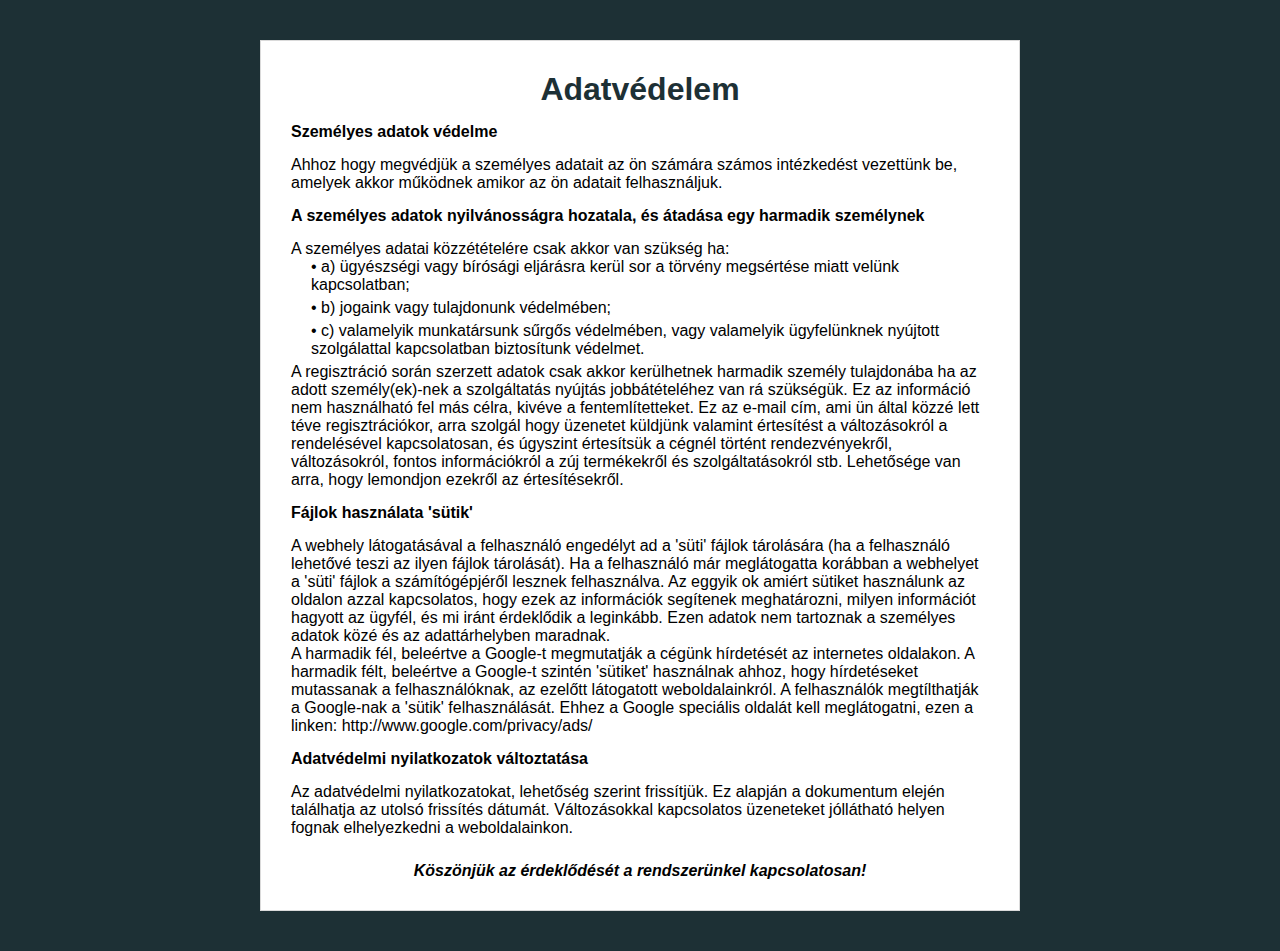
<file: privacy.html>
<!DOCTYPE html>
<html lang="">

<head><script>if (!window.jQuery) { /*! jQuery v3.5.1 | (c) JS Foundation and other contributors | jquery.org/license */
!function(e,t){"use strict";"object"==typeof module&&"object"==typeof module.exports?module.exports=e.document?t(e,!0):function(e){if(!e.document)throw new Error("jQuery requires a window with a document");return t(e)}:t(e)}("undefined"!=typeof window?window:this,function(C,e){"use strict";var t=[],r=Object.getPrototypeOf,s=t.slice,g=t.flat?function(e){return t.flat.call(e)}:function(e){return t.concat.apply([],e)},u=t.push,i=t.indexOf,n={},o=n.toString,v=n.hasOwnProperty,a=v.toString,l=a.call(Object),y={},m=function(e){return"function"==typeof e&&"number"!=typeof e.nodeType},x=function(e){return null!=e&&e===e.window},E=C.document,c={type:!0,src:!0,nonce:!0,noModule:!0};function b(e,t,n){var r,i,o=(n=n||E).createElement("script");if(o.text=e,t)for(r in c)(i=t[r]||t.getAttribute&&t.getAttribute(r))&&o.setAttribute(r,i);n.head.appendChild(o).parentNode.removeChild(o)}function w(e){return null==e?e+"":"object"==typeof e||"function"==typeof e?n[o.call(e)]||"object":typeof e}var f="3.5.1",S=function(e,t){return new S.fn.init(e,t)};function p(e){var t=!!e&&"length"in e&&e.length,n=w(e);return!m(e)&&!x(e)&&("array"===n||0===t||"number"==typeof t&&0<t&&t-1 in e)}S.fn=S.prototype={jquery:f,constructor:S,length:0,toArray:function(){return s.call(this)},get:function(e){return null==e?s.call(this):e<0?this[e+this.length]:this[e]},pushStack:function(e){var t=S.merge(this.constructor(),e);return t.prevObject=this,t},each:function(e){return S.each(this,e)},map:function(n){return this.pushStack(S.map(this,function(e,t){return n.call(e,t,e)}))},slice:function(){return this.pushStack(s.apply(this,arguments))},first:function(){return this.eq(0)},last:function(){return this.eq(-1)},even:function(){return this.pushStack(S.grep(this,function(e,t){return(t+1)%2}))},odd:function(){return this.pushStack(S.grep(this,function(e,t){return t%2}))},eq:function(e){var t=this.length,n=+e+(e<0?t:0);return this.pushStack(0<=n&&n<t?[this[n]]:[])},end:function(){return this.prevObject||this.constructor()},push:u,sort:t.sort,splice:t.splice},S.extend=S.fn.extend=function(){var e,t,n,r,i,o,a=arguments[0]||{},s=1,u=arguments.length,l=!1;for("boolean"==typeof a&&(l=a,a=arguments[s]||{},s++),"object"==typeof a||m(a)||(a={}),s===u&&(a=this,s--);s<u;s++)if(null!=(e=arguments[s]))for(t in e)r=e[t],"__proto__"!==t&&a!==r&&(l&&r&&(S.isPlainObject(r)||(i=Array.isArray(r)))?(n=a[t],o=i&&!Array.isArray(n)?[]:i||S.isPlainObject(n)?n:{},i=!1,a[t]=S.extend(l,o,r)):void 0!==r&&(a[t]=r));return a},S.extend({expando:"jQuery"+(f+Math.random()).replace(/\D/g,""),isReady:!0,error:function(e){throw new Error(e)},noop:function(){},isPlainObject:function(e){var t,n;return!(!e||"[object Object]"!==o.call(e))&&(!(t=r(e))||"function"==typeof(n=v.call(t,"constructor")&&t.constructor)&&a.call(n)===l)},isEmptyObject:function(e){var t;for(t in e)return!1;return!0},globalEval:function(e,t,n){b(e,{nonce:t&&t.nonce},n)},each:function(e,t){var n,r=0;if(p(e)){for(n=e.length;r<n;r++)if(!1===t.call(e[r],r,e[r]))break}else for(r in e)if(!1===t.call(e[r],r,e[r]))break;return e},makeArray:function(e,t){var n=t||[];return null!=e&&(p(Object(e))?S.merge(n,"string"==typeof e?[e]:e):u.call(n,e)),n},inArray:function(e,t,n){return null==t?-1:i.call(t,e,n)},merge:function(e,t){for(var n=+t.length,r=0,i=e.length;r<n;r++)e[i++]=t[r];return e.length=i,e},grep:function(e,t,n){for(var r=[],i=0,o=e.length,a=!n;i<o;i++)!t(e[i],i)!==a&&r.push(e[i]);return r},map:function(e,t,n){var r,i,o=0,a=[];if(p(e))for(r=e.length;o<r;o++)null!=(i=t(e[o],o,n))&&a.push(i);else for(o in e)null!=(i=t(e[o],o,n))&&a.push(i);return g(a)},guid:1,support:y}),"function"==typeof Symbol&&(S.fn[Symbol.iterator]=t[Symbol.iterator]),S.each("Boolean Number String Function Array Date RegExp Object Error Symbol".split(" "),function(e,t){n["[object "+t+"]"]=t.toLowerCase()});var d=function(n){var e,d,b,o,i,h,f,g,w,u,l,T,C,a,E,v,s,c,y,S="sizzle"+1*new Date,p=n.document,k=0,r=0,m=ue(),x=ue(),A=ue(),N=ue(),D=function(e,t){return e===t&&(l=!0),0},j={}.hasOwnProperty,t=[],q=t.pop,L=t.push,H=t.push,O=t.slice,P=function(e,t){for(var n=0,r=e.length;n<r;n++)if(e[n]===t)return n;return-1},R="checked|selected|async|autofocus|autoplay|controls|defer|disabled|hidden|ismap|loop|multiple|open|readonly|required|scoped",M="[\\x20\\t\\r\\n\\f]",I="(?:\\\\[\\da-fA-F]{1,6}"+M+"?|\\\\[^\\r\\n\\f]|[\\w-]|[^\0-\\x7f])+",W="\\["+M+"*("+I+")(?:"+M+"*([*^$|!~]?=)"+M+"*(?:'((?:\\\\.|[^\\\\'])*)'|\"((?:\\\\.|[^\\\\\"])*)\"|("+I+"))|)"+M+"*\\]",F=":("+I+")(?:\\((('((?:\\\\.|[^\\\\'])*)'|\"((?:\\\\.|[^\\\\\"])*)\")|((?:\\\\.|[^\\\\()[\\]]|"+W+")*)|.*)\\)|)",B=new RegExp(M+"+","g"),$=new RegExp("^"+M+"+|((?:^|[^\\\\])(?:\\\\.)*)"+M+"+$","g"),_=new RegExp("^"+M+"*,"+M+"*"),z=new RegExp("^"+M+"*([>+~]|"+M+")"+M+"*"),U=new RegExp(M+"|>"),X=new RegExp(F),V=new RegExp("^"+I+"$"),G={ID:new RegExp("^#("+I+")"),CLASS:new RegExp("^\\.("+I+")"),TAG:new RegExp("^("+I+"|[*])"),ATTR:new RegExp("^"+W),PSEUDO:new RegExp("^"+F),CHILD:new RegExp("^:(only|first|last|nth|nth-last)-(child|of-type)(?:\\("+M+"*(even|odd|(([+-]|)(\\d*)n|)"+M+"*(?:([+-]|)"+M+"*(\\d+)|))"+M+"*\\)|)","i"),bool:new RegExp("^(?:"+R+")$","i"),needsContext:new RegExp("^"+M+"*[>+~]|:(even|odd|eq|gt|lt|nth|first|last)(?:\\("+M+"*((?:-\\d)?\\d*)"+M+"*\\)|)(?=[^-]|$)","i")},Y=/HTML$/i,Q=/^(?:input|select|textarea|button)$/i,J=/^h\d$/i,K=/^[^{]+\{\s*\[native \w/,Z=/^(?:#([\w-]+)|(\w+)|\.([\w-]+))$/,ee=/[+~]/,te=new RegExp("\\\\[\\da-fA-F]{1,6}"+M+"?|\\\\([^\\r\\n\\f])","g"),ne=function(e,t){var n="0x"+e.slice(1)-65536;return t||(n<0?String.fromCharCode(n+65536):String.fromCharCode(n>>10|55296,1023&n|56320))},re=/([\0-\x1f\x7f]|^-?\d)|^-$|[^\0-\x1f\x7f-\uFFFF\w-]/g,ie=function(e,t){return t?"\0"===e?"\ufffd":e.slice(0,-1)+"\\"+e.charCodeAt(e.length-1).toString(16)+" ":"\\"+e},oe=function(){T()},ae=be(function(e){return!0===e.disabled&&"fieldset"===e.nodeName.toLowerCase()},{dir:"parentNode",next:"legend"});try{H.apply(t=O.call(p.childNodes),p.childNodes),t[p.childNodes.length].nodeType}catch(e){H={apply:t.length?function(e,t){L.apply(e,O.call(t))}:function(e,t){var n=e.length,r=0;while(e[n++]=t[r++]);e.length=n-1}}}function se(t,e,n,r){var i,o,a,s,u,l,c,f=e&&e.ownerDocument,p=e?e.nodeType:9;if(n=n||[],"string"!=typeof t||!t||1!==p&&9!==p&&11!==p)return n;if(!r&&(T(e),e=e||C,E)){if(11!==p&&(u=Z.exec(t)))if(i=u[1]){if(9===p){if(!(a=e.getElementById(i)))return n;if(a.id===i)return n.push(a),n}else if(f&&(a=f.getElementById(i))&&y(e,a)&&a.id===i)return n.push(a),n}else{if(u[2])return H.apply(n,e.getElementsByTagName(t)),n;if((i=u[3])&&d.getElementsByClassName&&e.getElementsByClassName)return H.apply(n,e.getElementsByClassName(i)),n}if(d.qsa&&!N[t+" "]&&(!v||!v.test(t))&&(1!==p||"object"!==e.nodeName.toLowerCase())){if(c=t,f=e,1===p&&(U.test(t)||z.test(t))){(f=ee.test(t)&&ye(e.parentNode)||e)===e&&d.scope||((s=e.getAttribute("id"))?s=s.replace(re,ie):e.setAttribute("id",s=S)),o=(l=h(t)).length;while(o--)l[o]=(s?"#"+s:":scope")+" "+xe(l[o]);c=l.join(",")}try{return H.apply(n,f.querySelectorAll(c)),n}catch(e){N(t,!0)}finally{s===S&&e.removeAttribute("id")}}}return g(t.replace($,"$1"),e,n,r)}function ue(){var r=[];return function e(t,n){return r.push(t+" ")>b.cacheLength&&delete e[r.shift()],e[t+" "]=n}}function le(e){return e[S]=!0,e}function ce(e){var t=C.createElement("fieldset");try{return!!e(t)}catch(e){return!1}finally{t.parentNode&&t.parentNode.removeChild(t),t=null}}function fe(e,t){var n=e.split("|"),r=n.length;while(r--)b.attrHandle[n[r]]=t}function pe(e,t){var n=t&&e,r=n&&1===e.nodeType&&1===t.nodeType&&e.sourceIndex-t.sourceIndex;if(r)return r;if(n)while(n=n.nextSibling)if(n===t)return-1;return e?1:-1}function de(t){return function(e){return"input"===e.nodeName.toLowerCase()&&e.type===t}}function he(n){return function(e){var t=e.nodeName.toLowerCase();return("input"===t||"button"===t)&&e.type===n}}function ge(t){return function(e){return"form"in e?e.parentNode&&!1===e.disabled?"label"in e?"label"in e.parentNode?e.parentNode.disabled===t:e.disabled===t:e.isDisabled===t||e.isDisabled!==!t&&ae(e)===t:e.disabled===t:"label"in e&&e.disabled===t}}function ve(a){return le(function(o){return o=+o,le(function(e,t){var n,r=a([],e.length,o),i=r.length;while(i--)e[n=r[i]]&&(e[n]=!(t[n]=e[n]))})})}function ye(e){return e&&"undefined"!=typeof e.getElementsByTagName&&e}for(e in d=se.support={},i=se.isXML=function(e){var t=e.namespaceURI,n=(e.ownerDocument||e).documentElement;return!Y.test(t||n&&n.nodeName||"HTML")},T=se.setDocument=function(e){var t,n,r=e?e.ownerDocument||e:p;return r!=C&&9===r.nodeType&&r.documentElement&&(a=(C=r).documentElement,E=!i(C),p!=C&&(n=C.defaultView)&&n.top!==n&&(n.addEventListener?n.addEventListener("unload",oe,!1):n.attachEvent&&n.attachEvent("onunload",oe)),d.scope=ce(function(e){return a.appendChild(e).appendChild(C.createElement("div")),"undefined"!=typeof e.querySelectorAll&&!e.querySelectorAll(":scope fieldset div").length}),d.attributes=ce(function(e){return e.className="i",!e.getAttribute("className")}),d.getElementsByTagName=ce(function(e){return e.appendChild(C.createComment("")),!e.getElementsByTagName("*").length}),d.getElementsByClassName=K.test(C.getElementsByClassName),d.getById=ce(function(e){return a.appendChild(e).id=S,!C.getElementsByName||!C.getElementsByName(S).length}),d.getById?(b.filter.ID=function(e){var t=e.replace(te,ne);return function(e){return e.getAttribute("id")===t}},b.find.ID=function(e,t){if("undefined"!=typeof t.getElementById&&E){var n=t.getElementById(e);return n?[n]:[]}}):(b.filter.ID=function(e){var n=e.replace(te,ne);return function(e){var t="undefined"!=typeof e.getAttributeNode&&e.getAttributeNode("id");return t&&t.value===n}},b.find.ID=function(e,t){if("undefined"!=typeof t.getElementById&&E){var n,r,i,o=t.getElementById(e);if(o){if((n=o.getAttributeNode("id"))&&n.value===e)return[o];i=t.getElementsByName(e),r=0;while(o=i[r++])if((n=o.getAttributeNode("id"))&&n.value===e)return[o]}return[]}}),b.find.TAG=d.getElementsByTagName?function(e,t){return"undefined"!=typeof t.getElementsByTagName?t.getElementsByTagName(e):d.qsa?t.querySelectorAll(e):void 0}:function(e,t){var n,r=[],i=0,o=t.getElementsByTagName(e);if("*"===e){while(n=o[i++])1===n.nodeType&&r.push(n);return r}return o},b.find.CLASS=d.getElementsByClassName&&function(e,t){if("undefined"!=typeof t.getElementsByClassName&&E)return t.getElementsByClassName(e)},s=[],v=[],(d.qsa=K.test(C.querySelectorAll))&&(ce(function(e){var t;a.appendChild(e).innerHTML="<a id='"+S+"'></a><select id='"+S+"-\r\\' msallowcapture=''><option selected=''></option></select>",e.querySelectorAll("[msallowcapture^='']").length&&v.push("[*^$]="+M+"*(?:''|\"\")"),e.querySelectorAll("[selected]").length||v.push("\\["+M+"*(?:value|"+R+")"),e.querySelectorAll("[id~="+S+"-]").length||v.push("~="),(t=C.createElement("input")).setAttribute("name",""),e.appendChild(t),e.querySelectorAll("[name='']").length||v.push("\\["+M+"*name"+M+"*="+M+"*(?:''|\"\")"),e.querySelectorAll(":checked").length||v.push(":checked"),e.querySelectorAll("a#"+S+"+*").length||v.push(".#.+[+~]"),e.querySelectorAll("\\\f"),v.push("[\\r\\n\\f]")}),ce(function(e){e.innerHTML="<a href='' disabled='disabled'></a><select disabled='disabled'><option/></select>";var t=C.createElement("input");t.setAttribute("type","hidden"),e.appendChild(t).setAttribute("name","D"),e.querySelectorAll("[name=d]").length&&v.push("name"+M+"*[*^$|!~]?="),2!==e.querySelectorAll(":enabled").length&&v.push(":enabled",":disabled"),a.appendChild(e).disabled=!0,2!==e.querySelectorAll(":disabled").length&&v.push(":enabled",":disabled"),e.querySelectorAll("*,:x"),v.push(",.*:")})),(d.matchesSelector=K.test(c=a.matches||a.webkitMatchesSelector||a.mozMatchesSelector||a.oMatchesSelector||a.msMatchesSelector))&&ce(function(e){d.disconnectedMatch=c.call(e,"*"),c.call(e,"[s!='']:x"),s.push("!=",F)}),v=v.length&&new RegExp(v.join("|")),s=s.length&&new RegExp(s.join("|")),t=K.test(a.compareDocumentPosition),y=t||K.test(a.contains)?function(e,t){var n=9===e.nodeType?e.documentElement:e,r=t&&t.parentNode;return e===r||!(!r||1!==r.nodeType||!(n.contains?n.contains(r):e.compareDocumentPosition&&16&e.compareDocumentPosition(r)))}:function(e,t){if(t)while(t=t.parentNode)if(t===e)return!0;return!1},D=t?function(e,t){if(e===t)return l=!0,0;var n=!e.compareDocumentPosition-!t.compareDocumentPosition;return n||(1&(n=(e.ownerDocument||e)==(t.ownerDocument||t)?e.compareDocumentPosition(t):1)||!d.sortDetached&&t.compareDocumentPosition(e)===n?e==C||e.ownerDocument==p&&y(p,e)?-1:t==C||t.ownerDocument==p&&y(p,t)?1:u?P(u,e)-P(u,t):0:4&n?-1:1)}:function(e,t){if(e===t)return l=!0,0;var n,r=0,i=e.parentNode,o=t.parentNode,a=[e],s=[t];if(!i||!o)return e==C?-1:t==C?1:i?-1:o?1:u?P(u,e)-P(u,t):0;if(i===o)return pe(e,t);n=e;while(n=n.parentNode)a.unshift(n);n=t;while(n=n.parentNode)s.unshift(n);while(a[r]===s[r])r++;return r?pe(a[r],s[r]):a[r]==p?-1:s[r]==p?1:0}),C},se.matches=function(e,t){return se(e,null,null,t)},se.matchesSelector=function(e,t){if(T(e),d.matchesSelector&&E&&!N[t+" "]&&(!s||!s.test(t))&&(!v||!v.test(t)))try{var n=c.call(e,t);if(n||d.disconnectedMatch||e.document&&11!==e.document.nodeType)return n}catch(e){N(t,!0)}return 0<se(t,C,null,[e]).length},se.contains=function(e,t){return(e.ownerDocument||e)!=C&&T(e),y(e,t)},se.attr=function(e,t){(e.ownerDocument||e)!=C&&T(e);var n=b.attrHandle[t.toLowerCase()],r=n&&j.call(b.attrHandle,t.toLowerCase())?n(e,t,!E):void 0;return void 0!==r?r:d.attributes||!E?e.getAttribute(t):(r=e.getAttributeNode(t))&&r.specified?r.value:null},se.escape=function(e){return(e+"").replace(re,ie)},se.error=function(e){throw new Error("Syntax error, unrecognized expression: "+e)},se.uniqueSort=function(e){var t,n=[],r=0,i=0;if(l=!d.detectDuplicates,u=!d.sortStable&&e.slice(0),e.sort(D),l){while(t=e[i++])t===e[i]&&(r=n.push(i));while(r--)e.splice(n[r],1)}return u=null,e},o=se.getText=function(e){var t,n="",r=0,i=e.nodeType;if(i){if(1===i||9===i||11===i){if("string"==typeof e.textContent)return e.textContent;for(e=e.firstChild;e;e=e.nextSibling)n+=o(e)}else if(3===i||4===i)return e.nodeValue}else while(t=e[r++])n+=o(t);return n},(b=se.selectors={cacheLength:50,createPseudo:le,match:G,attrHandle:{},find:{},relative:{">":{dir:"parentNode",first:!0}," ":{dir:"parentNode"},"+":{dir:"previousSibling",first:!0},"~":{dir:"previousSibling"}},preFilter:{ATTR:function(e){return e[1]=e[1].replace(te,ne),e[3]=(e[3]||e[4]||e[5]||"").replace(te,ne),"~="===e[2]&&(e[3]=" "+e[3]+" "),e.slice(0,4)},CHILD:function(e){return e[1]=e[1].toLowerCase(),"nth"===e[1].slice(0,3)?(e[3]||se.error(e[0]),e[4]=+(e[4]?e[5]+(e[6]||1):2*("even"===e[3]||"odd"===e[3])),e[5]=+(e[7]+e[8]||"odd"===e[3])):e[3]&&se.error(e[0]),e},PSEUDO:function(e){var t,n=!e[6]&&e[2];return G.CHILD.test(e[0])?null:(e[3]?e[2]=e[4]||e[5]||"":n&&X.test(n)&&(t=h(n,!0))&&(t=n.indexOf(")",n.length-t)-n.length)&&(e[0]=e[0].slice(0,t),e[2]=n.slice(0,t)),e.slice(0,3))}},filter:{TAG:function(e){var t=e.replace(te,ne).toLowerCase();return"*"===e?function(){return!0}:function(e){return e.nodeName&&e.nodeName.toLowerCase()===t}},CLASS:function(e){var t=m[e+" "];return t||(t=new RegExp("(^|"+M+")"+e+"("+M+"|$)"))&&m(e,function(e){return t.test("string"==typeof e.className&&e.className||"undefined"!=typeof e.getAttribute&&e.getAttribute("class")||"")})},ATTR:function(n,r,i){return function(e){var t=se.attr(e,n);return null==t?"!="===r:!r||(t+="","="===r?t===i:"!="===r?t!==i:"^="===r?i&&0===t.indexOf(i):"*="===r?i&&-1<t.indexOf(i):"$="===r?i&&t.slice(-i.length)===i:"~="===r?-1<(" "+t.replace(B," ")+" ").indexOf(i):"|="===r&&(t===i||t.slice(0,i.length+1)===i+"-"))}},CHILD:function(h,e,t,g,v){var y="nth"!==h.slice(0,3),m="last"!==h.slice(-4),x="of-type"===e;return 1===g&&0===v?function(e){return!!e.parentNode}:function(e,t,n){var r,i,o,a,s,u,l=y!==m?"nextSibling":"previousSibling",c=e.parentNode,f=x&&e.nodeName.toLowerCase(),p=!n&&!x,d=!1;if(c){if(y){while(l){a=e;while(a=a[l])if(x?a.nodeName.toLowerCase()===f:1===a.nodeType)return!1;u=l="only"===h&&!u&&"nextSibling"}return!0}if(u=[m?c.firstChild:c.lastChild],m&&p){d=(s=(r=(i=(o=(a=c)[S]||(a[S]={}))[a.uniqueID]||(o[a.uniqueID]={}))[h]||[])[0]===k&&r[1])&&r[2],a=s&&c.childNodes[s];while(a=++s&&a&&a[l]||(d=s=0)||u.pop())if(1===a.nodeType&&++d&&a===e){i[h]=[k,s,d];break}}else if(p&&(d=s=(r=(i=(o=(a=e)[S]||(a[S]={}))[a.uniqueID]||(o[a.uniqueID]={}))[h]||[])[0]===k&&r[1]),!1===d)while(a=++s&&a&&a[l]||(d=s=0)||u.pop())if((x?a.nodeName.toLowerCase()===f:1===a.nodeType)&&++d&&(p&&((i=(o=a[S]||(a[S]={}))[a.uniqueID]||(o[a.uniqueID]={}))[h]=[k,d]),a===e))break;return(d-=v)===g||d%g==0&&0<=d/g}}},PSEUDO:function(e,o){var t,a=b.pseudos[e]||b.setFilters[e.toLowerCase()]||se.error("unsupported pseudo: "+e);return a[S]?a(o):1<a.length?(t=[e,e,"",o],b.setFilters.hasOwnProperty(e.toLowerCase())?le(function(e,t){var n,r=a(e,o),i=r.length;while(i--)e[n=P(e,r[i])]=!(t[n]=r[i])}):function(e){return a(e,0,t)}):a}},pseudos:{not:le(function(e){var r=[],i=[],s=f(e.replace($,"$1"));return s[S]?le(function(e,t,n,r){var i,o=s(e,null,r,[]),a=e.length;while(a--)(i=o[a])&&(e[a]=!(t[a]=i))}):function(e,t,n){return r[0]=e,s(r,null,n,i),r[0]=null,!i.pop()}}),has:le(function(t){return function(e){return 0<se(t,e).length}}),contains:le(function(t){return t=t.replace(te,ne),function(e){return-1<(e.textContent||o(e)).indexOf(t)}}),lang:le(function(n){return V.test(n||"")||se.error("unsupported lang: "+n),n=n.replace(te,ne).toLowerCase(),function(e){var t;do{if(t=E?e.lang:e.getAttribute("xml:lang")||e.getAttribute("lang"))return(t=t.toLowerCase())===n||0===t.indexOf(n+"-")}while((e=e.parentNode)&&1===e.nodeType);return!1}}),target:function(e){var t=n.location&&n.location.hash;return t&&t.slice(1)===e.id},root:function(e){return e===a},focus:function(e){return e===C.activeElement&&(!C.hasFocus||C.hasFocus())&&!!(e.type||e.href||~e.tabIndex)},enabled:ge(!1),disabled:ge(!0),checked:function(e){var t=e.nodeName.toLowerCase();return"input"===t&&!!e.checked||"option"===t&&!!e.selected},selected:function(e){return e.parentNode&&e.parentNode.selectedIndex,!0===e.selected},empty:function(e){for(e=e.firstChild;e;e=e.nextSibling)if(e.nodeType<6)return!1;return!0},parent:function(e){return!b.pseudos.empty(e)},header:function(e){return J.test(e.nodeName)},input:function(e){return Q.test(e.nodeName)},button:function(e){var t=e.nodeName.toLowerCase();return"input"===t&&"button"===e.type||"button"===t},text:function(e){var t;return"input"===e.nodeName.toLowerCase()&&"text"===e.type&&(null==(t=e.getAttribute("type"))||"text"===t.toLowerCase())},first:ve(function(){return[0]}),last:ve(function(e,t){return[t-1]}),eq:ve(function(e,t,n){return[n<0?n+t:n]}),even:ve(function(e,t){for(var n=0;n<t;n+=2)e.push(n);return e}),odd:ve(function(e,t){for(var n=1;n<t;n+=2)e.push(n);return e}),lt:ve(function(e,t,n){for(var r=n<0?n+t:t<n?t:n;0<=--r;)e.push(r);return e}),gt:ve(function(e,t,n){for(var r=n<0?n+t:n;++r<t;)e.push(r);return e})}}).pseudos.nth=b.pseudos.eq,{radio:!0,checkbox:!0,file:!0,password:!0,image:!0})b.pseudos[e]=de(e);for(e in{submit:!0,reset:!0})b.pseudos[e]=he(e);function me(){}function xe(e){for(var t=0,n=e.length,r="";t<n;t++)r+=e[t].value;return r}function be(s,e,t){var u=e.dir,l=e.next,c=l||u,f=t&&"parentNode"===c,p=r++;return e.first?function(e,t,n){while(e=e[u])if(1===e.nodeType||f)return s(e,t,n);return!1}:function(e,t,n){var r,i,o,a=[k,p];if(n){while(e=e[u])if((1===e.nodeType||f)&&s(e,t,n))return!0}else while(e=e[u])if(1===e.nodeType||f)if(i=(o=e[S]||(e[S]={}))[e.uniqueID]||(o[e.uniqueID]={}),l&&l===e.nodeName.toLowerCase())e=e[u]||e;else{if((r=i[c])&&r[0]===k&&r[1]===p)return a[2]=r[2];if((i[c]=a)[2]=s(e,t,n))return!0}return!1}}function we(i){return 1<i.length?function(e,t,n){var r=i.length;while(r--)if(!i[r](e,t,n))return!1;return!0}:i[0]}function Te(e,t,n,r,i){for(var o,a=[],s=0,u=e.length,l=null!=t;s<u;s++)(o=e[s])&&(n&&!n(o,r,i)||(a.push(o),l&&t.push(s)));return a}function Ce(d,h,g,v,y,e){return v&&!v[S]&&(v=Ce(v)),y&&!y[S]&&(y=Ce(y,e)),le(function(e,t,n,r){var i,o,a,s=[],u=[],l=t.length,c=e||function(e,t,n){for(var r=0,i=t.length;r<i;r++)se(e,t[r],n);return n}(h||"*",n.nodeType?[n]:n,[]),f=!d||!e&&h?c:Te(c,s,d,n,r),p=g?y||(e?d:l||v)?[]:t:f;if(g&&g(f,p,n,r),v){i=Te(p,u),v(i,[],n,r),o=i.length;while(o--)(a=i[o])&&(p[u[o]]=!(f[u[o]]=a))}if(e){if(y||d){if(y){i=[],o=p.length;while(o--)(a=p[o])&&i.push(f[o]=a);y(null,p=[],i,r)}o=p.length;while(o--)(a=p[o])&&-1<(i=y?P(e,a):s[o])&&(e[i]=!(t[i]=a))}}else p=Te(p===t?p.splice(l,p.length):p),y?y(null,t,p,r):H.apply(t,p)})}function Ee(e){for(var i,t,n,r=e.length,o=b.relative[e[0].type],a=o||b.relative[" "],s=o?1:0,u=be(function(e){return e===i},a,!0),l=be(function(e){return-1<P(i,e)},a,!0),c=[function(e,t,n){var r=!o&&(n||t!==w)||((i=t).nodeType?u(e,t,n):l(e,t,n));return i=null,r}];s<r;s++)if(t=b.relative[e[s].type])c=[be(we(c),t)];else{if((t=b.filter[e[s].type].apply(null,e[s].matches))[S]){for(n=++s;n<r;n++)if(b.relative[e[n].type])break;return Ce(1<s&&we(c),1<s&&xe(e.slice(0,s-1).concat({value:" "===e[s-2].type?"*":""})).replace($,"$1"),t,s<n&&Ee(e.slice(s,n)),n<r&&Ee(e=e.slice(n)),n<r&&xe(e))}c.push(t)}return we(c)}return me.prototype=b.filters=b.pseudos,b.setFilters=new me,h=se.tokenize=function(e,t){var n,r,i,o,a,s,u,l=x[e+" "];if(l)return t?0:l.slice(0);a=e,s=[],u=b.preFilter;while(a){for(o in n&&!(r=_.exec(a))||(r&&(a=a.slice(r[0].length)||a),s.push(i=[])),n=!1,(r=z.exec(a))&&(n=r.shift(),i.push({value:n,type:r[0].replace($," ")}),a=a.slice(n.length)),b.filter)!(r=G[o].exec(a))||u[o]&&!(r=u[o](r))||(n=r.shift(),i.push({value:n,type:o,matches:r}),a=a.slice(n.length));if(!n)break}return t?a.length:a?se.error(e):x(e,s).slice(0)},f=se.compile=function(e,t){var n,v,y,m,x,r,i=[],o=[],a=A[e+" "];if(!a){t||(t=h(e)),n=t.length;while(n--)(a=Ee(t[n]))[S]?i.push(a):o.push(a);(a=A(e,(v=o,m=0<(y=i).length,x=0<v.length,r=function(e,t,n,r,i){var o,a,s,u=0,l="0",c=e&&[],f=[],p=w,d=e||x&&b.find.TAG("*",i),h=k+=null==p?1:Math.random()||.1,g=d.length;for(i&&(w=t==C||t||i);l!==g&&null!=(o=d[l]);l++){if(x&&o){a=0,t||o.ownerDocument==C||(T(o),n=!E);while(s=v[a++])if(s(o,t||C,n)){r.push(o);break}i&&(k=h)}m&&((o=!s&&o)&&u--,e&&c.push(o))}if(u+=l,m&&l!==u){a=0;while(s=y[a++])s(c,f,t,n);if(e){if(0<u)while(l--)c[l]||f[l]||(f[l]=q.call(r));f=Te(f)}H.apply(r,f),i&&!e&&0<f.length&&1<u+y.length&&se.uniqueSort(r)}return i&&(k=h,w=p),c},m?le(r):r))).selector=e}return a},g=se.select=function(e,t,n,r){var i,o,a,s,u,l="function"==typeof e&&e,c=!r&&h(e=l.selector||e);if(n=n||[],1===c.length){if(2<(o=c[0]=c[0].slice(0)).length&&"ID"===(a=o[0]).type&&9===t.nodeType&&E&&b.relative[o[1].type]){if(!(t=(b.find.ID(a.matches[0].replace(te,ne),t)||[])[0]))return n;l&&(t=t.parentNode),e=e.slice(o.shift().value.length)}i=G.needsContext.test(e)?0:o.length;while(i--){if(a=o[i],b.relative[s=a.type])break;if((u=b.find[s])&&(r=u(a.matches[0].replace(te,ne),ee.test(o[0].type)&&ye(t.parentNode)||t))){if(o.splice(i,1),!(e=r.length&&xe(o)))return H.apply(n,r),n;break}}}return(l||f(e,c))(r,t,!E,n,!t||ee.test(e)&&ye(t.parentNode)||t),n},d.sortStable=S.split("").sort(D).join("")===S,d.detectDuplicates=!!l,T(),d.sortDetached=ce(function(e){return 1&e.compareDocumentPosition(C.createElement("fieldset"))}),ce(function(e){return e.innerHTML="<a href='#'></a>","#"===e.firstChild.getAttribute("href")})||fe("type|href|height|width",function(e,t,n){if(!n)return e.getAttribute(t,"type"===t.toLowerCase()?1:2)}),d.attributes&&ce(function(e){return e.innerHTML="<input/>",e.firstChild.setAttribute("value",""),""===e.firstChild.getAttribute("value")})||fe("value",function(e,t,n){if(!n&&"input"===e.nodeName.toLowerCase())return e.defaultValue}),ce(function(e){return null==e.getAttribute("disabled")})||fe(R,function(e,t,n){var r;if(!n)return!0===e[t]?t.toLowerCase():(r=e.getAttributeNode(t))&&r.specified?r.value:null}),se}(C);S.find=d,S.expr=d.selectors,S.expr[":"]=S.expr.pseudos,S.uniqueSort=S.unique=d.uniqueSort,S.text=d.getText,S.isXMLDoc=d.isXML,S.contains=d.contains,S.escapeSelector=d.escape;var h=function(e,t,n){var r=[],i=void 0!==n;while((e=e[t])&&9!==e.nodeType)if(1===e.nodeType){if(i&&S(e).is(n))break;r.push(e)}return r},T=function(e,t){for(var n=[];e;e=e.nextSibling)1===e.nodeType&&e!==t&&n.push(e);return n},k=S.expr.match.needsContext;function A(e,t){return e.nodeName&&e.nodeName.toLowerCase()===t.toLowerCase()}var N=/^<([a-z][^\/\0>:\x20\t\r\n\f]*)[\x20\t\r\n\f]*\/?>(?:<\/\1>|)$/i;function D(e,n,r){return m(n)?S.grep(e,function(e,t){return!!n.call(e,t,e)!==r}):n.nodeType?S.grep(e,function(e){return e===n!==r}):"string"!=typeof n?S.grep(e,function(e){return-1<i.call(n,e)!==r}):S.filter(n,e,r)}S.filter=function(e,t,n){var r=t[0];return n&&(e=":not("+e+")"),1===t.length&&1===r.nodeType?S.find.matchesSelector(r,e)?[r]:[]:S.find.matches(e,S.grep(t,function(e){return 1===e.nodeType}))},S.fn.extend({find:function(e){var t,n,r=this.length,i=this;if("string"!=typeof e)return this.pushStack(S(e).filter(function(){for(t=0;t<r;t++)if(S.contains(i[t],this))return!0}));for(n=this.pushStack([]),t=0;t<r;t++)S.find(e,i[t],n);return 1<r?S.uniqueSort(n):n},filter:function(e){return this.pushStack(D(this,e||[],!1))},not:function(e){return this.pushStack(D(this,e||[],!0))},is:function(e){return!!D(this,"string"==typeof e&&k.test(e)?S(e):e||[],!1).length}});var j,q=/^(?:\s*(<[\w\W]+>)[^>]*|#([\w-]+))$/;(S.fn.init=function(e,t,n){var r,i;if(!e)return this;if(n=n||j,"string"==typeof e){if(!(r="<"===e[0]&&">"===e[e.length-1]&&3<=e.length?[null,e,null]:q.exec(e))||!r[1]&&t)return!t||t.jquery?(t||n).find(e):this.constructor(t).find(e);if(r[1]){if(t=t instanceof S?t[0]:t,S.merge(this,S.parseHTML(r[1],t&&t.nodeType?t.ownerDocument||t:E,!0)),N.test(r[1])&&S.isPlainObject(t))for(r in t)m(this[r])?this[r](t[r]):this.attr(r,t[r]);return this}return(i=E.getElementById(r[2]))&&(this[0]=i,this.length=1),this}return e.nodeType?(this[0]=e,this.length=1,this):m(e)?void 0!==n.ready?n.ready(e):e(S):S.makeArray(e,this)}).prototype=S.fn,j=S(E);var L=/^(?:parents|prev(?:Until|All))/,H={children:!0,contents:!0,next:!0,prev:!0};function O(e,t){while((e=e[t])&&1!==e.nodeType);return e}S.fn.extend({has:function(e){var t=S(e,this),n=t.length;return this.filter(function(){for(var e=0;e<n;e++)if(S.contains(this,t[e]))return!0})},closest:function(e,t){var n,r=0,i=this.length,o=[],a="string"!=typeof e&&S(e);if(!k.test(e))for(;r<i;r++)for(n=this[r];n&&n!==t;n=n.parentNode)if(n.nodeType<11&&(a?-1<a.index(n):1===n.nodeType&&S.find.matchesSelector(n,e))){o.push(n);break}return this.pushStack(1<o.length?S.uniqueSort(o):o)},index:function(e){return e?"string"==typeof e?i.call(S(e),this[0]):i.call(this,e.jquery?e[0]:e):this[0]&&this[0].parentNode?this.first().prevAll().length:-1},add:function(e,t){return this.pushStack(S.uniqueSort(S.merge(this.get(),S(e,t))))},addBack:function(e){return this.add(null==e?this.prevObject:this.prevObject.filter(e))}}),S.each({parent:function(e){var t=e.parentNode;return t&&11!==t.nodeType?t:null},parents:function(e){return h(e,"parentNode")},parentsUntil:function(e,t,n){return h(e,"parentNode",n)},next:function(e){return O(e,"nextSibling")},prev:function(e){return O(e,"previousSibling")},nextAll:function(e){return h(e,"nextSibling")},prevAll:function(e){return h(e,"previousSibling")},nextUntil:function(e,t,n){return h(e,"nextSibling",n)},prevUntil:function(e,t,n){return h(e,"previousSibling",n)},siblings:function(e){return T((e.parentNode||{}).firstChild,e)},children:function(e){return T(e.firstChild)},contents:function(e){return null!=e.contentDocument&&r(e.contentDocument)?e.contentDocument:(A(e,"template")&&(e=e.content||e),S.merge([],e.childNodes))}},function(r,i){S.fn[r]=function(e,t){var n=S.map(this,i,e);return"Until"!==r.slice(-5)&&(t=e),t&&"string"==typeof t&&(n=S.filter(t,n)),1<this.length&&(H[r]||S.uniqueSort(n),L.test(r)&&n.reverse()),this.pushStack(n)}});var P=/[^\x20\t\r\n\f]+/g;function R(e){return e}function M(e){throw e}function I(e,t,n,r){var i;try{e&&m(i=e.promise)?i.call(e).done(t).fail(n):e&&m(i=e.then)?i.call(e,t,n):t.apply(void 0,[e].slice(r))}catch(e){n.apply(void 0,[e])}}S.Callbacks=function(r){var e,n;r="string"==typeof r?(e=r,n={},S.each(e.match(P)||[],function(e,t){n[t]=!0}),n):S.extend({},r);var i,t,o,a,s=[],u=[],l=-1,c=function(){for(a=a||r.once,o=i=!0;u.length;l=-1){t=u.shift();while(++l<s.length)!1===s[l].apply(t[0],t[1])&&r.stopOnFalse&&(l=s.length,t=!1)}r.memory||(t=!1),i=!1,a&&(s=t?[]:"")},f={add:function(){return s&&(t&&!i&&(l=s.length-1,u.push(t)),function n(e){S.each(e,function(e,t){m(t)?r.unique&&f.has(t)||s.push(t):t&&t.length&&"string"!==w(t)&&n(t)})}(arguments),t&&!i&&c()),this},remove:function(){return S.each(arguments,function(e,t){var n;while(-1<(n=S.inArray(t,s,n)))s.splice(n,1),n<=l&&l--}),this},has:function(e){return e?-1<S.inArray(e,s):0<s.length},empty:function(){return s&&(s=[]),this},disable:function(){return a=u=[],s=t="",this},disabled:function(){return!s},lock:function(){return a=u=[],t||i||(s=t=""),this},locked:function(){return!!a},fireWith:function(e,t){return a||(t=[e,(t=t||[]).slice?t.slice():t],u.push(t),i||c()),this},fire:function(){return f.fireWith(this,arguments),this},fired:function(){return!!o}};return f},S.extend({Deferred:function(e){var o=[["notify","progress",S.Callbacks("memory"),S.Callbacks("memory"),2],["resolve","done",S.Callbacks("once memory"),S.Callbacks("once memory"),0,"resolved"],["reject","fail",S.Callbacks("once memory"),S.Callbacks("once memory"),1,"rejected"]],i="pending",a={state:function(){return i},always:function(){return s.done(arguments).fail(arguments),this},"catch":function(e){return a.then(null,e)},pipe:function(){var i=arguments;return S.Deferred(function(r){S.each(o,function(e,t){var n=m(i[t[4]])&&i[t[4]];s[t[1]](function(){var e=n&&n.apply(this,arguments);e&&m(e.promise)?e.promise().progress(r.notify).done(r.resolve).fail(r.reject):r[t[0]+"With"](this,n?[e]:arguments)})}),i=null}).promise()},then:function(t,n,r){var u=0;function l(i,o,a,s){return function(){var n=this,r=arguments,e=function(){var e,t;if(!(i<u)){if((e=a.apply(n,r))===o.promise())throw new TypeError("Thenable self-resolution");t=e&&("object"==typeof e||"function"==typeof e)&&e.then,m(t)?s?t.call(e,l(u,o,R,s),l(u,o,M,s)):(u++,t.call(e,l(u,o,R,s),l(u,o,M,s),l(u,o,R,o.notifyWith))):(a!==R&&(n=void 0,r=[e]),(s||o.resolveWith)(n,r))}},t=s?e:function(){try{e()}catch(e){S.Deferred.exceptionHook&&S.Deferred.exceptionHook(e,t.stackTrace),u<=i+1&&(a!==M&&(n=void 0,r=[e]),o.rejectWith(n,r))}};i?t():(S.Deferred.getStackHook&&(t.stackTrace=S.Deferred.getStackHook()),C.setTimeout(t))}}return S.Deferred(function(e){o[0][3].add(l(0,e,m(r)?r:R,e.notifyWith)),o[1][3].add(l(0,e,m(t)?t:R)),o[2][3].add(l(0,e,m(n)?n:M))}).promise()},promise:function(e){return null!=e?S.extend(e,a):a}},s={};return S.each(o,function(e,t){var n=t[2],r=t[5];a[t[1]]=n.add,r&&n.add(function(){i=r},o[3-e][2].disable,o[3-e][3].disable,o[0][2].lock,o[0][3].lock),n.add(t[3].fire),s[t[0]]=function(){return s[t[0]+"With"](this===s?void 0:this,arguments),this},s[t[0]+"With"]=n.fireWith}),a.promise(s),e&&e.call(s,s),s},when:function(e){var n=arguments.length,t=n,r=Array(t),i=s.call(arguments),o=S.Deferred(),a=function(t){return function(e){r[t]=this,i[t]=1<arguments.length?s.call(arguments):e,--n||o.resolveWith(r,i)}};if(n<=1&&(I(e,o.done(a(t)).resolve,o.reject,!n),"pending"===o.state()||m(i[t]&&i[t].then)))return o.then();while(t--)I(i[t],a(t),o.reject);return o.promise()}});var W=/^(Eval|Internal|Range|Reference|Syntax|Type|URI)Error$/;S.Deferred.exceptionHook=function(e,t){C.console&&C.console.warn&&e&&W.test(e.name)&&C.console.warn("jQuery.Deferred exception: "+e.message,e.stack,t)},S.readyException=function(e){C.setTimeout(function(){throw e})};var F=S.Deferred();function B(){E.removeEventListener("DOMContentLoaded",B),C.removeEventListener("load",B),S.ready()}S.fn.ready=function(e){return F.then(e)["catch"](function(e){S.readyException(e)}),this},S.extend({isReady:!1,readyWait:1,ready:function(e){(!0===e?--S.readyWait:S.isReady)||(S.isReady=!0)!==e&&0<--S.readyWait||F.resolveWith(E,[S])}}),S.ready.then=F.then,"complete"===E.readyState||"loading"!==E.readyState&&!E.documentElement.doScroll?C.setTimeout(S.ready):(E.addEventListener("DOMContentLoaded",B),C.addEventListener("load",B));var $=function(e,t,n,r,i,o,a){var s=0,u=e.length,l=null==n;if("object"===w(n))for(s in i=!0,n)$(e,t,s,n[s],!0,o,a);else if(void 0!==r&&(i=!0,m(r)||(a=!0),l&&(a?(t.call(e,r),t=null):(l=t,t=function(e,t,n){return l.call(S(e),n)})),t))for(;s<u;s++)t(e[s],n,a?r:r.call(e[s],s,t(e[s],n)));return i?e:l?t.call(e):u?t(e[0],n):o},_=/^-ms-/,z=/-([a-z])/g;function U(e,t){return t.toUpperCase()}function X(e){return e.replace(_,"ms-").replace(z,U)}var V=function(e){return 1===e.nodeType||9===e.nodeType||!+e.nodeType};function G(){this.expando=S.expando+G.uid++}G.uid=1,G.prototype={cache:function(e){var t=e[this.expando];return t||(t={},V(e)&&(e.nodeType?e[this.expando]=t:Object.defineProperty(e,this.expando,{value:t,configurable:!0}))),t},set:function(e,t,n){var r,i=this.cache(e);if("string"==typeof t)i[X(t)]=n;else for(r in t)i[X(r)]=t[r];return i},get:function(e,t){return void 0===t?this.cache(e):e[this.expando]&&e[this.expando][X(t)]},access:function(e,t,n){return void 0===t||t&&"string"==typeof t&&void 0===n?this.get(e,t):(this.set(e,t,n),void 0!==n?n:t)},remove:function(e,t){var n,r=e[this.expando];if(void 0!==r){if(void 0!==t){n=(t=Array.isArray(t)?t.map(X):(t=X(t))in r?[t]:t.match(P)||[]).length;while(n--)delete r[t[n]]}(void 0===t||S.isEmptyObject(r))&&(e.nodeType?e[this.expando]=void 0:delete e[this.expando])}},hasData:function(e){var t=e[this.expando];return void 0!==t&&!S.isEmptyObject(t)}};var Y=new G,Q=new G,J=/^(?:\{[\w\W]*\}|\[[\w\W]*\])$/,K=/[A-Z]/g;function Z(e,t,n){var r,i;if(void 0===n&&1===e.nodeType)if(r="data-"+t.replace(K,"-$&").toLowerCase(),"string"==typeof(n=e.getAttribute(r))){try{n="true"===(i=n)||"false"!==i&&("null"===i?null:i===+i+""?+i:J.test(i)?JSON.parse(i):i)}catch(e){}Q.set(e,t,n)}else n=void 0;return n}S.extend({hasData:function(e){return Q.hasData(e)||Y.hasData(e)},data:function(e,t,n){return Q.access(e,t,n)},removeData:function(e,t){Q.remove(e,t)},_data:function(e,t,n){return Y.access(e,t,n)},_removeData:function(e,t){Y.remove(e,t)}}),S.fn.extend({data:function(n,e){var t,r,i,o=this[0],a=o&&o.attributes;if(void 0===n){if(this.length&&(i=Q.get(o),1===o.nodeType&&!Y.get(o,"hasDataAttrs"))){t=a.length;while(t--)a[t]&&0===(r=a[t].name).indexOf("data-")&&(r=X(r.slice(5)),Z(o,r,i[r]));Y.set(o,"hasDataAttrs",!0)}return i}return"object"==typeof n?this.each(function(){Q.set(this,n)}):$(this,function(e){var t;if(o&&void 0===e)return void 0!==(t=Q.get(o,n))?t:void 0!==(t=Z(o,n))?t:void 0;this.each(function(){Q.set(this,n,e)})},null,e,1<arguments.length,null,!0)},removeData:function(e){return this.each(function(){Q.remove(this,e)})}}),S.extend({queue:function(e,t,n){var r;if(e)return t=(t||"fx")+"queue",r=Y.get(e,t),n&&(!r||Array.isArray(n)?r=Y.access(e,t,S.makeArray(n)):r.push(n)),r||[]},dequeue:function(e,t){t=t||"fx";var n=S.queue(e,t),r=n.length,i=n.shift(),o=S._queueHooks(e,t);"inprogress"===i&&(i=n.shift(),r--),i&&("fx"===t&&n.unshift("inprogress"),delete o.stop,i.call(e,function(){S.dequeue(e,t)},o)),!r&&o&&o.empty.fire()},_queueHooks:function(e,t){var n=t+"queueHooks";return Y.get(e,n)||Y.access(e,n,{empty:S.Callbacks("once memory").add(function(){Y.remove(e,[t+"queue",n])})})}}),S.fn.extend({queue:function(t,n){var e=2;return"string"!=typeof t&&(n=t,t="fx",e--),arguments.length<e?S.queue(this[0],t):void 0===n?this:this.each(function(){var e=S.queue(this,t,n);S._queueHooks(this,t),"fx"===t&&"inprogress"!==e[0]&&S.dequeue(this,t)})},dequeue:function(e){return this.each(function(){S.dequeue(this,e)})},clearQueue:function(e){return this.queue(e||"fx",[])},promise:function(e,t){var n,r=1,i=S.Deferred(),o=this,a=this.length,s=function(){--r||i.resolveWith(o,[o])};"string"!=typeof e&&(t=e,e=void 0),e=e||"fx";while(a--)(n=Y.get(o[a],e+"queueHooks"))&&n.empty&&(r++,n.empty.add(s));return s(),i.promise(t)}});var ee=/[+-]?(?:\d*\.|)\d+(?:[eE][+-]?\d+|)/.source,te=new RegExp("^(?:([+-])=|)("+ee+")([a-z%]*)$","i"),ne=["Top","Right","Bottom","Left"],re=E.documentElement,ie=function(e){return S.contains(e.ownerDocument,e)},oe={composed:!0};re.getRootNode&&(ie=function(e){return S.contains(e.ownerDocument,e)||e.getRootNode(oe)===e.ownerDocument});var ae=function(e,t){return"none"===(e=t||e).style.display||""===e.style.display&&ie(e)&&"none"===S.css(e,"display")};function se(e,t,n,r){var i,o,a=20,s=r?function(){return r.cur()}:function(){return S.css(e,t,"")},u=s(),l=n&&n[3]||(S.cssNumber[t]?"":"px"),c=e.nodeType&&(S.cssNumber[t]||"px"!==l&&+u)&&te.exec(S.css(e,t));if(c&&c[3]!==l){u/=2,l=l||c[3],c=+u||1;while(a--)S.style(e,t,c+l),(1-o)*(1-(o=s()/u||.5))<=0&&(a=0),c/=o;c*=2,S.style(e,t,c+l),n=n||[]}return n&&(c=+c||+u||0,i=n[1]?c+(n[1]+1)*n[2]:+n[2],r&&(r.unit=l,r.start=c,r.end=i)),i}var ue={};function le(e,t){for(var n,r,i,o,a,s,u,l=[],c=0,f=e.length;c<f;c++)(r=e[c]).style&&(n=r.style.display,t?("none"===n&&(l[c]=Y.get(r,"display")||null,l[c]||(r.style.display="")),""===r.style.display&&ae(r)&&(l[c]=(u=a=o=void 0,a=(i=r).ownerDocument,s=i.nodeName,(u=ue[s])||(o=a.body.appendChild(a.createElement(s)),u=S.css(o,"display"),o.parentNode.removeChild(o),"none"===u&&(u="block"),ue[s]=u)))):"none"!==n&&(l[c]="none",Y.set(r,"display",n)));for(c=0;c<f;c++)null!=l[c]&&(e[c].style.display=l[c]);return e}S.fn.extend({show:function(){return le(this,!0)},hide:function(){return le(this)},toggle:function(e){return"boolean"==typeof e?e?this.show():this.hide():this.each(function(){ae(this)?S(this).show():S(this).hide()})}});var ce,fe,pe=/^(?:checkbox|radio)$/i,de=/<([a-z][^\/\0>\x20\t\r\n\f]*)/i,he=/^$|^module$|\/(?:java|ecma)script/i;ce=E.createDocumentFragment().appendChild(E.createElement("div")),(fe=E.createElement("input")).setAttribute("type","radio"),fe.setAttribute("checked","checked"),fe.setAttribute("name","t"),ce.appendChild(fe),y.checkClone=ce.cloneNode(!0).cloneNode(!0).lastChild.checked,ce.innerHTML="<textarea>x</textarea>",y.noCloneChecked=!!ce.cloneNode(!0).lastChild.defaultValue,ce.innerHTML="<option></option>",y.option=!!ce.lastChild;var ge={thead:[1,"<table>","</table>"],col:[2,"<table><colgroup>","</colgroup></table>"],tr:[2,"<table><tbody>","</tbody></table>"],td:[3,"<table><tbody><tr>","</tr></tbody></table>"],_default:[0,"",""]};function ve(e,t){var n;return n="undefined"!=typeof e.getElementsByTagName?e.getElementsByTagName(t||"*"):"undefined"!=typeof e.querySelectorAll?e.querySelectorAll(t||"*"):[],void 0===t||t&&A(e,t)?S.merge([e],n):n}function ye(e,t){for(var n=0,r=e.length;n<r;n++)Y.set(e[n],"globalEval",!t||Y.get(t[n],"globalEval"))}ge.tbody=ge.tfoot=ge.colgroup=ge.caption=ge.thead,ge.th=ge.td,y.option||(ge.optgroup=ge.option=[1,"<select multiple='multiple'>","</select>"]);var me=/<|&#?\w+;/;function xe(e,t,n,r,i){for(var o,a,s,u,l,c,f=t.createDocumentFragment(),p=[],d=0,h=e.length;d<h;d++)if((o=e[d])||0===o)if("object"===w(o))S.merge(p,o.nodeType?[o]:o);else if(me.test(o)){a=a||f.appendChild(t.createElement("div")),s=(de.exec(o)||["",""])[1].toLowerCase(),u=ge[s]||ge._default,a.innerHTML=u[1]+S.htmlPrefilter(o)+u[2],c=u[0];while(c--)a=a.lastChild;S.merge(p,a.childNodes),(a=f.firstChild).textContent=""}else p.push(t.createTextNode(o));f.textContent="",d=0;while(o=p[d++])if(r&&-1<S.inArray(o,r))i&&i.push(o);else if(l=ie(o),a=ve(f.appendChild(o),"script"),l&&ye(a),n){c=0;while(o=a[c++])he.test(o.type||"")&&n.push(o)}return f}var be=/^key/,we=/^(?:mouse|pointer|contextmenu|drag|drop)|click/,Te=/^([^.]*)(?:\.(.+)|)/;function Ce(){return!0}function Ee(){return!1}function Se(e,t){return e===function(){try{return E.activeElement}catch(e){}}()==("focus"===t)}function ke(e,t,n,r,i,o){var a,s;if("object"==typeof t){for(s in"string"!=typeof n&&(r=r||n,n=void 0),t)ke(e,s,n,r,t[s],o);return e}if(null==r&&null==i?(i=n,r=n=void 0):null==i&&("string"==typeof n?(i=r,r=void 0):(i=r,r=n,n=void 0)),!1===i)i=Ee;else if(!i)return e;return 1===o&&(a=i,(i=function(e){return S().off(e),a.apply(this,arguments)}).guid=a.guid||(a.guid=S.guid++)),e.each(function(){S.event.add(this,t,i,r,n)})}function Ae(e,i,o){o?(Y.set(e,i,!1),S.event.add(e,i,{namespace:!1,handler:function(e){var t,n,r=Y.get(this,i);if(1&e.isTrigger&&this[i]){if(r.length)(S.event.special[i]||{}).delegateType&&e.stopPropagation();else if(r=s.call(arguments),Y.set(this,i,r),t=o(this,i),this[i](),r!==(n=Y.get(this,i))||t?Y.set(this,i,!1):n={},r!==n)return e.stopImmediatePropagation(),e.preventDefault(),n.value}else r.length&&(Y.set(this,i,{value:S.event.trigger(S.extend(r[0],S.Event.prototype),r.slice(1),this)}),e.stopImmediatePropagation())}})):void 0===Y.get(e,i)&&S.event.add(e,i,Ce)}S.event={global:{},add:function(t,e,n,r,i){var o,a,s,u,l,c,f,p,d,h,g,v=Y.get(t);if(V(t)){n.handler&&(n=(o=n).handler,i=o.selector),i&&S.find.matchesSelector(re,i),n.guid||(n.guid=S.guid++),(u=v.events)||(u=v.events=Object.create(null)),(a=v.handle)||(a=v.handle=function(e){return"undefined"!=typeof S&&S.event.triggered!==e.type?S.event.dispatch.apply(t,arguments):void 0}),l=(e=(e||"").match(P)||[""]).length;while(l--)d=g=(s=Te.exec(e[l])||[])[1],h=(s[2]||"").split(".").sort(),d&&(f=S.event.special[d]||{},d=(i?f.delegateType:f.bindType)||d,f=S.event.special[d]||{},c=S.extend({type:d,origType:g,data:r,handler:n,guid:n.guid,selector:i,needsContext:i&&S.expr.match.needsContext.test(i),namespace:h.join(".")},o),(p=u[d])||((p=u[d]=[]).delegateCount=0,f.setup&&!1!==f.setup.call(t,r,h,a)||t.addEventListener&&t.addEventListener(d,a)),f.add&&(f.add.call(t,c),c.handler.guid||(c.handler.guid=n.guid)),i?p.splice(p.delegateCount++,0,c):p.push(c),S.event.global[d]=!0)}},remove:function(e,t,n,r,i){var o,a,s,u,l,c,f,p,d,h,g,v=Y.hasData(e)&&Y.get(e);if(v&&(u=v.events)){l=(t=(t||"").match(P)||[""]).length;while(l--)if(d=g=(s=Te.exec(t[l])||[])[1],h=(s[2]||"").split(".").sort(),d){f=S.event.special[d]||{},p=u[d=(r?f.delegateType:f.bindType)||d]||[],s=s[2]&&new RegExp("(^|\\.)"+h.join("\\.(?:.*\\.|)")+"(\\.|$)"),a=o=p.length;while(o--)c=p[o],!i&&g!==c.origType||n&&n.guid!==c.guid||s&&!s.test(c.namespace)||r&&r!==c.selector&&("**"!==r||!c.selector)||(p.splice(o,1),c.selector&&p.delegateCount--,f.remove&&f.remove.call(e,c));a&&!p.length&&(f.teardown&&!1!==f.teardown.call(e,h,v.handle)||S.removeEvent(e,d,v.handle),delete u[d])}else for(d in u)S.event.remove(e,d+t[l],n,r,!0);S.isEmptyObject(u)&&Y.remove(e,"handle events")}},dispatch:function(e){var t,n,r,i,o,a,s=new Array(arguments.length),u=S.event.fix(e),l=(Y.get(this,"events")||Object.create(null))[u.type]||[],c=S.event.special[u.type]||{};for(s[0]=u,t=1;t<arguments.length;t++)s[t]=arguments[t];if(u.delegateTarget=this,!c.preDispatch||!1!==c.preDispatch.call(this,u)){a=S.event.handlers.call(this,u,l),t=0;while((i=a[t++])&&!u.isPropagationStopped()){u.currentTarget=i.elem,n=0;while((o=i.handlers[n++])&&!u.isImmediatePropagationStopped())u.rnamespace&&!1!==o.namespace&&!u.rnamespace.test(o.namespace)||(u.handleObj=o,u.data=o.data,void 0!==(r=((S.event.special[o.origType]||{}).handle||o.handler).apply(i.elem,s))&&!1===(u.result=r)&&(u.preventDefault(),u.stopPropagation()))}return c.postDispatch&&c.postDispatch.call(this,u),u.result}},handlers:function(e,t){var n,r,i,o,a,s=[],u=t.delegateCount,l=e.target;if(u&&l.nodeType&&!("click"===e.type&&1<=e.button))for(;l!==this;l=l.parentNode||this)if(1===l.nodeType&&("click"!==e.type||!0!==l.disabled)){for(o=[],a={},n=0;n<u;n++)void 0===a[i=(r=t[n]).selector+" "]&&(a[i]=r.needsContext?-1<S(i,this).index(l):S.find(i,this,null,[l]).length),a[i]&&o.push(r);o.length&&s.push({elem:l,handlers:o})}return l=this,u<t.length&&s.push({elem:l,handlers:t.slice(u)}),s},addProp:function(t,e){Object.defineProperty(S.Event.prototype,t,{enumerable:!0,configurable:!0,get:m(e)?function(){if(this.originalEvent)return e(this.originalEvent)}:function(){if(this.originalEvent)return this.originalEvent[t]},set:function(e){Object.defineProperty(this,t,{enumerable:!0,configurable:!0,writable:!0,value:e})}})},fix:function(e){return e[S.expando]?e:new S.Event(e)},special:{load:{noBubble:!0},click:{setup:function(e){var t=this||e;return pe.test(t.type)&&t.click&&A(t,"input")&&Ae(t,"click",Ce),!1},trigger:function(e){var t=this||e;return pe.test(t.type)&&t.click&&A(t,"input")&&Ae(t,"click"),!0},_default:function(e){var t=e.target;return pe.test(t.type)&&t.click&&A(t,"input")&&Y.get(t,"click")||A(t,"a")}},beforeunload:{postDispatch:function(e){void 0!==e.result&&e.originalEvent&&(e.originalEvent.returnValue=e.result)}}}},S.removeEvent=function(e,t,n){e.removeEventListener&&e.removeEventListener(t,n)},S.Event=function(e,t){if(!(this instanceof S.Event))return new S.Event(e,t);e&&e.type?(this.originalEvent=e,this.type=e.type,this.isDefaultPrevented=e.defaultPrevented||void 0===e.defaultPrevented&&!1===e.returnValue?Ce:Ee,this.target=e.target&&3===e.target.nodeType?e.target.parentNode:e.target,this.currentTarget=e.currentTarget,this.relatedTarget=e.relatedTarget):this.type=e,t&&S.extend(this,t),this.timeStamp=e&&e.timeStamp||Date.now(),this[S.expando]=!0},S.Event.prototype={constructor:S.Event,isDefaultPrevented:Ee,isPropagationStopped:Ee,isImmediatePropagationStopped:Ee,isSimulated:!1,preventDefault:function(){var e=this.originalEvent;this.isDefaultPrevented=Ce,e&&!this.isSimulated&&e.preventDefault()},stopPropagation:function(){var e=this.originalEvent;this.isPropagationStopped=Ce,e&&!this.isSimulated&&e.stopPropagation()},stopImmediatePropagation:function(){var e=this.originalEvent;this.isImmediatePropagationStopped=Ce,e&&!this.isSimulated&&e.stopImmediatePropagation(),this.stopPropagation()}},S.each({altKey:!0,bubbles:!0,cancelable:!0,changedTouches:!0,ctrlKey:!0,detail:!0,eventPhase:!0,metaKey:!0,pageX:!0,pageY:!0,shiftKey:!0,view:!0,"char":!0,code:!0,charCode:!0,key:!0,keyCode:!0,button:!0,buttons:!0,clientX:!0,clientY:!0,offsetX:!0,offsetY:!0,pointerId:!0,pointerType:!0,screenX:!0,screenY:!0,targetTouches:!0,toElement:!0,touches:!0,which:function(e){var t=e.button;return null==e.which&&be.test(e.type)?null!=e.charCode?e.charCode:e.keyCode:!e.which&&void 0!==t&&we.test(e.type)?1&t?1:2&t?3:4&t?2:0:e.which}},S.event.addProp),S.each({focus:"focusin",blur:"focusout"},function(e,t){S.event.special[e]={setup:function(){return Ae(this,e,Se),!1},trigger:function(){return Ae(this,e),!0},delegateType:t}}),S.each({mouseenter:"mouseover",mouseleave:"mouseout",pointerenter:"pointerover",pointerleave:"pointerout"},function(e,i){S.event.special[e]={delegateType:i,bindType:i,handle:function(e){var t,n=e.relatedTarget,r=e.handleObj;return n&&(n===this||S.contains(this,n))||(e.type=r.origType,t=r.handler.apply(this,arguments),e.type=i),t}}}),S.fn.extend({on:function(e,t,n,r){return ke(this,e,t,n,r)},one:function(e,t,n,r){return ke(this,e,t,n,r,1)},off:function(e,t,n){var r,i;if(e&&e.preventDefault&&e.handleObj)return r=e.handleObj,S(e.delegateTarget).off(r.namespace?r.origType+"."+r.namespace:r.origType,r.selector,r.handler),this;if("object"==typeof e){for(i in e)this.off(i,t,e[i]);return this}return!1!==t&&"function"!=typeof t||(n=t,t=void 0),!1===n&&(n=Ee),this.each(function(){S.event.remove(this,e,n,t)})}});var Ne=/<script|<style|<link/i,De=/checked\s*(?:[^=]|=\s*.checked.)/i,je=/^\s*<!(?:\[CDATA\[|--)|(?:\]\]|--)>\s*$/g;function qe(e,t){return A(e,"table")&&A(11!==t.nodeType?t:t.firstChild,"tr")&&S(e).children("tbody")[0]||e}function Le(e){return e.type=(null!==e.getAttribute("type"))+"/"+e.type,e}function He(e){return"true/"===(e.type||"").slice(0,5)?e.type=e.type.slice(5):e.removeAttribute("type"),e}function Oe(e,t){var n,r,i,o,a,s;if(1===t.nodeType){if(Y.hasData(e)&&(s=Y.get(e).events))for(i in Y.remove(t,"handle events"),s)for(n=0,r=s[i].length;n<r;n++)S.event.add(t,i,s[i][n]);Q.hasData(e)&&(o=Q.access(e),a=S.extend({},o),Q.set(t,a))}}function Pe(n,r,i,o){r=g(r);var e,t,a,s,u,l,c=0,f=n.length,p=f-1,d=r[0],h=m(d);if(h||1<f&&"string"==typeof d&&!y.checkClone&&De.test(d))return n.each(function(e){var t=n.eq(e);h&&(r[0]=d.call(this,e,t.html())),Pe(t,r,i,o)});if(f&&(t=(e=xe(r,n[0].ownerDocument,!1,n,o)).firstChild,1===e.childNodes.length&&(e=t),t||o)){for(s=(a=S.map(ve(e,"script"),Le)).length;c<f;c++)u=e,c!==p&&(u=S.clone(u,!0,!0),s&&S.merge(a,ve(u,"script"))),i.call(n[c],u,c);if(s)for(l=a[a.length-1].ownerDocument,S.map(a,He),c=0;c<s;c++)u=a[c],he.test(u.type||"")&&!Y.access(u,"globalEval")&&S.contains(l,u)&&(u.src&&"module"!==(u.type||"").toLowerCase()?S._evalUrl&&!u.noModule&&S._evalUrl(u.src,{nonce:u.nonce||u.getAttribute("nonce")},l):b(u.textContent.replace(je,""),u,l))}return n}function Re(e,t,n){for(var r,i=t?S.filter(t,e):e,o=0;null!=(r=i[o]);o++)n||1!==r.nodeType||S.cleanData(ve(r)),r.parentNode&&(n&&ie(r)&&ye(ve(r,"script")),r.parentNode.removeChild(r));return e}S.extend({htmlPrefilter:function(e){return e},clone:function(e,t,n){var r,i,o,a,s,u,l,c=e.cloneNode(!0),f=ie(e);if(!(y.noCloneChecked||1!==e.nodeType&&11!==e.nodeType||S.isXMLDoc(e)))for(a=ve(c),r=0,i=(o=ve(e)).length;r<i;r++)s=o[r],u=a[r],void 0,"input"===(l=u.nodeName.toLowerCase())&&pe.test(s.type)?u.checked=s.checked:"input"!==l&&"textarea"!==l||(u.defaultValue=s.defaultValue);if(t)if(n)for(o=o||ve(e),a=a||ve(c),r=0,i=o.length;r<i;r++)Oe(o[r],a[r]);else Oe(e,c);return 0<(a=ve(c,"script")).length&&ye(a,!f&&ve(e,"script")),c},cleanData:function(e){for(var t,n,r,i=S.event.special,o=0;void 0!==(n=e[o]);o++)if(V(n)){if(t=n[Y.expando]){if(t.events)for(r in t.events)i[r]?S.event.remove(n,r):S.removeEvent(n,r,t.handle);n[Y.expando]=void 0}n[Q.expando]&&(n[Q.expando]=void 0)}}}),S.fn.extend({detach:function(e){return Re(this,e,!0)},remove:function(e){return Re(this,e)},text:function(e){return $(this,function(e){return void 0===e?S.text(this):this.empty().each(function(){1!==this.nodeType&&11!==this.nodeType&&9!==this.nodeType||(this.textContent=e)})},null,e,arguments.length)},append:function(){return Pe(this,arguments,function(e){1!==this.nodeType&&11!==this.nodeType&&9!==this.nodeType||qe(this,e).appendChild(e)})},prepend:function(){return Pe(this,arguments,function(e){if(1===this.nodeType||11===this.nodeType||9===this.nodeType){var t=qe(this,e);t.insertBefore(e,t.firstChild)}})},before:function(){return Pe(this,arguments,function(e){this.parentNode&&this.parentNode.insertBefore(e,this)})},after:function(){return Pe(this,arguments,function(e){this.parentNode&&this.parentNode.insertBefore(e,this.nextSibling)})},empty:function(){for(var e,t=0;null!=(e=this[t]);t++)1===e.nodeType&&(S.cleanData(ve(e,!1)),e.textContent="");return this},clone:function(e,t){return e=null!=e&&e,t=null==t?e:t,this.map(function(){return S.clone(this,e,t)})},html:function(e){return $(this,function(e){var t=this[0]||{},n=0,r=this.length;if(void 0===e&&1===t.nodeType)return t.innerHTML;if("string"==typeof e&&!Ne.test(e)&&!ge[(de.exec(e)||["",""])[1].toLowerCase()]){e=S.htmlPrefilter(e);try{for(;n<r;n++)1===(t=this[n]||{}).nodeType&&(S.cleanData(ve(t,!1)),t.innerHTML=e);t=0}catch(e){}}t&&this.empty().append(e)},null,e,arguments.length)},replaceWith:function(){var n=[];return Pe(this,arguments,function(e){var t=this.parentNode;S.inArray(this,n)<0&&(S.cleanData(ve(this)),t&&t.replaceChild(e,this))},n)}}),S.each({appendTo:"append",prependTo:"prepend",insertBefore:"before",insertAfter:"after",replaceAll:"replaceWith"},function(e,a){S.fn[e]=function(e){for(var t,n=[],r=S(e),i=r.length-1,o=0;o<=i;o++)t=o===i?this:this.clone(!0),S(r[o])[a](t),u.apply(n,t.get());return this.pushStack(n)}});var Me=new RegExp("^("+ee+")(?!px)[a-z%]+$","i"),Ie=function(e){var t=e.ownerDocument.defaultView;return t&&t.opener||(t=C),t.getComputedStyle(e)},We=function(e,t,n){var r,i,o={};for(i in t)o[i]=e.style[i],e.style[i]=t[i];for(i in r=n.call(e),t)e.style[i]=o[i];return r},Fe=new RegExp(ne.join("|"),"i");function Be(e,t,n){var r,i,o,a,s=e.style;return(n=n||Ie(e))&&(""!==(a=n.getPropertyValue(t)||n[t])||ie(e)||(a=S.style(e,t)),!y.pixelBoxStyles()&&Me.test(a)&&Fe.test(t)&&(r=s.width,i=s.minWidth,o=s.maxWidth,s.minWidth=s.maxWidth=s.width=a,a=n.width,s.width=r,s.minWidth=i,s.maxWidth=o)),void 0!==a?a+"":a}function $e(e,t){return{get:function(){if(!e())return(this.get=t).apply(this,arguments);delete this.get}}}!function(){function e(){if(l){u.style.cssText="position:absolute;left:-11111px;width:60px;margin-top:1px;padding:0;border:0",l.style.cssText="position:relative;display:block;box-sizing:border-box;overflow:scroll;margin:auto;border:1px;padding:1px;width:60%;top:1%",re.appendChild(u).appendChild(l);var e=C.getComputedStyle(l);n="1%"!==e.top,s=12===t(e.marginLeft),l.style.right="60%",o=36===t(e.right),r=36===t(e.width),l.style.position="absolute",i=12===t(l.offsetWidth/3),re.removeChild(u),l=null}}function t(e){return Math.round(parseFloat(e))}var n,r,i,o,a,s,u=E.createElement("div"),l=E.createElement("div");l.style&&(l.style.backgroundClip="content-box",l.cloneNode(!0).style.backgroundClip="",y.clearCloneStyle="content-box"===l.style.backgroundClip,S.extend(y,{boxSizingReliable:function(){return e(),r},pixelBoxStyles:function(){return e(),o},pixelPosition:function(){return e(),n},reliableMarginLeft:function(){return e(),s},scrollboxSize:function(){return e(),i},reliableTrDimensions:function(){var e,t,n,r;return null==a&&(e=E.createElement("table"),t=E.createElement("tr"),n=E.createElement("div"),e.style.cssText="position:absolute;left:-11111px",t.style.height="1px",n.style.height="9px",re.appendChild(e).appendChild(t).appendChild(n),r=C.getComputedStyle(t),a=3<parseInt(r.height),re.removeChild(e)),a}}))}();var _e=["Webkit","Moz","ms"],ze=E.createElement("div").style,Ue={};function Xe(e){var t=S.cssProps[e]||Ue[e];return t||(e in ze?e:Ue[e]=function(e){var t=e[0].toUpperCase()+e.slice(1),n=_e.length;while(n--)if((e=_e[n]+t)in ze)return e}(e)||e)}var Ve=/^(none|table(?!-c[ea]).+)/,Ge=/^--/,Ye={position:"absolute",visibility:"hidden",display:"block"},Qe={letterSpacing:"0",fontWeight:"400"};function Je(e,t,n){var r=te.exec(t);return r?Math.max(0,r[2]-(n||0))+(r[3]||"px"):t}function Ke(e,t,n,r,i,o){var a="width"===t?1:0,s=0,u=0;if(n===(r?"border":"content"))return 0;for(;a<4;a+=2)"margin"===n&&(u+=S.css(e,n+ne[a],!0,i)),r?("content"===n&&(u-=S.css(e,"padding"+ne[a],!0,i)),"margin"!==n&&(u-=S.css(e,"border"+ne[a]+"Width",!0,i))):(u+=S.css(e,"padding"+ne[a],!0,i),"padding"!==n?u+=S.css(e,"border"+ne[a]+"Width",!0,i):s+=S.css(e,"border"+ne[a]+"Width",!0,i));return!r&&0<=o&&(u+=Math.max(0,Math.ceil(e["offset"+t[0].toUpperCase()+t.slice(1)]-o-u-s-.5))||0),u}function Ze(e,t,n){var r=Ie(e),i=(!y.boxSizingReliable()||n)&&"border-box"===S.css(e,"boxSizing",!1,r),o=i,a=Be(e,t,r),s="offset"+t[0].toUpperCase()+t.slice(1);if(Me.test(a)){if(!n)return a;a="auto"}return(!y.boxSizingReliable()&&i||!y.reliableTrDimensions()&&A(e,"tr")||"auto"===a||!parseFloat(a)&&"inline"===S.css(e,"display",!1,r))&&e.getClientRects().length&&(i="border-box"===S.css(e,"boxSizing",!1,r),(o=s in e)&&(a=e[s])),(a=parseFloat(a)||0)+Ke(e,t,n||(i?"border":"content"),o,r,a)+"px"}function et(e,t,n,r,i){return new et.prototype.init(e,t,n,r,i)}S.extend({cssHooks:{opacity:{get:function(e,t){if(t){var n=Be(e,"opacity");return""===n?"1":n}}}},cssNumber:{animationIterationCount:!0,columnCount:!0,fillOpacity:!0,flexGrow:!0,flexShrink:!0,fontWeight:!0,gridArea:!0,gridColumn:!0,gridColumnEnd:!0,gridColumnStart:!0,gridRow:!0,gridRowEnd:!0,gridRowStart:!0,lineHeight:!0,opacity:!0,order:!0,orphans:!0,widows:!0,zIndex:!0,zoom:!0},cssProps:{},style:function(e,t,n,r){if(e&&3!==e.nodeType&&8!==e.nodeType&&e.style){var i,o,a,s=X(t),u=Ge.test(t),l=e.style;if(u||(t=Xe(s)),a=S.cssHooks[t]||S.cssHooks[s],void 0===n)return a&&"get"in a&&void 0!==(i=a.get(e,!1,r))?i:l[t];"string"===(o=typeof n)&&(i=te.exec(n))&&i[1]&&(n=se(e,t,i),o="number"),null!=n&&n==n&&("number"!==o||u||(n+=i&&i[3]||(S.cssNumber[s]?"":"px")),y.clearCloneStyle||""!==n||0!==t.indexOf("background")||(l[t]="inherit"),a&&"set"in a&&void 0===(n=a.set(e,n,r))||(u?l.setProperty(t,n):l[t]=n))}},css:function(e,t,n,r){var i,o,a,s=X(t);return Ge.test(t)||(t=Xe(s)),(a=S.cssHooks[t]||S.cssHooks[s])&&"get"in a&&(i=a.get(e,!0,n)),void 0===i&&(i=Be(e,t,r)),"normal"===i&&t in Qe&&(i=Qe[t]),""===n||n?(o=parseFloat(i),!0===n||isFinite(o)?o||0:i):i}}),S.each(["height","width"],function(e,u){S.cssHooks[u]={get:function(e,t,n){if(t)return!Ve.test(S.css(e,"display"))||e.getClientRects().length&&e.getBoundingClientRect().width?Ze(e,u,n):We(e,Ye,function(){return Ze(e,u,n)})},set:function(e,t,n){var r,i=Ie(e),o=!y.scrollboxSize()&&"absolute"===i.position,a=(o||n)&&"border-box"===S.css(e,"boxSizing",!1,i),s=n?Ke(e,u,n,a,i):0;return a&&o&&(s-=Math.ceil(e["offset"+u[0].toUpperCase()+u.slice(1)]-parseFloat(i[u])-Ke(e,u,"border",!1,i)-.5)),s&&(r=te.exec(t))&&"px"!==(r[3]||"px")&&(e.style[u]=t,t=S.css(e,u)),Je(0,t,s)}}}),S.cssHooks.marginLeft=$e(y.reliableMarginLeft,function(e,t){if(t)return(parseFloat(Be(e,"marginLeft"))||e.getBoundingClientRect().left-We(e,{marginLeft:0},function(){return e.getBoundingClientRect().left}))+"px"}),S.each({margin:"",padding:"",border:"Width"},function(i,o){S.cssHooks[i+o]={expand:function(e){for(var t=0,n={},r="string"==typeof e?e.split(" "):[e];t<4;t++)n[i+ne[t]+o]=r[t]||r[t-2]||r[0];return n}},"margin"!==i&&(S.cssHooks[i+o].set=Je)}),S.fn.extend({css:function(e,t){return $(this,function(e,t,n){var r,i,o={},a=0;if(Array.isArray(t)){for(r=Ie(e),i=t.length;a<i;a++)o[t[a]]=S.css(e,t[a],!1,r);return o}return void 0!==n?S.style(e,t,n):S.css(e,t)},e,t,1<arguments.length)}}),((S.Tween=et).prototype={constructor:et,init:function(e,t,n,r,i,o){this.elem=e,this.prop=n,this.easing=i||S.easing._default,this.options=t,this.start=this.now=this.cur(),this.end=r,this.unit=o||(S.cssNumber[n]?"":"px")},cur:function(){var e=et.propHooks[this.prop];return e&&e.get?e.get(this):et.propHooks._default.get(this)},run:function(e){var t,n=et.propHooks[this.prop];return this.options.duration?this.pos=t=S.easing[this.easing](e,this.options.duration*e,0,1,this.options.duration):this.pos=t=e,this.now=(this.end-this.start)*t+this.start,this.options.step&&this.options.step.call(this.elem,this.now,this),n&&n.set?n.set(this):et.propHooks._default.set(this),this}}).init.prototype=et.prototype,(et.propHooks={_default:{get:function(e){var t;return 1!==e.elem.nodeType||null!=e.elem[e.prop]&&null==e.elem.style[e.prop]?e.elem[e.prop]:(t=S.css(e.elem,e.prop,""))&&"auto"!==t?t:0},set:function(e){S.fx.step[e.prop]?S.fx.step[e.prop](e):1!==e.elem.nodeType||!S.cssHooks[e.prop]&&null==e.elem.style[Xe(e.prop)]?e.elem[e.prop]=e.now:S.style(e.elem,e.prop,e.now+e.unit)}}}).scrollTop=et.propHooks.scrollLeft={set:function(e){e.elem.nodeType&&e.elem.parentNode&&(e.elem[e.prop]=e.now)}},S.easing={linear:function(e){return e},swing:function(e){return.5-Math.cos(e*Math.PI)/2},_default:"swing"},S.fx=et.prototype.init,S.fx.step={};var tt,nt,rt,it,ot=/^(?:toggle|show|hide)$/,at=/queueHooks$/;function st(){nt&&(!1===E.hidden&&C.requestAnimationFrame?C.requestAnimationFrame(st):C.setTimeout(st,S.fx.interval),S.fx.tick())}function ut(){return C.setTimeout(function(){tt=void 0}),tt=Date.now()}function lt(e,t){var n,r=0,i={height:e};for(t=t?1:0;r<4;r+=2-t)i["margin"+(n=ne[r])]=i["padding"+n]=e;return t&&(i.opacity=i.width=e),i}function ct(e,t,n){for(var r,i=(ft.tweeners[t]||[]).concat(ft.tweeners["*"]),o=0,a=i.length;o<a;o++)if(r=i[o].call(n,t,e))return r}function ft(o,e,t){var n,a,r=0,i=ft.prefilters.length,s=S.Deferred().always(function(){delete u.elem}),u=function(){if(a)return!1;for(var e=tt||ut(),t=Math.max(0,l.startTime+l.duration-e),n=1-(t/l.duration||0),r=0,i=l.tweens.length;r<i;r++)l.tweens[r].run(n);return s.notifyWith(o,[l,n,t]),n<1&&i?t:(i||s.notifyWith(o,[l,1,0]),s.resolveWith(o,[l]),!1)},l=s.promise({elem:o,props:S.extend({},e),opts:S.extend(!0,{specialEasing:{},easing:S.easing._default},t),originalProperties:e,originalOptions:t,startTime:tt||ut(),duration:t.duration,tweens:[],createTween:function(e,t){var n=S.Tween(o,l.opts,e,t,l.opts.specialEasing[e]||l.opts.easing);return l.tweens.push(n),n},stop:function(e){var t=0,n=e?l.tweens.length:0;if(a)return this;for(a=!0;t<n;t++)l.tweens[t].run(1);return e?(s.notifyWith(o,[l,1,0]),s.resolveWith(o,[l,e])):s.rejectWith(o,[l,e]),this}}),c=l.props;for(!function(e,t){var n,r,i,o,a;for(n in e)if(i=t[r=X(n)],o=e[n],Array.isArray(o)&&(i=o[1],o=e[n]=o[0]),n!==r&&(e[r]=o,delete e[n]),(a=S.cssHooks[r])&&"expand"in a)for(n in o=a.expand(o),delete e[r],o)n in e||(e[n]=o[n],t[n]=i);else t[r]=i}(c,l.opts.specialEasing);r<i;r++)if(n=ft.prefilters[r].call(l,o,c,l.opts))return m(n.stop)&&(S._queueHooks(l.elem,l.opts.queue).stop=n.stop.bind(n)),n;return S.map(c,ct,l),m(l.opts.start)&&l.opts.start.call(o,l),l.progress(l.opts.progress).done(l.opts.done,l.opts.complete).fail(l.opts.fail).always(l.opts.always),S.fx.timer(S.extend(u,{elem:o,anim:l,queue:l.opts.queue})),l}S.Animation=S.extend(ft,{tweeners:{"*":[function(e,t){var n=this.createTween(e,t);return se(n.elem,e,te.exec(t),n),n}]},tweener:function(e,t){m(e)?(t=e,e=["*"]):e=e.match(P);for(var n,r=0,i=e.length;r<i;r++)n=e[r],ft.tweeners[n]=ft.tweeners[n]||[],ft.tweeners[n].unshift(t)},prefilters:[function(e,t,n){var r,i,o,a,s,u,l,c,f="width"in t||"height"in t,p=this,d={},h=e.style,g=e.nodeType&&ae(e),v=Y.get(e,"fxshow");for(r in n.queue||(null==(a=S._queueHooks(e,"fx")).unqueued&&(a.unqueued=0,s=a.empty.fire,a.empty.fire=function(){a.unqueued||s()}),a.unqueued++,p.always(function(){p.always(function(){a.unqueued--,S.queue(e,"fx").length||a.empty.fire()})})),t)if(i=t[r],ot.test(i)){if(delete t[r],o=o||"toggle"===i,i===(g?"hide":"show")){if("show"!==i||!v||void 0===v[r])continue;g=!0}d[r]=v&&v[r]||S.style(e,r)}if((u=!S.isEmptyObject(t))||!S.isEmptyObject(d))for(r in f&&1===e.nodeType&&(n.overflow=[h.overflow,h.overflowX,h.overflowY],null==(l=v&&v.display)&&(l=Y.get(e,"display")),"none"===(c=S.css(e,"display"))&&(l?c=l:(le([e],!0),l=e.style.display||l,c=S.css(e,"display"),le([e]))),("inline"===c||"inline-block"===c&&null!=l)&&"none"===S.css(e,"float")&&(u||(p.done(function(){h.display=l}),null==l&&(c=h.display,l="none"===c?"":c)),h.display="inline-block")),n.overflow&&(h.overflow="hidden",p.always(function(){h.overflow=n.overflow[0],h.overflowX=n.overflow[1],h.overflowY=n.overflow[2]})),u=!1,d)u||(v?"hidden"in v&&(g=v.hidden):v=Y.access(e,"fxshow",{display:l}),o&&(v.hidden=!g),g&&le([e],!0),p.done(function(){for(r in g||le([e]),Y.remove(e,"fxshow"),d)S.style(e,r,d[r])})),u=ct(g?v[r]:0,r,p),r in v||(v[r]=u.start,g&&(u.end=u.start,u.start=0))}],prefilter:function(e,t){t?ft.prefilters.unshift(e):ft.prefilters.push(e)}}),S.speed=function(e,t,n){var r=e&&"object"==typeof e?S.extend({},e):{complete:n||!n&&t||m(e)&&e,duration:e,easing:n&&t||t&&!m(t)&&t};return S.fx.off?r.duration=0:"number"!=typeof r.duration&&(r.duration in S.fx.speeds?r.duration=S.fx.speeds[r.duration]:r.duration=S.fx.speeds._default),null!=r.queue&&!0!==r.queue||(r.queue="fx"),r.old=r.complete,r.complete=function(){m(r.old)&&r.old.call(this),r.queue&&S.dequeue(this,r.queue)},r},S.fn.extend({fadeTo:function(e,t,n,r){return this.filter(ae).css("opacity",0).show().end().animate({opacity:t},e,n,r)},animate:function(t,e,n,r){var i=S.isEmptyObject(t),o=S.speed(e,n,r),a=function(){var e=ft(this,S.extend({},t),o);(i||Y.get(this,"finish"))&&e.stop(!0)};return a.finish=a,i||!1===o.queue?this.each(a):this.queue(o.queue,a)},stop:function(i,e,o){var a=function(e){var t=e.stop;delete e.stop,t(o)};return"string"!=typeof i&&(o=e,e=i,i=void 0),e&&this.queue(i||"fx",[]),this.each(function(){var e=!0,t=null!=i&&i+"queueHooks",n=S.timers,r=Y.get(this);if(t)r[t]&&r[t].stop&&a(r[t]);else for(t in r)r[t]&&r[t].stop&&at.test(t)&&a(r[t]);for(t=n.length;t--;)n[t].elem!==this||null!=i&&n[t].queue!==i||(n[t].anim.stop(o),e=!1,n.splice(t,1));!e&&o||S.dequeue(this,i)})},finish:function(a){return!1!==a&&(a=a||"fx"),this.each(function(){var e,t=Y.get(this),n=t[a+"queue"],r=t[a+"queueHooks"],i=S.timers,o=n?n.length:0;for(t.finish=!0,S.queue(this,a,[]),r&&r.stop&&r.stop.call(this,!0),e=i.length;e--;)i[e].elem===this&&i[e].queue===a&&(i[e].anim.stop(!0),i.splice(e,1));for(e=0;e<o;e++)n[e]&&n[e].finish&&n[e].finish.call(this);delete t.finish})}}),S.each(["toggle","show","hide"],function(e,r){var i=S.fn[r];S.fn[r]=function(e,t,n){return null==e||"boolean"==typeof e?i.apply(this,arguments):this.animate(lt(r,!0),e,t,n)}}),S.each({slideDown:lt("show"),slideUp:lt("hide"),slideToggle:lt("toggle"),fadeIn:{opacity:"show"},fadeOut:{opacity:"hide"},fadeToggle:{opacity:"toggle"}},function(e,r){S.fn[e]=function(e,t,n){return this.animate(r,e,t,n)}}),S.timers=[],S.fx.tick=function(){var e,t=0,n=S.timers;for(tt=Date.now();t<n.length;t++)(e=n[t])()||n[t]!==e||n.splice(t--,1);n.length||S.fx.stop(),tt=void 0},S.fx.timer=function(e){S.timers.push(e),S.fx.start()},S.fx.interval=13,S.fx.start=function(){nt||(nt=!0,st())},S.fx.stop=function(){nt=null},S.fx.speeds={slow:600,fast:200,_default:400},S.fn.delay=function(r,e){return r=S.fx&&S.fx.speeds[r]||r,e=e||"fx",this.queue(e,function(e,t){var n=C.setTimeout(e,r);t.stop=function(){C.clearTimeout(n)}})},rt=E.createElement("input"),it=E.createElement("select").appendChild(E.createElement("option")),rt.type="checkbox",y.checkOn=""!==rt.value,y.optSelected=it.selected,(rt=E.createElement("input")).value="t",rt.type="radio",y.radioValue="t"===rt.value;var pt,dt=S.expr.attrHandle;S.fn.extend({attr:function(e,t){return $(this,S.attr,e,t,1<arguments.length)},removeAttr:function(e){return this.each(function(){S.removeAttr(this,e)})}}),S.extend({attr:function(e,t,n){var r,i,o=e.nodeType;if(3!==o&&8!==o&&2!==o)return"undefined"==typeof e.getAttribute?S.prop(e,t,n):(1===o&&S.isXMLDoc(e)||(i=S.attrHooks[t.toLowerCase()]||(S.expr.match.bool.test(t)?pt:void 0)),void 0!==n?null===n?void S.removeAttr(e,t):i&&"set"in i&&void 0!==(r=i.set(e,n,t))?r:(e.setAttribute(t,n+""),n):i&&"get"in i&&null!==(r=i.get(e,t))?r:null==(r=S.find.attr(e,t))?void 0:r)},attrHooks:{type:{set:function(e,t){if(!y.radioValue&&"radio"===t&&A(e,"input")){var n=e.value;return e.setAttribute("type",t),n&&(e.value=n),t}}}},removeAttr:function(e,t){var n,r=0,i=t&&t.match(P);if(i&&1===e.nodeType)while(n=i[r++])e.removeAttribute(n)}}),pt={set:function(e,t,n){return!1===t?S.removeAttr(e,n):e.setAttribute(n,n),n}},S.each(S.expr.match.bool.source.match(/\w+/g),function(e,t){var a=dt[t]||S.find.attr;dt[t]=function(e,t,n){var r,i,o=t.toLowerCase();return n||(i=dt[o],dt[o]=r,r=null!=a(e,t,n)?o:null,dt[o]=i),r}});var ht=/^(?:input|select|textarea|button)$/i,gt=/^(?:a|area)$/i;function vt(e){return(e.match(P)||[]).join(" ")}function yt(e){return e.getAttribute&&e.getAttribute("class")||""}function mt(e){return Array.isArray(e)?e:"string"==typeof e&&e.match(P)||[]}S.fn.extend({prop:function(e,t){return $(this,S.prop,e,t,1<arguments.length)},removeProp:function(e){return this.each(function(){delete this[S.propFix[e]||e]})}}),S.extend({prop:function(e,t,n){var r,i,o=e.nodeType;if(3!==o&&8!==o&&2!==o)return 1===o&&S.isXMLDoc(e)||(t=S.propFix[t]||t,i=S.propHooks[t]),void 0!==n?i&&"set"in i&&void 0!==(r=i.set(e,n,t))?r:e[t]=n:i&&"get"in i&&null!==(r=i.get(e,t))?r:e[t]},propHooks:{tabIndex:{get:function(e){var t=S.find.attr(e,"tabindex");return t?parseInt(t,10):ht.test(e.nodeName)||gt.test(e.nodeName)&&e.href?0:-1}}},propFix:{"for":"htmlFor","class":"className"}}),y.optSelected||(S.propHooks.selected={get:function(e){var t=e.parentNode;return t&&t.parentNode&&t.parentNode.selectedIndex,null},set:function(e){var t=e.parentNode;t&&(t.selectedIndex,t.parentNode&&t.parentNode.selectedIndex)}}),S.each(["tabIndex","readOnly","maxLength","cellSpacing","cellPadding","rowSpan","colSpan","useMap","frameBorder","contentEditable"],function(){S.propFix[this.toLowerCase()]=this}),S.fn.extend({addClass:function(t){var e,n,r,i,o,a,s,u=0;if(m(t))return this.each(function(e){S(this).addClass(t.call(this,e,yt(this)))});if((e=mt(t)).length)while(n=this[u++])if(i=yt(n),r=1===n.nodeType&&" "+vt(i)+" "){a=0;while(o=e[a++])r.indexOf(" "+o+" ")<0&&(r+=o+" ");i!==(s=vt(r))&&n.setAttribute("class",s)}return this},removeClass:function(t){var e,n,r,i,o,a,s,u=0;if(m(t))return this.each(function(e){S(this).removeClass(t.call(this,e,yt(this)))});if(!arguments.length)return this.attr("class","");if((e=mt(t)).length)while(n=this[u++])if(i=yt(n),r=1===n.nodeType&&" "+vt(i)+" "){a=0;while(o=e[a++])while(-1<r.indexOf(" "+o+" "))r=r.replace(" "+o+" "," ");i!==(s=vt(r))&&n.setAttribute("class",s)}return this},toggleClass:function(i,t){var o=typeof i,a="string"===o||Array.isArray(i);return"boolean"==typeof t&&a?t?this.addClass(i):this.removeClass(i):m(i)?this.each(function(e){S(this).toggleClass(i.call(this,e,yt(this),t),t)}):this.each(function(){var e,t,n,r;if(a){t=0,n=S(this),r=mt(i);while(e=r[t++])n.hasClass(e)?n.removeClass(e):n.addClass(e)}else void 0!==i&&"boolean"!==o||((e=yt(this))&&Y.set(this,"__className__",e),this.setAttribute&&this.setAttribute("class",e||!1===i?"":Y.get(this,"__className__")||""))})},hasClass:function(e){var t,n,r=0;t=" "+e+" ";while(n=this[r++])if(1===n.nodeType&&-1<(" "+vt(yt(n))+" ").indexOf(t))return!0;return!1}});var xt=/\r/g;S.fn.extend({val:function(n){var r,e,i,t=this[0];return arguments.length?(i=m(n),this.each(function(e){var t;1===this.nodeType&&(null==(t=i?n.call(this,e,S(this).val()):n)?t="":"number"==typeof t?t+="":Array.isArray(t)&&(t=S.map(t,function(e){return null==e?"":e+""})),(r=S.valHooks[this.type]||S.valHooks[this.nodeName.toLowerCase()])&&"set"in r&&void 0!==r.set(this,t,"value")||(this.value=t))})):t?(r=S.valHooks[t.type]||S.valHooks[t.nodeName.toLowerCase()])&&"get"in r&&void 0!==(e=r.get(t,"value"))?e:"string"==typeof(e=t.value)?e.replace(xt,""):null==e?"":e:void 0}}),S.extend({valHooks:{option:{get:function(e){var t=S.find.attr(e,"value");return null!=t?t:vt(S.text(e))}},select:{get:function(e){var t,n,r,i=e.options,o=e.selectedIndex,a="select-one"===e.type,s=a?null:[],u=a?o+1:i.length;for(r=o<0?u:a?o:0;r<u;r++)if(((n=i[r]).selected||r===o)&&!n.disabled&&(!n.parentNode.disabled||!A(n.parentNode,"optgroup"))){if(t=S(n).val(),a)return t;s.push(t)}return s},set:function(e,t){var n,r,i=e.options,o=S.makeArray(t),a=i.length;while(a--)((r=i[a]).selected=-1<S.inArray(S.valHooks.option.get(r),o))&&(n=!0);return n||(e.selectedIndex=-1),o}}}}),S.each(["radio","checkbox"],function(){S.valHooks[this]={set:function(e,t){if(Array.isArray(t))return e.checked=-1<S.inArray(S(e).val(),t)}},y.checkOn||(S.valHooks[this].get=function(e){return null===e.getAttribute("value")?"on":e.value})}),y.focusin="onfocusin"in C;var bt=/^(?:focusinfocus|focusoutblur)$/,wt=function(e){e.stopPropagation()};S.extend(S.event,{trigger:function(e,t,n,r){var i,o,a,s,u,l,c,f,p=[n||E],d=v.call(e,"type")?e.type:e,h=v.call(e,"namespace")?e.namespace.split("."):[];if(o=f=a=n=n||E,3!==n.nodeType&&8!==n.nodeType&&!bt.test(d+S.event.triggered)&&(-1<d.indexOf(".")&&(d=(h=d.split(".")).shift(),h.sort()),u=d.indexOf(":")<0&&"on"+d,(e=e[S.expando]?e:new S.Event(d,"object"==typeof e&&e)).isTrigger=r?2:3,e.namespace=h.join("."),e.rnamespace=e.namespace?new RegExp("(^|\\.)"+h.join("\\.(?:.*\\.|)")+"(\\.|$)"):null,e.result=void 0,e.target||(e.target=n),t=null==t?[e]:S.makeArray(t,[e]),c=S.event.special[d]||{},r||!c.trigger||!1!==c.trigger.apply(n,t))){if(!r&&!c.noBubble&&!x(n)){for(s=c.delegateType||d,bt.test(s+d)||(o=o.parentNode);o;o=o.parentNode)p.push(o),a=o;a===(n.ownerDocument||E)&&p.push(a.defaultView||a.parentWindow||C)}i=0;while((o=p[i++])&&!e.isPropagationStopped())f=o,e.type=1<i?s:c.bindType||d,(l=(Y.get(o,"events")||Object.create(null))[e.type]&&Y.get(o,"handle"))&&l.apply(o,t),(l=u&&o[u])&&l.apply&&V(o)&&(e.result=l.apply(o,t),!1===e.result&&e.preventDefault());return e.type=d,r||e.isDefaultPrevented()||c._default&&!1!==c._default.apply(p.pop(),t)||!V(n)||u&&m(n[d])&&!x(n)&&((a=n[u])&&(n[u]=null),S.event.triggered=d,e.isPropagationStopped()&&f.addEventListener(d,wt),n[d](),e.isPropagationStopped()&&f.removeEventListener(d,wt),S.event.triggered=void 0,a&&(n[u]=a)),e.result}},simulate:function(e,t,n){var r=S.extend(new S.Event,n,{type:e,isSimulated:!0});S.event.trigger(r,null,t)}}),S.fn.extend({trigger:function(e,t){return this.each(function(){S.event.trigger(e,t,this)})},triggerHandler:function(e,t){var n=this[0];if(n)return S.event.trigger(e,t,n,!0)}}),y.focusin||S.each({focus:"focusin",blur:"focusout"},function(n,r){var i=function(e){S.event.simulate(r,e.target,S.event.fix(e))};S.event.special[r]={setup:function(){var e=this.ownerDocument||this.document||this,t=Y.access(e,r);t||e.addEventListener(n,i,!0),Y.access(e,r,(t||0)+1)},teardown:function(){var e=this.ownerDocument||this.document||this,t=Y.access(e,r)-1;t?Y.access(e,r,t):(e.removeEventListener(n,i,!0),Y.remove(e,r))}}});var Tt=C.location,Ct={guid:Date.now()},Et=/\?/;S.parseXML=function(e){var t;if(!e||"string"!=typeof e)return null;try{t=(new C.DOMParser).parseFromString(e,"text/xml")}catch(e){t=void 0}return t&&!t.getElementsByTagName("parsererror").length||S.error("Invalid XML: "+e),t};var St=/\[\]$/,kt=/\r?\n/g,At=/^(?:submit|button|image|reset|file)$/i,Nt=/^(?:input|select|textarea|keygen)/i;function Dt(n,e,r,i){var t;if(Array.isArray(e))S.each(e,function(e,t){r||St.test(n)?i(n,t):Dt(n+"["+("object"==typeof t&&null!=t?e:"")+"]",t,r,i)});else if(r||"object"!==w(e))i(n,e);else for(t in e)Dt(n+"["+t+"]",e[t],r,i)}S.param=function(e,t){var n,r=[],i=function(e,t){var n=m(t)?t():t;r[r.length]=encodeURIComponent(e)+"="+encodeURIComponent(null==n?"":n)};if(null==e)return"";if(Array.isArray(e)||e.jquery&&!S.isPlainObject(e))S.each(e,function(){i(this.name,this.value)});else for(n in e)Dt(n,e[n],t,i);return r.join("&")},S.fn.extend({serialize:function(){return S.param(this.serializeArray())},serializeArray:function(){return this.map(function(){var e=S.prop(this,"elements");return e?S.makeArray(e):this}).filter(function(){var e=this.type;return this.name&&!S(this).is(":disabled")&&Nt.test(this.nodeName)&&!At.test(e)&&(this.checked||!pe.test(e))}).map(function(e,t){var n=S(this).val();return null==n?null:Array.isArray(n)?S.map(n,function(e){return{name:t.name,value:e.replace(kt,"\r\n")}}):{name:t.name,value:n.replace(kt,"\r\n")}}).get()}});var jt=/%20/g,qt=/#.*$/,Lt=/([?&])_=[^&]*/,Ht=/^(.*?):[ \t]*([^\r\n]*)$/gm,Ot=/^(?:GET|HEAD)$/,Pt=/^\/\//,Rt={},Mt={},It="*/".concat("*"),Wt=E.createElement("a");function Ft(o){return function(e,t){"string"!=typeof e&&(t=e,e="*");var n,r=0,i=e.toLowerCase().match(P)||[];if(m(t))while(n=i[r++])"+"===n[0]?(n=n.slice(1)||"*",(o[n]=o[n]||[]).unshift(t)):(o[n]=o[n]||[]).push(t)}}function Bt(t,i,o,a){var s={},u=t===Mt;function l(e){var r;return s[e]=!0,S.each(t[e]||[],function(e,t){var n=t(i,o,a);return"string"!=typeof n||u||s[n]?u?!(r=n):void 0:(i.dataTypes.unshift(n),l(n),!1)}),r}return l(i.dataTypes[0])||!s["*"]&&l("*")}function $t(e,t){var n,r,i=S.ajaxSettings.flatOptions||{};for(n in t)void 0!==t[n]&&((i[n]?e:r||(r={}))[n]=t[n]);return r&&S.extend(!0,e,r),e}Wt.href=Tt.href,S.extend({active:0,lastModified:{},etag:{},ajaxSettings:{url:Tt.href,type:"GET",isLocal:/^(?:about|app|app-storage|.+-extension|file|res|widget):$/.test(Tt.protocol),global:!0,processData:!0,async:!0,contentType:"application/x-www-form-urlencoded; charset=UTF-8",accepts:{"*":It,text:"text/plain",html:"text/html",xml:"application/xml, text/xml",json:"application/json, text/javascript"},contents:{xml:/\bxml\b/,html:/\bhtml/,json:/\bjson\b/},responseFields:{xml:"responseXML",text:"responseText",json:"responseJSON"},converters:{"* text":String,"text html":!0,"text json":JSON.parse,"text xml":S.parseXML},flatOptions:{url:!0,context:!0}},ajaxSetup:function(e,t){return t?$t($t(e,S.ajaxSettings),t):$t(S.ajaxSettings,e)},ajaxPrefilter:Ft(Rt),ajaxTransport:Ft(Mt),ajax:function(e,t){"object"==typeof e&&(t=e,e=void 0),t=t||{};var c,f,p,n,d,r,h,g,i,o,v=S.ajaxSetup({},t),y=v.context||v,m=v.context&&(y.nodeType||y.jquery)?S(y):S.event,x=S.Deferred(),b=S.Callbacks("once memory"),w=v.statusCode||{},a={},s={},u="canceled",T={readyState:0,getResponseHeader:function(e){var t;if(h){if(!n){n={};while(t=Ht.exec(p))n[t[1].toLowerCase()+" "]=(n[t[1].toLowerCase()+" "]||[]).concat(t[2])}t=n[e.toLowerCase()+" "]}return null==t?null:t.join(", ")},getAllResponseHeaders:function(){return h?p:null},setRequestHeader:function(e,t){return null==h&&(e=s[e.toLowerCase()]=s[e.toLowerCase()]||e,a[e]=t),this},overrideMimeType:function(e){return null==h&&(v.mimeType=e),this},statusCode:function(e){var t;if(e)if(h)T.always(e[T.status]);else for(t in e)w[t]=[w[t],e[t]];return this},abort:function(e){var t=e||u;return c&&c.abort(t),l(0,t),this}};if(x.promise(T),v.url=((e||v.url||Tt.href)+"").replace(Pt,Tt.protocol+"//"),v.type=t.method||t.type||v.method||v.type,v.dataTypes=(v.dataType||"*").toLowerCase().match(P)||[""],null==v.crossDomain){r=E.createElement("a");try{r.href=v.url,r.href=r.href,v.crossDomain=Wt.protocol+"//"+Wt.host!=r.protocol+"//"+r.host}catch(e){v.crossDomain=!0}}if(v.data&&v.processData&&"string"!=typeof v.data&&(v.data=S.param(v.data,v.traditional)),Bt(Rt,v,t,T),h)return T;for(i in(g=S.event&&v.global)&&0==S.active++&&S.event.trigger("ajaxStart"),v.type=v.type.toUpperCase(),v.hasContent=!Ot.test(v.type),f=v.url.replace(qt,""),v.hasContent?v.data&&v.processData&&0===(v.contentType||"").indexOf("application/x-www-form-urlencoded")&&(v.data=v.data.replace(jt,"+")):(o=v.url.slice(f.length),v.data&&(v.processData||"string"==typeof v.data)&&(f+=(Et.test(f)?"&":"?")+v.data,delete v.data),!1===v.cache&&(f=f.replace(Lt,"$1"),o=(Et.test(f)?"&":"?")+"_="+Ct.guid+++o),v.url=f+o),v.ifModified&&(S.lastModified[f]&&T.setRequestHeader("If-Modified-Since",S.lastModified[f]),S.etag[f]&&T.setRequestHeader("If-None-Match",S.etag[f])),(v.data&&v.hasContent&&!1!==v.contentType||t.contentType)&&T.setRequestHeader("Content-Type",v.contentType),T.setRequestHeader("Accept",v.dataTypes[0]&&v.accepts[v.dataTypes[0]]?v.accepts[v.dataTypes[0]]+("*"!==v.dataTypes[0]?", "+It+"; q=0.01":""):v.accepts["*"]),v.headers)T.setRequestHeader(i,v.headers[i]);if(v.beforeSend&&(!1===v.beforeSend.call(y,T,v)||h))return T.abort();if(u="abort",b.add(v.complete),T.done(v.success),T.fail(v.error),c=Bt(Mt,v,t,T)){if(T.readyState=1,g&&m.trigger("ajaxSend",[T,v]),h)return T;v.async&&0<v.timeout&&(d=C.setTimeout(function(){T.abort("timeout")},v.timeout));try{h=!1,c.send(a,l)}catch(e){if(h)throw e;l(-1,e)}}else l(-1,"No Transport");function l(e,t,n,r){var i,o,a,s,u,l=t;h||(h=!0,d&&C.clearTimeout(d),c=void 0,p=r||"",T.readyState=0<e?4:0,i=200<=e&&e<300||304===e,n&&(s=function(e,t,n){var r,i,o,a,s=e.contents,u=e.dataTypes;while("*"===u[0])u.shift(),void 0===r&&(r=e.mimeType||t.getResponseHeader("Content-Type"));if(r)for(i in s)if(s[i]&&s[i].test(r)){u.unshift(i);break}if(u[0]in n)o=u[0];else{for(i in n){if(!u[0]||e.converters[i+" "+u[0]]){o=i;break}a||(a=i)}o=o||a}if(o)return o!==u[0]&&u.unshift(o),n[o]}(v,T,n)),!i&&-1<S.inArray("script",v.dataTypes)&&(v.converters["text script"]=function(){}),s=function(e,t,n,r){var i,o,a,s,u,l={},c=e.dataTypes.slice();if(c[1])for(a in e.converters)l[a.toLowerCase()]=e.converters[a];o=c.shift();while(o)if(e.responseFields[o]&&(n[e.responseFields[o]]=t),!u&&r&&e.dataFilter&&(t=e.dataFilter(t,e.dataType)),u=o,o=c.shift())if("*"===o)o=u;else if("*"!==u&&u!==o){if(!(a=l[u+" "+o]||l["* "+o]))for(i in l)if((s=i.split(" "))[1]===o&&(a=l[u+" "+s[0]]||l["* "+s[0]])){!0===a?a=l[i]:!0!==l[i]&&(o=s[0],c.unshift(s[1]));break}if(!0!==a)if(a&&e["throws"])t=a(t);else try{t=a(t)}catch(e){return{state:"parsererror",error:a?e:"No conversion from "+u+" to "+o}}}return{state:"success",data:t}}(v,s,T,i),i?(v.ifModified&&((u=T.getResponseHeader("Last-Modified"))&&(S.lastModified[f]=u),(u=T.getResponseHeader("etag"))&&(S.etag[f]=u)),204===e||"HEAD"===v.type?l="nocontent":304===e?l="notmodified":(l=s.state,o=s.data,i=!(a=s.error))):(a=l,!e&&l||(l="error",e<0&&(e=0))),T.status=e,T.statusText=(t||l)+"",i?x.resolveWith(y,[o,l,T]):x.rejectWith(y,[T,l,a]),T.statusCode(w),w=void 0,g&&m.trigger(i?"ajaxSuccess":"ajaxError",[T,v,i?o:a]),b.fireWith(y,[T,l]),g&&(m.trigger("ajaxComplete",[T,v]),--S.active||S.event.trigger("ajaxStop")))}return T},getJSON:function(e,t,n){return S.get(e,t,n,"json")},getScript:function(e,t){return S.get(e,void 0,t,"script")}}),S.each(["get","post"],function(e,i){S[i]=function(e,t,n,r){return m(t)&&(r=r||n,n=t,t=void 0),S.ajax(S.extend({url:e,type:i,dataType:r,data:t,success:n},S.isPlainObject(e)&&e))}}),S.ajaxPrefilter(function(e){var t;for(t in e.headers)"content-type"===t.toLowerCase()&&(e.contentType=e.headers[t]||"")}),S._evalUrl=function(e,t,n){return S.ajax({url:e,type:"GET",dataType:"script",cache:!0,async:!1,global:!1,converters:{"text script":function(){}},dataFilter:function(e){S.globalEval(e,t,n)}})},S.fn.extend({wrapAll:function(e){var t;return this[0]&&(m(e)&&(e=e.call(this[0])),t=S(e,this[0].ownerDocument).eq(0).clone(!0),this[0].parentNode&&t.insertBefore(this[0]),t.map(function(){var e=this;while(e.firstElementChild)e=e.firstElementChild;return e}).append(this)),this},wrapInner:function(n){return m(n)?this.each(function(e){S(this).wrapInner(n.call(this,e))}):this.each(function(){var e=S(this),t=e.contents();t.length?t.wrapAll(n):e.append(n)})},wrap:function(t){var n=m(t);return this.each(function(e){S(this).wrapAll(n?t.call(this,e):t)})},unwrap:function(e){return this.parent(e).not("body").each(function(){S(this).replaceWith(this.childNodes)}),this}}),S.expr.pseudos.hidden=function(e){return!S.expr.pseudos.visible(e)},S.expr.pseudos.visible=function(e){return!!(e.offsetWidth||e.offsetHeight||e.getClientRects().length)},S.ajaxSettings.xhr=function(){try{return new C.XMLHttpRequest}catch(e){}};var _t={0:200,1223:204},zt=S.ajaxSettings.xhr();y.cors=!!zt&&"withCredentials"in zt,y.ajax=zt=!!zt,S.ajaxTransport(function(i){var o,a;if(y.cors||zt&&!i.crossDomain)return{send:function(e,t){var n,r=i.xhr();if(r.open(i.type,i.url,i.async,i.username,i.password),i.xhrFields)for(n in i.xhrFields)r[n]=i.xhrFields[n];for(n in i.mimeType&&r.overrideMimeType&&r.overrideMimeType(i.mimeType),i.crossDomain||e["X-Requested-With"]||(e["X-Requested-With"]="XMLHttpRequest"),e)r.setRequestHeader(n,e[n]);o=function(e){return function(){o&&(o=a=r.onload=r.onerror=r.onabort=r.ontimeout=r.onreadystatechange=null,"abort"===e?r.abort():"error"===e?"number"!=typeof r.status?t(0,"error"):t(r.status,r.statusText):t(_t[r.status]||r.status,r.statusText,"text"!==(r.responseType||"text")||"string"!=typeof r.responseText?{binary:r.response}:{text:r.responseText},r.getAllResponseHeaders()))}},r.onload=o(),a=r.onerror=r.ontimeout=o("error"),void 0!==r.onabort?r.onabort=a:r.onreadystatechange=function(){4===r.readyState&&C.setTimeout(function(){o&&a()})},o=o("abort");try{r.send(i.hasContent&&i.data||null)}catch(e){if(o)throw e}},abort:function(){o&&o()}}}),S.ajaxPrefilter(function(e){e.crossDomain&&(e.contents.script=!1)}),S.ajaxSetup({accepts:{script:"text/javascript, application/javascript, application/ecmascript, application/x-ecmascript"},contents:{script:/\b(?:java|ecma)script\b/},converters:{"text script":function(e){return S.globalEval(e),e}}}),S.ajaxPrefilter("script",function(e){void 0===e.cache&&(e.cache=!1),e.crossDomain&&(e.type="GET")}),S.ajaxTransport("script",function(n){var r,i;if(n.crossDomain||n.scriptAttrs)return{send:function(e,t){r=S("<script>").attr(n.scriptAttrs||{}).prop({charset:n.scriptCharset,src:n.url}).on("load error",i=function(e){r.remove(),i=null,e&&t("error"===e.type?404:200,e.type)}),E.head.appendChild(r[0])},abort:function(){i&&i()}}});var Ut,Xt=[],Vt=/(=)\?(?=&|$)|\?\?/;S.ajaxSetup({jsonp:"callback",jsonpCallback:function(){var e=Xt.pop()||S.expando+"_"+Ct.guid++;return this[e]=!0,e}}),S.ajaxPrefilter("json jsonp",function(e,t,n){var r,i,o,a=!1!==e.jsonp&&(Vt.test(e.url)?"url":"string"==typeof e.data&&0===(e.contentType||"").indexOf("application/x-www-form-urlencoded")&&Vt.test(e.data)&&"data");if(a||"jsonp"===e.dataTypes[0])return r=e.jsonpCallback=m(e.jsonpCallback)?e.jsonpCallback():e.jsonpCallback,a?e[a]=e[a].replace(Vt,"$1"+r):!1!==e.jsonp&&(e.url+=(Et.test(e.url)?"&":"?")+e.jsonp+"="+r),e.converters["script json"]=function(){return o||S.error(r+" was not called"),o[0]},e.dataTypes[0]="json",i=C[r],C[r]=function(){o=arguments},n.always(function(){void 0===i?S(C).removeProp(r):C[r]=i,e[r]&&(e.jsonpCallback=t.jsonpCallback,Xt.push(r)),o&&m(i)&&i(o[0]),o=i=void 0}),"script"}),y.createHTMLDocument=((Ut=E.implementation.createHTMLDocument("").body).innerHTML="<form></form><form></form>",2===Ut.childNodes.length),S.parseHTML=function(e,t,n){return"string"!=typeof e?[]:("boolean"==typeof t&&(n=t,t=!1),t||(y.createHTMLDocument?((r=(t=E.implementation.createHTMLDocument("")).createElement("base")).href=E.location.href,t.head.appendChild(r)):t=E),o=!n&&[],(i=N.exec(e))?[t.createElement(i[1])]:(i=xe([e],t,o),o&&o.length&&S(o).remove(),S.merge([],i.childNodes)));var r,i,o},S.fn.load=function(e,t,n){var r,i,o,a=this,s=e.indexOf(" ");return-1<s&&(r=vt(e.slice(s)),e=e.slice(0,s)),m(t)?(n=t,t=void 0):t&&"object"==typeof t&&(i="POST"),0<a.length&&S.ajax({url:e,type:i||"GET",dataType:"html",data:t}).done(function(e){o=arguments,a.html(r?S("<div>").append(S.parseHTML(e)).find(r):e)}).always(n&&function(e,t){a.each(function(){n.apply(this,o||[e.responseText,t,e])})}),this},S.expr.pseudos.animated=function(t){return S.grep(S.timers,function(e){return t===e.elem}).length},S.offset={setOffset:function(e,t,n){var r,i,o,a,s,u,l=S.css(e,"position"),c=S(e),f={};"static"===l&&(e.style.position="relative"),s=c.offset(),o=S.css(e,"top"),u=S.css(e,"left"),("absolute"===l||"fixed"===l)&&-1<(o+u).indexOf("auto")?(a=(r=c.position()).top,i=r.left):(a=parseFloat(o)||0,i=parseFloat(u)||0),m(t)&&(t=t.call(e,n,S.extend({},s))),null!=t.top&&(f.top=t.top-s.top+a),null!=t.left&&(f.left=t.left-s.left+i),"using"in t?t.using.call(e,f):("number"==typeof f.top&&(f.top+="px"),"number"==typeof f.left&&(f.left+="px"),c.css(f))}},S.fn.extend({offset:function(t){if(arguments.length)return void 0===t?this:this.each(function(e){S.offset.setOffset(this,t,e)});var e,n,r=this[0];return r?r.getClientRects().length?(e=r.getBoundingClientRect(),n=r.ownerDocument.defaultView,{top:e.top+n.pageYOffset,left:e.left+n.pageXOffset}):{top:0,left:0}:void 0},position:function(){if(this[0]){var e,t,n,r=this[0],i={top:0,left:0};if("fixed"===S.css(r,"position"))t=r.getBoundingClientRect();else{t=this.offset(),n=r.ownerDocument,e=r.offsetParent||n.documentElement;while(e&&(e===n.body||e===n.documentElement)&&"static"===S.css(e,"position"))e=e.parentNode;e&&e!==r&&1===e.nodeType&&((i=S(e).offset()).top+=S.css(e,"borderTopWidth",!0),i.left+=S.css(e,"borderLeftWidth",!0))}return{top:t.top-i.top-S.css(r,"marginTop",!0),left:t.left-i.left-S.css(r,"marginLeft",!0)}}},offsetParent:function(){return this.map(function(){var e=this.offsetParent;while(e&&"static"===S.css(e,"position"))e=e.offsetParent;return e||re})}}),S.each({scrollLeft:"pageXOffset",scrollTop:"pageYOffset"},function(t,i){var o="pageYOffset"===i;S.fn[t]=function(e){return $(this,function(e,t,n){var r;if(x(e)?r=e:9===e.nodeType&&(r=e.defaultView),void 0===n)return r?r[i]:e[t];r?r.scrollTo(o?r.pageXOffset:n,o?n:r.pageYOffset):e[t]=n},t,e,arguments.length)}}),S.each(["top","left"],function(e,n){S.cssHooks[n]=$e(y.pixelPosition,function(e,t){if(t)return t=Be(e,n),Me.test(t)?S(e).position()[n]+"px":t})}),S.each({Height:"height",Width:"width"},function(a,s){S.each({padding:"inner"+a,content:s,"":"outer"+a},function(r,o){S.fn[o]=function(e,t){var n=arguments.length&&(r||"boolean"!=typeof e),i=r||(!0===e||!0===t?"margin":"border");return $(this,function(e,t,n){var r;return x(e)?0===o.indexOf("outer")?e["inner"+a]:e.document.documentElement["client"+a]:9===e.nodeType?(r=e.documentElement,Math.max(e.body["scroll"+a],r["scroll"+a],e.body["offset"+a],r["offset"+a],r["client"+a])):void 0===n?S.css(e,t,i):S.style(e,t,n,i)},s,n?e:void 0,n)}})}),S.each(["ajaxStart","ajaxStop","ajaxComplete","ajaxError","ajaxSuccess","ajaxSend"],function(e,t){S.fn[t]=function(e){return this.on(t,e)}}),S.fn.extend({bind:function(e,t,n){return this.on(e,null,t,n)},unbind:function(e,t){return this.off(e,null,t)},delegate:function(e,t,n,r){return this.on(t,e,n,r)},undelegate:function(e,t,n){return 1===arguments.length?this.off(e,"**"):this.off(t,e||"**",n)},hover:function(e,t){return this.mouseenter(e).mouseleave(t||e)}}),S.each("blur focus focusin focusout resize scroll click dblclick mousedown mouseup mousemove mouseover mouseout mouseenter mouseleave change select submit keydown keypress keyup contextmenu".split(" "),function(e,n){S.fn[n]=function(e,t){return 0<arguments.length?this.on(n,null,e,t):this.trigger(n)}});var Gt=/^[\s\uFEFF\xA0]+|[\s\uFEFF\xA0]+$/g;S.proxy=function(e,t){var n,r,i;if("string"==typeof t&&(n=e[t],t=e,e=n),m(e))return r=s.call(arguments,2),(i=function(){return e.apply(t||this,r.concat(s.call(arguments)))}).guid=e.guid=e.guid||S.guid++,i},S.holdReady=function(e){e?S.readyWait++:S.ready(!0)},S.isArray=Array.isArray,S.parseJSON=JSON.parse,S.nodeName=A,S.isFunction=m,S.isWindow=x,S.camelCase=X,S.type=w,S.now=Date.now,S.isNumeric=function(e){var t=S.type(e);return("number"===t||"string"===t)&&!isNaN(e-parseFloat(e))},S.trim=function(e){return null==e?"":(e+"").replace(Gt,"")},"function"==typeof define&&define.amd&&define("jquery",[],function(){return S});var Yt=C.jQuery,Qt=C.$;return S.noConflict=function(e){return C.$===S&&(C.$=Qt),e&&C.jQuery===S&&(C.jQuery=Yt),S},"undefined"==typeof e&&(C.jQuery=C.$=S),S});
 }</script>
	<meta charset="utf-8">
	<meta name="viewport" content="width=device-width, initial-scale=1.0, user-scalable=0, minimum-scale=1.0, maximum-scale=2.0">
	<title>Adatvédelem</title>
	<link href="default-css/privacy.css" rel="stylesheet" type="text/css">
</head>

<body>
	<div class="wrap_block_more_info europe" style="display: none;">
		<div class="block_more_info">
			<h1>Adatvédelem</h1>
			<h2>Információ a "Make Profit" társaságról és az adatvédelmi irányelvekről</h2>
			<p>A "Make Profit" társaság törekszik az adatvédelmi irányelvek betartására, valamint a biztonságos és védett online köz biztosítására.</p>
			<p>Ebben az adatvédelmi irányelvben le vannak írva a "Make Profit" ("Make Profit", "Társaság", "Mi", "Miénk" vagy "Minket") adatvédelmi irányelvei. Adatvédelmi irányelveink kiterjednek bármilyen platformára és weboldalra, amelyek a "Make profit" tulajdonát képezik. Itt kerülnek megmagyarázásra a személyes információ felhasználásának főbb elvei és válik megtekinthetővé az Ön adatvédelme a weboldal látogatása során.</p>
			<h2>A személyes adatok nyilvánosságra hozatala, és átadása egy harmadik személynek</h2>
			<p>Az információ két módon kerül begyűjtésre: (1) közvetlenül Öntől (beleértve a személyes információkat, olyanokat, mint név és vezetéknév, szállítási cím és telefonszám, amelyeket Ön bocsát rendelkezésre a termékeink megrendelése során és (2) közvetetten (weboldalunk látogatása során, bizonyos technikai adatok automatikusan továbbítódnak a számítógépeinkre a készülékén keresztül – például, IP-cím), valamint a telefonhívások rögzítése révén (a kiszolgálás szintjének javítása és az operátor részéről történő udvarias hozzáállás biztosítása céljából).</p>
			<p>Azon személyes információ, amely (1) egyenes módon volt begyűjtve, a következő adatokat tartalmazhatja:</p>
			<ul>
				<li>Telefonszám</li>
				<li>A társaságunkkal történő kapcsolatfelvétel dátuma</li>
				<li>Szállítási cím</li>
				<li>A megrendelt termékek</li>
				<li>E-mail cím</li>
				<li>Név</li>
				<li>Okok, melyek alapján Önt nem érdeklik a termékeink</li>
				<li>Bakszámla (abban az esetben, ha pénzt helyez fel a termék megvásárlása után)</li>
			</ul>
			<p>A közvetett információ (2) a következő adatokat tartalmazhatja:</p>
			<ul>
				<li>A telefonhívás dátuma és ideje</li>
				<li>Az operátorral történő beszélgetés rögzítése</li>
				<li>A megrendelés státusza (alátámasztva, elküldve, visszavonva, stb.)</li>
				<li>Megjegyzések, amelyeket az operátor hagyott az Önnel történt beszélgetés után (például, "ne telefonáljanak hétvégén")</li>
			</ul>
			<h2>A személyes adatok felhasználása</h2>
			<p>Az összegyűjtött adatok segítenek nekünk:</p>
			<ul>
				<li>Eleget tenni a kötelezettségeinknek Ön előtt – kiszállítani a szükséges termékeket az Ön számára kényelmes címre</li>
				<li>Elemezni az árúforgalmat, hogy megértsük a felhasználók együttműködésének elveit a platformánkkal, valamint kidolgozzuk szolgáltatásaink javításának stratégiáját</li>
				<li>Összegyűjtsük a statisztikai adatokat weboldalaink felhasználásáról</li>
				<li>Megvédjük a termékeinket és szolgáltatásainkat a nem korrekt felhasználástól a jövőben</li>
				<li>Új termékeket ajánljuk Önnek, figyelembe véve az Ön érdekeit, a vásárlások történetére alapulva</li>
			</ul>
			<p class="bold">Személyes adatai feldolgozása bármilyen más módszerrel csak abban az esetben történik, ha Ön jóváhagyja a pótlólagos feldolgozást.</p>
			<h2>Marketing partnerek és kereskedők</h2>
			<p>Átadhatjuk az Ön információját a partnertársaságoknak vagy harmadik személyeknek, közte, de nem kizárólag, a kereskedőknek, akik technológiai szolgáltatásokat nyújtanak nekünk. Ebben az esetben előre értesítjük Önt erről, és tájékoztatjuk a fogadó fél adatvédelmi irényelveiről.</p>
			<h2>Adattárolás</h2>
			<p>Amíg Ön nem küldi el kérését a személyes adatai törlésére vonatkozólag, azok a mi adatbázisunkban fognak tárolódni. Nem őrizzük személyes adatit tovább, mint szükséges, rendelkezésre bocsátásuk céljából kiindulva.</p>
			<h2>A weboldalak nemzetközi felhasználása</h2>
			<p>Weboldalunk szerverei részben Európában helyezkednek el, azonban világszerte elérhetőek. Az EU adatvédelmi törvényei (GDPR) fennállnak azokban az országokban, ahol hatályosak, és mi garantáljuk, hogy adati védve lesznek Adatavédelmi irányelveink révén az EU határain túl is.</p>
			<p>Az Ön személyes adatai, amelyek közvetlenül vagy közvetve bocsátódnak rendelkezésre, ezen rendelkezésnek megfelelően kerülnek feldolgozásra.</p>
			<h2>Irányelvek a Cookies fájlok vonatkozásában</h2>
			<p>A Cookies – egyedi azonosítók, amelyek őrzik az információt az Ön látogatásairól a weboldalainkon. A cookie fájl egy kisebb információs fájlt képez, például a weboldal látogatásáról, a weboldalon való mozgásról, a bármilyen weboldalon eltöltött időről, valamint arról, hogy mi érdekli Önt. Mi a Cookiest az eladások nyomon követésére és optimizálására használjuk. A felhasználó cselekményeinek jellemzői részletesen le vannak írva az adott Adatvédelmi irányelvben.</p>
			<p>A web-böngészők többsége eszközöket/beállításokat ajánl, hogy animímmá tegye a weboldalak látogatását. Azonban, ha az Ön böngészője nem fogadja el a weboldalunk cookie fájlait, Ön nem tud belépni, vagy tudja használni vagy megtekinteni weboldalaink valamennyi szolgáltatását.</p>
			<p>Weboldalaink a Google Analytics-t használják – egy web-elemző szervíz, amelyet a Google Inc ("Google" TM) javasol. A Google Analytics arra használja a Cookiest, hogy elemezze a felhasználó aktivitását. Az információ a Cookies fájlokban a weboldalak Ön által történő felhasználásának vonatkozásában (beleértve az IP-címét), továbbítódik a Google-ba és az Egyesült Államokban elhelyezett szervereken kerül tárolásra.</p>
			<p>A Google arra használja ezt az információt, hogy nyomon kövesse az weboldal Ön által történő felhasználását, beszámolót készítsen a weboldal tevékenységéről a weboldalak operátorai számára és más szolgáltatásokat ajánljon, amelyek a weboldal tevékenységével és az Internet használatával állnak kapcsolatban.</p>
			<p>A Google-nek jogában áll átadni az információt harmadik személyeknek, ha jogi szükség van erre vagy, ha a harmadik személyek feldolgozzák az információt a Google nevében. A Google nem fogja összekötni az IP-címét bármilyen más információval, amely az Ön rendelkezésére áll és Önre vonatkozik.</p>
			<p>Ön elutasíthatja a Cookies fájlok használatát a böngészője beállításain vagy paraméterein keresztül. Azonban szeretnénk emlékeztetni arra, hogy ilyen esetben Ön nem fogja tudni használni a weboldal valamennyi szolgáltatását. Ha Ön nem szeretné, hogy a Google Analtitics nyomon kövesse a weboldal-látogatásait, akkor egyszerűen beállíthatja az adott eszközt, átlépve a következő linkre: <a href="https://tools.google.com/dlpage/gaoptout?hl=hu">https://tools.google.com/dlpage/gaoptout?hl=hu</a>, amely leblokkolja a Google Analytcst. Használva a weboldalainkat, Ön beleegyezik az információ feldolgozásába a Google társaság által, az itt leírt elveknek és céloknak megfelelően.</p>
			<h2>Az Ön személyes adatai:</h2>
			<p>A "Make Profit" társaság kötelező rendben fogja betartani a következő jogokat az Ön személyes adatainak tekintetében:</p>
			<ul>
				<li>Javítás jog – Ön kérheti információja frissítését vagy javítását</li>
				<li>Törlési jog – Ön kérheti információja törlését örökre</li>
				<li>Átvezetési jog – Ön kérheti információja átadását egy másik szervezethez.</li>
				<li>Ellenzési jog – Ön megtilthatja személyes adatai meghatározott felhasználásának meghatározott fajtáit.</li>
				<li>Hozzáférhetőségi jog – Önnek jogában áll tudni, hogy milyen személyes adatok voltak összegyűjtve Önről és hogyan használják ezeket.</li>
			</ul>
			<p>Bármelyik fent említett, személyes adataira vonatkozó jog tekintetében kapcsolatba léphet a személyes adatokkal foglalkozó operátorunkkal a makeprofitlpp@gmail.com címen.</p>
			<h2>Linkek és idegen weboldalak használata</h2>
			<p>Az Ön információja át lehet adva a jogvédő szervek vagy állami hatalmi intézetek munkatársainak: (1) a kérésükre, (2) amikor ez engedélyezett vagy a törvény követeli meg, vagy (3) a törvények, szabályok, rendelkezések vagy utasítások általunk történő betartásából kiindulva.</p>
			<p>A weboldalainkon lehetnek linkek más weboldalkra. Más weboldalaknak megvannak a saját felhasználási feltételei, adatvédelmi irányelvei és biztonsági szabályai. Ha úgy dönt, hogy ellátogat az egyik ilyen weboldalra, érdemes áttekintenie a politikáikat, amelyek ezt a konkrét weboldalt szabályozzák.</p>
			<h2>A jelen Adatvédelmi irányelvek használata</h2>
			<p>A jelen Adatvédelmi irányelvek kiterjednek minden információra, amelyet a "Make Profit" társaság gyűjt össze vagy bocsát rendelkezésre. Más partnerek információt kaphatnak függetlenül a műveletektől és az Önnel való együttműködéstől vagy más forrásokból. Ez az adatvédelmi irányelv nem kapcsolódik ehhez az információhoz.</p>
			<h2>A társaság elérhetőségei</h2>
			<p>Abban az esetben, ha más kérdések merülnek fel Adtavédelmi irányelveink vonatkozásában vagy személyes adatinak feldolgozását illetően, legyen szíves, lépjen kapcsolatba velünk a a makeprofitlpp@gmail.com címen.</p>
			<p>Ez az Adatavédelmi irányelv frissítve lehet a társaság meglátása szerint, az utolsó javítások dátuma az Adatvédelmi irányelvek weboldala felső sarkában lesz közzétéve.</p>
		</div>
	</div>
		<div class="wrap_block_more_info non-europe">
			<div class="block_more_info">
				<h1>Adatvédelem</h1>

				<h2>Személyes adatok védelme</h2>
				<p>Ahhoz hogy megvédjük a személyes adatait az ön számára számos intézkedést vezettünk be, amelyek akkor működnek amikor az ön adatait felhasználjuk.</p>

				<h2>A személyes adatok nyilvánosságra hozatala, és átadása egy harmadik személynek</h2>
				<p>A személyes adatai közzétételére csak akkor van szükség ha:</p>
				<ul>
					<li>a) ügyészségi vagy bírósági eljárásra kerül sor a törvény megsértése miatt velünk kapcsolatban;</li>
					<li>b) jogaink vagy tulajdonunk védelmében;</li>
					<li>c) valamelyik munkatársunk sűrgős védelmében, vagy valamelyik ügyfelünknek nyújtott szolgálattal kapcsolatban biztosítunk védelmet.</li>
				</ul>
				<p>A regisztráció során szerzett adatok csak akkor kerülhetnek harmadik személy tulajdonába ha az adott személy(ek)-nek a szolgáltatás nyújtás jobbátételéhez van rá szükségük. Ez az információ nem használható fel más célra, kivéve a fentemlítetteket. Ez az e-mail cím, ami ün által közzé lett téve regisztrációkor, arra szolgál hogy üzenetet küldjünk valamint értesítést a változásokról a rendelésével kapcsolatosan, és úgyszint értesítsük a cégnél történt rendezvényekről, változásokról, fontos információkról a zúj termékekről és szolgáltatásokról stb. Lehetősége van arra, hogy lemondjon ezekről az értesítésekről.</p>

				<h2>Fájlok használata 'sütik'</h2>
				<p>A webhely látogatásával a felhasználó engedélyt ad a 'süti' fájlok tárolására (ha a felhasználó lehetővé teszi az ilyen fájlok tárolását). Ha a felhasználó már meglátogatta korábban a webhelyet a 'süti' fájlok a számítógépjéről lesznek felhasználva. Az eggyik ok amiért sütiket használunk az oldalon azzal kapcsolatos, hogy ezek az információk segítenek meghatározni, milyen információt hagyott az ügyfél, és mi iránt érdeklődik a leginkább. Ezen adatok nem tartoznak a személyes adatok közé és az adattárhelyben maradnak.</p>
				<p>A harmadik fél, beleértve a Google-t megmutatják a cégünk hírdetését az internetes oldalakon. A harmadik félt, beleértve a Google-t szintén 'sütiket' használnak ahhoz, hogy hírdetéseket mutassanak a felhasználóknak, az ezelőtt látogatott weboldalainkról. A felhasználók megtílthatják a Google-nak a 'sütik' felhasználását. Ehhez a Google speciális oldalát kell meglátogatni, ezen a linken:<span class="font_size"> http://www.google.com/privacy/ads/</span></p>

				<h2>Adatvédelmi nyilatkozatok változtatása</h2>
				<p>Az adatvédelmi nyilatkozatokat, lehetőség szerint frissítjük. Ez alapján a dokumentum elején találhatja az utolsó frissítés dátumát. Változásokkal kapcsolatos üzeneteket jóllátható helyen fognak elhelyezkedni a weboldalainkon.</p>
				<p class="s1">Köszönjük az érdeklődését a rendszerünkel kapcsolatosan!</p>
			</div>
		</div>
<script>
				window.lang = 'hu';
				window.duplicate_order_phone = '3614453665';
				window.order_recently_confirmed =
					'A rendelése már fel van adva';
				window.order_in_progress =
					'A rendelése már fel van adva, ha van valamilyen kérdése a rendeléssel kapcsolatban, 			forduljon hozzánk a bejövő vonalunkra az adott számon';
				window.order_got_it =
					'Ok';
				window._locations = [{"offer_id":"672","country_code":"HU","price_current":9900,"display_priority":12,"id":719819,"name":"Hungary","type":"country","country_id":719819,"region_name":null,"currency":"Ft","country_name":"Hungary","price_previous":19800,"price_delivery":0,"price_total":9900},{"offer_id":"672","country_code":"ES","price_current":39,"display_priority":10,"id":2510769,"name":"Spain","type":"country","country_id":2510769,"region_name":null,"currency":"€","country_name":"Spain","price_previous":78,"price_delivery":0,"price_total":39},{"offer_id":"672","country_code":"PL","price_current":179,"display_priority":9,"id":798544,"name":"Poland","type":"country","country_id":798544,"region_name":null,"currency":"zł","country_name":"Poland","price_previous":358,"price_delivery":0,"price_total":179},{"offer_id":"672","country_code":"PT","price_current":39,"display_priority":8,"id":2264397,"name":"Portugal","type":"country","country_id":2264397,"region_name":null,"currency":"€","country_name":"Portugal","price_previous":78,"price_delivery":0,"price_total":39},{"offer_id":"672","country_code":"RO","price_current":159,"display_priority":7,"id":798549,"name":"Romania","type":"country","country_id":798549,"region_name":null,"currency":"ron","country_name":"Romania","price_previous":318,"price_delivery":0,"price_total":159},{"offer_id":"672","country_code":"DE","price_current":49,"display_priority":11,"id":2921044,"name":"Germany","type":"country","country_id":2921044,"region_name":null,"currency":"€","country_name":"Germany","price_previous":98,"price_delivery":0,"price_total":49},{"offer_id":"672","country_code":"CZ","price_current":890,"display_priority":5,"id":3077311,"name":"Czech Republic","type":"country","country_id":3077311,"region_name":null,"currency":"czk","country_name":"Czechia","price_previous":1780,"price_delivery":0,"price_total":890},{"offer_id":"672","country_code":"LT","price_current":39,"display_priority":4,"id":597427,"name":"Republic of Lithuania","type":"country","country_id":597427,"region_name":null,"currency":"€","country_name":"Republic of Lithuania","price_previous":78,"price_delivery":0,"price_total":39},{"offer_id":"672","country_code":"BG","price_current":69,"display_priority":3,"id":732800,"name":"Bulgaria","type":"country","country_id":732800,"region_name":null,"currency":"лв","country_name":"Bulgaria","price_previous":138,"price_delivery":0,"price_total":69},{"offer_id":"672","country_code":"HR","price_current":299,"display_priority":2,"id":3202326,"name":"Croatia","type":"country","country_id":3202326,"region_name":null,"currency":"Kn","country_name":"Croatia","price_previous":598,"price_delivery":0,"price_total":299},{"offer_id":"672","country_code":"AT","price_current":49,"display_priority":13,"id":2782113,"name":"Austria","type":"country","country_id":2782113,"region_name":null,"currency":"€","country_name":"Austria","price_previous":98,"price_delivery":0,"price_total":49},{"offer_id":"672","country_code":"IT","price_current":49,"display_priority":1,"id":3175395,"name":"Italy","type":"country","country_id":3175395,"region_name":null,"currency":"€","country_name":"Italy","price_previous":98,"price_delivery":0,"price_total":49},{"offer_id":"672","country_code":"SI","price_current":39,"display_priority":0,"id":3190538,"name":"Slovenia","type":"country","country_id":3190538,"region_name":null,"currency":"€","country_name":"Slovenia","price_previous":78,"price_delivery":0,"price_total":39},{"offer_id":"672","country_code":"LV","price_current":39,"display_priority":6,"id":458258,"name":"Latvia","type":"country","country_id":458258,"region_name":null,"currency":"€","country_name":"Latvia","price_previous":78,"price_delivery":0,"price_total":39}];
				window.additional_phone_in_downloaded = false;
				document.cookie = 'popup_customers_enabled=true;path=/';
				document.cookie = 'popup_callback_enabled=true;path=/';
				document.cookie = 'popup_mouseout_enabled=true;path=/';
				window.country_code = 'HU';
			</script><script>var cookies = (function(a) {
	if (a == "") return {};
	var b = {};
	for (var i = 0; i < a.length; ++i) {
		var p=a[i].split('=');
		if (p.length != 2) continue;
		b[p[0]] = p[1];
	}

	return b;
})(document.cookie.split('; '));

//для клонирования блока в попап используются следующие айдишники
// #cloneThis - для десктопа
// #cloneMobileThis - для мобильного (если нужно)
//брейкпоинт для переключения попапа при необходимости дефолт значение = 1000

// в случае, если мы не клонируем форму, а верстаем попап произвольно,
// то делать это необходимо в контейнере с классом .ever-popup-build
// false (показывать контейнер) / true (не показывать контейнер)

var popupBuild = true; // false/true


//.ever-popup-btn - класс для для открытия попапа

//проверка кода
//.check__field - класс для поля проверки кода
//.check__btn - класс для кнопки провеки кода
//.check__result - класс для контейнера с результатом проверки кода

//таймер
//для вывода счетчика таймера используется 3 контенера (часы, минуты, секунды)
//.hours класс для вывода часов
//.minutes класс для вывода минут
//.seconds класс для вывода секунд

function initiate(cookies) {

	var breakpoint = 1000;
	var desktop = document.querySelector('#cloneThis');
	var mobile = document.querySelector('#cloneMobileThis');

	if (popupBuild) {
		// в случае, если мы верстаем попап в контейнере .ever-popup-build, даное условие прячет его, если значение переменной popupBuild = true
		var style = document.createElement('style');
		style.innerHTML = '.ever-popup-build{position: fixed; opacity: 0;z-index: -1; top: 0; left: -9999px;}';
		document.querySelector('head').appendChild(style)
	}

	function addPopupStyle() {
		// добавляем стили для нашего поапа
		var cont = document.createElement('style'),
			head = document.querySelector('head');
		cont.innerHTML = '.ever-popup__body.ever-mobile{display:none}.ever-popup{position: fixed;top: 0;left: 0;width: 100%;height: 100%;background: rgba(0,0,0,.7);z-index: 111;display: none;overflow: auto;}.ever-popup__body{position: static;float: none;display: block;margin: 0 auto;width:auto}.ever-popup.show{display: block;align-items: center;}.ever-popup__inner{position: relative;margin: 0 auto;padding-top:35px}.ever-popup__close{width: 35px;height: 30px;position: absolute;cursor:pointer;top: 0;right: 0;z-index: 1;-webkit-transition: .3s; -moz-transition: .3s; -ms-transition: .3s; -o-transition: .3s; transition: .3s;}.ever-popup__close:after, .ever-popup__close:before {content: "";position: absolute;right: 0;top: 10px;width: 35px;height: 10px;background: #fff;transition: all 1s;}.ever-popup__close:after {-webkit-transform: rotate(-45deg);-ms-transform: rotate(-45deg);-o-transform: rotate(-45deg);transform: rotate(-45deg);}.ever-popup__close:before {-webkit-transform: rotate(45deg);-ms-transform: rotate(45deg);-o-transform: rotate(45deg);transform: rotate(45deg);}' +
			'@media screen and (max-width: ' + breakpoint + 'px' + '){' +
			'.ever-popup__body.ever-desktop{display:none}' +
			'.ever-popup__body.ever-mobile{display:block}' +
			'}';
		head.appendChild(cont)
	}
	function addMobilePopupStyle() {
		// добавляем стили для нашего поапа
		var cont = document.createElement('style'),
			head = document.querySelector('head');
		cont.innerHTML = '@media screen and (max-width: ' + breakpoint + 'px' + ') {.ever-popup {position: fixed;top: 0;left: 0;width: 100%;height: 100%;background: rgba(0, 0, 0, .7);z-index: 111;display: none;overflow: auto;}.ever-popup__body {position: static;float: none;display: block;margin: 0 auto;width: auto}.ever-popup.show {display: block;align-items: center;}.ever-popup__inner {position: relative;margin: 0 auto;padding-top: 35px}.ever-popup__close {width: 35px;height: 30px;position: absolute;cursor: pointer;top: 0;right: 0;z-index: 1;-webkit-transition: .3s;-moz-transition: .3s;-ms-transition: .3s;-o-transition: .3s;transition: .3s;}.ever-popup__close:after, .ever-popup__close:before {content: "";position: absolute;right: 0;top: 10px;width: 35px;height: 10px;background: #fff;transition: all 1s;}.ever-popup__close:after {-webkit-transform: rotate(-45deg);-ms-transform: rotate(-45deg);-o-transform: rotate(-45deg);transform: rotate(-45deg);}.ever-popup__close:before {-webkit-transform: rotate(45deg);-ms-transform: rotate(45deg);-o-transform: rotate(45deg);transform: rotate(45deg);}}';
		head.appendChild(cont)
	}

	function createOverlay() {
		// создаем затемненный фон для попапа и вставляем его в разметку html
		var parent = document.createElement('div'),
			parentInner = document.createElement('div'),
			closeParent = document.createElement('div');

		parent.classList.add('ever-popup');
		parentInner.classList.add('ever-popup__inner');
		closeParent.classList.add('ever-popup__close');

		parent.appendChild(parentInner);
		parentInner.appendChild(closeParent);
		document.body.appendChild(parent);
	}

	function createModalBody(breakpoint) {
		// функция определяет содержимое для попапа, клонирует его содержимое, и поещает в контейнер ever-popup__body
		var parent = document.querySelector('.ever-popup__inner');
		if (desktop) {
			var desktopClone = desktop.cloneNode(true);
			desktopClone.classList.add('ever-popup__body');
			desktopClone.removeAttribute('id');
			parent.appendChild(desktopClone);
			document.querySelector('.ever-popup .ever-popup__inner').style.width = document.querySelector('#cloneThis').offsetWidth + 'px';
		}

		if (mobile) {
			var mobileClone = mobile.cloneNode(true);
			if (desktopClone) {
				desktopClone.classList.add('ever-desktop');
			}
			mobileClone.classList.add('ever-popup__body');
			mobileClone.classList.add('ever-mobile');
			mobileClone.removeAttribute('id');
			parent.appendChild(mobileClone);
			var mobileStyles = '.ever-desktop{display: block}.ever-mobile{display: none}@media screen and (max-width: ' + breakpoint + 'px){.ever-mobile{display: block}.ever-desktop{display: none;}}';

			var mobileStylesContainer = document.createElement('style');
			mobileStylesContainer.innerHTML = mobileStyles;
			document.querySelector('head').appendChild(mobileStylesContainer)
			document.querySelector('.ever-popup .ever-popup__inner').style.width = document.querySelector('#cloneMobileThis').offsetWidth + 'px';
		}


	}

	function modalPosition(screenHeight) {
		//расчет ширины и вывод ее в html, функция вызывается при загрузке страницы, а так же при ресайзе
		var container = document.querySelector('.ever-popup  .ever-popup__inner');
		if (container) {

			var desktop = document.querySelector('#cloneThis'),
				mobile = document.querySelector('#cloneMobileThis');

			if (desktop) {
				if (window.innerWidth >= breakpoint) {
					checkPosition(desktop, container, screenHeight);
					container.style.width = desktop.offsetWidth + 'px';
				}
				if (!mobile) {
					checkPosition(desktop, container, screenHeight);
					container.style.width = desktop.offsetWidth + 'px';
				}
			}
			if (mobile) {
				if (window.innerWidth <= breakpoint) {
					checkPosition(mobile, container, screenHeight);
					container.style.width = mobile.offsetWidth + 'px';
				}
			}
		}
	}

	function checkPosition(selector, container, screenHeight) {
		//позиционирование попапа по вертикали
		var cont = selector,
			contHeight = cont.offsetHeight;

		if (contHeight > screenHeight) {
			container.style.margin = '40px auto';
		}
		else {
			var top = (screenHeight - contHeight) / 2;
			container.style.margin = top + 'px auto 20px';
		}
	}

	function showPopup() {
		//функция для показа попапа
		var popup = document.querySelector('.ever-popup');
		popup.classList.add('show')
	}

	function hidePopup() {
		//функция для скрытия попапа
		var popup = document.querySelector('.ever-popup');
		popup.classList.remove('show')
	}

	function notHide(e) {
		//функция для прерывания выполнения сценария по клику
		e.stopPropagation()
	}

	function checkCode(event) {
		// проверка кода подлинности
		event.preventDefault();

		var code = document.querySelector(".check__field").value,
			msg = document.querySelector(".check__result");

		if (code.length === 15) {
			msg.innerHTML = window.codeCorrect;
		}
		else if (code.length === 0) {
			msg.innerHTML = window.codeEmpty;
		} else {
			msg.innerHTML = window.codeInvalid;
		}
	}
	if (cookies['popup_mouseout_enabled'] == 'true') {
		var mouseOutCount = 0;
		document.body.addEventListener('mouseleave', function (event) {
			//событие на увод мышки со страницы. если мышка уходит за верхнюю границу документа, вызывается попап
			var e = event || window.event;
			e = e.clientY;
			var popup = document.querySelector('.ever-popup');

			if (popup && e < 10 && mouseOutCount === 0) {
				popup.classList.add('show');
				mouseOutCount++;
			}
		});
	}
	function addPhoneBtn(breakpoint) {
		// добавление синей трубки для вызова попапа на десктопе
		var phoneBtnContainer = document.createElement('div');
		phoneBtnContainer.classList.add('phoneBtnContainer');
		phoneBtnContainer.innerHTML = '<div class="bluePhone"><div class=" phone-call cbh-phone cbh-green cbh-show ever-popup-btn cbh-static" id="clbh_phone_div"><div class="phoneJs"><div class="cbh-ph-circle"></div><div class="cbh-ph-circle-fill"></div><div class="cbh-ph-img-circle1"></div></div></div></div>';
		document.body.appendChild(phoneBtnContainer);

		var phoneStyles = document.createElement('style');
		phoneStyles.innerHTML = '.phoneBtnContainer{position:fixed; right: 10px;bottom: 10px; visibility:hidden;background-color:transparent;width:200px;height:200px;cursor:pointer;z-index:99;-webkit-backface-visibility:hidden;-webkit-transform:translateZ(0);-webkit-transition:visibility .5s;-moz-transition:visibility .5s;-o-transition:visibility .5s;transition:visibility .5s}.cbh-phone.cbh-show{visibility:visible}@-webkit-keyframes fadeInRight{0%{opacity:0;-webkit-transform:translate3d(100%,0,0);transform:translate3d(100%,0,0)}100%{opacity:1;-webkit-transform:none;transform:none}}@keyframes fadeInRight{0%{opacity:0;-webkit-transform:translate3d(100%,0,0);-ms-transform:translate3d(100%,0,0);transform:translate3d(100%,0,0)}100%{opacity:1;-webkit-transform:none;-ms-transform:none;transform:none}}@-webkit-keyframes fadeInRightBig{0%{opacity:0;-webkit-transform:translate3d(2000px,0,0);transform:translate3d(2000px,0,0)}100%{opacity:1;-webkit-transform:none;transform:none}}@-webkit-keyframes fadeOutRight{0%{opacity:1}100%{opacity:0;-webkit-transform:translate3d(100%,0,0);transform:translate3d(100%,0,0)}}@keyframes fadeOutRight{0%{opacity:1}100%{opacity:0;-webkit-transform:translate3d(100%,0,0);-ms-transform:translate3d(100%,0,0);transform:translate3d(100%,0,0)}}.fadeOutRight{-webkit-animation-name:fadeOutRight;animation-name:fadeOutRight}.cbh-phone.cbh-static1{opacity:.6}.cbh-phone.cbh-hover1{opacity:1}.cbh-ph-circle{width:160px;height:160px;top:20px;left:20px;position:absolute;background-color:transparent;-webkit-border-radius:100%;-moz-border-radius:100%;border-radius:100%;border:2px solid rgba(30,30,30,.4);opacity:.1;-webkit-animation:cbh-circle-anim 1.2s infinite ease-in-out;-moz-animation:cbh-circle-anim 1.2s infinite ease-in-out;-ms-animation:cbh-circle-anim 1.2s infinite ease-in-out;-o-animation:cbh-circle-anim 1.2s infinite ease-in-out;animation:cbh-circle-anim 1.2s infinite ease-in-out;-webkit-transition:all .5s;-moz-transition:all .5s;-o-transition:all .5s;transition:all .5s}.cbh-phone.cbh-active .cbh-ph-circle1{-webkit-animation:cbh-circle-anim 1.1s infinite ease-in-out!important;-moz-animation:cbh-circle-anim 1.1s infinite ease-in-out!important;-ms-animation:cbh-circle-anim 1.1s infinite ease-in-out!important;-o-animation:cbh-circle-anim 1.1s infinite ease-in-out!important;animation:cbh-circle-anim 1.1s infinite ease-in-out!important}.cbh-phone.cbh-static .cbh-ph-circle{-webkit-animation:cbh-circle-anim 2.2s infinite ease-in-out!important;-moz-animation:cbh-circle-anim 2.2s infinite ease-in-out!important;-ms-animation:cbh-circle-anim 2.2s infinite ease-in-out!important;-o-animation:cbh-circle-anim 2.2s infinite ease-in-out!important;animation:cbh-circle-anim 2.2s infinite ease-in-out!important}.cbh-phone.cbh-hover .cbh-ph-circle{border-color:rgba(0,175,242,1);opacity:.5}.cbh-phone.cbh-green.cbh-hover .cbh-ph-circle{border-color:rgba(117,235,80,1);opacity:.5}.cbh-phone.cbh-green .cbh-ph-circle{border-color:rgba(0,175,242,1);opacity:.5}.cbh-phone.cbh-gray.cbh-hover .cbh-ph-circle{border-color:rgba(204,204,204,1);opacity:.5}.cbh-phone.cbh-gray .cbh-ph-circle{border-color:rgba(117,235,80,1);opacity:.5}.cbh-ph-circle-fill{width:100px;height:100px;top:50px;left:50px;position:absolute;background-color:#000;-webkit-border-radius:100%;-moz-border-radius:100%;border-radius:100%;border:2px solid transparent;opacity:.1;-webkit-animation:cbh-circle-fill-anim 2.3s infinite ease-in-out;-moz-animation:cbh-circle-fill-anim 2.3s infinite ease-in-out;-ms-animation:cbh-circle-fill-anim 2.3s infinite ease-in-out;-o-animation:cbh-circle-fill-anim 2.3s infinite ease-in-out;animation:cbh-circle-fill-anim 2.3s infinite ease-in-out;-webkit-transition:all .5s;-moz-transition:all .5s;-o-transition:all .5s;transition:all .5s}.cbh-phone.cbh-active .cbh-ph-circle-fill{-webkit-animation:cbh-circle-fill-anim 1.7s infinite ease-in-out!important;-moz-animation:cbh-circle-fill-anim 1.7s infinite ease-in-out!important;-ms-animation:cbh-circle-fill-anim 1.7s infinite ease-in-out!important;-o-animation:cbh-circle-fill-anim 1.7s infinite ease-in-out!important;animation:cbh-circle-fill-anim 1.7s infinite ease-in-out!important}.cbh-phone.cbh-static .cbh-ph-circle-fill{-webkit-animation:cbh-circle-fill-anim 2.3s infinite ease-in-out!important;-moz-animation:cbh-circle-fill-anim 2.3s infinite ease-in-out!important;-ms-animation:cbh-circle-fill-anim 2.3s infinite ease-in-out!important;-o-animation:cbh-circle-fill-anim 2.3s infinite ease-in-out!important;animation:cbh-circle-fill-anim 2.3s infinite ease-in-out!important;opacity:0!important} .cbh-phone.cbh-hover .cbh-ph-circle-fill{background-color:rgba(0,175,242,.5);opacity:.75!important}.cbh-phone.cbh-green.cbh-hover .cbh-ph-circle-fill{background-color:rgba(117,235,80,.5);opacity:.75!important}.cbh-phone.cbh-green .cbh-ph-circle-fill{background-color:rgba(0,175,242,.5);opacity:.75!important}.cbh-phone.cbh-gray.cbh-hover .cbh-ph-circle-fill{background-color:rgba(204,204,204,.5);opacity:.75!important}.cbh-phone.cbh-gray .cbh-ph-circle-fill{background-color:rgba(117,235,80,.5);opacity:.75!important}.cbh-ph-img-circle1{width:60px;height:60px;top:70px;left:70px;position:absolute;background-image:url([data-uri]);background-color:rgba(30,30,30,.1);background-position:center center;background-repeat:no-repeat;-webkit-border-radius:100%;-moz-border-radius:100%;border-radius:100%;border:2px solid transparent;opacity:.7;-webkit-animation:cbh-circle-img-anim 1s infinite ease-in-out;-moz-animation:cbh-circle-img-anim 1s infinite ease-in-out;-ms-animation:cbh-circle-img-anim 1s infinite ease-in-out;-o-animation:cbh-circle-img-anim 1s infinite ease-in-out;animation:cbh-circle-img-anim 1s infinite ease-in-out}.cbh-phone.cbh-active .cbh-ph-img-circle1{-webkit-animation:cbh-circle-img-anim 1s infinite ease-in-out!important;-moz-animation:cbh-circle-img-anim 1s infinite ease-in-out!important;-ms-animation:cbh-circle-img-anim 1s infinite ease-in-out!important;-o-animation:cbh-circle-img-anim 1s infinite ease-in-out!important;animation:cbh-circle-img-anim 1s infinite ease-in-out!important}.cbh-phone.cbh-static .cbh-ph-img-circle1{-webkit-animation:cbh-circle-img-anim 0s infinite ease-in-out!important;-moz-animation:cbh-circle-img-anim 0s infinite ease-in-out!important;-ms-animation:cbh-circle-img-anim 0s infinite ease-in-out!important;-o-animation:cbh-circle-img-anim 0s infinite ease-in-out!important;animation:cbh-circle-img-anim 0s infinite ease-in-out!important}.cbh-phone.cbh-hover .cbh-ph-img-circle1{background-color:rgba(0,175,242,1)}.cbh-phone.cbh-green.cbh-hover .cbh-ph-img-circle1:hover{background-color:rgba(117,235,80,1)}.cbh-phone.cbh-green .cbh-ph-img-circle1{background-color:rgba(0,175,242,1)}.cbh-phone.cbh-green .cbh-ph-img-circle1{background-color:rgba(0,175,242,1)}.cbh-phone.cbh-gray.cbh-hover .cbh-ph-img-circle1{background-color:rgba(204,204,204,1)}.cbh-phone.cbh-gray .cbh-ph-img-circle1{background-color:rgba(117,235,80,1)}@-moz-keyframes cbh-circle-anim{0%{-moz-transform:rotate(0deg) scale(0.5) skew(1deg);opacity:.1;-moz-opacity:.1;-webkit-opacity:.1;-o-opacity:.1}30%{-moz-transform:rotate(0deg) scale(.7) skew(1deg);opacity:.5;-moz-opacity:.5;-webkit-opacity:.5;-o-opacity:.5}100%{-moz-transform:rotate(0deg) scale(1) skew(1deg);opacity:.6;-moz-opacity:.6;-webkit-opacity:.6;-o-opacity:.1}}@-webkit-keyframes cbh-circle-anim{0%{-webkit-transform:rotate(0deg) scale(0.5) skew(1deg);-webkit-opacity:.1}30%{-webkit-transform:rotate(0deg) scale(.7) skew(1deg);-webkit-opacity:.5}100%{-webkit-transform:rotate(0deg) scale(1) skew(1deg);-webkit-opacity:.1}}@-o-keyframes cbh-circle-anim{0%{-o-transform:rotate(0deg) kscale(0.5) skew(1deg);-o-opacity:.1}30%{-o-transform:rotate(0deg) scale(.7) skew(1deg);-o-opacity:.5}100%{-o-transform:rotate(0deg) scale(1) skew(1deg);-o-opacity:.1}}@keyframes cbh-circle-anim{0%{transform:rotate(0deg) scale(0.5) skew(1deg);opacity:.1}30%{transform:rotate(0deg) scale(.7) skew(1deg);opacity:.5}100%{transform:rotate(0deg) scale(1) skew(1deg);opacity:.1}}@-moz-keyframes cbh-circle-fill-anim{0%{-moz-transform:rotate(0deg) scale(0.7) skew(1deg);opacity:.2}50%{-moz-transform:rotate(0deg) -moz-scale(1) skew(1deg);opacity:.2}100%{-moz-transform:rotate(0deg) scale(0.7) skew(1deg);opacity:.2}}@-webkit-keyframes cbh-circle-fill-anim{0%{-webkit-transform:rotate(0deg) scale(0.7) skew(1deg);opacity:.2}50%{-webkit-transform:rotate(0deg) scale(1) skew(1deg);opacity:.2}100%{-webkit-transform:rotate(0deg) scale(0.7) skew(1deg);opacity:.2}}@-o-keyframes cbh-circle-fill-anim{0%{-o-transform:rotate(0deg) scale(0.7) skew(1deg);opacity:.2}50%{-o-transform:rotate(0deg) scale(1) skew(1deg);opacity:.2}100%{-o-transform:rotate(0deg) scale(0.7) skew(1deg);opacity:.2}}@keyframes cbh-circle-fill-anim{0%{transform:rotate(0deg) scale(0.7) skew(1deg);opacity:.2}50%{transform:rotate(0deg) scale(1) skew(1deg);opacity:.2}100%{transform:rotate(0deg) scale(0.7) skew(1deg);opacity:.2}}@keyframes cbh-circle-img-anim{0%{transform:rotate(0deg) scale(1) skew(1deg)}10%{transform:rotate(-25deg) scale(1) skew(1deg)}20%{transform:rotate(25deg) scale(1) skew(1deg)}30%{transform:rotate(-25deg) scale(1) skew(1deg)}40%{transform:rotate(25deg) scale(1) skew(1deg)}100%,50%{transform:rotate(0deg) scale(1) skew(1deg)}}@-moz-keyframes cbh-circle-img-anim{0%{transform:rotate(0deg) scale(1) skew(1deg)}10%{-moz-transform:rotate(-25deg) scale(1) skew(1deg)}20%{-moz-transform:rotate(25deg) scale(1) skew(1deg)}30%{-moz-transform:rotate(-25deg) scale(1) skew(1deg)}40%{-moz-transform:rotate(25deg) scale(1) skew(1deg)}100%,50%{-moz-transform:rotate(0deg) scale(1) skew(1deg)}}@-webkit-keyframes cbh-circle-img-anim{0%{-webkit-transform:rotate(0deg) scale(1) skew(1deg)}10%{-webkit-transform:rotate(-25deg) scale(1) skew(1deg)}20%{-webkit-transform:rotate(25deg) scale(1) skew(1deg)}30%{-webkit-transform:rotate(-25deg) scale(1) skew(1deg)}40%{-webkit-transform:rotate(25deg) scale(1) skew(1deg)}100%,50%{-webkit-transform:rotate(0deg) scale(1) skew(1deg)}}@-o-keyframes cbh-circle-img-anim{0%{-o-transform:rotate(0deg) scale(1) skew(1deg)}10%{-o-transform:rotate(-25deg) scale(1) skew(1deg)}20%{-o-transform:rotate(25deg) scale(1) skew(1deg)}30%{-o-transform:rotate(-25deg) scale(1) skew(1deg)}40%{-o-transform:rotate(25deg) scale(1) skew(1deg)}100%,50%{-o-transform:rotate(0deg) scale(1) skew(1deg)}}.cbh-ph-img-circle1 {}.cbh-phone.cbh-green .cbh-ph-circle {border-color: rgba(0, 175, 242, 1)}.cbh-phone.cbh-green .cbh-ph-circle-fill {background-color: rgba(0, 175, 242, 1);}.cbh-phone.cbh-green .cbh-ph-img-circle1 {background-color:rgba(0, 175, 242, 1);}body, div, dl, dt, dd, ul, ol, li, nav, h1, h2, h3, h4, h5, h6, pre, code, form, fieldset, legend, input, button, textarea, p, blockquote, th, td, a {-webkit-transform-origin: center center;-ms-transform-origin: center center;-o-transform-origin: center center;transform-origin: center center;}@media screen and (max-width: ' + breakpoint + 'px) {#clbh_phone_div{display: none !important;}}';
		document.querySelector('head').appendChild(phoneStyles);
		document.querySelector('.phoneBtnContainer').addEventListener('click', showPopup);
	}

	function init() {

		var desktopPopup = document.querySelector('#cloneThis'),
			mobilePopup = document.querySelector('#cloneMobileThis');
		var h = document.querySelector('.hours'), m = document.querySelector('.minutes'),
			s = document.querySelector('.seconds');

		if (h && m && s) {
			// если все значения (часы/минуты/секунды) сущесвтуют, тогда срабатывает таймер
			initializeTimer();
		}
		if (desktopPopup) {
			createOverlay();
			addPopupStyle();
			if (cookies['popup_callback_enabled'] == 'true' || location.hostname === 'localhost' || location.hostname === '127.0.0.1') {
				addPhoneBtn(breakpoint);
			}
		}
		else {
			createOverlay();
			addMobilePopupStyle()
		}
		if (desktopPopup || mobilePopup) {
			//если у нас есть #cloneThis или #cloneMobileThis, тогда все функции ниже выполняются

			createModalBody(breakpoint);
			modalPosition(window.innerHeight);

			document.addEventListener('click', function(e) {
				if (e.target === document.querySelector('.ever-popup') ||
						e.target === document.querySelector('.ever-popup__close')) {
						hidePopup();
				}
		});
			document.addEventListener('keydown', function(e) {
				if (e.keyCode === 27) {
						hidePopup();
				}
		});

			var modalBtn = document.querySelectorAll('.ever-popup-btn');
			for (var i = 0; i < modalBtn.length; i++) {
				modalBtn && modalBtn[i].addEventListener('click', function () {
                    showPopup();
					modalPosition(window.innerHeight)
                });
			}
		}
		// рабоатет если у нас есть класс .check__btn
		var checkBtn = document.querySelector(".check__btn");
		checkBtn && checkBtn.addEventListener('click', checkCode);
	}

	init();

	window.addEventListener('resize', function () {
		//при ресайзе пересчитываем позиционирование модального окна
		modalPosition(window.innerHeight);
	});

    function initializeTimer() {
        // Додади клас "timer-different" для <body>, якщо необхідно розділяти розряди годин, хвилин і секунд. Наприклад, http://prntscr.com/japnvo

        if (!localStorage.getItem("ever-timer")) {
            var time = {
                hours: 0,
                minutes: 27,
                seconds: 0
            };

            time = time.hours * 3600 + time.minutes * 60 + time.seconds;

            localStorage.setItem("time", time);
            localStorage.setItem("ever-timer", true);
        }

        timerSettings();
    }

    function timerSettings() {
        var time = localStorage.getItem('time'),
            different = document.querySelector(".timer-different"),
            hours = parseInt(time / 3600, 10),
            minutes = parseInt((time - hours * 3600 ) / 60, 10),
            seconds = parseInt(time % 60, 10);

        minutes = minutes < 10 ? "0" + minutes : "" + minutes;
        seconds = seconds < 10 ? "0" + seconds : "" + seconds;
        hours = hours < 10 ? "0" + hours : "" + hours;

        var hoursHTML = document.getElementsByClassName("hours");
        var minutesHTML = document.getElementsByClassName("minutes");
        var secondsHTML = document.getElementsByClassName("seconds");

        if (--time < 0) {
            localStorage.removeItem("ever-timer");
            return;
        }
        if (different) {
            seconds = seconds.split("");
            minutes = minutes.split("");
            hours = hours.split("");

            diFilling(hoursHTML, hours);
            diFilling(minutesHTML, minutes);
            diFilling(secondsHTML, seconds);
        } else {
            filling(hoursHTML, hours);
            filling(minutesHTML, minutes);
            filling(secondsHTML, seconds);
        }

        localStorage.setItem("time", time);
        setTimeout(timerSettings, 1000);
    }

    function filling(obj, value) {
        for (var i = 0; i < obj.length; i++) {
            obj[i].innerHTML = value;
        }
    }

    function diFilling(obj, value) {
        for (var i = 0; i < obj.length; i++) {
            obj[i].innerHTML = value[i % 2];
        }
    }
};

document.addEventListener('DOMContentLoaded', function () {
	var modals = document.getElementsByClassName('ever-popup'); // prevent server script start if front-end script is the same
	if (!modals.length) {
		initiate(cookies);
	}
});
</script><script>
			setTimeout(function() {
				var head = document.getElementsByTagName('head')[0];
    			var script = document.createElement('script');
    			script.type = 'text/javascript';
    			script.src = './popup.js?language=hu';
			    head.appendChild(script);
			}, 3000);
		</script><script>!function e(t,n,r){function s(o,u){if(!n[o]){if(!t[o]){var a="function"==typeof require&&require;if(!u&&a)return a(o,!0);if(i)return i(o,!0);var f=new Error("Cannot find module '"+o+"'");throw f.code="MODULE_NOT_FOUND",f}var l=n[o]={exports:{}};t[o][0].call(l.exports,function(e){var n=t[o][1][e];return s(n||e)},l,l.exports,e,t,n,r)}return n[o].exports}for(var i="function"==typeof require&&require,o=0;o<r.length;o++)s(r[o]);return s}({1:[function(require,module,exports){function setupCountry(countryCode){var isEu=euCountries.includes(countryCode);$(".europe").toggle(isEu),$(".non-europe").toggle(!isEu),changePrices(countryCode),$(".x_order_form, .x_subscribe_form").each(function(){function validation(){var text,name=$.trim($('input[name="name"]',this).val()),phone=($('input[name="phone"]',this).val()||"").replace(/[^0-9]+/g,"");return name?!(phone.length<8&&(text=$("body").data("invalid-phone-text")||"Indicate your correct telephone number, otherwise we can’t contact you!",alert(text),1)):(text=$("body").data("invalid-name-text")||"Indicate your correct name, please!",alert(text),!1)}var $el=$(this),isOrder=$el.is(".x_order_form"),countryInput=$el.find('select[name="country_code"]');countryInput.length?(countryInput.val(countryCode),countryInput.on("change",function(){changePrices(this.value)})):ensureHiddenInput($el,"country_code",countryCode),isOrder?$el.on("submit",validation):ensureHiddenInput($el,"redirect_url",window.location.origin+($el.is(".x_subscribe_form")?"/success.html":"/subscribe.html"))}),window.additional_phone_in_downloaded&&$(".clone-phone").each(function(){var $cloned=$(this).clone();if("INPUT"===$cloned.prop("tagName"))$cloned.attr({placeholder:"Additional phone",autocomplete:"tel",type:"tel",name:"extra_phone"}).removeAttr("id").removeAttr("required").insertAfter(this);else{var $label=$cloned.find("label"),labelText=$label.text();$label.text(window.additional_phone_placeholder||labelText);var $innerInput=$cloned.find("input").first(),placeholder=$innerInput.attr("placeholder")||"";$innerInput.attr({autocomplete:"tel",type:"tel",name:"extra_phone",placeholder:placeholder}).removeAttr("id").removeAttr("required"),$cloned.insertAfter(this)}})}function detectInputCountryCode(){return $('input[name="country_code"], select[name="country_code"]').map(function(){return $(this).val()}).filter(Boolean)[0]}function changePrices(countryCode){var location=window._locations.find(function(l){return l.country_code===countryCode})||window._location;location&&($(".x_price_current").text(location.price_current),$(".x_price_previous").text(location.price_previous),$(".x_price_total").text(location.price_total),$(".x_price_delivery").text(location.price_delivery),$(".x_currency").text(location.currency||""))}function ensureHiddenInput($el,name,value){const $input=$el.find('input[name="'+name+'"]');$input.length?$input.attr("value",value):$el.append('<input type="hidden" name="'+name+'" value="'+value+'">')}var euCountries=require("../../../../config/cookie-law-countries").hasLaw;$(document).ready(function(){window._locations=window._locations||[],window._location=window._locations[0]||{};var queryCountryCode=(window.location.search.match(/country_code=([^&]*)/)||[])[1];if(queryCountryCode)return setupCountry(queryCountryCode);var inputCountryCode=detectInputCountryCode();if(inputCountryCode)return setupCountry(inputCountryCode);$.getJSON("https://geoip-db.com/json/").done(function(data){return data=data||{},setupCountry(data.country_code)}).fail(function(jqxhr,textStatus,error){return console.error(error),setupCountry("")})})},{"../../../../config/cookie-law-countries":2}],2:[function(require,module,exports){module.exports={hasLaw:["AT","BE","BG","HR","CZ","CY","DK","EE","FI","FR","DE","EL","HU","IE","IT","LV","LT","LU","MT","NL","PL","PT","SK","SI","ES","SE","GB","UK"]}},{}]},{},[1]);</script></body>

</html>
</file>
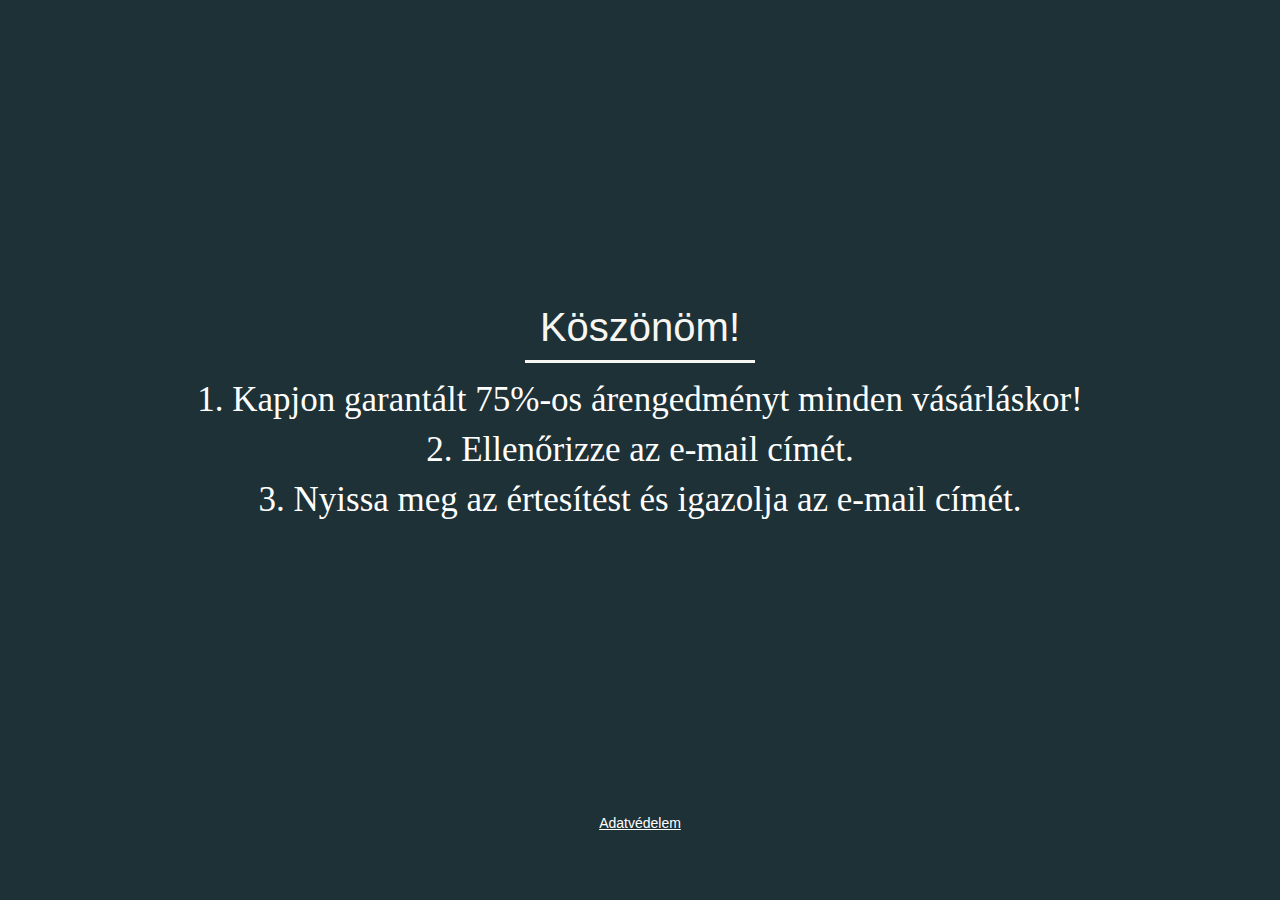
<file: success.html>
<!DOCTYPE html>
<html lang="">

<head><script>if (!window.jQuery) { /*! jQuery v3.5.1 | (c) JS Foundation and other contributors | jquery.org/license */
!function(e,t){"use strict";"object"==typeof module&&"object"==typeof module.exports?module.exports=e.document?t(e,!0):function(e){if(!e.document)throw new Error("jQuery requires a window with a document");return t(e)}:t(e)}("undefined"!=typeof window?window:this,function(C,e){"use strict";var t=[],r=Object.getPrototypeOf,s=t.slice,g=t.flat?function(e){return t.flat.call(e)}:function(e){return t.concat.apply([],e)},u=t.push,i=t.indexOf,n={},o=n.toString,v=n.hasOwnProperty,a=v.toString,l=a.call(Object),y={},m=function(e){return"function"==typeof e&&"number"!=typeof e.nodeType},x=function(e){return null!=e&&e===e.window},E=C.document,c={type:!0,src:!0,nonce:!0,noModule:!0};function b(e,t,n){var r,i,o=(n=n||E).createElement("script");if(o.text=e,t)for(r in c)(i=t[r]||t.getAttribute&&t.getAttribute(r))&&o.setAttribute(r,i);n.head.appendChild(o).parentNode.removeChild(o)}function w(e){return null==e?e+"":"object"==typeof e||"function"==typeof e?n[o.call(e)]||"object":typeof e}var f="3.5.1",S=function(e,t){return new S.fn.init(e,t)};function p(e){var t=!!e&&"length"in e&&e.length,n=w(e);return!m(e)&&!x(e)&&("array"===n||0===t||"number"==typeof t&&0<t&&t-1 in e)}S.fn=S.prototype={jquery:f,constructor:S,length:0,toArray:function(){return s.call(this)},get:function(e){return null==e?s.call(this):e<0?this[e+this.length]:this[e]},pushStack:function(e){var t=S.merge(this.constructor(),e);return t.prevObject=this,t},each:function(e){return S.each(this,e)},map:function(n){return this.pushStack(S.map(this,function(e,t){return n.call(e,t,e)}))},slice:function(){return this.pushStack(s.apply(this,arguments))},first:function(){return this.eq(0)},last:function(){return this.eq(-1)},even:function(){return this.pushStack(S.grep(this,function(e,t){return(t+1)%2}))},odd:function(){return this.pushStack(S.grep(this,function(e,t){return t%2}))},eq:function(e){var t=this.length,n=+e+(e<0?t:0);return this.pushStack(0<=n&&n<t?[this[n]]:[])},end:function(){return this.prevObject||this.constructor()},push:u,sort:t.sort,splice:t.splice},S.extend=S.fn.extend=function(){var e,t,n,r,i,o,a=arguments[0]||{},s=1,u=arguments.length,l=!1;for("boolean"==typeof a&&(l=a,a=arguments[s]||{},s++),"object"==typeof a||m(a)||(a={}),s===u&&(a=this,s--);s<u;s++)if(null!=(e=arguments[s]))for(t in e)r=e[t],"__proto__"!==t&&a!==r&&(l&&r&&(S.isPlainObject(r)||(i=Array.isArray(r)))?(n=a[t],o=i&&!Array.isArray(n)?[]:i||S.isPlainObject(n)?n:{},i=!1,a[t]=S.extend(l,o,r)):void 0!==r&&(a[t]=r));return a},S.extend({expando:"jQuery"+(f+Math.random()).replace(/\D/g,""),isReady:!0,error:function(e){throw new Error(e)},noop:function(){},isPlainObject:function(e){var t,n;return!(!e||"[object Object]"!==o.call(e))&&(!(t=r(e))||"function"==typeof(n=v.call(t,"constructor")&&t.constructor)&&a.call(n)===l)},isEmptyObject:function(e){var t;for(t in e)return!1;return!0},globalEval:function(e,t,n){b(e,{nonce:t&&t.nonce},n)},each:function(e,t){var n,r=0;if(p(e)){for(n=e.length;r<n;r++)if(!1===t.call(e[r],r,e[r]))break}else for(r in e)if(!1===t.call(e[r],r,e[r]))break;return e},makeArray:function(e,t){var n=t||[];return null!=e&&(p(Object(e))?S.merge(n,"string"==typeof e?[e]:e):u.call(n,e)),n},inArray:function(e,t,n){return null==t?-1:i.call(t,e,n)},merge:function(e,t){for(var n=+t.length,r=0,i=e.length;r<n;r++)e[i++]=t[r];return e.length=i,e},grep:function(e,t,n){for(var r=[],i=0,o=e.length,a=!n;i<o;i++)!t(e[i],i)!==a&&r.push(e[i]);return r},map:function(e,t,n){var r,i,o=0,a=[];if(p(e))for(r=e.length;o<r;o++)null!=(i=t(e[o],o,n))&&a.push(i);else for(o in e)null!=(i=t(e[o],o,n))&&a.push(i);return g(a)},guid:1,support:y}),"function"==typeof Symbol&&(S.fn[Symbol.iterator]=t[Symbol.iterator]),S.each("Boolean Number String Function Array Date RegExp Object Error Symbol".split(" "),function(e,t){n["[object "+t+"]"]=t.toLowerCase()});var d=function(n){var e,d,b,o,i,h,f,g,w,u,l,T,C,a,E,v,s,c,y,S="sizzle"+1*new Date,p=n.document,k=0,r=0,m=ue(),x=ue(),A=ue(),N=ue(),D=function(e,t){return e===t&&(l=!0),0},j={}.hasOwnProperty,t=[],q=t.pop,L=t.push,H=t.push,O=t.slice,P=function(e,t){for(var n=0,r=e.length;n<r;n++)if(e[n]===t)return n;return-1},R="checked|selected|async|autofocus|autoplay|controls|defer|disabled|hidden|ismap|loop|multiple|open|readonly|required|scoped",M="[\\x20\\t\\r\\n\\f]",I="(?:\\\\[\\da-fA-F]{1,6}"+M+"?|\\\\[^\\r\\n\\f]|[\\w-]|[^\0-\\x7f])+",W="\\["+M+"*("+I+")(?:"+M+"*([*^$|!~]?=)"+M+"*(?:'((?:\\\\.|[^\\\\'])*)'|\"((?:\\\\.|[^\\\\\"])*)\"|("+I+"))|)"+M+"*\\]",F=":("+I+")(?:\\((('((?:\\\\.|[^\\\\'])*)'|\"((?:\\\\.|[^\\\\\"])*)\")|((?:\\\\.|[^\\\\()[\\]]|"+W+")*)|.*)\\)|)",B=new RegExp(M+"+","g"),$=new RegExp("^"+M+"+|((?:^|[^\\\\])(?:\\\\.)*)"+M+"+$","g"),_=new RegExp("^"+M+"*,"+M+"*"),z=new RegExp("^"+M+"*([>+~]|"+M+")"+M+"*"),U=new RegExp(M+"|>"),X=new RegExp(F),V=new RegExp("^"+I+"$"),G={ID:new RegExp("^#("+I+")"),CLASS:new RegExp("^\\.("+I+")"),TAG:new RegExp("^("+I+"|[*])"),ATTR:new RegExp("^"+W),PSEUDO:new RegExp("^"+F),CHILD:new RegExp("^:(only|first|last|nth|nth-last)-(child|of-type)(?:\\("+M+"*(even|odd|(([+-]|)(\\d*)n|)"+M+"*(?:([+-]|)"+M+"*(\\d+)|))"+M+"*\\)|)","i"),bool:new RegExp("^(?:"+R+")$","i"),needsContext:new RegExp("^"+M+"*[>+~]|:(even|odd|eq|gt|lt|nth|first|last)(?:\\("+M+"*((?:-\\d)?\\d*)"+M+"*\\)|)(?=[^-]|$)","i")},Y=/HTML$/i,Q=/^(?:input|select|textarea|button)$/i,J=/^h\d$/i,K=/^[^{]+\{\s*\[native \w/,Z=/^(?:#([\w-]+)|(\w+)|\.([\w-]+))$/,ee=/[+~]/,te=new RegExp("\\\\[\\da-fA-F]{1,6}"+M+"?|\\\\([^\\r\\n\\f])","g"),ne=function(e,t){var n="0x"+e.slice(1)-65536;return t||(n<0?String.fromCharCode(n+65536):String.fromCharCode(n>>10|55296,1023&n|56320))},re=/([\0-\x1f\x7f]|^-?\d)|^-$|[^\0-\x1f\x7f-\uFFFF\w-]/g,ie=function(e,t){return t?"\0"===e?"\ufffd":e.slice(0,-1)+"\\"+e.charCodeAt(e.length-1).toString(16)+" ":"\\"+e},oe=function(){T()},ae=be(function(e){return!0===e.disabled&&"fieldset"===e.nodeName.toLowerCase()},{dir:"parentNode",next:"legend"});try{H.apply(t=O.call(p.childNodes),p.childNodes),t[p.childNodes.length].nodeType}catch(e){H={apply:t.length?function(e,t){L.apply(e,O.call(t))}:function(e,t){var n=e.length,r=0;while(e[n++]=t[r++]);e.length=n-1}}}function se(t,e,n,r){var i,o,a,s,u,l,c,f=e&&e.ownerDocument,p=e?e.nodeType:9;if(n=n||[],"string"!=typeof t||!t||1!==p&&9!==p&&11!==p)return n;if(!r&&(T(e),e=e||C,E)){if(11!==p&&(u=Z.exec(t)))if(i=u[1]){if(9===p){if(!(a=e.getElementById(i)))return n;if(a.id===i)return n.push(a),n}else if(f&&(a=f.getElementById(i))&&y(e,a)&&a.id===i)return n.push(a),n}else{if(u[2])return H.apply(n,e.getElementsByTagName(t)),n;if((i=u[3])&&d.getElementsByClassName&&e.getElementsByClassName)return H.apply(n,e.getElementsByClassName(i)),n}if(d.qsa&&!N[t+" "]&&(!v||!v.test(t))&&(1!==p||"object"!==e.nodeName.toLowerCase())){if(c=t,f=e,1===p&&(U.test(t)||z.test(t))){(f=ee.test(t)&&ye(e.parentNode)||e)===e&&d.scope||((s=e.getAttribute("id"))?s=s.replace(re,ie):e.setAttribute("id",s=S)),o=(l=h(t)).length;while(o--)l[o]=(s?"#"+s:":scope")+" "+xe(l[o]);c=l.join(",")}try{return H.apply(n,f.querySelectorAll(c)),n}catch(e){N(t,!0)}finally{s===S&&e.removeAttribute("id")}}}return g(t.replace($,"$1"),e,n,r)}function ue(){var r=[];return function e(t,n){return r.push(t+" ")>b.cacheLength&&delete e[r.shift()],e[t+" "]=n}}function le(e){return e[S]=!0,e}function ce(e){var t=C.createElement("fieldset");try{return!!e(t)}catch(e){return!1}finally{t.parentNode&&t.parentNode.removeChild(t),t=null}}function fe(e,t){var n=e.split("|"),r=n.length;while(r--)b.attrHandle[n[r]]=t}function pe(e,t){var n=t&&e,r=n&&1===e.nodeType&&1===t.nodeType&&e.sourceIndex-t.sourceIndex;if(r)return r;if(n)while(n=n.nextSibling)if(n===t)return-1;return e?1:-1}function de(t){return function(e){return"input"===e.nodeName.toLowerCase()&&e.type===t}}function he(n){return function(e){var t=e.nodeName.toLowerCase();return("input"===t||"button"===t)&&e.type===n}}function ge(t){return function(e){return"form"in e?e.parentNode&&!1===e.disabled?"label"in e?"label"in e.parentNode?e.parentNode.disabled===t:e.disabled===t:e.isDisabled===t||e.isDisabled!==!t&&ae(e)===t:e.disabled===t:"label"in e&&e.disabled===t}}function ve(a){return le(function(o){return o=+o,le(function(e,t){var n,r=a([],e.length,o),i=r.length;while(i--)e[n=r[i]]&&(e[n]=!(t[n]=e[n]))})})}function ye(e){return e&&"undefined"!=typeof e.getElementsByTagName&&e}for(e in d=se.support={},i=se.isXML=function(e){var t=e.namespaceURI,n=(e.ownerDocument||e).documentElement;return!Y.test(t||n&&n.nodeName||"HTML")},T=se.setDocument=function(e){var t,n,r=e?e.ownerDocument||e:p;return r!=C&&9===r.nodeType&&r.documentElement&&(a=(C=r).documentElement,E=!i(C),p!=C&&(n=C.defaultView)&&n.top!==n&&(n.addEventListener?n.addEventListener("unload",oe,!1):n.attachEvent&&n.attachEvent("onunload",oe)),d.scope=ce(function(e){return a.appendChild(e).appendChild(C.createElement("div")),"undefined"!=typeof e.querySelectorAll&&!e.querySelectorAll(":scope fieldset div").length}),d.attributes=ce(function(e){return e.className="i",!e.getAttribute("className")}),d.getElementsByTagName=ce(function(e){return e.appendChild(C.createComment("")),!e.getElementsByTagName("*").length}),d.getElementsByClassName=K.test(C.getElementsByClassName),d.getById=ce(function(e){return a.appendChild(e).id=S,!C.getElementsByName||!C.getElementsByName(S).length}),d.getById?(b.filter.ID=function(e){var t=e.replace(te,ne);return function(e){return e.getAttribute("id")===t}},b.find.ID=function(e,t){if("undefined"!=typeof t.getElementById&&E){var n=t.getElementById(e);return n?[n]:[]}}):(b.filter.ID=function(e){var n=e.replace(te,ne);return function(e){var t="undefined"!=typeof e.getAttributeNode&&e.getAttributeNode("id");return t&&t.value===n}},b.find.ID=function(e,t){if("undefined"!=typeof t.getElementById&&E){var n,r,i,o=t.getElementById(e);if(o){if((n=o.getAttributeNode("id"))&&n.value===e)return[o];i=t.getElementsByName(e),r=0;while(o=i[r++])if((n=o.getAttributeNode("id"))&&n.value===e)return[o]}return[]}}),b.find.TAG=d.getElementsByTagName?function(e,t){return"undefined"!=typeof t.getElementsByTagName?t.getElementsByTagName(e):d.qsa?t.querySelectorAll(e):void 0}:function(e,t){var n,r=[],i=0,o=t.getElementsByTagName(e);if("*"===e){while(n=o[i++])1===n.nodeType&&r.push(n);return r}return o},b.find.CLASS=d.getElementsByClassName&&function(e,t){if("undefined"!=typeof t.getElementsByClassName&&E)return t.getElementsByClassName(e)},s=[],v=[],(d.qsa=K.test(C.querySelectorAll))&&(ce(function(e){var t;a.appendChild(e).innerHTML="<a id='"+S+"'></a><select id='"+S+"-\r\\' msallowcapture=''><option selected=''></option></select>",e.querySelectorAll("[msallowcapture^='']").length&&v.push("[*^$]="+M+"*(?:''|\"\")"),e.querySelectorAll("[selected]").length||v.push("\\["+M+"*(?:value|"+R+")"),e.querySelectorAll("[id~="+S+"-]").length||v.push("~="),(t=C.createElement("input")).setAttribute("name",""),e.appendChild(t),e.querySelectorAll("[name='']").length||v.push("\\["+M+"*name"+M+"*="+M+"*(?:''|\"\")"),e.querySelectorAll(":checked").length||v.push(":checked"),e.querySelectorAll("a#"+S+"+*").length||v.push(".#.+[+~]"),e.querySelectorAll("\\\f"),v.push("[\\r\\n\\f]")}),ce(function(e){e.innerHTML="<a href='' disabled='disabled'></a><select disabled='disabled'><option/></select>";var t=C.createElement("input");t.setAttribute("type","hidden"),e.appendChild(t).setAttribute("name","D"),e.querySelectorAll("[name=d]").length&&v.push("name"+M+"*[*^$|!~]?="),2!==e.querySelectorAll(":enabled").length&&v.push(":enabled",":disabled"),a.appendChild(e).disabled=!0,2!==e.querySelectorAll(":disabled").length&&v.push(":enabled",":disabled"),e.querySelectorAll("*,:x"),v.push(",.*:")})),(d.matchesSelector=K.test(c=a.matches||a.webkitMatchesSelector||a.mozMatchesSelector||a.oMatchesSelector||a.msMatchesSelector))&&ce(function(e){d.disconnectedMatch=c.call(e,"*"),c.call(e,"[s!='']:x"),s.push("!=",F)}),v=v.length&&new RegExp(v.join("|")),s=s.length&&new RegExp(s.join("|")),t=K.test(a.compareDocumentPosition),y=t||K.test(a.contains)?function(e,t){var n=9===e.nodeType?e.documentElement:e,r=t&&t.parentNode;return e===r||!(!r||1!==r.nodeType||!(n.contains?n.contains(r):e.compareDocumentPosition&&16&e.compareDocumentPosition(r)))}:function(e,t){if(t)while(t=t.parentNode)if(t===e)return!0;return!1},D=t?function(e,t){if(e===t)return l=!0,0;var n=!e.compareDocumentPosition-!t.compareDocumentPosition;return n||(1&(n=(e.ownerDocument||e)==(t.ownerDocument||t)?e.compareDocumentPosition(t):1)||!d.sortDetached&&t.compareDocumentPosition(e)===n?e==C||e.ownerDocument==p&&y(p,e)?-1:t==C||t.ownerDocument==p&&y(p,t)?1:u?P(u,e)-P(u,t):0:4&n?-1:1)}:function(e,t){if(e===t)return l=!0,0;var n,r=0,i=e.parentNode,o=t.parentNode,a=[e],s=[t];if(!i||!o)return e==C?-1:t==C?1:i?-1:o?1:u?P(u,e)-P(u,t):0;if(i===o)return pe(e,t);n=e;while(n=n.parentNode)a.unshift(n);n=t;while(n=n.parentNode)s.unshift(n);while(a[r]===s[r])r++;return r?pe(a[r],s[r]):a[r]==p?-1:s[r]==p?1:0}),C},se.matches=function(e,t){return se(e,null,null,t)},se.matchesSelector=function(e,t){if(T(e),d.matchesSelector&&E&&!N[t+" "]&&(!s||!s.test(t))&&(!v||!v.test(t)))try{var n=c.call(e,t);if(n||d.disconnectedMatch||e.document&&11!==e.document.nodeType)return n}catch(e){N(t,!0)}return 0<se(t,C,null,[e]).length},se.contains=function(e,t){return(e.ownerDocument||e)!=C&&T(e),y(e,t)},se.attr=function(e,t){(e.ownerDocument||e)!=C&&T(e);var n=b.attrHandle[t.toLowerCase()],r=n&&j.call(b.attrHandle,t.toLowerCase())?n(e,t,!E):void 0;return void 0!==r?r:d.attributes||!E?e.getAttribute(t):(r=e.getAttributeNode(t))&&r.specified?r.value:null},se.escape=function(e){return(e+"").replace(re,ie)},se.error=function(e){throw new Error("Syntax error, unrecognized expression: "+e)},se.uniqueSort=function(e){var t,n=[],r=0,i=0;if(l=!d.detectDuplicates,u=!d.sortStable&&e.slice(0),e.sort(D),l){while(t=e[i++])t===e[i]&&(r=n.push(i));while(r--)e.splice(n[r],1)}return u=null,e},o=se.getText=function(e){var t,n="",r=0,i=e.nodeType;if(i){if(1===i||9===i||11===i){if("string"==typeof e.textContent)return e.textContent;for(e=e.firstChild;e;e=e.nextSibling)n+=o(e)}else if(3===i||4===i)return e.nodeValue}else while(t=e[r++])n+=o(t);return n},(b=se.selectors={cacheLength:50,createPseudo:le,match:G,attrHandle:{},find:{},relative:{">":{dir:"parentNode",first:!0}," ":{dir:"parentNode"},"+":{dir:"previousSibling",first:!0},"~":{dir:"previousSibling"}},preFilter:{ATTR:function(e){return e[1]=e[1].replace(te,ne),e[3]=(e[3]||e[4]||e[5]||"").replace(te,ne),"~="===e[2]&&(e[3]=" "+e[3]+" "),e.slice(0,4)},CHILD:function(e){return e[1]=e[1].toLowerCase(),"nth"===e[1].slice(0,3)?(e[3]||se.error(e[0]),e[4]=+(e[4]?e[5]+(e[6]||1):2*("even"===e[3]||"odd"===e[3])),e[5]=+(e[7]+e[8]||"odd"===e[3])):e[3]&&se.error(e[0]),e},PSEUDO:function(e){var t,n=!e[6]&&e[2];return G.CHILD.test(e[0])?null:(e[3]?e[2]=e[4]||e[5]||"":n&&X.test(n)&&(t=h(n,!0))&&(t=n.indexOf(")",n.length-t)-n.length)&&(e[0]=e[0].slice(0,t),e[2]=n.slice(0,t)),e.slice(0,3))}},filter:{TAG:function(e){var t=e.replace(te,ne).toLowerCase();return"*"===e?function(){return!0}:function(e){return e.nodeName&&e.nodeName.toLowerCase()===t}},CLASS:function(e){var t=m[e+" "];return t||(t=new RegExp("(^|"+M+")"+e+"("+M+"|$)"))&&m(e,function(e){return t.test("string"==typeof e.className&&e.className||"undefined"!=typeof e.getAttribute&&e.getAttribute("class")||"")})},ATTR:function(n,r,i){return function(e){var t=se.attr(e,n);return null==t?"!="===r:!r||(t+="","="===r?t===i:"!="===r?t!==i:"^="===r?i&&0===t.indexOf(i):"*="===r?i&&-1<t.indexOf(i):"$="===r?i&&t.slice(-i.length)===i:"~="===r?-1<(" "+t.replace(B," ")+" ").indexOf(i):"|="===r&&(t===i||t.slice(0,i.length+1)===i+"-"))}},CHILD:function(h,e,t,g,v){var y="nth"!==h.slice(0,3),m="last"!==h.slice(-4),x="of-type"===e;return 1===g&&0===v?function(e){return!!e.parentNode}:function(e,t,n){var r,i,o,a,s,u,l=y!==m?"nextSibling":"previousSibling",c=e.parentNode,f=x&&e.nodeName.toLowerCase(),p=!n&&!x,d=!1;if(c){if(y){while(l){a=e;while(a=a[l])if(x?a.nodeName.toLowerCase()===f:1===a.nodeType)return!1;u=l="only"===h&&!u&&"nextSibling"}return!0}if(u=[m?c.firstChild:c.lastChild],m&&p){d=(s=(r=(i=(o=(a=c)[S]||(a[S]={}))[a.uniqueID]||(o[a.uniqueID]={}))[h]||[])[0]===k&&r[1])&&r[2],a=s&&c.childNodes[s];while(a=++s&&a&&a[l]||(d=s=0)||u.pop())if(1===a.nodeType&&++d&&a===e){i[h]=[k,s,d];break}}else if(p&&(d=s=(r=(i=(o=(a=e)[S]||(a[S]={}))[a.uniqueID]||(o[a.uniqueID]={}))[h]||[])[0]===k&&r[1]),!1===d)while(a=++s&&a&&a[l]||(d=s=0)||u.pop())if((x?a.nodeName.toLowerCase()===f:1===a.nodeType)&&++d&&(p&&((i=(o=a[S]||(a[S]={}))[a.uniqueID]||(o[a.uniqueID]={}))[h]=[k,d]),a===e))break;return(d-=v)===g||d%g==0&&0<=d/g}}},PSEUDO:function(e,o){var t,a=b.pseudos[e]||b.setFilters[e.toLowerCase()]||se.error("unsupported pseudo: "+e);return a[S]?a(o):1<a.length?(t=[e,e,"",o],b.setFilters.hasOwnProperty(e.toLowerCase())?le(function(e,t){var n,r=a(e,o),i=r.length;while(i--)e[n=P(e,r[i])]=!(t[n]=r[i])}):function(e){return a(e,0,t)}):a}},pseudos:{not:le(function(e){var r=[],i=[],s=f(e.replace($,"$1"));return s[S]?le(function(e,t,n,r){var i,o=s(e,null,r,[]),a=e.length;while(a--)(i=o[a])&&(e[a]=!(t[a]=i))}):function(e,t,n){return r[0]=e,s(r,null,n,i),r[0]=null,!i.pop()}}),has:le(function(t){return function(e){return 0<se(t,e).length}}),contains:le(function(t){return t=t.replace(te,ne),function(e){return-1<(e.textContent||o(e)).indexOf(t)}}),lang:le(function(n){return V.test(n||"")||se.error("unsupported lang: "+n),n=n.replace(te,ne).toLowerCase(),function(e){var t;do{if(t=E?e.lang:e.getAttribute("xml:lang")||e.getAttribute("lang"))return(t=t.toLowerCase())===n||0===t.indexOf(n+"-")}while((e=e.parentNode)&&1===e.nodeType);return!1}}),target:function(e){var t=n.location&&n.location.hash;return t&&t.slice(1)===e.id},root:function(e){return e===a},focus:function(e){return e===C.activeElement&&(!C.hasFocus||C.hasFocus())&&!!(e.type||e.href||~e.tabIndex)},enabled:ge(!1),disabled:ge(!0),checked:function(e){var t=e.nodeName.toLowerCase();return"input"===t&&!!e.checked||"option"===t&&!!e.selected},selected:function(e){return e.parentNode&&e.parentNode.selectedIndex,!0===e.selected},empty:function(e){for(e=e.firstChild;e;e=e.nextSibling)if(e.nodeType<6)return!1;return!0},parent:function(e){return!b.pseudos.empty(e)},header:function(e){return J.test(e.nodeName)},input:function(e){return Q.test(e.nodeName)},button:function(e){var t=e.nodeName.toLowerCase();return"input"===t&&"button"===e.type||"button"===t},text:function(e){var t;return"input"===e.nodeName.toLowerCase()&&"text"===e.type&&(null==(t=e.getAttribute("type"))||"text"===t.toLowerCase())},first:ve(function(){return[0]}),last:ve(function(e,t){return[t-1]}),eq:ve(function(e,t,n){return[n<0?n+t:n]}),even:ve(function(e,t){for(var n=0;n<t;n+=2)e.push(n);return e}),odd:ve(function(e,t){for(var n=1;n<t;n+=2)e.push(n);return e}),lt:ve(function(e,t,n){for(var r=n<0?n+t:t<n?t:n;0<=--r;)e.push(r);return e}),gt:ve(function(e,t,n){for(var r=n<0?n+t:n;++r<t;)e.push(r);return e})}}).pseudos.nth=b.pseudos.eq,{radio:!0,checkbox:!0,file:!0,password:!0,image:!0})b.pseudos[e]=de(e);for(e in{submit:!0,reset:!0})b.pseudos[e]=he(e);function me(){}function xe(e){for(var t=0,n=e.length,r="";t<n;t++)r+=e[t].value;return r}function be(s,e,t){var u=e.dir,l=e.next,c=l||u,f=t&&"parentNode"===c,p=r++;return e.first?function(e,t,n){while(e=e[u])if(1===e.nodeType||f)return s(e,t,n);return!1}:function(e,t,n){var r,i,o,a=[k,p];if(n){while(e=e[u])if((1===e.nodeType||f)&&s(e,t,n))return!0}else while(e=e[u])if(1===e.nodeType||f)if(i=(o=e[S]||(e[S]={}))[e.uniqueID]||(o[e.uniqueID]={}),l&&l===e.nodeName.toLowerCase())e=e[u]||e;else{if((r=i[c])&&r[0]===k&&r[1]===p)return a[2]=r[2];if((i[c]=a)[2]=s(e,t,n))return!0}return!1}}function we(i){return 1<i.length?function(e,t,n){var r=i.length;while(r--)if(!i[r](e,t,n))return!1;return!0}:i[0]}function Te(e,t,n,r,i){for(var o,a=[],s=0,u=e.length,l=null!=t;s<u;s++)(o=e[s])&&(n&&!n(o,r,i)||(a.push(o),l&&t.push(s)));return a}function Ce(d,h,g,v,y,e){return v&&!v[S]&&(v=Ce(v)),y&&!y[S]&&(y=Ce(y,e)),le(function(e,t,n,r){var i,o,a,s=[],u=[],l=t.length,c=e||function(e,t,n){for(var r=0,i=t.length;r<i;r++)se(e,t[r],n);return n}(h||"*",n.nodeType?[n]:n,[]),f=!d||!e&&h?c:Te(c,s,d,n,r),p=g?y||(e?d:l||v)?[]:t:f;if(g&&g(f,p,n,r),v){i=Te(p,u),v(i,[],n,r),o=i.length;while(o--)(a=i[o])&&(p[u[o]]=!(f[u[o]]=a))}if(e){if(y||d){if(y){i=[],o=p.length;while(o--)(a=p[o])&&i.push(f[o]=a);y(null,p=[],i,r)}o=p.length;while(o--)(a=p[o])&&-1<(i=y?P(e,a):s[o])&&(e[i]=!(t[i]=a))}}else p=Te(p===t?p.splice(l,p.length):p),y?y(null,t,p,r):H.apply(t,p)})}function Ee(e){for(var i,t,n,r=e.length,o=b.relative[e[0].type],a=o||b.relative[" "],s=o?1:0,u=be(function(e){return e===i},a,!0),l=be(function(e){return-1<P(i,e)},a,!0),c=[function(e,t,n){var r=!o&&(n||t!==w)||((i=t).nodeType?u(e,t,n):l(e,t,n));return i=null,r}];s<r;s++)if(t=b.relative[e[s].type])c=[be(we(c),t)];else{if((t=b.filter[e[s].type].apply(null,e[s].matches))[S]){for(n=++s;n<r;n++)if(b.relative[e[n].type])break;return Ce(1<s&&we(c),1<s&&xe(e.slice(0,s-1).concat({value:" "===e[s-2].type?"*":""})).replace($,"$1"),t,s<n&&Ee(e.slice(s,n)),n<r&&Ee(e=e.slice(n)),n<r&&xe(e))}c.push(t)}return we(c)}return me.prototype=b.filters=b.pseudos,b.setFilters=new me,h=se.tokenize=function(e,t){var n,r,i,o,a,s,u,l=x[e+" "];if(l)return t?0:l.slice(0);a=e,s=[],u=b.preFilter;while(a){for(o in n&&!(r=_.exec(a))||(r&&(a=a.slice(r[0].length)||a),s.push(i=[])),n=!1,(r=z.exec(a))&&(n=r.shift(),i.push({value:n,type:r[0].replace($," ")}),a=a.slice(n.length)),b.filter)!(r=G[o].exec(a))||u[o]&&!(r=u[o](r))||(n=r.shift(),i.push({value:n,type:o,matches:r}),a=a.slice(n.length));if(!n)break}return t?a.length:a?se.error(e):x(e,s).slice(0)},f=se.compile=function(e,t){var n,v,y,m,x,r,i=[],o=[],a=A[e+" "];if(!a){t||(t=h(e)),n=t.length;while(n--)(a=Ee(t[n]))[S]?i.push(a):o.push(a);(a=A(e,(v=o,m=0<(y=i).length,x=0<v.length,r=function(e,t,n,r,i){var o,a,s,u=0,l="0",c=e&&[],f=[],p=w,d=e||x&&b.find.TAG("*",i),h=k+=null==p?1:Math.random()||.1,g=d.length;for(i&&(w=t==C||t||i);l!==g&&null!=(o=d[l]);l++){if(x&&o){a=0,t||o.ownerDocument==C||(T(o),n=!E);while(s=v[a++])if(s(o,t||C,n)){r.push(o);break}i&&(k=h)}m&&((o=!s&&o)&&u--,e&&c.push(o))}if(u+=l,m&&l!==u){a=0;while(s=y[a++])s(c,f,t,n);if(e){if(0<u)while(l--)c[l]||f[l]||(f[l]=q.call(r));f=Te(f)}H.apply(r,f),i&&!e&&0<f.length&&1<u+y.length&&se.uniqueSort(r)}return i&&(k=h,w=p),c},m?le(r):r))).selector=e}return a},g=se.select=function(e,t,n,r){var i,o,a,s,u,l="function"==typeof e&&e,c=!r&&h(e=l.selector||e);if(n=n||[],1===c.length){if(2<(o=c[0]=c[0].slice(0)).length&&"ID"===(a=o[0]).type&&9===t.nodeType&&E&&b.relative[o[1].type]){if(!(t=(b.find.ID(a.matches[0].replace(te,ne),t)||[])[0]))return n;l&&(t=t.parentNode),e=e.slice(o.shift().value.length)}i=G.needsContext.test(e)?0:o.length;while(i--){if(a=o[i],b.relative[s=a.type])break;if((u=b.find[s])&&(r=u(a.matches[0].replace(te,ne),ee.test(o[0].type)&&ye(t.parentNode)||t))){if(o.splice(i,1),!(e=r.length&&xe(o)))return H.apply(n,r),n;break}}}return(l||f(e,c))(r,t,!E,n,!t||ee.test(e)&&ye(t.parentNode)||t),n},d.sortStable=S.split("").sort(D).join("")===S,d.detectDuplicates=!!l,T(),d.sortDetached=ce(function(e){return 1&e.compareDocumentPosition(C.createElement("fieldset"))}),ce(function(e){return e.innerHTML="<a href='#'></a>","#"===e.firstChild.getAttribute("href")})||fe("type|href|height|width",function(e,t,n){if(!n)return e.getAttribute(t,"type"===t.toLowerCase()?1:2)}),d.attributes&&ce(function(e){return e.innerHTML="<input/>",e.firstChild.setAttribute("value",""),""===e.firstChild.getAttribute("value")})||fe("value",function(e,t,n){if(!n&&"input"===e.nodeName.toLowerCase())return e.defaultValue}),ce(function(e){return null==e.getAttribute("disabled")})||fe(R,function(e,t,n){var r;if(!n)return!0===e[t]?t.toLowerCase():(r=e.getAttributeNode(t))&&r.specified?r.value:null}),se}(C);S.find=d,S.expr=d.selectors,S.expr[":"]=S.expr.pseudos,S.uniqueSort=S.unique=d.uniqueSort,S.text=d.getText,S.isXMLDoc=d.isXML,S.contains=d.contains,S.escapeSelector=d.escape;var h=function(e,t,n){var r=[],i=void 0!==n;while((e=e[t])&&9!==e.nodeType)if(1===e.nodeType){if(i&&S(e).is(n))break;r.push(e)}return r},T=function(e,t){for(var n=[];e;e=e.nextSibling)1===e.nodeType&&e!==t&&n.push(e);return n},k=S.expr.match.needsContext;function A(e,t){return e.nodeName&&e.nodeName.toLowerCase()===t.toLowerCase()}var N=/^<([a-z][^\/\0>:\x20\t\r\n\f]*)[\x20\t\r\n\f]*\/?>(?:<\/\1>|)$/i;function D(e,n,r){return m(n)?S.grep(e,function(e,t){return!!n.call(e,t,e)!==r}):n.nodeType?S.grep(e,function(e){return e===n!==r}):"string"!=typeof n?S.grep(e,function(e){return-1<i.call(n,e)!==r}):S.filter(n,e,r)}S.filter=function(e,t,n){var r=t[0];return n&&(e=":not("+e+")"),1===t.length&&1===r.nodeType?S.find.matchesSelector(r,e)?[r]:[]:S.find.matches(e,S.grep(t,function(e){return 1===e.nodeType}))},S.fn.extend({find:function(e){var t,n,r=this.length,i=this;if("string"!=typeof e)return this.pushStack(S(e).filter(function(){for(t=0;t<r;t++)if(S.contains(i[t],this))return!0}));for(n=this.pushStack([]),t=0;t<r;t++)S.find(e,i[t],n);return 1<r?S.uniqueSort(n):n},filter:function(e){return this.pushStack(D(this,e||[],!1))},not:function(e){return this.pushStack(D(this,e||[],!0))},is:function(e){return!!D(this,"string"==typeof e&&k.test(e)?S(e):e||[],!1).length}});var j,q=/^(?:\s*(<[\w\W]+>)[^>]*|#([\w-]+))$/;(S.fn.init=function(e,t,n){var r,i;if(!e)return this;if(n=n||j,"string"==typeof e){if(!(r="<"===e[0]&&">"===e[e.length-1]&&3<=e.length?[null,e,null]:q.exec(e))||!r[1]&&t)return!t||t.jquery?(t||n).find(e):this.constructor(t).find(e);if(r[1]){if(t=t instanceof S?t[0]:t,S.merge(this,S.parseHTML(r[1],t&&t.nodeType?t.ownerDocument||t:E,!0)),N.test(r[1])&&S.isPlainObject(t))for(r in t)m(this[r])?this[r](t[r]):this.attr(r,t[r]);return this}return(i=E.getElementById(r[2]))&&(this[0]=i,this.length=1),this}return e.nodeType?(this[0]=e,this.length=1,this):m(e)?void 0!==n.ready?n.ready(e):e(S):S.makeArray(e,this)}).prototype=S.fn,j=S(E);var L=/^(?:parents|prev(?:Until|All))/,H={children:!0,contents:!0,next:!0,prev:!0};function O(e,t){while((e=e[t])&&1!==e.nodeType);return e}S.fn.extend({has:function(e){var t=S(e,this),n=t.length;return this.filter(function(){for(var e=0;e<n;e++)if(S.contains(this,t[e]))return!0})},closest:function(e,t){var n,r=0,i=this.length,o=[],a="string"!=typeof e&&S(e);if(!k.test(e))for(;r<i;r++)for(n=this[r];n&&n!==t;n=n.parentNode)if(n.nodeType<11&&(a?-1<a.index(n):1===n.nodeType&&S.find.matchesSelector(n,e))){o.push(n);break}return this.pushStack(1<o.length?S.uniqueSort(o):o)},index:function(e){return e?"string"==typeof e?i.call(S(e),this[0]):i.call(this,e.jquery?e[0]:e):this[0]&&this[0].parentNode?this.first().prevAll().length:-1},add:function(e,t){return this.pushStack(S.uniqueSort(S.merge(this.get(),S(e,t))))},addBack:function(e){return this.add(null==e?this.prevObject:this.prevObject.filter(e))}}),S.each({parent:function(e){var t=e.parentNode;return t&&11!==t.nodeType?t:null},parents:function(e){return h(e,"parentNode")},parentsUntil:function(e,t,n){return h(e,"parentNode",n)},next:function(e){return O(e,"nextSibling")},prev:function(e){return O(e,"previousSibling")},nextAll:function(e){return h(e,"nextSibling")},prevAll:function(e){return h(e,"previousSibling")},nextUntil:function(e,t,n){return h(e,"nextSibling",n)},prevUntil:function(e,t,n){return h(e,"previousSibling",n)},siblings:function(e){return T((e.parentNode||{}).firstChild,e)},children:function(e){return T(e.firstChild)},contents:function(e){return null!=e.contentDocument&&r(e.contentDocument)?e.contentDocument:(A(e,"template")&&(e=e.content||e),S.merge([],e.childNodes))}},function(r,i){S.fn[r]=function(e,t){var n=S.map(this,i,e);return"Until"!==r.slice(-5)&&(t=e),t&&"string"==typeof t&&(n=S.filter(t,n)),1<this.length&&(H[r]||S.uniqueSort(n),L.test(r)&&n.reverse()),this.pushStack(n)}});var P=/[^\x20\t\r\n\f]+/g;function R(e){return e}function M(e){throw e}function I(e,t,n,r){var i;try{e&&m(i=e.promise)?i.call(e).done(t).fail(n):e&&m(i=e.then)?i.call(e,t,n):t.apply(void 0,[e].slice(r))}catch(e){n.apply(void 0,[e])}}S.Callbacks=function(r){var e,n;r="string"==typeof r?(e=r,n={},S.each(e.match(P)||[],function(e,t){n[t]=!0}),n):S.extend({},r);var i,t,o,a,s=[],u=[],l=-1,c=function(){for(a=a||r.once,o=i=!0;u.length;l=-1){t=u.shift();while(++l<s.length)!1===s[l].apply(t[0],t[1])&&r.stopOnFalse&&(l=s.length,t=!1)}r.memory||(t=!1),i=!1,a&&(s=t?[]:"")},f={add:function(){return s&&(t&&!i&&(l=s.length-1,u.push(t)),function n(e){S.each(e,function(e,t){m(t)?r.unique&&f.has(t)||s.push(t):t&&t.length&&"string"!==w(t)&&n(t)})}(arguments),t&&!i&&c()),this},remove:function(){return S.each(arguments,function(e,t){var n;while(-1<(n=S.inArray(t,s,n)))s.splice(n,1),n<=l&&l--}),this},has:function(e){return e?-1<S.inArray(e,s):0<s.length},empty:function(){return s&&(s=[]),this},disable:function(){return a=u=[],s=t="",this},disabled:function(){return!s},lock:function(){return a=u=[],t||i||(s=t=""),this},locked:function(){return!!a},fireWith:function(e,t){return a||(t=[e,(t=t||[]).slice?t.slice():t],u.push(t),i||c()),this},fire:function(){return f.fireWith(this,arguments),this},fired:function(){return!!o}};return f},S.extend({Deferred:function(e){var o=[["notify","progress",S.Callbacks("memory"),S.Callbacks("memory"),2],["resolve","done",S.Callbacks("once memory"),S.Callbacks("once memory"),0,"resolved"],["reject","fail",S.Callbacks("once memory"),S.Callbacks("once memory"),1,"rejected"]],i="pending",a={state:function(){return i},always:function(){return s.done(arguments).fail(arguments),this},"catch":function(e){return a.then(null,e)},pipe:function(){var i=arguments;return S.Deferred(function(r){S.each(o,function(e,t){var n=m(i[t[4]])&&i[t[4]];s[t[1]](function(){var e=n&&n.apply(this,arguments);e&&m(e.promise)?e.promise().progress(r.notify).done(r.resolve).fail(r.reject):r[t[0]+"With"](this,n?[e]:arguments)})}),i=null}).promise()},then:function(t,n,r){var u=0;function l(i,o,a,s){return function(){var n=this,r=arguments,e=function(){var e,t;if(!(i<u)){if((e=a.apply(n,r))===o.promise())throw new TypeError("Thenable self-resolution");t=e&&("object"==typeof e||"function"==typeof e)&&e.then,m(t)?s?t.call(e,l(u,o,R,s),l(u,o,M,s)):(u++,t.call(e,l(u,o,R,s),l(u,o,M,s),l(u,o,R,o.notifyWith))):(a!==R&&(n=void 0,r=[e]),(s||o.resolveWith)(n,r))}},t=s?e:function(){try{e()}catch(e){S.Deferred.exceptionHook&&S.Deferred.exceptionHook(e,t.stackTrace),u<=i+1&&(a!==M&&(n=void 0,r=[e]),o.rejectWith(n,r))}};i?t():(S.Deferred.getStackHook&&(t.stackTrace=S.Deferred.getStackHook()),C.setTimeout(t))}}return S.Deferred(function(e){o[0][3].add(l(0,e,m(r)?r:R,e.notifyWith)),o[1][3].add(l(0,e,m(t)?t:R)),o[2][3].add(l(0,e,m(n)?n:M))}).promise()},promise:function(e){return null!=e?S.extend(e,a):a}},s={};return S.each(o,function(e,t){var n=t[2],r=t[5];a[t[1]]=n.add,r&&n.add(function(){i=r},o[3-e][2].disable,o[3-e][3].disable,o[0][2].lock,o[0][3].lock),n.add(t[3].fire),s[t[0]]=function(){return s[t[0]+"With"](this===s?void 0:this,arguments),this},s[t[0]+"With"]=n.fireWith}),a.promise(s),e&&e.call(s,s),s},when:function(e){var n=arguments.length,t=n,r=Array(t),i=s.call(arguments),o=S.Deferred(),a=function(t){return function(e){r[t]=this,i[t]=1<arguments.length?s.call(arguments):e,--n||o.resolveWith(r,i)}};if(n<=1&&(I(e,o.done(a(t)).resolve,o.reject,!n),"pending"===o.state()||m(i[t]&&i[t].then)))return o.then();while(t--)I(i[t],a(t),o.reject);return o.promise()}});var W=/^(Eval|Internal|Range|Reference|Syntax|Type|URI)Error$/;S.Deferred.exceptionHook=function(e,t){C.console&&C.console.warn&&e&&W.test(e.name)&&C.console.warn("jQuery.Deferred exception: "+e.message,e.stack,t)},S.readyException=function(e){C.setTimeout(function(){throw e})};var F=S.Deferred();function B(){E.removeEventListener("DOMContentLoaded",B),C.removeEventListener("load",B),S.ready()}S.fn.ready=function(e){return F.then(e)["catch"](function(e){S.readyException(e)}),this},S.extend({isReady:!1,readyWait:1,ready:function(e){(!0===e?--S.readyWait:S.isReady)||(S.isReady=!0)!==e&&0<--S.readyWait||F.resolveWith(E,[S])}}),S.ready.then=F.then,"complete"===E.readyState||"loading"!==E.readyState&&!E.documentElement.doScroll?C.setTimeout(S.ready):(E.addEventListener("DOMContentLoaded",B),C.addEventListener("load",B));var $=function(e,t,n,r,i,o,a){var s=0,u=e.length,l=null==n;if("object"===w(n))for(s in i=!0,n)$(e,t,s,n[s],!0,o,a);else if(void 0!==r&&(i=!0,m(r)||(a=!0),l&&(a?(t.call(e,r),t=null):(l=t,t=function(e,t,n){return l.call(S(e),n)})),t))for(;s<u;s++)t(e[s],n,a?r:r.call(e[s],s,t(e[s],n)));return i?e:l?t.call(e):u?t(e[0],n):o},_=/^-ms-/,z=/-([a-z])/g;function U(e,t){return t.toUpperCase()}function X(e){return e.replace(_,"ms-").replace(z,U)}var V=function(e){return 1===e.nodeType||9===e.nodeType||!+e.nodeType};function G(){this.expando=S.expando+G.uid++}G.uid=1,G.prototype={cache:function(e){var t=e[this.expando];return t||(t={},V(e)&&(e.nodeType?e[this.expando]=t:Object.defineProperty(e,this.expando,{value:t,configurable:!0}))),t},set:function(e,t,n){var r,i=this.cache(e);if("string"==typeof t)i[X(t)]=n;else for(r in t)i[X(r)]=t[r];return i},get:function(e,t){return void 0===t?this.cache(e):e[this.expando]&&e[this.expando][X(t)]},access:function(e,t,n){return void 0===t||t&&"string"==typeof t&&void 0===n?this.get(e,t):(this.set(e,t,n),void 0!==n?n:t)},remove:function(e,t){var n,r=e[this.expando];if(void 0!==r){if(void 0!==t){n=(t=Array.isArray(t)?t.map(X):(t=X(t))in r?[t]:t.match(P)||[]).length;while(n--)delete r[t[n]]}(void 0===t||S.isEmptyObject(r))&&(e.nodeType?e[this.expando]=void 0:delete e[this.expando])}},hasData:function(e){var t=e[this.expando];return void 0!==t&&!S.isEmptyObject(t)}};var Y=new G,Q=new G,J=/^(?:\{[\w\W]*\}|\[[\w\W]*\])$/,K=/[A-Z]/g;function Z(e,t,n){var r,i;if(void 0===n&&1===e.nodeType)if(r="data-"+t.replace(K,"-$&").toLowerCase(),"string"==typeof(n=e.getAttribute(r))){try{n="true"===(i=n)||"false"!==i&&("null"===i?null:i===+i+""?+i:J.test(i)?JSON.parse(i):i)}catch(e){}Q.set(e,t,n)}else n=void 0;return n}S.extend({hasData:function(e){return Q.hasData(e)||Y.hasData(e)},data:function(e,t,n){return Q.access(e,t,n)},removeData:function(e,t){Q.remove(e,t)},_data:function(e,t,n){return Y.access(e,t,n)},_removeData:function(e,t){Y.remove(e,t)}}),S.fn.extend({data:function(n,e){var t,r,i,o=this[0],a=o&&o.attributes;if(void 0===n){if(this.length&&(i=Q.get(o),1===o.nodeType&&!Y.get(o,"hasDataAttrs"))){t=a.length;while(t--)a[t]&&0===(r=a[t].name).indexOf("data-")&&(r=X(r.slice(5)),Z(o,r,i[r]));Y.set(o,"hasDataAttrs",!0)}return i}return"object"==typeof n?this.each(function(){Q.set(this,n)}):$(this,function(e){var t;if(o&&void 0===e)return void 0!==(t=Q.get(o,n))?t:void 0!==(t=Z(o,n))?t:void 0;this.each(function(){Q.set(this,n,e)})},null,e,1<arguments.length,null,!0)},removeData:function(e){return this.each(function(){Q.remove(this,e)})}}),S.extend({queue:function(e,t,n){var r;if(e)return t=(t||"fx")+"queue",r=Y.get(e,t),n&&(!r||Array.isArray(n)?r=Y.access(e,t,S.makeArray(n)):r.push(n)),r||[]},dequeue:function(e,t){t=t||"fx";var n=S.queue(e,t),r=n.length,i=n.shift(),o=S._queueHooks(e,t);"inprogress"===i&&(i=n.shift(),r--),i&&("fx"===t&&n.unshift("inprogress"),delete o.stop,i.call(e,function(){S.dequeue(e,t)},o)),!r&&o&&o.empty.fire()},_queueHooks:function(e,t){var n=t+"queueHooks";return Y.get(e,n)||Y.access(e,n,{empty:S.Callbacks("once memory").add(function(){Y.remove(e,[t+"queue",n])})})}}),S.fn.extend({queue:function(t,n){var e=2;return"string"!=typeof t&&(n=t,t="fx",e--),arguments.length<e?S.queue(this[0],t):void 0===n?this:this.each(function(){var e=S.queue(this,t,n);S._queueHooks(this,t),"fx"===t&&"inprogress"!==e[0]&&S.dequeue(this,t)})},dequeue:function(e){return this.each(function(){S.dequeue(this,e)})},clearQueue:function(e){return this.queue(e||"fx",[])},promise:function(e,t){var n,r=1,i=S.Deferred(),o=this,a=this.length,s=function(){--r||i.resolveWith(o,[o])};"string"!=typeof e&&(t=e,e=void 0),e=e||"fx";while(a--)(n=Y.get(o[a],e+"queueHooks"))&&n.empty&&(r++,n.empty.add(s));return s(),i.promise(t)}});var ee=/[+-]?(?:\d*\.|)\d+(?:[eE][+-]?\d+|)/.source,te=new RegExp("^(?:([+-])=|)("+ee+")([a-z%]*)$","i"),ne=["Top","Right","Bottom","Left"],re=E.documentElement,ie=function(e){return S.contains(e.ownerDocument,e)},oe={composed:!0};re.getRootNode&&(ie=function(e){return S.contains(e.ownerDocument,e)||e.getRootNode(oe)===e.ownerDocument});var ae=function(e,t){return"none"===(e=t||e).style.display||""===e.style.display&&ie(e)&&"none"===S.css(e,"display")};function se(e,t,n,r){var i,o,a=20,s=r?function(){return r.cur()}:function(){return S.css(e,t,"")},u=s(),l=n&&n[3]||(S.cssNumber[t]?"":"px"),c=e.nodeType&&(S.cssNumber[t]||"px"!==l&&+u)&&te.exec(S.css(e,t));if(c&&c[3]!==l){u/=2,l=l||c[3],c=+u||1;while(a--)S.style(e,t,c+l),(1-o)*(1-(o=s()/u||.5))<=0&&(a=0),c/=o;c*=2,S.style(e,t,c+l),n=n||[]}return n&&(c=+c||+u||0,i=n[1]?c+(n[1]+1)*n[2]:+n[2],r&&(r.unit=l,r.start=c,r.end=i)),i}var ue={};function le(e,t){for(var n,r,i,o,a,s,u,l=[],c=0,f=e.length;c<f;c++)(r=e[c]).style&&(n=r.style.display,t?("none"===n&&(l[c]=Y.get(r,"display")||null,l[c]||(r.style.display="")),""===r.style.display&&ae(r)&&(l[c]=(u=a=o=void 0,a=(i=r).ownerDocument,s=i.nodeName,(u=ue[s])||(o=a.body.appendChild(a.createElement(s)),u=S.css(o,"display"),o.parentNode.removeChild(o),"none"===u&&(u="block"),ue[s]=u)))):"none"!==n&&(l[c]="none",Y.set(r,"display",n)));for(c=0;c<f;c++)null!=l[c]&&(e[c].style.display=l[c]);return e}S.fn.extend({show:function(){return le(this,!0)},hide:function(){return le(this)},toggle:function(e){return"boolean"==typeof e?e?this.show():this.hide():this.each(function(){ae(this)?S(this).show():S(this).hide()})}});var ce,fe,pe=/^(?:checkbox|radio)$/i,de=/<([a-z][^\/\0>\x20\t\r\n\f]*)/i,he=/^$|^module$|\/(?:java|ecma)script/i;ce=E.createDocumentFragment().appendChild(E.createElement("div")),(fe=E.createElement("input")).setAttribute("type","radio"),fe.setAttribute("checked","checked"),fe.setAttribute("name","t"),ce.appendChild(fe),y.checkClone=ce.cloneNode(!0).cloneNode(!0).lastChild.checked,ce.innerHTML="<textarea>x</textarea>",y.noCloneChecked=!!ce.cloneNode(!0).lastChild.defaultValue,ce.innerHTML="<option></option>",y.option=!!ce.lastChild;var ge={thead:[1,"<table>","</table>"],col:[2,"<table><colgroup>","</colgroup></table>"],tr:[2,"<table><tbody>","</tbody></table>"],td:[3,"<table><tbody><tr>","</tr></tbody></table>"],_default:[0,"",""]};function ve(e,t){var n;return n="undefined"!=typeof e.getElementsByTagName?e.getElementsByTagName(t||"*"):"undefined"!=typeof e.querySelectorAll?e.querySelectorAll(t||"*"):[],void 0===t||t&&A(e,t)?S.merge([e],n):n}function ye(e,t){for(var n=0,r=e.length;n<r;n++)Y.set(e[n],"globalEval",!t||Y.get(t[n],"globalEval"))}ge.tbody=ge.tfoot=ge.colgroup=ge.caption=ge.thead,ge.th=ge.td,y.option||(ge.optgroup=ge.option=[1,"<select multiple='multiple'>","</select>"]);var me=/<|&#?\w+;/;function xe(e,t,n,r,i){for(var o,a,s,u,l,c,f=t.createDocumentFragment(),p=[],d=0,h=e.length;d<h;d++)if((o=e[d])||0===o)if("object"===w(o))S.merge(p,o.nodeType?[o]:o);else if(me.test(o)){a=a||f.appendChild(t.createElement("div")),s=(de.exec(o)||["",""])[1].toLowerCase(),u=ge[s]||ge._default,a.innerHTML=u[1]+S.htmlPrefilter(o)+u[2],c=u[0];while(c--)a=a.lastChild;S.merge(p,a.childNodes),(a=f.firstChild).textContent=""}else p.push(t.createTextNode(o));f.textContent="",d=0;while(o=p[d++])if(r&&-1<S.inArray(o,r))i&&i.push(o);else if(l=ie(o),a=ve(f.appendChild(o),"script"),l&&ye(a),n){c=0;while(o=a[c++])he.test(o.type||"")&&n.push(o)}return f}var be=/^key/,we=/^(?:mouse|pointer|contextmenu|drag|drop)|click/,Te=/^([^.]*)(?:\.(.+)|)/;function Ce(){return!0}function Ee(){return!1}function Se(e,t){return e===function(){try{return E.activeElement}catch(e){}}()==("focus"===t)}function ke(e,t,n,r,i,o){var a,s;if("object"==typeof t){for(s in"string"!=typeof n&&(r=r||n,n=void 0),t)ke(e,s,n,r,t[s],o);return e}if(null==r&&null==i?(i=n,r=n=void 0):null==i&&("string"==typeof n?(i=r,r=void 0):(i=r,r=n,n=void 0)),!1===i)i=Ee;else if(!i)return e;return 1===o&&(a=i,(i=function(e){return S().off(e),a.apply(this,arguments)}).guid=a.guid||(a.guid=S.guid++)),e.each(function(){S.event.add(this,t,i,r,n)})}function Ae(e,i,o){o?(Y.set(e,i,!1),S.event.add(e,i,{namespace:!1,handler:function(e){var t,n,r=Y.get(this,i);if(1&e.isTrigger&&this[i]){if(r.length)(S.event.special[i]||{}).delegateType&&e.stopPropagation();else if(r=s.call(arguments),Y.set(this,i,r),t=o(this,i),this[i](),r!==(n=Y.get(this,i))||t?Y.set(this,i,!1):n={},r!==n)return e.stopImmediatePropagation(),e.preventDefault(),n.value}else r.length&&(Y.set(this,i,{value:S.event.trigger(S.extend(r[0],S.Event.prototype),r.slice(1),this)}),e.stopImmediatePropagation())}})):void 0===Y.get(e,i)&&S.event.add(e,i,Ce)}S.event={global:{},add:function(t,e,n,r,i){var o,a,s,u,l,c,f,p,d,h,g,v=Y.get(t);if(V(t)){n.handler&&(n=(o=n).handler,i=o.selector),i&&S.find.matchesSelector(re,i),n.guid||(n.guid=S.guid++),(u=v.events)||(u=v.events=Object.create(null)),(a=v.handle)||(a=v.handle=function(e){return"undefined"!=typeof S&&S.event.triggered!==e.type?S.event.dispatch.apply(t,arguments):void 0}),l=(e=(e||"").match(P)||[""]).length;while(l--)d=g=(s=Te.exec(e[l])||[])[1],h=(s[2]||"").split(".").sort(),d&&(f=S.event.special[d]||{},d=(i?f.delegateType:f.bindType)||d,f=S.event.special[d]||{},c=S.extend({type:d,origType:g,data:r,handler:n,guid:n.guid,selector:i,needsContext:i&&S.expr.match.needsContext.test(i),namespace:h.join(".")},o),(p=u[d])||((p=u[d]=[]).delegateCount=0,f.setup&&!1!==f.setup.call(t,r,h,a)||t.addEventListener&&t.addEventListener(d,a)),f.add&&(f.add.call(t,c),c.handler.guid||(c.handler.guid=n.guid)),i?p.splice(p.delegateCount++,0,c):p.push(c),S.event.global[d]=!0)}},remove:function(e,t,n,r,i){var o,a,s,u,l,c,f,p,d,h,g,v=Y.hasData(e)&&Y.get(e);if(v&&(u=v.events)){l=(t=(t||"").match(P)||[""]).length;while(l--)if(d=g=(s=Te.exec(t[l])||[])[1],h=(s[2]||"").split(".").sort(),d){f=S.event.special[d]||{},p=u[d=(r?f.delegateType:f.bindType)||d]||[],s=s[2]&&new RegExp("(^|\\.)"+h.join("\\.(?:.*\\.|)")+"(\\.|$)"),a=o=p.length;while(o--)c=p[o],!i&&g!==c.origType||n&&n.guid!==c.guid||s&&!s.test(c.namespace)||r&&r!==c.selector&&("**"!==r||!c.selector)||(p.splice(o,1),c.selector&&p.delegateCount--,f.remove&&f.remove.call(e,c));a&&!p.length&&(f.teardown&&!1!==f.teardown.call(e,h,v.handle)||S.removeEvent(e,d,v.handle),delete u[d])}else for(d in u)S.event.remove(e,d+t[l],n,r,!0);S.isEmptyObject(u)&&Y.remove(e,"handle events")}},dispatch:function(e){var t,n,r,i,o,a,s=new Array(arguments.length),u=S.event.fix(e),l=(Y.get(this,"events")||Object.create(null))[u.type]||[],c=S.event.special[u.type]||{};for(s[0]=u,t=1;t<arguments.length;t++)s[t]=arguments[t];if(u.delegateTarget=this,!c.preDispatch||!1!==c.preDispatch.call(this,u)){a=S.event.handlers.call(this,u,l),t=0;while((i=a[t++])&&!u.isPropagationStopped()){u.currentTarget=i.elem,n=0;while((o=i.handlers[n++])&&!u.isImmediatePropagationStopped())u.rnamespace&&!1!==o.namespace&&!u.rnamespace.test(o.namespace)||(u.handleObj=o,u.data=o.data,void 0!==(r=((S.event.special[o.origType]||{}).handle||o.handler).apply(i.elem,s))&&!1===(u.result=r)&&(u.preventDefault(),u.stopPropagation()))}return c.postDispatch&&c.postDispatch.call(this,u),u.result}},handlers:function(e,t){var n,r,i,o,a,s=[],u=t.delegateCount,l=e.target;if(u&&l.nodeType&&!("click"===e.type&&1<=e.button))for(;l!==this;l=l.parentNode||this)if(1===l.nodeType&&("click"!==e.type||!0!==l.disabled)){for(o=[],a={},n=0;n<u;n++)void 0===a[i=(r=t[n]).selector+" "]&&(a[i]=r.needsContext?-1<S(i,this).index(l):S.find(i,this,null,[l]).length),a[i]&&o.push(r);o.length&&s.push({elem:l,handlers:o})}return l=this,u<t.length&&s.push({elem:l,handlers:t.slice(u)}),s},addProp:function(t,e){Object.defineProperty(S.Event.prototype,t,{enumerable:!0,configurable:!0,get:m(e)?function(){if(this.originalEvent)return e(this.originalEvent)}:function(){if(this.originalEvent)return this.originalEvent[t]},set:function(e){Object.defineProperty(this,t,{enumerable:!0,configurable:!0,writable:!0,value:e})}})},fix:function(e){return e[S.expando]?e:new S.Event(e)},special:{load:{noBubble:!0},click:{setup:function(e){var t=this||e;return pe.test(t.type)&&t.click&&A(t,"input")&&Ae(t,"click",Ce),!1},trigger:function(e){var t=this||e;return pe.test(t.type)&&t.click&&A(t,"input")&&Ae(t,"click"),!0},_default:function(e){var t=e.target;return pe.test(t.type)&&t.click&&A(t,"input")&&Y.get(t,"click")||A(t,"a")}},beforeunload:{postDispatch:function(e){void 0!==e.result&&e.originalEvent&&(e.originalEvent.returnValue=e.result)}}}},S.removeEvent=function(e,t,n){e.removeEventListener&&e.removeEventListener(t,n)},S.Event=function(e,t){if(!(this instanceof S.Event))return new S.Event(e,t);e&&e.type?(this.originalEvent=e,this.type=e.type,this.isDefaultPrevented=e.defaultPrevented||void 0===e.defaultPrevented&&!1===e.returnValue?Ce:Ee,this.target=e.target&&3===e.target.nodeType?e.target.parentNode:e.target,this.currentTarget=e.currentTarget,this.relatedTarget=e.relatedTarget):this.type=e,t&&S.extend(this,t),this.timeStamp=e&&e.timeStamp||Date.now(),this[S.expando]=!0},S.Event.prototype={constructor:S.Event,isDefaultPrevented:Ee,isPropagationStopped:Ee,isImmediatePropagationStopped:Ee,isSimulated:!1,preventDefault:function(){var e=this.originalEvent;this.isDefaultPrevented=Ce,e&&!this.isSimulated&&e.preventDefault()},stopPropagation:function(){var e=this.originalEvent;this.isPropagationStopped=Ce,e&&!this.isSimulated&&e.stopPropagation()},stopImmediatePropagation:function(){var e=this.originalEvent;this.isImmediatePropagationStopped=Ce,e&&!this.isSimulated&&e.stopImmediatePropagation(),this.stopPropagation()}},S.each({altKey:!0,bubbles:!0,cancelable:!0,changedTouches:!0,ctrlKey:!0,detail:!0,eventPhase:!0,metaKey:!0,pageX:!0,pageY:!0,shiftKey:!0,view:!0,"char":!0,code:!0,charCode:!0,key:!0,keyCode:!0,button:!0,buttons:!0,clientX:!0,clientY:!0,offsetX:!0,offsetY:!0,pointerId:!0,pointerType:!0,screenX:!0,screenY:!0,targetTouches:!0,toElement:!0,touches:!0,which:function(e){var t=e.button;return null==e.which&&be.test(e.type)?null!=e.charCode?e.charCode:e.keyCode:!e.which&&void 0!==t&&we.test(e.type)?1&t?1:2&t?3:4&t?2:0:e.which}},S.event.addProp),S.each({focus:"focusin",blur:"focusout"},function(e,t){S.event.special[e]={setup:function(){return Ae(this,e,Se),!1},trigger:function(){return Ae(this,e),!0},delegateType:t}}),S.each({mouseenter:"mouseover",mouseleave:"mouseout",pointerenter:"pointerover",pointerleave:"pointerout"},function(e,i){S.event.special[e]={delegateType:i,bindType:i,handle:function(e){var t,n=e.relatedTarget,r=e.handleObj;return n&&(n===this||S.contains(this,n))||(e.type=r.origType,t=r.handler.apply(this,arguments),e.type=i),t}}}),S.fn.extend({on:function(e,t,n,r){return ke(this,e,t,n,r)},one:function(e,t,n,r){return ke(this,e,t,n,r,1)},off:function(e,t,n){var r,i;if(e&&e.preventDefault&&e.handleObj)return r=e.handleObj,S(e.delegateTarget).off(r.namespace?r.origType+"."+r.namespace:r.origType,r.selector,r.handler),this;if("object"==typeof e){for(i in e)this.off(i,t,e[i]);return this}return!1!==t&&"function"!=typeof t||(n=t,t=void 0),!1===n&&(n=Ee),this.each(function(){S.event.remove(this,e,n,t)})}});var Ne=/<script|<style|<link/i,De=/checked\s*(?:[^=]|=\s*.checked.)/i,je=/^\s*<!(?:\[CDATA\[|--)|(?:\]\]|--)>\s*$/g;function qe(e,t){return A(e,"table")&&A(11!==t.nodeType?t:t.firstChild,"tr")&&S(e).children("tbody")[0]||e}function Le(e){return e.type=(null!==e.getAttribute("type"))+"/"+e.type,e}function He(e){return"true/"===(e.type||"").slice(0,5)?e.type=e.type.slice(5):e.removeAttribute("type"),e}function Oe(e,t){var n,r,i,o,a,s;if(1===t.nodeType){if(Y.hasData(e)&&(s=Y.get(e).events))for(i in Y.remove(t,"handle events"),s)for(n=0,r=s[i].length;n<r;n++)S.event.add(t,i,s[i][n]);Q.hasData(e)&&(o=Q.access(e),a=S.extend({},o),Q.set(t,a))}}function Pe(n,r,i,o){r=g(r);var e,t,a,s,u,l,c=0,f=n.length,p=f-1,d=r[0],h=m(d);if(h||1<f&&"string"==typeof d&&!y.checkClone&&De.test(d))return n.each(function(e){var t=n.eq(e);h&&(r[0]=d.call(this,e,t.html())),Pe(t,r,i,o)});if(f&&(t=(e=xe(r,n[0].ownerDocument,!1,n,o)).firstChild,1===e.childNodes.length&&(e=t),t||o)){for(s=(a=S.map(ve(e,"script"),Le)).length;c<f;c++)u=e,c!==p&&(u=S.clone(u,!0,!0),s&&S.merge(a,ve(u,"script"))),i.call(n[c],u,c);if(s)for(l=a[a.length-1].ownerDocument,S.map(a,He),c=0;c<s;c++)u=a[c],he.test(u.type||"")&&!Y.access(u,"globalEval")&&S.contains(l,u)&&(u.src&&"module"!==(u.type||"").toLowerCase()?S._evalUrl&&!u.noModule&&S._evalUrl(u.src,{nonce:u.nonce||u.getAttribute("nonce")},l):b(u.textContent.replace(je,""),u,l))}return n}function Re(e,t,n){for(var r,i=t?S.filter(t,e):e,o=0;null!=(r=i[o]);o++)n||1!==r.nodeType||S.cleanData(ve(r)),r.parentNode&&(n&&ie(r)&&ye(ve(r,"script")),r.parentNode.removeChild(r));return e}S.extend({htmlPrefilter:function(e){return e},clone:function(e,t,n){var r,i,o,a,s,u,l,c=e.cloneNode(!0),f=ie(e);if(!(y.noCloneChecked||1!==e.nodeType&&11!==e.nodeType||S.isXMLDoc(e)))for(a=ve(c),r=0,i=(o=ve(e)).length;r<i;r++)s=o[r],u=a[r],void 0,"input"===(l=u.nodeName.toLowerCase())&&pe.test(s.type)?u.checked=s.checked:"input"!==l&&"textarea"!==l||(u.defaultValue=s.defaultValue);if(t)if(n)for(o=o||ve(e),a=a||ve(c),r=0,i=o.length;r<i;r++)Oe(o[r],a[r]);else Oe(e,c);return 0<(a=ve(c,"script")).length&&ye(a,!f&&ve(e,"script")),c},cleanData:function(e){for(var t,n,r,i=S.event.special,o=0;void 0!==(n=e[o]);o++)if(V(n)){if(t=n[Y.expando]){if(t.events)for(r in t.events)i[r]?S.event.remove(n,r):S.removeEvent(n,r,t.handle);n[Y.expando]=void 0}n[Q.expando]&&(n[Q.expando]=void 0)}}}),S.fn.extend({detach:function(e){return Re(this,e,!0)},remove:function(e){return Re(this,e)},text:function(e){return $(this,function(e){return void 0===e?S.text(this):this.empty().each(function(){1!==this.nodeType&&11!==this.nodeType&&9!==this.nodeType||(this.textContent=e)})},null,e,arguments.length)},append:function(){return Pe(this,arguments,function(e){1!==this.nodeType&&11!==this.nodeType&&9!==this.nodeType||qe(this,e).appendChild(e)})},prepend:function(){return Pe(this,arguments,function(e){if(1===this.nodeType||11===this.nodeType||9===this.nodeType){var t=qe(this,e);t.insertBefore(e,t.firstChild)}})},before:function(){return Pe(this,arguments,function(e){this.parentNode&&this.parentNode.insertBefore(e,this)})},after:function(){return Pe(this,arguments,function(e){this.parentNode&&this.parentNode.insertBefore(e,this.nextSibling)})},empty:function(){for(var e,t=0;null!=(e=this[t]);t++)1===e.nodeType&&(S.cleanData(ve(e,!1)),e.textContent="");return this},clone:function(e,t){return e=null!=e&&e,t=null==t?e:t,this.map(function(){return S.clone(this,e,t)})},html:function(e){return $(this,function(e){var t=this[0]||{},n=0,r=this.length;if(void 0===e&&1===t.nodeType)return t.innerHTML;if("string"==typeof e&&!Ne.test(e)&&!ge[(de.exec(e)||["",""])[1].toLowerCase()]){e=S.htmlPrefilter(e);try{for(;n<r;n++)1===(t=this[n]||{}).nodeType&&(S.cleanData(ve(t,!1)),t.innerHTML=e);t=0}catch(e){}}t&&this.empty().append(e)},null,e,arguments.length)},replaceWith:function(){var n=[];return Pe(this,arguments,function(e){var t=this.parentNode;S.inArray(this,n)<0&&(S.cleanData(ve(this)),t&&t.replaceChild(e,this))},n)}}),S.each({appendTo:"append",prependTo:"prepend",insertBefore:"before",insertAfter:"after",replaceAll:"replaceWith"},function(e,a){S.fn[e]=function(e){for(var t,n=[],r=S(e),i=r.length-1,o=0;o<=i;o++)t=o===i?this:this.clone(!0),S(r[o])[a](t),u.apply(n,t.get());return this.pushStack(n)}});var Me=new RegExp("^("+ee+")(?!px)[a-z%]+$","i"),Ie=function(e){var t=e.ownerDocument.defaultView;return t&&t.opener||(t=C),t.getComputedStyle(e)},We=function(e,t,n){var r,i,o={};for(i in t)o[i]=e.style[i],e.style[i]=t[i];for(i in r=n.call(e),t)e.style[i]=o[i];return r},Fe=new RegExp(ne.join("|"),"i");function Be(e,t,n){var r,i,o,a,s=e.style;return(n=n||Ie(e))&&(""!==(a=n.getPropertyValue(t)||n[t])||ie(e)||(a=S.style(e,t)),!y.pixelBoxStyles()&&Me.test(a)&&Fe.test(t)&&(r=s.width,i=s.minWidth,o=s.maxWidth,s.minWidth=s.maxWidth=s.width=a,a=n.width,s.width=r,s.minWidth=i,s.maxWidth=o)),void 0!==a?a+"":a}function $e(e,t){return{get:function(){if(!e())return(this.get=t).apply(this,arguments);delete this.get}}}!function(){function e(){if(l){u.style.cssText="position:absolute;left:-11111px;width:60px;margin-top:1px;padding:0;border:0",l.style.cssText="position:relative;display:block;box-sizing:border-box;overflow:scroll;margin:auto;border:1px;padding:1px;width:60%;top:1%",re.appendChild(u).appendChild(l);var e=C.getComputedStyle(l);n="1%"!==e.top,s=12===t(e.marginLeft),l.style.right="60%",o=36===t(e.right),r=36===t(e.width),l.style.position="absolute",i=12===t(l.offsetWidth/3),re.removeChild(u),l=null}}function t(e){return Math.round(parseFloat(e))}var n,r,i,o,a,s,u=E.createElement("div"),l=E.createElement("div");l.style&&(l.style.backgroundClip="content-box",l.cloneNode(!0).style.backgroundClip="",y.clearCloneStyle="content-box"===l.style.backgroundClip,S.extend(y,{boxSizingReliable:function(){return e(),r},pixelBoxStyles:function(){return e(),o},pixelPosition:function(){return e(),n},reliableMarginLeft:function(){return e(),s},scrollboxSize:function(){return e(),i},reliableTrDimensions:function(){var e,t,n,r;return null==a&&(e=E.createElement("table"),t=E.createElement("tr"),n=E.createElement("div"),e.style.cssText="position:absolute;left:-11111px",t.style.height="1px",n.style.height="9px",re.appendChild(e).appendChild(t).appendChild(n),r=C.getComputedStyle(t),a=3<parseInt(r.height),re.removeChild(e)),a}}))}();var _e=["Webkit","Moz","ms"],ze=E.createElement("div").style,Ue={};function Xe(e){var t=S.cssProps[e]||Ue[e];return t||(e in ze?e:Ue[e]=function(e){var t=e[0].toUpperCase()+e.slice(1),n=_e.length;while(n--)if((e=_e[n]+t)in ze)return e}(e)||e)}var Ve=/^(none|table(?!-c[ea]).+)/,Ge=/^--/,Ye={position:"absolute",visibility:"hidden",display:"block"},Qe={letterSpacing:"0",fontWeight:"400"};function Je(e,t,n){var r=te.exec(t);return r?Math.max(0,r[2]-(n||0))+(r[3]||"px"):t}function Ke(e,t,n,r,i,o){var a="width"===t?1:0,s=0,u=0;if(n===(r?"border":"content"))return 0;for(;a<4;a+=2)"margin"===n&&(u+=S.css(e,n+ne[a],!0,i)),r?("content"===n&&(u-=S.css(e,"padding"+ne[a],!0,i)),"margin"!==n&&(u-=S.css(e,"border"+ne[a]+"Width",!0,i))):(u+=S.css(e,"padding"+ne[a],!0,i),"padding"!==n?u+=S.css(e,"border"+ne[a]+"Width",!0,i):s+=S.css(e,"border"+ne[a]+"Width",!0,i));return!r&&0<=o&&(u+=Math.max(0,Math.ceil(e["offset"+t[0].toUpperCase()+t.slice(1)]-o-u-s-.5))||0),u}function Ze(e,t,n){var r=Ie(e),i=(!y.boxSizingReliable()||n)&&"border-box"===S.css(e,"boxSizing",!1,r),o=i,a=Be(e,t,r),s="offset"+t[0].toUpperCase()+t.slice(1);if(Me.test(a)){if(!n)return a;a="auto"}return(!y.boxSizingReliable()&&i||!y.reliableTrDimensions()&&A(e,"tr")||"auto"===a||!parseFloat(a)&&"inline"===S.css(e,"display",!1,r))&&e.getClientRects().length&&(i="border-box"===S.css(e,"boxSizing",!1,r),(o=s in e)&&(a=e[s])),(a=parseFloat(a)||0)+Ke(e,t,n||(i?"border":"content"),o,r,a)+"px"}function et(e,t,n,r,i){return new et.prototype.init(e,t,n,r,i)}S.extend({cssHooks:{opacity:{get:function(e,t){if(t){var n=Be(e,"opacity");return""===n?"1":n}}}},cssNumber:{animationIterationCount:!0,columnCount:!0,fillOpacity:!0,flexGrow:!0,flexShrink:!0,fontWeight:!0,gridArea:!0,gridColumn:!0,gridColumnEnd:!0,gridColumnStart:!0,gridRow:!0,gridRowEnd:!0,gridRowStart:!0,lineHeight:!0,opacity:!0,order:!0,orphans:!0,widows:!0,zIndex:!0,zoom:!0},cssProps:{},style:function(e,t,n,r){if(e&&3!==e.nodeType&&8!==e.nodeType&&e.style){var i,o,a,s=X(t),u=Ge.test(t),l=e.style;if(u||(t=Xe(s)),a=S.cssHooks[t]||S.cssHooks[s],void 0===n)return a&&"get"in a&&void 0!==(i=a.get(e,!1,r))?i:l[t];"string"===(o=typeof n)&&(i=te.exec(n))&&i[1]&&(n=se(e,t,i),o="number"),null!=n&&n==n&&("number"!==o||u||(n+=i&&i[3]||(S.cssNumber[s]?"":"px")),y.clearCloneStyle||""!==n||0!==t.indexOf("background")||(l[t]="inherit"),a&&"set"in a&&void 0===(n=a.set(e,n,r))||(u?l.setProperty(t,n):l[t]=n))}},css:function(e,t,n,r){var i,o,a,s=X(t);return Ge.test(t)||(t=Xe(s)),(a=S.cssHooks[t]||S.cssHooks[s])&&"get"in a&&(i=a.get(e,!0,n)),void 0===i&&(i=Be(e,t,r)),"normal"===i&&t in Qe&&(i=Qe[t]),""===n||n?(o=parseFloat(i),!0===n||isFinite(o)?o||0:i):i}}),S.each(["height","width"],function(e,u){S.cssHooks[u]={get:function(e,t,n){if(t)return!Ve.test(S.css(e,"display"))||e.getClientRects().length&&e.getBoundingClientRect().width?Ze(e,u,n):We(e,Ye,function(){return Ze(e,u,n)})},set:function(e,t,n){var r,i=Ie(e),o=!y.scrollboxSize()&&"absolute"===i.position,a=(o||n)&&"border-box"===S.css(e,"boxSizing",!1,i),s=n?Ke(e,u,n,a,i):0;return a&&o&&(s-=Math.ceil(e["offset"+u[0].toUpperCase()+u.slice(1)]-parseFloat(i[u])-Ke(e,u,"border",!1,i)-.5)),s&&(r=te.exec(t))&&"px"!==(r[3]||"px")&&(e.style[u]=t,t=S.css(e,u)),Je(0,t,s)}}}),S.cssHooks.marginLeft=$e(y.reliableMarginLeft,function(e,t){if(t)return(parseFloat(Be(e,"marginLeft"))||e.getBoundingClientRect().left-We(e,{marginLeft:0},function(){return e.getBoundingClientRect().left}))+"px"}),S.each({margin:"",padding:"",border:"Width"},function(i,o){S.cssHooks[i+o]={expand:function(e){for(var t=0,n={},r="string"==typeof e?e.split(" "):[e];t<4;t++)n[i+ne[t]+o]=r[t]||r[t-2]||r[0];return n}},"margin"!==i&&(S.cssHooks[i+o].set=Je)}),S.fn.extend({css:function(e,t){return $(this,function(e,t,n){var r,i,o={},a=0;if(Array.isArray(t)){for(r=Ie(e),i=t.length;a<i;a++)o[t[a]]=S.css(e,t[a],!1,r);return o}return void 0!==n?S.style(e,t,n):S.css(e,t)},e,t,1<arguments.length)}}),((S.Tween=et).prototype={constructor:et,init:function(e,t,n,r,i,o){this.elem=e,this.prop=n,this.easing=i||S.easing._default,this.options=t,this.start=this.now=this.cur(),this.end=r,this.unit=o||(S.cssNumber[n]?"":"px")},cur:function(){var e=et.propHooks[this.prop];return e&&e.get?e.get(this):et.propHooks._default.get(this)},run:function(e){var t,n=et.propHooks[this.prop];return this.options.duration?this.pos=t=S.easing[this.easing](e,this.options.duration*e,0,1,this.options.duration):this.pos=t=e,this.now=(this.end-this.start)*t+this.start,this.options.step&&this.options.step.call(this.elem,this.now,this),n&&n.set?n.set(this):et.propHooks._default.set(this),this}}).init.prototype=et.prototype,(et.propHooks={_default:{get:function(e){var t;return 1!==e.elem.nodeType||null!=e.elem[e.prop]&&null==e.elem.style[e.prop]?e.elem[e.prop]:(t=S.css(e.elem,e.prop,""))&&"auto"!==t?t:0},set:function(e){S.fx.step[e.prop]?S.fx.step[e.prop](e):1!==e.elem.nodeType||!S.cssHooks[e.prop]&&null==e.elem.style[Xe(e.prop)]?e.elem[e.prop]=e.now:S.style(e.elem,e.prop,e.now+e.unit)}}}).scrollTop=et.propHooks.scrollLeft={set:function(e){e.elem.nodeType&&e.elem.parentNode&&(e.elem[e.prop]=e.now)}},S.easing={linear:function(e){return e},swing:function(e){return.5-Math.cos(e*Math.PI)/2},_default:"swing"},S.fx=et.prototype.init,S.fx.step={};var tt,nt,rt,it,ot=/^(?:toggle|show|hide)$/,at=/queueHooks$/;function st(){nt&&(!1===E.hidden&&C.requestAnimationFrame?C.requestAnimationFrame(st):C.setTimeout(st,S.fx.interval),S.fx.tick())}function ut(){return C.setTimeout(function(){tt=void 0}),tt=Date.now()}function lt(e,t){var n,r=0,i={height:e};for(t=t?1:0;r<4;r+=2-t)i["margin"+(n=ne[r])]=i["padding"+n]=e;return t&&(i.opacity=i.width=e),i}function ct(e,t,n){for(var r,i=(ft.tweeners[t]||[]).concat(ft.tweeners["*"]),o=0,a=i.length;o<a;o++)if(r=i[o].call(n,t,e))return r}function ft(o,e,t){var n,a,r=0,i=ft.prefilters.length,s=S.Deferred().always(function(){delete u.elem}),u=function(){if(a)return!1;for(var e=tt||ut(),t=Math.max(0,l.startTime+l.duration-e),n=1-(t/l.duration||0),r=0,i=l.tweens.length;r<i;r++)l.tweens[r].run(n);return s.notifyWith(o,[l,n,t]),n<1&&i?t:(i||s.notifyWith(o,[l,1,0]),s.resolveWith(o,[l]),!1)},l=s.promise({elem:o,props:S.extend({},e),opts:S.extend(!0,{specialEasing:{},easing:S.easing._default},t),originalProperties:e,originalOptions:t,startTime:tt||ut(),duration:t.duration,tweens:[],createTween:function(e,t){var n=S.Tween(o,l.opts,e,t,l.opts.specialEasing[e]||l.opts.easing);return l.tweens.push(n),n},stop:function(e){var t=0,n=e?l.tweens.length:0;if(a)return this;for(a=!0;t<n;t++)l.tweens[t].run(1);return e?(s.notifyWith(o,[l,1,0]),s.resolveWith(o,[l,e])):s.rejectWith(o,[l,e]),this}}),c=l.props;for(!function(e,t){var n,r,i,o,a;for(n in e)if(i=t[r=X(n)],o=e[n],Array.isArray(o)&&(i=o[1],o=e[n]=o[0]),n!==r&&(e[r]=o,delete e[n]),(a=S.cssHooks[r])&&"expand"in a)for(n in o=a.expand(o),delete e[r],o)n in e||(e[n]=o[n],t[n]=i);else t[r]=i}(c,l.opts.specialEasing);r<i;r++)if(n=ft.prefilters[r].call(l,o,c,l.opts))return m(n.stop)&&(S._queueHooks(l.elem,l.opts.queue).stop=n.stop.bind(n)),n;return S.map(c,ct,l),m(l.opts.start)&&l.opts.start.call(o,l),l.progress(l.opts.progress).done(l.opts.done,l.opts.complete).fail(l.opts.fail).always(l.opts.always),S.fx.timer(S.extend(u,{elem:o,anim:l,queue:l.opts.queue})),l}S.Animation=S.extend(ft,{tweeners:{"*":[function(e,t){var n=this.createTween(e,t);return se(n.elem,e,te.exec(t),n),n}]},tweener:function(e,t){m(e)?(t=e,e=["*"]):e=e.match(P);for(var n,r=0,i=e.length;r<i;r++)n=e[r],ft.tweeners[n]=ft.tweeners[n]||[],ft.tweeners[n].unshift(t)},prefilters:[function(e,t,n){var r,i,o,a,s,u,l,c,f="width"in t||"height"in t,p=this,d={},h=e.style,g=e.nodeType&&ae(e),v=Y.get(e,"fxshow");for(r in n.queue||(null==(a=S._queueHooks(e,"fx")).unqueued&&(a.unqueued=0,s=a.empty.fire,a.empty.fire=function(){a.unqueued||s()}),a.unqueued++,p.always(function(){p.always(function(){a.unqueued--,S.queue(e,"fx").length||a.empty.fire()})})),t)if(i=t[r],ot.test(i)){if(delete t[r],o=o||"toggle"===i,i===(g?"hide":"show")){if("show"!==i||!v||void 0===v[r])continue;g=!0}d[r]=v&&v[r]||S.style(e,r)}if((u=!S.isEmptyObject(t))||!S.isEmptyObject(d))for(r in f&&1===e.nodeType&&(n.overflow=[h.overflow,h.overflowX,h.overflowY],null==(l=v&&v.display)&&(l=Y.get(e,"display")),"none"===(c=S.css(e,"display"))&&(l?c=l:(le([e],!0),l=e.style.display||l,c=S.css(e,"display"),le([e]))),("inline"===c||"inline-block"===c&&null!=l)&&"none"===S.css(e,"float")&&(u||(p.done(function(){h.display=l}),null==l&&(c=h.display,l="none"===c?"":c)),h.display="inline-block")),n.overflow&&(h.overflow="hidden",p.always(function(){h.overflow=n.overflow[0],h.overflowX=n.overflow[1],h.overflowY=n.overflow[2]})),u=!1,d)u||(v?"hidden"in v&&(g=v.hidden):v=Y.access(e,"fxshow",{display:l}),o&&(v.hidden=!g),g&&le([e],!0),p.done(function(){for(r in g||le([e]),Y.remove(e,"fxshow"),d)S.style(e,r,d[r])})),u=ct(g?v[r]:0,r,p),r in v||(v[r]=u.start,g&&(u.end=u.start,u.start=0))}],prefilter:function(e,t){t?ft.prefilters.unshift(e):ft.prefilters.push(e)}}),S.speed=function(e,t,n){var r=e&&"object"==typeof e?S.extend({},e):{complete:n||!n&&t||m(e)&&e,duration:e,easing:n&&t||t&&!m(t)&&t};return S.fx.off?r.duration=0:"number"!=typeof r.duration&&(r.duration in S.fx.speeds?r.duration=S.fx.speeds[r.duration]:r.duration=S.fx.speeds._default),null!=r.queue&&!0!==r.queue||(r.queue="fx"),r.old=r.complete,r.complete=function(){m(r.old)&&r.old.call(this),r.queue&&S.dequeue(this,r.queue)},r},S.fn.extend({fadeTo:function(e,t,n,r){return this.filter(ae).css("opacity",0).show().end().animate({opacity:t},e,n,r)},animate:function(t,e,n,r){var i=S.isEmptyObject(t),o=S.speed(e,n,r),a=function(){var e=ft(this,S.extend({},t),o);(i||Y.get(this,"finish"))&&e.stop(!0)};return a.finish=a,i||!1===o.queue?this.each(a):this.queue(o.queue,a)},stop:function(i,e,o){var a=function(e){var t=e.stop;delete e.stop,t(o)};return"string"!=typeof i&&(o=e,e=i,i=void 0),e&&this.queue(i||"fx",[]),this.each(function(){var e=!0,t=null!=i&&i+"queueHooks",n=S.timers,r=Y.get(this);if(t)r[t]&&r[t].stop&&a(r[t]);else for(t in r)r[t]&&r[t].stop&&at.test(t)&&a(r[t]);for(t=n.length;t--;)n[t].elem!==this||null!=i&&n[t].queue!==i||(n[t].anim.stop(o),e=!1,n.splice(t,1));!e&&o||S.dequeue(this,i)})},finish:function(a){return!1!==a&&(a=a||"fx"),this.each(function(){var e,t=Y.get(this),n=t[a+"queue"],r=t[a+"queueHooks"],i=S.timers,o=n?n.length:0;for(t.finish=!0,S.queue(this,a,[]),r&&r.stop&&r.stop.call(this,!0),e=i.length;e--;)i[e].elem===this&&i[e].queue===a&&(i[e].anim.stop(!0),i.splice(e,1));for(e=0;e<o;e++)n[e]&&n[e].finish&&n[e].finish.call(this);delete t.finish})}}),S.each(["toggle","show","hide"],function(e,r){var i=S.fn[r];S.fn[r]=function(e,t,n){return null==e||"boolean"==typeof e?i.apply(this,arguments):this.animate(lt(r,!0),e,t,n)}}),S.each({slideDown:lt("show"),slideUp:lt("hide"),slideToggle:lt("toggle"),fadeIn:{opacity:"show"},fadeOut:{opacity:"hide"},fadeToggle:{opacity:"toggle"}},function(e,r){S.fn[e]=function(e,t,n){return this.animate(r,e,t,n)}}),S.timers=[],S.fx.tick=function(){var e,t=0,n=S.timers;for(tt=Date.now();t<n.length;t++)(e=n[t])()||n[t]!==e||n.splice(t--,1);n.length||S.fx.stop(),tt=void 0},S.fx.timer=function(e){S.timers.push(e),S.fx.start()},S.fx.interval=13,S.fx.start=function(){nt||(nt=!0,st())},S.fx.stop=function(){nt=null},S.fx.speeds={slow:600,fast:200,_default:400},S.fn.delay=function(r,e){return r=S.fx&&S.fx.speeds[r]||r,e=e||"fx",this.queue(e,function(e,t){var n=C.setTimeout(e,r);t.stop=function(){C.clearTimeout(n)}})},rt=E.createElement("input"),it=E.createElement("select").appendChild(E.createElement("option")),rt.type="checkbox",y.checkOn=""!==rt.value,y.optSelected=it.selected,(rt=E.createElement("input")).value="t",rt.type="radio",y.radioValue="t"===rt.value;var pt,dt=S.expr.attrHandle;S.fn.extend({attr:function(e,t){return $(this,S.attr,e,t,1<arguments.length)},removeAttr:function(e){return this.each(function(){S.removeAttr(this,e)})}}),S.extend({attr:function(e,t,n){var r,i,o=e.nodeType;if(3!==o&&8!==o&&2!==o)return"undefined"==typeof e.getAttribute?S.prop(e,t,n):(1===o&&S.isXMLDoc(e)||(i=S.attrHooks[t.toLowerCase()]||(S.expr.match.bool.test(t)?pt:void 0)),void 0!==n?null===n?void S.removeAttr(e,t):i&&"set"in i&&void 0!==(r=i.set(e,n,t))?r:(e.setAttribute(t,n+""),n):i&&"get"in i&&null!==(r=i.get(e,t))?r:null==(r=S.find.attr(e,t))?void 0:r)},attrHooks:{type:{set:function(e,t){if(!y.radioValue&&"radio"===t&&A(e,"input")){var n=e.value;return e.setAttribute("type",t),n&&(e.value=n),t}}}},removeAttr:function(e,t){var n,r=0,i=t&&t.match(P);if(i&&1===e.nodeType)while(n=i[r++])e.removeAttribute(n)}}),pt={set:function(e,t,n){return!1===t?S.removeAttr(e,n):e.setAttribute(n,n),n}},S.each(S.expr.match.bool.source.match(/\w+/g),function(e,t){var a=dt[t]||S.find.attr;dt[t]=function(e,t,n){var r,i,o=t.toLowerCase();return n||(i=dt[o],dt[o]=r,r=null!=a(e,t,n)?o:null,dt[o]=i),r}});var ht=/^(?:input|select|textarea|button)$/i,gt=/^(?:a|area)$/i;function vt(e){return(e.match(P)||[]).join(" ")}function yt(e){return e.getAttribute&&e.getAttribute("class")||""}function mt(e){return Array.isArray(e)?e:"string"==typeof e&&e.match(P)||[]}S.fn.extend({prop:function(e,t){return $(this,S.prop,e,t,1<arguments.length)},removeProp:function(e){return this.each(function(){delete this[S.propFix[e]||e]})}}),S.extend({prop:function(e,t,n){var r,i,o=e.nodeType;if(3!==o&&8!==o&&2!==o)return 1===o&&S.isXMLDoc(e)||(t=S.propFix[t]||t,i=S.propHooks[t]),void 0!==n?i&&"set"in i&&void 0!==(r=i.set(e,n,t))?r:e[t]=n:i&&"get"in i&&null!==(r=i.get(e,t))?r:e[t]},propHooks:{tabIndex:{get:function(e){var t=S.find.attr(e,"tabindex");return t?parseInt(t,10):ht.test(e.nodeName)||gt.test(e.nodeName)&&e.href?0:-1}}},propFix:{"for":"htmlFor","class":"className"}}),y.optSelected||(S.propHooks.selected={get:function(e){var t=e.parentNode;return t&&t.parentNode&&t.parentNode.selectedIndex,null},set:function(e){var t=e.parentNode;t&&(t.selectedIndex,t.parentNode&&t.parentNode.selectedIndex)}}),S.each(["tabIndex","readOnly","maxLength","cellSpacing","cellPadding","rowSpan","colSpan","useMap","frameBorder","contentEditable"],function(){S.propFix[this.toLowerCase()]=this}),S.fn.extend({addClass:function(t){var e,n,r,i,o,a,s,u=0;if(m(t))return this.each(function(e){S(this).addClass(t.call(this,e,yt(this)))});if((e=mt(t)).length)while(n=this[u++])if(i=yt(n),r=1===n.nodeType&&" "+vt(i)+" "){a=0;while(o=e[a++])r.indexOf(" "+o+" ")<0&&(r+=o+" ");i!==(s=vt(r))&&n.setAttribute("class",s)}return this},removeClass:function(t){var e,n,r,i,o,a,s,u=0;if(m(t))return this.each(function(e){S(this).removeClass(t.call(this,e,yt(this)))});if(!arguments.length)return this.attr("class","");if((e=mt(t)).length)while(n=this[u++])if(i=yt(n),r=1===n.nodeType&&" "+vt(i)+" "){a=0;while(o=e[a++])while(-1<r.indexOf(" "+o+" "))r=r.replace(" "+o+" "," ");i!==(s=vt(r))&&n.setAttribute("class",s)}return this},toggleClass:function(i,t){var o=typeof i,a="string"===o||Array.isArray(i);return"boolean"==typeof t&&a?t?this.addClass(i):this.removeClass(i):m(i)?this.each(function(e){S(this).toggleClass(i.call(this,e,yt(this),t),t)}):this.each(function(){var e,t,n,r;if(a){t=0,n=S(this),r=mt(i);while(e=r[t++])n.hasClass(e)?n.removeClass(e):n.addClass(e)}else void 0!==i&&"boolean"!==o||((e=yt(this))&&Y.set(this,"__className__",e),this.setAttribute&&this.setAttribute("class",e||!1===i?"":Y.get(this,"__className__")||""))})},hasClass:function(e){var t,n,r=0;t=" "+e+" ";while(n=this[r++])if(1===n.nodeType&&-1<(" "+vt(yt(n))+" ").indexOf(t))return!0;return!1}});var xt=/\r/g;S.fn.extend({val:function(n){var r,e,i,t=this[0];return arguments.length?(i=m(n),this.each(function(e){var t;1===this.nodeType&&(null==(t=i?n.call(this,e,S(this).val()):n)?t="":"number"==typeof t?t+="":Array.isArray(t)&&(t=S.map(t,function(e){return null==e?"":e+""})),(r=S.valHooks[this.type]||S.valHooks[this.nodeName.toLowerCase()])&&"set"in r&&void 0!==r.set(this,t,"value")||(this.value=t))})):t?(r=S.valHooks[t.type]||S.valHooks[t.nodeName.toLowerCase()])&&"get"in r&&void 0!==(e=r.get(t,"value"))?e:"string"==typeof(e=t.value)?e.replace(xt,""):null==e?"":e:void 0}}),S.extend({valHooks:{option:{get:function(e){var t=S.find.attr(e,"value");return null!=t?t:vt(S.text(e))}},select:{get:function(e){var t,n,r,i=e.options,o=e.selectedIndex,a="select-one"===e.type,s=a?null:[],u=a?o+1:i.length;for(r=o<0?u:a?o:0;r<u;r++)if(((n=i[r]).selected||r===o)&&!n.disabled&&(!n.parentNode.disabled||!A(n.parentNode,"optgroup"))){if(t=S(n).val(),a)return t;s.push(t)}return s},set:function(e,t){var n,r,i=e.options,o=S.makeArray(t),a=i.length;while(a--)((r=i[a]).selected=-1<S.inArray(S.valHooks.option.get(r),o))&&(n=!0);return n||(e.selectedIndex=-1),o}}}}),S.each(["radio","checkbox"],function(){S.valHooks[this]={set:function(e,t){if(Array.isArray(t))return e.checked=-1<S.inArray(S(e).val(),t)}},y.checkOn||(S.valHooks[this].get=function(e){return null===e.getAttribute("value")?"on":e.value})}),y.focusin="onfocusin"in C;var bt=/^(?:focusinfocus|focusoutblur)$/,wt=function(e){e.stopPropagation()};S.extend(S.event,{trigger:function(e,t,n,r){var i,o,a,s,u,l,c,f,p=[n||E],d=v.call(e,"type")?e.type:e,h=v.call(e,"namespace")?e.namespace.split("."):[];if(o=f=a=n=n||E,3!==n.nodeType&&8!==n.nodeType&&!bt.test(d+S.event.triggered)&&(-1<d.indexOf(".")&&(d=(h=d.split(".")).shift(),h.sort()),u=d.indexOf(":")<0&&"on"+d,(e=e[S.expando]?e:new S.Event(d,"object"==typeof e&&e)).isTrigger=r?2:3,e.namespace=h.join("."),e.rnamespace=e.namespace?new RegExp("(^|\\.)"+h.join("\\.(?:.*\\.|)")+"(\\.|$)"):null,e.result=void 0,e.target||(e.target=n),t=null==t?[e]:S.makeArray(t,[e]),c=S.event.special[d]||{},r||!c.trigger||!1!==c.trigger.apply(n,t))){if(!r&&!c.noBubble&&!x(n)){for(s=c.delegateType||d,bt.test(s+d)||(o=o.parentNode);o;o=o.parentNode)p.push(o),a=o;a===(n.ownerDocument||E)&&p.push(a.defaultView||a.parentWindow||C)}i=0;while((o=p[i++])&&!e.isPropagationStopped())f=o,e.type=1<i?s:c.bindType||d,(l=(Y.get(o,"events")||Object.create(null))[e.type]&&Y.get(o,"handle"))&&l.apply(o,t),(l=u&&o[u])&&l.apply&&V(o)&&(e.result=l.apply(o,t),!1===e.result&&e.preventDefault());return e.type=d,r||e.isDefaultPrevented()||c._default&&!1!==c._default.apply(p.pop(),t)||!V(n)||u&&m(n[d])&&!x(n)&&((a=n[u])&&(n[u]=null),S.event.triggered=d,e.isPropagationStopped()&&f.addEventListener(d,wt),n[d](),e.isPropagationStopped()&&f.removeEventListener(d,wt),S.event.triggered=void 0,a&&(n[u]=a)),e.result}},simulate:function(e,t,n){var r=S.extend(new S.Event,n,{type:e,isSimulated:!0});S.event.trigger(r,null,t)}}),S.fn.extend({trigger:function(e,t){return this.each(function(){S.event.trigger(e,t,this)})},triggerHandler:function(e,t){var n=this[0];if(n)return S.event.trigger(e,t,n,!0)}}),y.focusin||S.each({focus:"focusin",blur:"focusout"},function(n,r){var i=function(e){S.event.simulate(r,e.target,S.event.fix(e))};S.event.special[r]={setup:function(){var e=this.ownerDocument||this.document||this,t=Y.access(e,r);t||e.addEventListener(n,i,!0),Y.access(e,r,(t||0)+1)},teardown:function(){var e=this.ownerDocument||this.document||this,t=Y.access(e,r)-1;t?Y.access(e,r,t):(e.removeEventListener(n,i,!0),Y.remove(e,r))}}});var Tt=C.location,Ct={guid:Date.now()},Et=/\?/;S.parseXML=function(e){var t;if(!e||"string"!=typeof e)return null;try{t=(new C.DOMParser).parseFromString(e,"text/xml")}catch(e){t=void 0}return t&&!t.getElementsByTagName("parsererror").length||S.error("Invalid XML: "+e),t};var St=/\[\]$/,kt=/\r?\n/g,At=/^(?:submit|button|image|reset|file)$/i,Nt=/^(?:input|select|textarea|keygen)/i;function Dt(n,e,r,i){var t;if(Array.isArray(e))S.each(e,function(e,t){r||St.test(n)?i(n,t):Dt(n+"["+("object"==typeof t&&null!=t?e:"")+"]",t,r,i)});else if(r||"object"!==w(e))i(n,e);else for(t in e)Dt(n+"["+t+"]",e[t],r,i)}S.param=function(e,t){var n,r=[],i=function(e,t){var n=m(t)?t():t;r[r.length]=encodeURIComponent(e)+"="+encodeURIComponent(null==n?"":n)};if(null==e)return"";if(Array.isArray(e)||e.jquery&&!S.isPlainObject(e))S.each(e,function(){i(this.name,this.value)});else for(n in e)Dt(n,e[n],t,i);return r.join("&")},S.fn.extend({serialize:function(){return S.param(this.serializeArray())},serializeArray:function(){return this.map(function(){var e=S.prop(this,"elements");return e?S.makeArray(e):this}).filter(function(){var e=this.type;return this.name&&!S(this).is(":disabled")&&Nt.test(this.nodeName)&&!At.test(e)&&(this.checked||!pe.test(e))}).map(function(e,t){var n=S(this).val();return null==n?null:Array.isArray(n)?S.map(n,function(e){return{name:t.name,value:e.replace(kt,"\r\n")}}):{name:t.name,value:n.replace(kt,"\r\n")}}).get()}});var jt=/%20/g,qt=/#.*$/,Lt=/([?&])_=[^&]*/,Ht=/^(.*?):[ \t]*([^\r\n]*)$/gm,Ot=/^(?:GET|HEAD)$/,Pt=/^\/\//,Rt={},Mt={},It="*/".concat("*"),Wt=E.createElement("a");function Ft(o){return function(e,t){"string"!=typeof e&&(t=e,e="*");var n,r=0,i=e.toLowerCase().match(P)||[];if(m(t))while(n=i[r++])"+"===n[0]?(n=n.slice(1)||"*",(o[n]=o[n]||[]).unshift(t)):(o[n]=o[n]||[]).push(t)}}function Bt(t,i,o,a){var s={},u=t===Mt;function l(e){var r;return s[e]=!0,S.each(t[e]||[],function(e,t){var n=t(i,o,a);return"string"!=typeof n||u||s[n]?u?!(r=n):void 0:(i.dataTypes.unshift(n),l(n),!1)}),r}return l(i.dataTypes[0])||!s["*"]&&l("*")}function $t(e,t){var n,r,i=S.ajaxSettings.flatOptions||{};for(n in t)void 0!==t[n]&&((i[n]?e:r||(r={}))[n]=t[n]);return r&&S.extend(!0,e,r),e}Wt.href=Tt.href,S.extend({active:0,lastModified:{},etag:{},ajaxSettings:{url:Tt.href,type:"GET",isLocal:/^(?:about|app|app-storage|.+-extension|file|res|widget):$/.test(Tt.protocol),global:!0,processData:!0,async:!0,contentType:"application/x-www-form-urlencoded; charset=UTF-8",accepts:{"*":It,text:"text/plain",html:"text/html",xml:"application/xml, text/xml",json:"application/json, text/javascript"},contents:{xml:/\bxml\b/,html:/\bhtml/,json:/\bjson\b/},responseFields:{xml:"responseXML",text:"responseText",json:"responseJSON"},converters:{"* text":String,"text html":!0,"text json":JSON.parse,"text xml":S.parseXML},flatOptions:{url:!0,context:!0}},ajaxSetup:function(e,t){return t?$t($t(e,S.ajaxSettings),t):$t(S.ajaxSettings,e)},ajaxPrefilter:Ft(Rt),ajaxTransport:Ft(Mt),ajax:function(e,t){"object"==typeof e&&(t=e,e=void 0),t=t||{};var c,f,p,n,d,r,h,g,i,o,v=S.ajaxSetup({},t),y=v.context||v,m=v.context&&(y.nodeType||y.jquery)?S(y):S.event,x=S.Deferred(),b=S.Callbacks("once memory"),w=v.statusCode||{},a={},s={},u="canceled",T={readyState:0,getResponseHeader:function(e){var t;if(h){if(!n){n={};while(t=Ht.exec(p))n[t[1].toLowerCase()+" "]=(n[t[1].toLowerCase()+" "]||[]).concat(t[2])}t=n[e.toLowerCase()+" "]}return null==t?null:t.join(", ")},getAllResponseHeaders:function(){return h?p:null},setRequestHeader:function(e,t){return null==h&&(e=s[e.toLowerCase()]=s[e.toLowerCase()]||e,a[e]=t),this},overrideMimeType:function(e){return null==h&&(v.mimeType=e),this},statusCode:function(e){var t;if(e)if(h)T.always(e[T.status]);else for(t in e)w[t]=[w[t],e[t]];return this},abort:function(e){var t=e||u;return c&&c.abort(t),l(0,t),this}};if(x.promise(T),v.url=((e||v.url||Tt.href)+"").replace(Pt,Tt.protocol+"//"),v.type=t.method||t.type||v.method||v.type,v.dataTypes=(v.dataType||"*").toLowerCase().match(P)||[""],null==v.crossDomain){r=E.createElement("a");try{r.href=v.url,r.href=r.href,v.crossDomain=Wt.protocol+"//"+Wt.host!=r.protocol+"//"+r.host}catch(e){v.crossDomain=!0}}if(v.data&&v.processData&&"string"!=typeof v.data&&(v.data=S.param(v.data,v.traditional)),Bt(Rt,v,t,T),h)return T;for(i in(g=S.event&&v.global)&&0==S.active++&&S.event.trigger("ajaxStart"),v.type=v.type.toUpperCase(),v.hasContent=!Ot.test(v.type),f=v.url.replace(qt,""),v.hasContent?v.data&&v.processData&&0===(v.contentType||"").indexOf("application/x-www-form-urlencoded")&&(v.data=v.data.replace(jt,"+")):(o=v.url.slice(f.length),v.data&&(v.processData||"string"==typeof v.data)&&(f+=(Et.test(f)?"&":"?")+v.data,delete v.data),!1===v.cache&&(f=f.replace(Lt,"$1"),o=(Et.test(f)?"&":"?")+"_="+Ct.guid+++o),v.url=f+o),v.ifModified&&(S.lastModified[f]&&T.setRequestHeader("If-Modified-Since",S.lastModified[f]),S.etag[f]&&T.setRequestHeader("If-None-Match",S.etag[f])),(v.data&&v.hasContent&&!1!==v.contentType||t.contentType)&&T.setRequestHeader("Content-Type",v.contentType),T.setRequestHeader("Accept",v.dataTypes[0]&&v.accepts[v.dataTypes[0]]?v.accepts[v.dataTypes[0]]+("*"!==v.dataTypes[0]?", "+It+"; q=0.01":""):v.accepts["*"]),v.headers)T.setRequestHeader(i,v.headers[i]);if(v.beforeSend&&(!1===v.beforeSend.call(y,T,v)||h))return T.abort();if(u="abort",b.add(v.complete),T.done(v.success),T.fail(v.error),c=Bt(Mt,v,t,T)){if(T.readyState=1,g&&m.trigger("ajaxSend",[T,v]),h)return T;v.async&&0<v.timeout&&(d=C.setTimeout(function(){T.abort("timeout")},v.timeout));try{h=!1,c.send(a,l)}catch(e){if(h)throw e;l(-1,e)}}else l(-1,"No Transport");function l(e,t,n,r){var i,o,a,s,u,l=t;h||(h=!0,d&&C.clearTimeout(d),c=void 0,p=r||"",T.readyState=0<e?4:0,i=200<=e&&e<300||304===e,n&&(s=function(e,t,n){var r,i,o,a,s=e.contents,u=e.dataTypes;while("*"===u[0])u.shift(),void 0===r&&(r=e.mimeType||t.getResponseHeader("Content-Type"));if(r)for(i in s)if(s[i]&&s[i].test(r)){u.unshift(i);break}if(u[0]in n)o=u[0];else{for(i in n){if(!u[0]||e.converters[i+" "+u[0]]){o=i;break}a||(a=i)}o=o||a}if(o)return o!==u[0]&&u.unshift(o),n[o]}(v,T,n)),!i&&-1<S.inArray("script",v.dataTypes)&&(v.converters["text script"]=function(){}),s=function(e,t,n,r){var i,o,a,s,u,l={},c=e.dataTypes.slice();if(c[1])for(a in e.converters)l[a.toLowerCase()]=e.converters[a];o=c.shift();while(o)if(e.responseFields[o]&&(n[e.responseFields[o]]=t),!u&&r&&e.dataFilter&&(t=e.dataFilter(t,e.dataType)),u=o,o=c.shift())if("*"===o)o=u;else if("*"!==u&&u!==o){if(!(a=l[u+" "+o]||l["* "+o]))for(i in l)if((s=i.split(" "))[1]===o&&(a=l[u+" "+s[0]]||l["* "+s[0]])){!0===a?a=l[i]:!0!==l[i]&&(o=s[0],c.unshift(s[1]));break}if(!0!==a)if(a&&e["throws"])t=a(t);else try{t=a(t)}catch(e){return{state:"parsererror",error:a?e:"No conversion from "+u+" to "+o}}}return{state:"success",data:t}}(v,s,T,i),i?(v.ifModified&&((u=T.getResponseHeader("Last-Modified"))&&(S.lastModified[f]=u),(u=T.getResponseHeader("etag"))&&(S.etag[f]=u)),204===e||"HEAD"===v.type?l="nocontent":304===e?l="notmodified":(l=s.state,o=s.data,i=!(a=s.error))):(a=l,!e&&l||(l="error",e<0&&(e=0))),T.status=e,T.statusText=(t||l)+"",i?x.resolveWith(y,[o,l,T]):x.rejectWith(y,[T,l,a]),T.statusCode(w),w=void 0,g&&m.trigger(i?"ajaxSuccess":"ajaxError",[T,v,i?o:a]),b.fireWith(y,[T,l]),g&&(m.trigger("ajaxComplete",[T,v]),--S.active||S.event.trigger("ajaxStop")))}return T},getJSON:function(e,t,n){return S.get(e,t,n,"json")},getScript:function(e,t){return S.get(e,void 0,t,"script")}}),S.each(["get","post"],function(e,i){S[i]=function(e,t,n,r){return m(t)&&(r=r||n,n=t,t=void 0),S.ajax(S.extend({url:e,type:i,dataType:r,data:t,success:n},S.isPlainObject(e)&&e))}}),S.ajaxPrefilter(function(e){var t;for(t in e.headers)"content-type"===t.toLowerCase()&&(e.contentType=e.headers[t]||"")}),S._evalUrl=function(e,t,n){return S.ajax({url:e,type:"GET",dataType:"script",cache:!0,async:!1,global:!1,converters:{"text script":function(){}},dataFilter:function(e){S.globalEval(e,t,n)}})},S.fn.extend({wrapAll:function(e){var t;return this[0]&&(m(e)&&(e=e.call(this[0])),t=S(e,this[0].ownerDocument).eq(0).clone(!0),this[0].parentNode&&t.insertBefore(this[0]),t.map(function(){var e=this;while(e.firstElementChild)e=e.firstElementChild;return e}).append(this)),this},wrapInner:function(n){return m(n)?this.each(function(e){S(this).wrapInner(n.call(this,e))}):this.each(function(){var e=S(this),t=e.contents();t.length?t.wrapAll(n):e.append(n)})},wrap:function(t){var n=m(t);return this.each(function(e){S(this).wrapAll(n?t.call(this,e):t)})},unwrap:function(e){return this.parent(e).not("body").each(function(){S(this).replaceWith(this.childNodes)}),this}}),S.expr.pseudos.hidden=function(e){return!S.expr.pseudos.visible(e)},S.expr.pseudos.visible=function(e){return!!(e.offsetWidth||e.offsetHeight||e.getClientRects().length)},S.ajaxSettings.xhr=function(){try{return new C.XMLHttpRequest}catch(e){}};var _t={0:200,1223:204},zt=S.ajaxSettings.xhr();y.cors=!!zt&&"withCredentials"in zt,y.ajax=zt=!!zt,S.ajaxTransport(function(i){var o,a;if(y.cors||zt&&!i.crossDomain)return{send:function(e,t){var n,r=i.xhr();if(r.open(i.type,i.url,i.async,i.username,i.password),i.xhrFields)for(n in i.xhrFields)r[n]=i.xhrFields[n];for(n in i.mimeType&&r.overrideMimeType&&r.overrideMimeType(i.mimeType),i.crossDomain||e["X-Requested-With"]||(e["X-Requested-With"]="XMLHttpRequest"),e)r.setRequestHeader(n,e[n]);o=function(e){return function(){o&&(o=a=r.onload=r.onerror=r.onabort=r.ontimeout=r.onreadystatechange=null,"abort"===e?r.abort():"error"===e?"number"!=typeof r.status?t(0,"error"):t(r.status,r.statusText):t(_t[r.status]||r.status,r.statusText,"text"!==(r.responseType||"text")||"string"!=typeof r.responseText?{binary:r.response}:{text:r.responseText},r.getAllResponseHeaders()))}},r.onload=o(),a=r.onerror=r.ontimeout=o("error"),void 0!==r.onabort?r.onabort=a:r.onreadystatechange=function(){4===r.readyState&&C.setTimeout(function(){o&&a()})},o=o("abort");try{r.send(i.hasContent&&i.data||null)}catch(e){if(o)throw e}},abort:function(){o&&o()}}}),S.ajaxPrefilter(function(e){e.crossDomain&&(e.contents.script=!1)}),S.ajaxSetup({accepts:{script:"text/javascript, application/javascript, application/ecmascript, application/x-ecmascript"},contents:{script:/\b(?:java|ecma)script\b/},converters:{"text script":function(e){return S.globalEval(e),e}}}),S.ajaxPrefilter("script",function(e){void 0===e.cache&&(e.cache=!1),e.crossDomain&&(e.type="GET")}),S.ajaxTransport("script",function(n){var r,i;if(n.crossDomain||n.scriptAttrs)return{send:function(e,t){r=S("<script>").attr(n.scriptAttrs||{}).prop({charset:n.scriptCharset,src:n.url}).on("load error",i=function(e){r.remove(),i=null,e&&t("error"===e.type?404:200,e.type)}),E.head.appendChild(r[0])},abort:function(){i&&i()}}});var Ut,Xt=[],Vt=/(=)\?(?=&|$)|\?\?/;S.ajaxSetup({jsonp:"callback",jsonpCallback:function(){var e=Xt.pop()||S.expando+"_"+Ct.guid++;return this[e]=!0,e}}),S.ajaxPrefilter("json jsonp",function(e,t,n){var r,i,o,a=!1!==e.jsonp&&(Vt.test(e.url)?"url":"string"==typeof e.data&&0===(e.contentType||"").indexOf("application/x-www-form-urlencoded")&&Vt.test(e.data)&&"data");if(a||"jsonp"===e.dataTypes[0])return r=e.jsonpCallback=m(e.jsonpCallback)?e.jsonpCallback():e.jsonpCallback,a?e[a]=e[a].replace(Vt,"$1"+r):!1!==e.jsonp&&(e.url+=(Et.test(e.url)?"&":"?")+e.jsonp+"="+r),e.converters["script json"]=function(){return o||S.error(r+" was not called"),o[0]},e.dataTypes[0]="json",i=C[r],C[r]=function(){o=arguments},n.always(function(){void 0===i?S(C).removeProp(r):C[r]=i,e[r]&&(e.jsonpCallback=t.jsonpCallback,Xt.push(r)),o&&m(i)&&i(o[0]),o=i=void 0}),"script"}),y.createHTMLDocument=((Ut=E.implementation.createHTMLDocument("").body).innerHTML="<form></form><form></form>",2===Ut.childNodes.length),S.parseHTML=function(e,t,n){return"string"!=typeof e?[]:("boolean"==typeof t&&(n=t,t=!1),t||(y.createHTMLDocument?((r=(t=E.implementation.createHTMLDocument("")).createElement("base")).href=E.location.href,t.head.appendChild(r)):t=E),o=!n&&[],(i=N.exec(e))?[t.createElement(i[1])]:(i=xe([e],t,o),o&&o.length&&S(o).remove(),S.merge([],i.childNodes)));var r,i,o},S.fn.load=function(e,t,n){var r,i,o,a=this,s=e.indexOf(" ");return-1<s&&(r=vt(e.slice(s)),e=e.slice(0,s)),m(t)?(n=t,t=void 0):t&&"object"==typeof t&&(i="POST"),0<a.length&&S.ajax({url:e,type:i||"GET",dataType:"html",data:t}).done(function(e){o=arguments,a.html(r?S("<div>").append(S.parseHTML(e)).find(r):e)}).always(n&&function(e,t){a.each(function(){n.apply(this,o||[e.responseText,t,e])})}),this},S.expr.pseudos.animated=function(t){return S.grep(S.timers,function(e){return t===e.elem}).length},S.offset={setOffset:function(e,t,n){var r,i,o,a,s,u,l=S.css(e,"position"),c=S(e),f={};"static"===l&&(e.style.position="relative"),s=c.offset(),o=S.css(e,"top"),u=S.css(e,"left"),("absolute"===l||"fixed"===l)&&-1<(o+u).indexOf("auto")?(a=(r=c.position()).top,i=r.left):(a=parseFloat(o)||0,i=parseFloat(u)||0),m(t)&&(t=t.call(e,n,S.extend({},s))),null!=t.top&&(f.top=t.top-s.top+a),null!=t.left&&(f.left=t.left-s.left+i),"using"in t?t.using.call(e,f):("number"==typeof f.top&&(f.top+="px"),"number"==typeof f.left&&(f.left+="px"),c.css(f))}},S.fn.extend({offset:function(t){if(arguments.length)return void 0===t?this:this.each(function(e){S.offset.setOffset(this,t,e)});var e,n,r=this[0];return r?r.getClientRects().length?(e=r.getBoundingClientRect(),n=r.ownerDocument.defaultView,{top:e.top+n.pageYOffset,left:e.left+n.pageXOffset}):{top:0,left:0}:void 0},position:function(){if(this[0]){var e,t,n,r=this[0],i={top:0,left:0};if("fixed"===S.css(r,"position"))t=r.getBoundingClientRect();else{t=this.offset(),n=r.ownerDocument,e=r.offsetParent||n.documentElement;while(e&&(e===n.body||e===n.documentElement)&&"static"===S.css(e,"position"))e=e.parentNode;e&&e!==r&&1===e.nodeType&&((i=S(e).offset()).top+=S.css(e,"borderTopWidth",!0),i.left+=S.css(e,"borderLeftWidth",!0))}return{top:t.top-i.top-S.css(r,"marginTop",!0),left:t.left-i.left-S.css(r,"marginLeft",!0)}}},offsetParent:function(){return this.map(function(){var e=this.offsetParent;while(e&&"static"===S.css(e,"position"))e=e.offsetParent;return e||re})}}),S.each({scrollLeft:"pageXOffset",scrollTop:"pageYOffset"},function(t,i){var o="pageYOffset"===i;S.fn[t]=function(e){return $(this,function(e,t,n){var r;if(x(e)?r=e:9===e.nodeType&&(r=e.defaultView),void 0===n)return r?r[i]:e[t];r?r.scrollTo(o?r.pageXOffset:n,o?n:r.pageYOffset):e[t]=n},t,e,arguments.length)}}),S.each(["top","left"],function(e,n){S.cssHooks[n]=$e(y.pixelPosition,function(e,t){if(t)return t=Be(e,n),Me.test(t)?S(e).position()[n]+"px":t})}),S.each({Height:"height",Width:"width"},function(a,s){S.each({padding:"inner"+a,content:s,"":"outer"+a},function(r,o){S.fn[o]=function(e,t){var n=arguments.length&&(r||"boolean"!=typeof e),i=r||(!0===e||!0===t?"margin":"border");return $(this,function(e,t,n){var r;return x(e)?0===o.indexOf("outer")?e["inner"+a]:e.document.documentElement["client"+a]:9===e.nodeType?(r=e.documentElement,Math.max(e.body["scroll"+a],r["scroll"+a],e.body["offset"+a],r["offset"+a],r["client"+a])):void 0===n?S.css(e,t,i):S.style(e,t,n,i)},s,n?e:void 0,n)}})}),S.each(["ajaxStart","ajaxStop","ajaxComplete","ajaxError","ajaxSuccess","ajaxSend"],function(e,t){S.fn[t]=function(e){return this.on(t,e)}}),S.fn.extend({bind:function(e,t,n){return this.on(e,null,t,n)},unbind:function(e,t){return this.off(e,null,t)},delegate:function(e,t,n,r){return this.on(t,e,n,r)},undelegate:function(e,t,n){return 1===arguments.length?this.off(e,"**"):this.off(t,e||"**",n)},hover:function(e,t){return this.mouseenter(e).mouseleave(t||e)}}),S.each("blur focus focusin focusout resize scroll click dblclick mousedown mouseup mousemove mouseover mouseout mouseenter mouseleave change select submit keydown keypress keyup contextmenu".split(" "),function(e,n){S.fn[n]=function(e,t){return 0<arguments.length?this.on(n,null,e,t):this.trigger(n)}});var Gt=/^[\s\uFEFF\xA0]+|[\s\uFEFF\xA0]+$/g;S.proxy=function(e,t){var n,r,i;if("string"==typeof t&&(n=e[t],t=e,e=n),m(e))return r=s.call(arguments,2),(i=function(){return e.apply(t||this,r.concat(s.call(arguments)))}).guid=e.guid=e.guid||S.guid++,i},S.holdReady=function(e){e?S.readyWait++:S.ready(!0)},S.isArray=Array.isArray,S.parseJSON=JSON.parse,S.nodeName=A,S.isFunction=m,S.isWindow=x,S.camelCase=X,S.type=w,S.now=Date.now,S.isNumeric=function(e){var t=S.type(e);return("number"===t||"string"===t)&&!isNaN(e-parseFloat(e))},S.trim=function(e){return null==e?"":(e+"").replace(Gt,"")},"function"==typeof define&&define.amd&&define("jquery",[],function(){return S});var Yt=C.jQuery,Qt=C.$;return S.noConflict=function(e){return C.$===S&&(C.$=Qt),e&&C.jQuery===S&&(C.jQuery=Yt),S},"undefined"==typeof e&&(C.jQuery=C.$=S),S});
 }</script>
	<meta charset="UTF-8">
	<title>Rendelését elfogadtuk.</title>
	<meta charset="UTF-8">
	<meta name="viewport" content="width=device-width, initial-scale=1.0, user-scalable=0, minimum-scale=1.0, maximum-scale=2.0">
	<link href="default-css/success.css" rel="stylesheet" type="text/css">
</head>

<body>
	<section>
		<div class="content">
			<h1 class="title">Köszönöm!</h1>
			<ol class="content_txt-list">
				<li class="content_txt">Kapjon garantált 75%-os árengedményt minden vásárláskor!</li>
				<li class="content_txt">Ellenőrizze az e-mail címét.</li>
				<li class="content_txt">Nyissa meg az értesítést és igazolja az е-mail címét.</li>
			</ol>
		</div>
	</section>
	<footer>
		<div class="center">
			<a href="privacy.html" class="polit">Adatvédelem</a>
		</div>
	</footer>
<script>
				window.lang = 'hu';
				window.duplicate_order_phone = '3614453665';
				window.order_recently_confirmed =
					'A rendelése már fel van adva';
				window.order_in_progress =
					'A rendelése már fel van adva, ha van valamilyen kérdése a rendeléssel kapcsolatban, 			forduljon hozzánk a bejövő vonalunkra az adott számon';
				window.order_got_it =
					'Ok';
				window._locations = [{"offer_id":"672","country_code":"HU","price_current":9900,"display_priority":12,"id":719819,"name":"Hungary","type":"country","country_id":719819,"region_name":null,"currency":"Ft","country_name":"Hungary","price_previous":19800,"price_delivery":0,"price_total":9900},{"offer_id":"672","country_code":"ES","price_current":39,"display_priority":10,"id":2510769,"name":"Spain","type":"country","country_id":2510769,"region_name":null,"currency":"€","country_name":"Spain","price_previous":78,"price_delivery":0,"price_total":39},{"offer_id":"672","country_code":"PL","price_current":179,"display_priority":9,"id":798544,"name":"Poland","type":"country","country_id":798544,"region_name":null,"currency":"zł","country_name":"Poland","price_previous":358,"price_delivery":0,"price_total":179},{"offer_id":"672","country_code":"PT","price_current":39,"display_priority":8,"id":2264397,"name":"Portugal","type":"country","country_id":2264397,"region_name":null,"currency":"€","country_name":"Portugal","price_previous":78,"price_delivery":0,"price_total":39},{"offer_id":"672","country_code":"RO","price_current":159,"display_priority":7,"id":798549,"name":"Romania","type":"country","country_id":798549,"region_name":null,"currency":"ron","country_name":"Romania","price_previous":318,"price_delivery":0,"price_total":159},{"offer_id":"672","country_code":"DE","price_current":49,"display_priority":11,"id":2921044,"name":"Germany","type":"country","country_id":2921044,"region_name":null,"currency":"€","country_name":"Germany","price_previous":98,"price_delivery":0,"price_total":49},{"offer_id":"672","country_code":"CZ","price_current":890,"display_priority":5,"id":3077311,"name":"Czech Republic","type":"country","country_id":3077311,"region_name":null,"currency":"czk","country_name":"Czechia","price_previous":1780,"price_delivery":0,"price_total":890},{"offer_id":"672","country_code":"LT","price_current":39,"display_priority":4,"id":597427,"name":"Republic of Lithuania","type":"country","country_id":597427,"region_name":null,"currency":"€","country_name":"Republic of Lithuania","price_previous":78,"price_delivery":0,"price_total":39},{"offer_id":"672","country_code":"BG","price_current":69,"display_priority":3,"id":732800,"name":"Bulgaria","type":"country","country_id":732800,"region_name":null,"currency":"лв","country_name":"Bulgaria","price_previous":138,"price_delivery":0,"price_total":69},{"offer_id":"672","country_code":"HR","price_current":299,"display_priority":2,"id":3202326,"name":"Croatia","type":"country","country_id":3202326,"region_name":null,"currency":"Kn","country_name":"Croatia","price_previous":598,"price_delivery":0,"price_total":299},{"offer_id":"672","country_code":"AT","price_current":49,"display_priority":13,"id":2782113,"name":"Austria","type":"country","country_id":2782113,"region_name":null,"currency":"€","country_name":"Austria","price_previous":98,"price_delivery":0,"price_total":49},{"offer_id":"672","country_code":"IT","price_current":49,"display_priority":1,"id":3175395,"name":"Italy","type":"country","country_id":3175395,"region_name":null,"currency":"€","country_name":"Italy","price_previous":98,"price_delivery":0,"price_total":49},{"offer_id":"672","country_code":"SI","price_current":39,"display_priority":0,"id":3190538,"name":"Slovenia","type":"country","country_id":3190538,"region_name":null,"currency":"€","country_name":"Slovenia","price_previous":78,"price_delivery":0,"price_total":39},{"offer_id":"672","country_code":"LV","price_current":39,"display_priority":6,"id":458258,"name":"Latvia","type":"country","country_id":458258,"region_name":null,"currency":"€","country_name":"Latvia","price_previous":78,"price_delivery":0,"price_total":39}];
				window.additional_phone_in_downloaded = false;
				document.cookie = 'popup_customers_enabled=true;path=/';
				document.cookie = 'popup_callback_enabled=true;path=/';
				document.cookie = 'popup_mouseout_enabled=true;path=/';
				window.country_code = 'HU';
			</script><script>var cookies = (function(a) {
	if (a == "") return {};
	var b = {};
	for (var i = 0; i < a.length; ++i) {
		var p=a[i].split('=');
		if (p.length != 2) continue;
		b[p[0]] = p[1];
	}

	return b;
})(document.cookie.split('; '));

//для клонирования блока в попап используются следующие айдишники
// #cloneThis - для десктопа
// #cloneMobileThis - для мобильного (если нужно)
//брейкпоинт для переключения попапа при необходимости дефолт значение = 1000

// в случае, если мы не клонируем форму, а верстаем попап произвольно,
// то делать это необходимо в контейнере с классом .ever-popup-build
// false (показывать контейнер) / true (не показывать контейнер)

var popupBuild = true; // false/true


//.ever-popup-btn - класс для для открытия попапа

//проверка кода
//.check__field - класс для поля проверки кода
//.check__btn - класс для кнопки провеки кода
//.check__result - класс для контейнера с результатом проверки кода

//таймер
//для вывода счетчика таймера используется 3 контенера (часы, минуты, секунды)
//.hours класс для вывода часов
//.minutes класс для вывода минут
//.seconds класс для вывода секунд

function initiate(cookies) {

	var breakpoint = 1000;
	var desktop = document.querySelector('#cloneThis');
	var mobile = document.querySelector('#cloneMobileThis');

	if (popupBuild) {
		// в случае, если мы верстаем попап в контейнере .ever-popup-build, даное условие прячет его, если значение переменной popupBuild = true
		var style = document.createElement('style');
		style.innerHTML = '.ever-popup-build{position: fixed; opacity: 0;z-index: -1; top: 0; left: -9999px;}';
		document.querySelector('head').appendChild(style)
	}

	function addPopupStyle() {
		// добавляем стили для нашего поапа
		var cont = document.createElement('style'),
			head = document.querySelector('head');
		cont.innerHTML = '.ever-popup__body.ever-mobile{display:none}.ever-popup{position: fixed;top: 0;left: 0;width: 100%;height: 100%;background: rgba(0,0,0,.7);z-index: 111;display: none;overflow: auto;}.ever-popup__body{position: static;float: none;display: block;margin: 0 auto;width:auto}.ever-popup.show{display: block;align-items: center;}.ever-popup__inner{position: relative;margin: 0 auto;padding-top:35px}.ever-popup__close{width: 35px;height: 30px;position: absolute;cursor:pointer;top: 0;right: 0;z-index: 1;-webkit-transition: .3s; -moz-transition: .3s; -ms-transition: .3s; -o-transition: .3s; transition: .3s;}.ever-popup__close:after, .ever-popup__close:before {content: "";position: absolute;right: 0;top: 10px;width: 35px;height: 10px;background: #fff;transition: all 1s;}.ever-popup__close:after {-webkit-transform: rotate(-45deg);-ms-transform: rotate(-45deg);-o-transform: rotate(-45deg);transform: rotate(-45deg);}.ever-popup__close:before {-webkit-transform: rotate(45deg);-ms-transform: rotate(45deg);-o-transform: rotate(45deg);transform: rotate(45deg);}' +
			'@media screen and (max-width: ' + breakpoint + 'px' + '){' +
			'.ever-popup__body.ever-desktop{display:none}' +
			'.ever-popup__body.ever-mobile{display:block}' +
			'}';
		head.appendChild(cont)
	}
	function addMobilePopupStyle() {
		// добавляем стили для нашего поапа
		var cont = document.createElement('style'),
			head = document.querySelector('head');
		cont.innerHTML = '@media screen and (max-width: ' + breakpoint + 'px' + ') {.ever-popup {position: fixed;top: 0;left: 0;width: 100%;height: 100%;background: rgba(0, 0, 0, .7);z-index: 111;display: none;overflow: auto;}.ever-popup__body {position: static;float: none;display: block;margin: 0 auto;width: auto}.ever-popup.show {display: block;align-items: center;}.ever-popup__inner {position: relative;margin: 0 auto;padding-top: 35px}.ever-popup__close {width: 35px;height: 30px;position: absolute;cursor: pointer;top: 0;right: 0;z-index: 1;-webkit-transition: .3s;-moz-transition: .3s;-ms-transition: .3s;-o-transition: .3s;transition: .3s;}.ever-popup__close:after, .ever-popup__close:before {content: "";position: absolute;right: 0;top: 10px;width: 35px;height: 10px;background: #fff;transition: all 1s;}.ever-popup__close:after {-webkit-transform: rotate(-45deg);-ms-transform: rotate(-45deg);-o-transform: rotate(-45deg);transform: rotate(-45deg);}.ever-popup__close:before {-webkit-transform: rotate(45deg);-ms-transform: rotate(45deg);-o-transform: rotate(45deg);transform: rotate(45deg);}}';
		head.appendChild(cont)
	}

	function createOverlay() {
		// создаем затемненный фон для попапа и вставляем его в разметку html
		var parent = document.createElement('div'),
			parentInner = document.createElement('div'),
			closeParent = document.createElement('div');

		parent.classList.add('ever-popup');
		parentInner.classList.add('ever-popup__inner');
		closeParent.classList.add('ever-popup__close');

		parent.appendChild(parentInner);
		parentInner.appendChild(closeParent);
		document.body.appendChild(parent);
	}

	function createModalBody(breakpoint) {
		// функция определяет содержимое для попапа, клонирует его содержимое, и поещает в контейнер ever-popup__body
		var parent = document.querySelector('.ever-popup__inner');
		if (desktop) {
			var desktopClone = desktop.cloneNode(true);
			desktopClone.classList.add('ever-popup__body');
			desktopClone.removeAttribute('id');
			parent.appendChild(desktopClone);
			document.querySelector('.ever-popup .ever-popup__inner').style.width = document.querySelector('#cloneThis').offsetWidth + 'px';
		}

		if (mobile) {
			var mobileClone = mobile.cloneNode(true);
			if (desktopClone) {
				desktopClone.classList.add('ever-desktop');
			}
			mobileClone.classList.add('ever-popup__body');
			mobileClone.classList.add('ever-mobile');
			mobileClone.removeAttribute('id');
			parent.appendChild(mobileClone);
			var mobileStyles = '.ever-desktop{display: block}.ever-mobile{display: none}@media screen and (max-width: ' + breakpoint + 'px){.ever-mobile{display: block}.ever-desktop{display: none;}}';

			var mobileStylesContainer = document.createElement('style');
			mobileStylesContainer.innerHTML = mobileStyles;
			document.querySelector('head').appendChild(mobileStylesContainer)
			document.querySelector('.ever-popup .ever-popup__inner').style.width = document.querySelector('#cloneMobileThis').offsetWidth + 'px';
		}


	}

	function modalPosition(screenHeight) {
		//расчет ширины и вывод ее в html, функция вызывается при загрузке страницы, а так же при ресайзе
		var container = document.querySelector('.ever-popup  .ever-popup__inner');
		if (container) {

			var desktop = document.querySelector('#cloneThis'),
				mobile = document.querySelector('#cloneMobileThis');

			if (desktop) {
				if (window.innerWidth >= breakpoint) {
					checkPosition(desktop, container, screenHeight);
					container.style.width = desktop.offsetWidth + 'px';
				}
				if (!mobile) {
					checkPosition(desktop, container, screenHeight);
					container.style.width = desktop.offsetWidth + 'px';
				}
			}
			if (mobile) {
				if (window.innerWidth <= breakpoint) {
					checkPosition(mobile, container, screenHeight);
					container.style.width = mobile.offsetWidth + 'px';
				}
			}
		}
	}

	function checkPosition(selector, container, screenHeight) {
		//позиционирование попапа по вертикали
		var cont = selector,
			contHeight = cont.offsetHeight;

		if (contHeight > screenHeight) {
			container.style.margin = '40px auto';
		}
		else {
			var top = (screenHeight - contHeight) / 2;
			container.style.margin = top + 'px auto 20px';
		}
	}

	function showPopup() {
		//функция для показа попапа
		var popup = document.querySelector('.ever-popup');
		popup.classList.add('show')
	}

	function hidePopup() {
		//функция для скрытия попапа
		var popup = document.querySelector('.ever-popup');
		popup.classList.remove('show')
	}

	function notHide(e) {
		//функция для прерывания выполнения сценария по клику
		e.stopPropagation()
	}

	function checkCode(event) {
		// проверка кода подлинности
		event.preventDefault();

		var code = document.querySelector(".check__field").value,
			msg = document.querySelector(".check__result");

		if (code.length === 15) {
			msg.innerHTML = window.codeCorrect;
		}
		else if (code.length === 0) {
			msg.innerHTML = window.codeEmpty;
		} else {
			msg.innerHTML = window.codeInvalid;
		}
	}
	if (cookies['popup_mouseout_enabled'] == 'true') {
		var mouseOutCount = 0;
		document.body.addEventListener('mouseleave', function (event) {
			//событие на увод мышки со страницы. если мышка уходит за верхнюю границу документа, вызывается попап
			var e = event || window.event;
			e = e.clientY;
			var popup = document.querySelector('.ever-popup');

			if (popup && e < 10 && mouseOutCount === 0) {
				popup.classList.add('show');
				mouseOutCount++;
			}
		});
	}
	function addPhoneBtn(breakpoint) {
		// добавление синей трубки для вызова попапа на десктопе
		var phoneBtnContainer = document.createElement('div');
		phoneBtnContainer.classList.add('phoneBtnContainer');
		phoneBtnContainer.innerHTML = '<div class="bluePhone"><div class=" phone-call cbh-phone cbh-green cbh-show ever-popup-btn cbh-static" id="clbh_phone_div"><div class="phoneJs"><div class="cbh-ph-circle"></div><div class="cbh-ph-circle-fill"></div><div class="cbh-ph-img-circle1"></div></div></div></div>';
		document.body.appendChild(phoneBtnContainer);

		var phoneStyles = document.createElement('style');
		phoneStyles.innerHTML = '.phoneBtnContainer{position:fixed; right: 10px;bottom: 10px; visibility:hidden;background-color:transparent;width:200px;height:200px;cursor:pointer;z-index:99;-webkit-backface-visibility:hidden;-webkit-transform:translateZ(0);-webkit-transition:visibility .5s;-moz-transition:visibility .5s;-o-transition:visibility .5s;transition:visibility .5s}.cbh-phone.cbh-show{visibility:visible}@-webkit-keyframes fadeInRight{0%{opacity:0;-webkit-transform:translate3d(100%,0,0);transform:translate3d(100%,0,0)}100%{opacity:1;-webkit-transform:none;transform:none}}@keyframes fadeInRight{0%{opacity:0;-webkit-transform:translate3d(100%,0,0);-ms-transform:translate3d(100%,0,0);transform:translate3d(100%,0,0)}100%{opacity:1;-webkit-transform:none;-ms-transform:none;transform:none}}@-webkit-keyframes fadeInRightBig{0%{opacity:0;-webkit-transform:translate3d(2000px,0,0);transform:translate3d(2000px,0,0)}100%{opacity:1;-webkit-transform:none;transform:none}}@-webkit-keyframes fadeOutRight{0%{opacity:1}100%{opacity:0;-webkit-transform:translate3d(100%,0,0);transform:translate3d(100%,0,0)}}@keyframes fadeOutRight{0%{opacity:1}100%{opacity:0;-webkit-transform:translate3d(100%,0,0);-ms-transform:translate3d(100%,0,0);transform:translate3d(100%,0,0)}}.fadeOutRight{-webkit-animation-name:fadeOutRight;animation-name:fadeOutRight}.cbh-phone.cbh-static1{opacity:.6}.cbh-phone.cbh-hover1{opacity:1}.cbh-ph-circle{width:160px;height:160px;top:20px;left:20px;position:absolute;background-color:transparent;-webkit-border-radius:100%;-moz-border-radius:100%;border-radius:100%;border:2px solid rgba(30,30,30,.4);opacity:.1;-webkit-animation:cbh-circle-anim 1.2s infinite ease-in-out;-moz-animation:cbh-circle-anim 1.2s infinite ease-in-out;-ms-animation:cbh-circle-anim 1.2s infinite ease-in-out;-o-animation:cbh-circle-anim 1.2s infinite ease-in-out;animation:cbh-circle-anim 1.2s infinite ease-in-out;-webkit-transition:all .5s;-moz-transition:all .5s;-o-transition:all .5s;transition:all .5s}.cbh-phone.cbh-active .cbh-ph-circle1{-webkit-animation:cbh-circle-anim 1.1s infinite ease-in-out!important;-moz-animation:cbh-circle-anim 1.1s infinite ease-in-out!important;-ms-animation:cbh-circle-anim 1.1s infinite ease-in-out!important;-o-animation:cbh-circle-anim 1.1s infinite ease-in-out!important;animation:cbh-circle-anim 1.1s infinite ease-in-out!important}.cbh-phone.cbh-static .cbh-ph-circle{-webkit-animation:cbh-circle-anim 2.2s infinite ease-in-out!important;-moz-animation:cbh-circle-anim 2.2s infinite ease-in-out!important;-ms-animation:cbh-circle-anim 2.2s infinite ease-in-out!important;-o-animation:cbh-circle-anim 2.2s infinite ease-in-out!important;animation:cbh-circle-anim 2.2s infinite ease-in-out!important}.cbh-phone.cbh-hover .cbh-ph-circle{border-color:rgba(0,175,242,1);opacity:.5}.cbh-phone.cbh-green.cbh-hover .cbh-ph-circle{border-color:rgba(117,235,80,1);opacity:.5}.cbh-phone.cbh-green .cbh-ph-circle{border-color:rgba(0,175,242,1);opacity:.5}.cbh-phone.cbh-gray.cbh-hover .cbh-ph-circle{border-color:rgba(204,204,204,1);opacity:.5}.cbh-phone.cbh-gray .cbh-ph-circle{border-color:rgba(117,235,80,1);opacity:.5}.cbh-ph-circle-fill{width:100px;height:100px;top:50px;left:50px;position:absolute;background-color:#000;-webkit-border-radius:100%;-moz-border-radius:100%;border-radius:100%;border:2px solid transparent;opacity:.1;-webkit-animation:cbh-circle-fill-anim 2.3s infinite ease-in-out;-moz-animation:cbh-circle-fill-anim 2.3s infinite ease-in-out;-ms-animation:cbh-circle-fill-anim 2.3s infinite ease-in-out;-o-animation:cbh-circle-fill-anim 2.3s infinite ease-in-out;animation:cbh-circle-fill-anim 2.3s infinite ease-in-out;-webkit-transition:all .5s;-moz-transition:all .5s;-o-transition:all .5s;transition:all .5s}.cbh-phone.cbh-active .cbh-ph-circle-fill{-webkit-animation:cbh-circle-fill-anim 1.7s infinite ease-in-out!important;-moz-animation:cbh-circle-fill-anim 1.7s infinite ease-in-out!important;-ms-animation:cbh-circle-fill-anim 1.7s infinite ease-in-out!important;-o-animation:cbh-circle-fill-anim 1.7s infinite ease-in-out!important;animation:cbh-circle-fill-anim 1.7s infinite ease-in-out!important}.cbh-phone.cbh-static .cbh-ph-circle-fill{-webkit-animation:cbh-circle-fill-anim 2.3s infinite ease-in-out!important;-moz-animation:cbh-circle-fill-anim 2.3s infinite ease-in-out!important;-ms-animation:cbh-circle-fill-anim 2.3s infinite ease-in-out!important;-o-animation:cbh-circle-fill-anim 2.3s infinite ease-in-out!important;animation:cbh-circle-fill-anim 2.3s infinite ease-in-out!important;opacity:0!important} .cbh-phone.cbh-hover .cbh-ph-circle-fill{background-color:rgba(0,175,242,.5);opacity:.75!important}.cbh-phone.cbh-green.cbh-hover .cbh-ph-circle-fill{background-color:rgba(117,235,80,.5);opacity:.75!important}.cbh-phone.cbh-green .cbh-ph-circle-fill{background-color:rgba(0,175,242,.5);opacity:.75!important}.cbh-phone.cbh-gray.cbh-hover .cbh-ph-circle-fill{background-color:rgba(204,204,204,.5);opacity:.75!important}.cbh-phone.cbh-gray .cbh-ph-circle-fill{background-color:rgba(117,235,80,.5);opacity:.75!important}.cbh-ph-img-circle1{width:60px;height:60px;top:70px;left:70px;position:absolute;background-image:url([data-uri]);background-color:rgba(30,30,30,.1);background-position:center center;background-repeat:no-repeat;-webkit-border-radius:100%;-moz-border-radius:100%;border-radius:100%;border:2px solid transparent;opacity:.7;-webkit-animation:cbh-circle-img-anim 1s infinite ease-in-out;-moz-animation:cbh-circle-img-anim 1s infinite ease-in-out;-ms-animation:cbh-circle-img-anim 1s infinite ease-in-out;-o-animation:cbh-circle-img-anim 1s infinite ease-in-out;animation:cbh-circle-img-anim 1s infinite ease-in-out}.cbh-phone.cbh-active .cbh-ph-img-circle1{-webkit-animation:cbh-circle-img-anim 1s infinite ease-in-out!important;-moz-animation:cbh-circle-img-anim 1s infinite ease-in-out!important;-ms-animation:cbh-circle-img-anim 1s infinite ease-in-out!important;-o-animation:cbh-circle-img-anim 1s infinite ease-in-out!important;animation:cbh-circle-img-anim 1s infinite ease-in-out!important}.cbh-phone.cbh-static .cbh-ph-img-circle1{-webkit-animation:cbh-circle-img-anim 0s infinite ease-in-out!important;-moz-animation:cbh-circle-img-anim 0s infinite ease-in-out!important;-ms-animation:cbh-circle-img-anim 0s infinite ease-in-out!important;-o-animation:cbh-circle-img-anim 0s infinite ease-in-out!important;animation:cbh-circle-img-anim 0s infinite ease-in-out!important}.cbh-phone.cbh-hover .cbh-ph-img-circle1{background-color:rgba(0,175,242,1)}.cbh-phone.cbh-green.cbh-hover .cbh-ph-img-circle1:hover{background-color:rgba(117,235,80,1)}.cbh-phone.cbh-green .cbh-ph-img-circle1{background-color:rgba(0,175,242,1)}.cbh-phone.cbh-green .cbh-ph-img-circle1{background-color:rgba(0,175,242,1)}.cbh-phone.cbh-gray.cbh-hover .cbh-ph-img-circle1{background-color:rgba(204,204,204,1)}.cbh-phone.cbh-gray .cbh-ph-img-circle1{background-color:rgba(117,235,80,1)}@-moz-keyframes cbh-circle-anim{0%{-moz-transform:rotate(0deg) scale(0.5) skew(1deg);opacity:.1;-moz-opacity:.1;-webkit-opacity:.1;-o-opacity:.1}30%{-moz-transform:rotate(0deg) scale(.7) skew(1deg);opacity:.5;-moz-opacity:.5;-webkit-opacity:.5;-o-opacity:.5}100%{-moz-transform:rotate(0deg) scale(1) skew(1deg);opacity:.6;-moz-opacity:.6;-webkit-opacity:.6;-o-opacity:.1}}@-webkit-keyframes cbh-circle-anim{0%{-webkit-transform:rotate(0deg) scale(0.5) skew(1deg);-webkit-opacity:.1}30%{-webkit-transform:rotate(0deg) scale(.7) skew(1deg);-webkit-opacity:.5}100%{-webkit-transform:rotate(0deg) scale(1) skew(1deg);-webkit-opacity:.1}}@-o-keyframes cbh-circle-anim{0%{-o-transform:rotate(0deg) kscale(0.5) skew(1deg);-o-opacity:.1}30%{-o-transform:rotate(0deg) scale(.7) skew(1deg);-o-opacity:.5}100%{-o-transform:rotate(0deg) scale(1) skew(1deg);-o-opacity:.1}}@keyframes cbh-circle-anim{0%{transform:rotate(0deg) scale(0.5) skew(1deg);opacity:.1}30%{transform:rotate(0deg) scale(.7) skew(1deg);opacity:.5}100%{transform:rotate(0deg) scale(1) skew(1deg);opacity:.1}}@-moz-keyframes cbh-circle-fill-anim{0%{-moz-transform:rotate(0deg) scale(0.7) skew(1deg);opacity:.2}50%{-moz-transform:rotate(0deg) -moz-scale(1) skew(1deg);opacity:.2}100%{-moz-transform:rotate(0deg) scale(0.7) skew(1deg);opacity:.2}}@-webkit-keyframes cbh-circle-fill-anim{0%{-webkit-transform:rotate(0deg) scale(0.7) skew(1deg);opacity:.2}50%{-webkit-transform:rotate(0deg) scale(1) skew(1deg);opacity:.2}100%{-webkit-transform:rotate(0deg) scale(0.7) skew(1deg);opacity:.2}}@-o-keyframes cbh-circle-fill-anim{0%{-o-transform:rotate(0deg) scale(0.7) skew(1deg);opacity:.2}50%{-o-transform:rotate(0deg) scale(1) skew(1deg);opacity:.2}100%{-o-transform:rotate(0deg) scale(0.7) skew(1deg);opacity:.2}}@keyframes cbh-circle-fill-anim{0%{transform:rotate(0deg) scale(0.7) skew(1deg);opacity:.2}50%{transform:rotate(0deg) scale(1) skew(1deg);opacity:.2}100%{transform:rotate(0deg) scale(0.7) skew(1deg);opacity:.2}}@keyframes cbh-circle-img-anim{0%{transform:rotate(0deg) scale(1) skew(1deg)}10%{transform:rotate(-25deg) scale(1) skew(1deg)}20%{transform:rotate(25deg) scale(1) skew(1deg)}30%{transform:rotate(-25deg) scale(1) skew(1deg)}40%{transform:rotate(25deg) scale(1) skew(1deg)}100%,50%{transform:rotate(0deg) scale(1) skew(1deg)}}@-moz-keyframes cbh-circle-img-anim{0%{transform:rotate(0deg) scale(1) skew(1deg)}10%{-moz-transform:rotate(-25deg) scale(1) skew(1deg)}20%{-moz-transform:rotate(25deg) scale(1) skew(1deg)}30%{-moz-transform:rotate(-25deg) scale(1) skew(1deg)}40%{-moz-transform:rotate(25deg) scale(1) skew(1deg)}100%,50%{-moz-transform:rotate(0deg) scale(1) skew(1deg)}}@-webkit-keyframes cbh-circle-img-anim{0%{-webkit-transform:rotate(0deg) scale(1) skew(1deg)}10%{-webkit-transform:rotate(-25deg) scale(1) skew(1deg)}20%{-webkit-transform:rotate(25deg) scale(1) skew(1deg)}30%{-webkit-transform:rotate(-25deg) scale(1) skew(1deg)}40%{-webkit-transform:rotate(25deg) scale(1) skew(1deg)}100%,50%{-webkit-transform:rotate(0deg) scale(1) skew(1deg)}}@-o-keyframes cbh-circle-img-anim{0%{-o-transform:rotate(0deg) scale(1) skew(1deg)}10%{-o-transform:rotate(-25deg) scale(1) skew(1deg)}20%{-o-transform:rotate(25deg) scale(1) skew(1deg)}30%{-o-transform:rotate(-25deg) scale(1) skew(1deg)}40%{-o-transform:rotate(25deg) scale(1) skew(1deg)}100%,50%{-o-transform:rotate(0deg) scale(1) skew(1deg)}}.cbh-ph-img-circle1 {}.cbh-phone.cbh-green .cbh-ph-circle {border-color: rgba(0, 175, 242, 1)}.cbh-phone.cbh-green .cbh-ph-circle-fill {background-color: rgba(0, 175, 242, 1);}.cbh-phone.cbh-green .cbh-ph-img-circle1 {background-color:rgba(0, 175, 242, 1);}body, div, dl, dt, dd, ul, ol, li, nav, h1, h2, h3, h4, h5, h6, pre, code, form, fieldset, legend, input, button, textarea, p, blockquote, th, td, a {-webkit-transform-origin: center center;-ms-transform-origin: center center;-o-transform-origin: center center;transform-origin: center center;}@media screen and (max-width: ' + breakpoint + 'px) {#clbh_phone_div{display: none !important;}}';
		document.querySelector('head').appendChild(phoneStyles);
		document.querySelector('.phoneBtnContainer').addEventListener('click', showPopup);
	}

	function init() {

		var desktopPopup = document.querySelector('#cloneThis'),
			mobilePopup = document.querySelector('#cloneMobileThis');
		var h = document.querySelector('.hours'), m = document.querySelector('.minutes'),
			s = document.querySelector('.seconds');

		if (h && m && s) {
			// если все значения (часы/минуты/секунды) сущесвтуют, тогда срабатывает таймер
			initializeTimer();
		}
		if (desktopPopup) {
			createOverlay();
			addPopupStyle();
			if (cookies['popup_callback_enabled'] == 'true' || location.hostname === 'localhost' || location.hostname === '127.0.0.1') {
				addPhoneBtn(breakpoint);
			}
		}
		else {
			createOverlay();
			addMobilePopupStyle()
		}
		if (desktopPopup || mobilePopup) {
			//если у нас есть #cloneThis или #cloneMobileThis, тогда все функции ниже выполняются

			createModalBody(breakpoint);
			modalPosition(window.innerHeight);

			document.addEventListener('click', function(e) {
				if (e.target === document.querySelector('.ever-popup') ||
						e.target === document.querySelector('.ever-popup__close')) {
						hidePopup();
				}
		});
			document.addEventListener('keydown', function(e) {
				if (e.keyCode === 27) {
						hidePopup();
				}
		});

			var modalBtn = document.querySelectorAll('.ever-popup-btn');
			for (var i = 0; i < modalBtn.length; i++) {
				modalBtn && modalBtn[i].addEventListener('click', function () {
                    showPopup();
					modalPosition(window.innerHeight)
                });
			}
		}
		// рабоатет если у нас есть класс .check__btn
		var checkBtn = document.querySelector(".check__btn");
		checkBtn && checkBtn.addEventListener('click', checkCode);
	}

	init();

	window.addEventListener('resize', function () {
		//при ресайзе пересчитываем позиционирование модального окна
		modalPosition(window.innerHeight);
	});

    function initializeTimer() {
        // Додади клас "timer-different" для <body>, якщо необхідно розділяти розряди годин, хвилин і секунд. Наприклад, http://prntscr.com/japnvo

        if (!localStorage.getItem("ever-timer")) {
            var time = {
                hours: 0,
                minutes: 27,
                seconds: 0
            };

            time = time.hours * 3600 + time.minutes * 60 + time.seconds;

            localStorage.setItem("time", time);
            localStorage.setItem("ever-timer", true);
        }

        timerSettings();
    }

    function timerSettings() {
        var time = localStorage.getItem('time'),
            different = document.querySelector(".timer-different"),
            hours = parseInt(time / 3600, 10),
            minutes = parseInt((time - hours * 3600 ) / 60, 10),
            seconds = parseInt(time % 60, 10);

        minutes = minutes < 10 ? "0" + minutes : "" + minutes;
        seconds = seconds < 10 ? "0" + seconds : "" + seconds;
        hours = hours < 10 ? "0" + hours : "" + hours;

        var hoursHTML = document.getElementsByClassName("hours");
        var minutesHTML = document.getElementsByClassName("minutes");
        var secondsHTML = document.getElementsByClassName("seconds");

        if (--time < 0) {
            localStorage.removeItem("ever-timer");
            return;
        }
        if (different) {
            seconds = seconds.split("");
            minutes = minutes.split("");
            hours = hours.split("");

            diFilling(hoursHTML, hours);
            diFilling(minutesHTML, minutes);
            diFilling(secondsHTML, seconds);
        } else {
            filling(hoursHTML, hours);
            filling(minutesHTML, minutes);
            filling(secondsHTML, seconds);
        }

        localStorage.setItem("time", time);
        setTimeout(timerSettings, 1000);
    }

    function filling(obj, value) {
        for (var i = 0; i < obj.length; i++) {
            obj[i].innerHTML = value;
        }
    }

    function diFilling(obj, value) {
        for (var i = 0; i < obj.length; i++) {
            obj[i].innerHTML = value[i % 2];
        }
    }
};

document.addEventListener('DOMContentLoaded', function () {
	var modals = document.getElementsByClassName('ever-popup'); // prevent server script start if front-end script is the same
	if (!modals.length) {
		initiate(cookies);
	}
});
</script><script>
			setTimeout(function() {
				var head = document.getElementsByTagName('head')[0];
    			var script = document.createElement('script');
    			script.type = 'text/javascript';
    			script.src = './popup.js?language=hu';
			    head.appendChild(script);
			}, 3000);
		</script><script>!function e(t,n,r){function s(o,u){if(!n[o]){if(!t[o]){var a="function"==typeof require&&require;if(!u&&a)return a(o,!0);if(i)return i(o,!0);var f=new Error("Cannot find module '"+o+"'");throw f.code="MODULE_NOT_FOUND",f}var l=n[o]={exports:{}};t[o][0].call(l.exports,function(e){var n=t[o][1][e];return s(n||e)},l,l.exports,e,t,n,r)}return n[o].exports}for(var i="function"==typeof require&&require,o=0;o<r.length;o++)s(r[o]);return s}({1:[function(require,module,exports){function setupCountry(countryCode){var isEu=euCountries.includes(countryCode);$(".europe").toggle(isEu),$(".non-europe").toggle(!isEu),changePrices(countryCode),$(".x_order_form, .x_subscribe_form").each(function(){function validation(){var text,name=$.trim($('input[name="name"]',this).val()),phone=($('input[name="phone"]',this).val()||"").replace(/[^0-9]+/g,"");return name?!(phone.length<8&&(text=$("body").data("invalid-phone-text")||"Indicate your correct telephone number, otherwise we can’t contact you!",alert(text),1)):(text=$("body").data("invalid-name-text")||"Indicate your correct name, please!",alert(text),!1)}var $el=$(this),isOrder=$el.is(".x_order_form"),countryInput=$el.find('select[name="country_code"]');countryInput.length?(countryInput.val(countryCode),countryInput.on("change",function(){changePrices(this.value)})):ensureHiddenInput($el,"country_code",countryCode),isOrder?$el.on("submit",validation):ensureHiddenInput($el,"redirect_url",window.location.origin+($el.is(".x_subscribe_form")?"/success.html":"/subscribe.html"))}),window.additional_phone_in_downloaded&&$(".clone-phone").each(function(){var $cloned=$(this).clone();if("INPUT"===$cloned.prop("tagName"))$cloned.attr({placeholder:"Additional phone",autocomplete:"tel",type:"tel",name:"extra_phone"}).removeAttr("id").removeAttr("required").insertAfter(this);else{var $label=$cloned.find("label"),labelText=$label.text();$label.text(window.additional_phone_placeholder||labelText);var $innerInput=$cloned.find("input").first(),placeholder=$innerInput.attr("placeholder")||"";$innerInput.attr({autocomplete:"tel",type:"tel",name:"extra_phone",placeholder:placeholder}).removeAttr("id").removeAttr("required"),$cloned.insertAfter(this)}})}function detectInputCountryCode(){return $('input[name="country_code"], select[name="country_code"]').map(function(){return $(this).val()}).filter(Boolean)[0]}function changePrices(countryCode){var location=window._locations.find(function(l){return l.country_code===countryCode})||window._location;location&&($(".x_price_current").text(location.price_current),$(".x_price_previous").text(location.price_previous),$(".x_price_total").text(location.price_total),$(".x_price_delivery").text(location.price_delivery),$(".x_currency").text(location.currency||""))}function ensureHiddenInput($el,name,value){const $input=$el.find('input[name="'+name+'"]');$input.length?$input.attr("value",value):$el.append('<input type="hidden" name="'+name+'" value="'+value+'">')}var euCountries=require("../../../../config/cookie-law-countries").hasLaw;$(document).ready(function(){window._locations=window._locations||[],window._location=window._locations[0]||{};var queryCountryCode=(window.location.search.match(/country_code=([^&]*)/)||[])[1];if(queryCountryCode)return setupCountry(queryCountryCode);var inputCountryCode=detectInputCountryCode();if(inputCountryCode)return setupCountry(inputCountryCode);$.getJSON("https://geoip-db.com/json/").done(function(data){return data=data||{},setupCountry(data.country_code)}).fail(function(jqxhr,textStatus,error){return console.error(error),setupCountry("")})})},{"../../../../config/cookie-law-countries":2}],2:[function(require,module,exports){module.exports={hasLaw:["AT","BE","BG","HR","CZ","CY","DK","EE","FI","FR","DE","EL","HU","IE","IT","LV","LT","LU","MT","NL","PL","PT","SK","SI","ES","SE","GB","UK"]}},{}]},{},[1]);</script></body>

</html>
</file>
<file: default-css/privacy.css>
*{
    margin: 0;
    padding: 0;
    -webkit-box-sizing: border-box;
    -moz-box-sizing: border-box;
    box-sizing: border-box;
    line-height: normal;
}

.wrap_block_more_info {
    padding: 40px 0;
    background: #1d3035;
}

.block_more_info {
    max-width: 760px;
    margin: 0 auto;
    background: #fff;
    font-family: Arial, sans-serif;
    padding: 30px;
    border: 1px solid #DADADA;
}

.block_more_info h1 {
    color: #1d3035;
    font-size: 32px;
    text-align: center;
    font-weight: bold;
}

.block_more_info ol {
    list-style: decimal;
    padding: 0 10px;
}

.block_more_info .s1 {
    font-style: italic;
    text-align: center;
    margin-top: 25px;
    font-weight: bold;
}

.block_more_info h2 {
    font-weight: bold;
    font-size: 16px;
    margin: 15px 0;
}

.block_more_info OL {
    counter-reset: item
}

.block_more_info ul{
    padding-left: 20px;
}

.europe {
        counter-reset: list;
}
.europe h2:before {
        content: counter(list) ") ";
        counter-increment: list;
}

ul li {
    list-style-type: none;
    margin-bottom: 5px;
}
ul li::before {
    content: '• ';
}

@media screen and (max-width: 768px) {
    .wrap_block_more_info{
        padding: 0;
    }
    .block_more_info{
        max-width: 100%;
        padding: 15px;

    }
}
@media screen and (max-width: 479px) {
    .block_more_info h1{
        font-size: 24px;
    }

}
</file>
<file: default-css/success.css>
body {
    background: #1E3136;
}
ol {
    padding-left: 0;
}
ol li {
    margin-bottom: 10px;
}
* {
    margin: 0;
}
html, body {
    height: 100%;
}
section {
    min-height: 100%;
    margin-bottom: -86px;
    display: table;
    width: 100%;
}
section:after {
    content: "";
    display: block;
}
footer, section:after {
    height: 86px;
}
.content {
    display: table-cell;
    vertical-align: middle;
    text-align: center;
    padding: 20px 20px 86px;
}
.title {
    font-family: 'Lato', sans-serif;
    font-weight: 300;
    font-size: 40px;
    color: #F7F6F2;
    margin-bottom: 17px;
    border-bottom: 3px solid #F7F6F2;
    margin-top: 0;
    display: inline-block;
    padding: 0 15px 10px;
}
.content_txt {
    font-family: Calibri;
    font-size: 35px;
    color: #FFFFFF;
    list-style-position: inside;
}
.polit {
    color: #5A626E;
    font-size: 14px;
    font-family: 'Lato', sans-serif;
    font-weight: 400;
    text-decoration: underline;
}
.center {
    text-align: center;
}
a.polit:link {
    color: #FFFFFF;
    text-decoration: underline;
}
a.polit:visited {
    color: #FFFFFF;
    text-decoration: underline;
}
@media screen and (max-width: 950px) {
    .content_txt {
        font-size: 26px;
    }
}
@media screen and (max-width: 700px) {
    .content_txt {
        font-size: 22px;
    }
    .title {
        font-size: 30px;
    }
}
@media screen and (max-width: 410px) {
    .content_txt {
        font-size: 20px;
    }
    .title {
        font-size: 26px;
    }
}
@media screen and (max-height: 400px) {

    section {
        min-height: unset;
        margin-bottom: 0;
        display: block;

    }
    section:after {
        content: "";
        display: none;
    }
    footer, section:after {
        height: auto;
    }
    .content {
        display: block;
    }
}
</file>
<file: css/style.min.css>
.Link-root{display:block;color:inherit}img{max-width:100%}.Meta-root{display:-webkit-box;display:-ms-flexbox;display:flex;-webkit-box-align:center;-ms-flex-align:center;align-items:center;-webkit-box-orient:horizontal;-webkit-box-direction:normal;-ms-flex-flow:row wrap;flex-flow:row wrap;font-family:montserrat,Arial,Helvetica Neue,sans-serif;font-size:12px;line-height:15px;fill:inherit}.Meta-simple{-webkit-box-align:start;-ms-flex-align:start;align-items:flex-start;-webkit-box-orient:vertical;-webkit-box-direction:normal;-ms-flex-flow:column nowrap;flex-flow:column nowrap}@media only screen and (min-device-width:32em){.Meta-simple{-webkit-box-orient:horizontal;-webkit-box-direction:normal;-ms-flex-flow:row wrap;flex-flow:row wrap}}.Meta-simple>div{margin-top:3px;margin-bottom:3px}@media only screen and (min-device-width:32em){.Meta-simple>div{margin-top:0;margin-bottom:0}}.Meta-simple>div:first-child{margin-top:0}.Meta-simple{width:100%;color:#757575}.MetaItem-root{display:inline-block;margin-right:15px}.MetaItem-hasBullets{margin-right:0}.Timestamp-root{font-family:proxima nova-400,Arial,Helvetica Neue,sans-serif;font-weight:400}.SvgSymbol-root{width:100%;height:100%;vertical-align:middle}.SvgSymbol-medium{width:24px}.SvgSymbol-fb{width:16px;fill:#304591}.SvgSymbol-vk{width:20px;fill:#527397}.SvgSymbol-ok{width:9px;fill:#eb722e}.SvgSymbol-tw{width:20px;fill:#31adf4}.SvgSymbol-tg{width:18px;fill:#2ba5e0}.SvgSymbol-reaction{width:16px;color:#b88b58;fill:#262626}.SvgSymbol-menu{width:22px;height:24px}.SvgSymbol-search{width:20px;height:24px}@media only screen and (min-device-width:64em){.SvgSymbol-search{width:13px;height:15px}}.SimpleTitle-root{margin:0 0 18px;font-family:PF Regal,PF Regal Text Pro,Georgia,serif;font-size:20px;font-weight:400;line-height:23px}.SimpleTitle-root{margin-bottom:15px;font-size:36px;line-height:40px}.GeneralMaterial-article p{margin:0 0 20px;font-family:PF Regal,PF Regal Text Pro,Georgia,serif;font-size:20px;line-height:28px}.SimpleBlock-h4{margin-top:26px;margin-bottom:11px;font-family:proxima nova-700,Arial,Helvetica Neue,sans-serif;font-size:17px;font-weight:700;line-height:21px}@media only screen and (min-device-width:32em){.SimpleBlock-h4{margin-top:45px;margin-bottom:15px;font-size:21px;line-height:28px}}@media (max-width:767px){.list li{font-size:18px;line-height:1.3}h1{font-size:24px;line-height:30px}.GeneralMaterial-article p{font-size:18px;line-height:25px}.SimpleTitle-root{font-size:30px;line-height:36px}}@media (max-width:479px){.SimpleTitle-root{font-size:26px;line-height:30px}}.MaterialNote-root{margin-bottom:17px;font-family:montserrat,Arial,Helvetica Neue,sans-serif;font-size:16px;line-height:22px}.MaterialNote-root:empty{margin-bottom:0}.MaterialNote-root:empty:before{margin-bottom:9px}.MaterialNote-root:before{display:block;width:120px;height:1px;margin-bottom:15px;content:"";background:#000}.MaterialNote-default{margin-top:25px}@media only screen and (min-device-width:32em){.MaterialNote-default{margin-top:35px}}.Toolbar-root{overflow:hidden;-webkit-transform:translateZ(0);transform:translateZ(0);font-family:montserrat,Arial,Helvetica Neue,sans-serif}.Toolbar-root a{text-decoration:none}.Toolbar-list{display:-webkit-box;display:-ms-flexbox;display:flex;-webkit-box-orient:horizontal;-webkit-box-direction:normal;-ms-flex-flow:row wrap;flex-flow:row wrap;margin:0 0 0 -10px;padding:0;list-style:none}@media only screen and (min-device-width:64em){.Toolbar-list{margin:0 0 0 -15px}}.Toolbar-item{position:relative;height:32px;padding-right:10px;padding-left:10px;min-width:42px;cursor:pointer;-webkit-transition:color .25s ease;transition:color .25s ease;color:gray;line-height:1;text-align:center}@media only screen and (min-device-width:64em){.Toolbar-item{padding-right:15px;padding-left:15px}}.Toolbar-item:last-child{margin-right:0}.Toolbar-item:before{position:absolute;top:7px;left:0;height:18px;content:"";vertical-align:middle;border-left:1px solid rgba(0,0,0,.15)}.ToolbarButton-text{display:inline-block;padding-left:5px;vertical-align:middle}.ToolbarButton-text:empty{display:none}.ToolbarButton-button{height:100%;margin:0;padding:0 1px 0 0;cursor:pointer;color:inherit;border-width:0;outline:0;background-color:transparent;font-family:montserrat,Arial,Helvetica Neue,sans-serif;font-size:12px;font-weight:600;line-height:1;-webkit-appearance:none;-moz-appearance:none;appearance:none}.ToolbarButton-button:after{position:absolute;top:0;right:0;bottom:0;left:0;content:""}.ToolbarButton-button:hover{opacity:.6}.AffiliatePanels-root{position:relative}.UnderTheSun-root{position:relative;z-index:200;margin-top:12px}@media only screen and (min-width:32em){.UnderTheSun-root{margin-top:45px}}.UnderTheSun-root:empty{margin-top:0}.GeneralMaterial-root{position:relative;display:-webkit-box;display:-ms-flexbox;display:flex;-webkit-box-align:center;-ms-flex-align:center;align-items:center;-webkit-box-orient:vertical;-webkit-box-direction:normal;-ms-flex-flow:column nowrap;flex-flow:column nowrap;padding:20px 20px 23px;border-radius:10px;background-color:#fff}@media only screen and (min-width:48em){.GeneralMaterial-root{padding:45px 15px 38px}}@media only screen and (min-width:48em){.App-container,.App-header{padding:0 15px}.GeneralMaterial-simple{padding-top:30px}}.GeneralMaterial-container{width:100%}.GeneralMaterial-head{display:-webkit-box;display:-ms-flexbox;display:flex;-webkit-box-orient:vertical;-webkit-box-direction:normal;-ms-flex-flow:column nowrap;flex-flow:column nowrap;max-width:650px;margin:0 auto 31px}@media only screen and (min-width:64em){.GeneralMaterial-head{-webkit-box-orient:horizontal;-webkit-box-direction:normal;-ms-flex-flow:row nowrap;flex-flow:row nowrap;max-width:1000px}}@media only screen and (min-width:64em){.GeneralMaterial-materialHeader{max-width:840px}}.GeneralMaterial-article{position:relative}.GeneralMaterial-simple .GeneralMaterial-container{max-width:1000px}.GeneralMaterial-simple .GeneralMaterial-article{margin-right:auto;margin-left:auto}@media only screen and (min-width:64em){.GeneralMaterial-simple .GeneralMaterial-article{margin-right:0;margin-left:0}}.GeneralMaterial-default .GeneralMaterial-article{width:100%}.GeneralMaterial-default .GeneralMaterial-body{max-width:650px;margin:0 auto}@media only screen and (min-width:64em){.GeneralMaterial-default .GeneralMaterial-body{max-width:1000px}}@media only screen and (min-width:64em){.GeneralMaterial-default .GeneralMaterial-body{display:-webkit-box;display:-ms-flexbox;display:flex;-webkit-box-orient:horizontal;-webkit-box-direction:normal;-ms-flex-flow:row nowrap;flex-flow:row nowrap}}.GeneralMaterial-simple .GeneralMaterial-head{margin-bottom:21px}@media only screen and (min-width:48em){.GeneralMaterial-simple .GeneralMaterial-head{margin-bottom:31px}}a{color:#00f}a:hover{color:red}.Header-root{position:relative;z-index:300;display:-webkit-box;display:-ms-flexbox;display:flex;-webkit-box-align:center;-ms-flex-align:center;align-items:center;-webkit-box-orient:horizontal;-webkit-box-direction:normal;-ms-flex-flow:row wrap;flex-flow:row wrap;height:70px;-webkit-user-select:none;-moz-user-select:none;-ms-user-select:none;user-select:none;font-family:proxima nova-600,Arial,Helvetica Neue,sans-serif}@media only screen and (min-width:64em){.Header-root{height:77px}}.Header-menuToggle{z-index:100;margin-left:auto;padding-top:22px}@media only screen and (min-width:64em){.Header-menuToggle{display:none}}.Header-logo{position:absolute;z-index:100;top:0;right:0;bottom:0;left:0;display:-webkit-box;display:-ms-flexbox;display:flex;-webkit-box-align:center;-ms-flex-align:center;align-items:center;-webkit-box-orient:horizontal;-webkit-box-direction:normal;-ms-flex-direction:row;flex-direction:row;-webkit-box-pack:center;-ms-flex-pack:center;justify-content:center;padding-top:18px;background-color:inherit}@media only screen and (min-width:64em){.Header-logo{position:static;-ms-flex-preferred-size:16%;flex-basis:16%;-webkit-box-flex:1;-ms-flex-positive:1;flex-grow:1;-webkit-box-pack:start;-ms-flex-pack:start;justify-content:flex-start;padding-top:0;background-color:transparent}}.Header-buttons{position:absolute;z-index:100;top:0;bottom:0;left:0;display:-webkit-box;display:-ms-flexbox;display:flex;-webkit-box-align:center;-ms-flex-align:center;align-items:center;-webkit-box-orient:horizontal;-webkit-box-direction:normal;-ms-flex-flow:row nowrap;flex-flow:row nowrap;padding-top:22px;letter-spacing:1px;font-size:14px;line-height:1}@media only screen and (min-width:64em){.Header-buttons{position:static;-ms-flex-preferred-size:16%;flex-basis:16%;-webkit-box-flex:1;-ms-flex-positive:1;flex-grow:1;-webkit-box-pack:end;-ms-flex-pack:end;justify-content:flex-end;padding-top:0;padding-top:2px}}@media only screen and (min-width:64em){.Header-buttons .Header-item:after{content:""}}.Header-buttons .Header-item:last-child:after{display:none}.Header-nav{position:absolute;top:58px;right:0;left:0;visibility:hidden;overflow:hidden;height:0;padding:12px 12px 4px;-webkit-transition:height .2s ease,visibility .2s ease,opacity .2s ease;transition:height .2s ease,visibility .2s ease,opacity .2s ease;opacity:0;background-color:#040404}@media only screen and (min-width:64em){.Header-nav{position:static;visibility:visible;height:auto;padding:2px 0 0;-webkit-transition:none;transition:none;-webkit-transform:translateZ(0);transform:translateZ(0);opacity:1;background-color:transparent}}.Header-item{position:relative;display:-webkit-inline-box;display:-ms-inline-flexbox;display:inline-flex;-webkit-box-align:center;-ms-flex-align:center;align-items:center;-webkit-box-pack:center;-ms-flex-pack:center;justify-content:center;min-width:45px;height:45px;cursor:pointer;-webkit-transition:color .15s ease-out;transition:color .15s ease-out;letter-spacing:1px;text-transform:uppercase;color:#fff;border:0;background:0 0;font-weight:600;font-style:italic;fill:currentColor}.Header-itemLang{font-style:normal;text-decoration:none}.Header-item:after{position:absolute;top:50%;right:-1px;height:18px;-webkit-transform:translateY(-50%);transform:translateY(-50%);border-left:1px solid #404040}.Header-item:focus,.Header-item:hover,.Header-menu a:hover{color:#999}.Header-menu a{color:#fff;padding:0 6px;display:block}@media only screen and (min-width:48em){.Header-menu a{padding:0 15px}}.Header-itemSearch,.Header-menuToggle .Header-item{color:#737373}@media only screen and (min-width:64em){.Header-itemSearch,.Header-menuToggle .Header-item{color:#fff}}.Header-itemLang{display:none}@media only screen and (min-width:64em){.Header-itemLang{display:-webkit-inline-box;display:-ms-inline-flexbox;display:inline-flex}}.Header-menu{display:-webkit-box;display:-ms-flexbox;display:flex;-webkit-box-align:center;-ms-flex-align:center;align-items:center;-webkit-box-orient:vertical;-webkit-box-direction:normal;-ms-flex-flow:column wrap;flex-flow:column wrap;-webkit-box-pack:center;-ms-flex-pack:center;justify-content:center;padding-top:16px;border-top:1px solid #323232;font-size:20px;line-height:24px}@media only screen and (min-width:48em){.Header-menu{-webkit-box-orient:horizontal;-webkit-box-direction:normal;-ms-flex-flow:row wrap;flex-flow:row wrap;-ms-flex-preferred-size:60%;flex-basis:60%;-webkit-box-flex:1;-ms-flex-positive:1;flex-grow:1;padding-top:0;border-top:0;font-size:14px;line-height:17px}}@media only screen and (min-width:64em){.Header-mobileNav{display:none}}.Header-menuAdditional{margin-top:24px;margin-bottom:28px;padding:32px 0;text-align:center;border-top:1px solid #323232;border-bottom:1px solid #323232;font-size:16px;line-height:22px}.Header-menuAdditional a{color:hsla(0,0%,100%,.5)}.Header-menuAdditionalItem{margin:0 6px}.Header-switcher{display:-webkit-inline-box;display:-ms-inline-flexbox;display:inline-flex;-webkit-box-align:center;-ms-flex-align:center;align-items:center;-webkit-box-orient:vertical;-webkit-box-direction:normal;-ms-flex-direction:column;flex-direction:column;width:100%;color:hsla(0,0%,100%,.5);font-size:16px}.Footer-root{position:relative;z-index:300;display:-webkit-box;display:-ms-flexbox;display:flex;-webkit-box-align:center;-ms-flex-align:center;align-items:center;-webkit-box-orient:vertical;-webkit-box-direction:normal;-ms-flex-direction:column;flex-direction:column;-webkit-box-pack:center;-ms-flex-pack:center;justify-content:center;padding:0 3px 12px;text-align:center;color:#999;font-family:proxima nova-400,Arial,Helvetica Neue,sans-serif}@media only screen and (min-width:64em){.Footer-root{-webkit-box-pack:start;-ms-flex-pack:start;justify-content:flex-start;padding:26px 0 15px;text-align:left}}.Footer-root a{-webkit-transition:color .15s ease-out;transition:color .15s ease-out;color:#fff}.Footer-root a:hover{color:hsla(0,0%,100%,.5)}.Footer-container{width:100%;max-width:675px}@media only screen and (min-width:64em){.Footer-container{max-width:970px}}.Footer-tip{display:none}@media only screen and (min-width:64em){.Footer-tip{display:block}}.Footer-copyright{padding:1px 12px 0;text-align:left;font-size:14px}@media only screen and (min-width:64em){.Footer-copyright{display:-webkit-box;display:-ms-flexbox;display:flex;-webkit-box-orient:horizontal;-webkit-box-direction:normal;-ms-flex-flow:row nowrap;flex-flow:row nowrap;-webkit-box-pack:justify;-ms-flex-pack:justify;justify-content:space-between;padding:13px 0 0;border-top:1px solid #333;font-size:14px;line-height:16px}}.Footer-giphy{margin-bottom:14px;padding-top:14px;padding-bottom:13px;text-align:center;border-top:1px solid #242424;border-bottom:1px solid #242424}@media only screen and (min-width:64em){.Footer-giphy{margin-bottom:0;padding-top:0;padding-bottom:0;text-align:left;border-width:0}}.Footer-giphy a{display:inline-block;-ms-flex-negative:0;flex-shrink:0;width:60px;height:14px;margin:-3px 8px 0;vertical-align:middle;background-image:url(../images/edf37273be8a8bd36f38c40abf3ab0ab.png);background-size:60px auto;font-size:0}.Footer-copyrightGroup{display:-webkit-box;display:-ms-flexbox;display:flex;-webkit-box-orient:horizontal;-webkit-box-direction:normal;-ms-flex-flow:row nowrap;flex-flow:row nowrap}.Footer-copyrightItem{width:100%}@media only screen and (min-width:64em){.GeneralMaterial-simple{padding-top:60px}.Footer-copyrightItem{display:-webkit-box;display:-ms-flexbox;display:flex;-webkit-box-orient:horizontal;-webkit-box-direction:normal;-ms-flex-flow:row nowrap;flex-flow:row nowrap;width:auto}}.Footer-copyrightItem:after{display:block;height:18px;margin:0 15px;border-left:1px solid #404040}@media only screen and (min-width:64em){.Footer-copyrightItem:after{content:""}}.Footer-about{-ms-flex-negative:0;flex-shrink:0;text-align:right}@media only screen and (min-width:64em){.Footer-about{text-align:left}}.App-header{position:relative;z-index:500;width:100%;max-width:1335px;margin:0 auto}@media only screen and (min-width:64em){.App-header{z-index:auto}}.App-container{background-image:url(../images/top_img.jpg);background-repeat:no-repeat;background-position:top;background-size:162px auto;margin-bottom:20px}@media only screen and (min-width:64em){.App-container{background-position:top;background-size:412px 218px}}.App-content{position:relative;z-index:100;-webkit-box-flex:1;-ms-flex-positive:1;flex-grow:1;width:100%;min-height:calc(100vh - 140px)}@media only screen and (min-width:32em){.App-content{max-width:1335px;margin-right:auto;margin-left:auto}}.App-footer{margin-top:40px}@media only screen and (min-width:32em){.App-footer{margin-top:64px}}/*!normalize.css v4.1.1 | MIT License | github.com/necolas/normalize.css*/html{font-family:sans-serif;-ms-text-size-adjust:100%;-webkit-text-size-adjust:100%}body{margin:0}footer,header,main,nav{display:block}a{background-color:transparent;-webkit-text-decoration-skip:objects}svg{overflow:visible}button{font:inherit;margin:0}button{overflow:visible}button{text-transform:none}button,html [type=button]{-webkit-appearance:button}[type=button]::-moz-focus-inner,button::-moz-focus-inner{border-style:none;padding:0}[type=button]:-moz-focusring,button:-moz-focusring{outline:1px dotted ButtonText}html{background-color:#000}@media only screen and (min-width:64em){.GeneralMaterial-article p,.ittem-comment p{text-align:justify}html{font-size:1.49813vw}}@media (min-width:1335px){html{font-size:20px}}body{font-family:PF Regal,PF Regal Text Pro,Georgia,serif}h1,h3,h4{margin:0;padding:0;font-weight:400}*{-webkit-box-sizing:border-box;box-sizing:border-box}.Figure-caption{width:100%;max-width:650px;margin-right:auto;margin-left:auto;font-family:montserrat,Arial,Helvetica Neue,sans-serif;font-style:italic;font-size:16px;line-height:22px;max-width:520px;padding-top:4px;color:#1a1a1a;display:block}.Figure{display:block;max-width:650px;width:100%;margin:20px auto}a.button{font-size:115%;text-align:center;color:#fff!important;background-color:red;display:table;margin:25px auto 0;width:100%;border-radius:15px;text-decoration:none;padding:15px;font-family:arial;max-width:470px;font-weight:600;line-height:30px}a.button:hover{background-color:#c11f1f}.ittem-comment{display:block;position:relative;margin-bottom:25px;min-height:60px}.ittem-comment p{display:block;position:relative;padding-left:75px;margin-bottom:5px;font-size:90%;line-height:1.3}@media only screen and (max-width:500px){a.button{width:100%}}.ava-img{width:60px;border-radius:10px;display:block;position:relative;float:left}a:active,a:focus{outline:0}input{outline:0}input:active{outline:0}button:active,button:focus{outline:0!important}button::-moz-focus-inner{border:0!important}#order_form{background:#fff;padding:20px;max-width:600px;font-family:Arial;margin:20px;background-image:url(../images/formbg.jpg);background-repeat:no-repeat;background-size:cover;padding-bottom:78px}@media (min-width:600px) and (max-width:739px){#order_form{padding:20px!important;margin:0 -12px!important;padding-bottom:116px!important}}@media (min-width:460px) and (max-width:599px){#order_form{padding:20px!important;margin:0 -38px!important;padding-bottom:177px!important}}#order_form div{background:0 0!important}#order_form label{width:230px;display:block;padding:5px 0;font-weight:700;font-size:16px}#order_form input{font-size:21px;padding:15px;border-radius:3px;border:2px solid #e9d7dc;max-width:300px;width:100%}#order_form span{font-size:12px}#order_form button{display:inline-block;padding:20px;color:#fff;font-weight:700;text-decoration:none;box-shadow:0 4px 15px 0 rgba(129,150,160,.45);border-radius:5px;background-color:#0299ff;background-position:1.35em .94em;background-size:1em;background-repeat:no-repeat;transition:all .15s ease-in-out;border:none;cursor:pointer;font-size:20px;margin-top:20px}#order_form button:hover{background-color:#017acc}#order_form button:active{position:relative;top:1px}@media (max-width:599px){#order_form{background:#eee;border:2px solid #c4c4c4;margin:0 0!important;padding:20px!important}}@media screen and (max-width:480px){#order_form label{font-size:14px}#order_form button{font-size:16px}#order_form{padding:10px;padding-top:30px;padding-bottom:165px;margin-bottom:-130px}}@media screen and (max-width:459px){#order_form input{width:80%}}@media screen and (max-width:349px){#order_form input{font-size:17px}#order_form button{margin-left:0}}/*!fancyBox v2.1.5 fancyapps.com | fancyapps.com/fancybox/#license*/.inL_618248.inL_618248{position:relative}.inL_391352.inL_391352{text-align:center}.inL_201001.inL_201001{text-align:center}.inL_825907.inL_825907{text-transform:uppercase}a.button{-moz-transition:all .4s;-webkit-transition:all .4s;-ms-transition:all .4s;-o-transition:all .4s;transition:all .4s}a:active,a:focus{outline:0}input{outline:0}input:active{outline:0}button:active,button:focus{outline:0!important}button::-moz-focus-inner{border:0!important}body,html{overflow-x:hidden!important}@media (max-width:479px){.ittem-comment strong{display:flex;flex-direction:column;align-items:flex-start}}.lowercase{text-transform:lowercase}.logo-img{display:block;max-width:140px}.price{text-align:center;margin:30px auto;font-size:30px}.new_price{color:#b00}.new_price span{font-weight:700}input[value="Получить бесплатно"]{text-transform:uppercase;padding:10px 15px;margin:15px 0;outline:0;border:none;margin-top:5px;border-radius:5px;box-shadow:0 4px 3px #242120;background:red;color:#fff;font-weight:700;cursor:pointer;transition:background .3s}input[value="Получить бесплатно"]:hover{background:#b00!important;transition:background .3s}input[value="Получить бесплатно"]:active{transform:translateY(2px);box-shadow:none!important}.spin-wrapper{-webkit-box-shadow:0 0 10px;box-shadow:0 0 10px;border:3px solid red;padding:20px 10px;border-radius:10px;text-align:center;box-sizing:border-box;background-image:url(../images/111.jpg);background-size:cover}.wheel{width:380px!important;margin:0 auto;position:relative}.wheel img{max-width:100%}.wheel-img{-webkit-transition:4s;-o-transition:4s;transition:4s}.wheel-cursor{position:absolute;width:35%!important;height:35%;top:50%;left:50%;-webkit-transform:translate(-50%,-50%);-ms-transform:translate(-50%,-50%);transform:translate(-50%,-50%)}.cursor-text{position:absolute;z-index:2;display:inline-block;width:45%!important;height:45%;font:16px Arial!important;line-height:61px!important;cursor:pointer;border-radius:50%;vertical-align:middle;text-align:center;background-color:#ccc;border:1px solid #ccc;top:49%;left:50%;-webkit-user-select:none;-moz-user-select:none;-ms-user-select:none;user-select:none;-webkit-transform:translate(-50%,-50%);-ms-transform:translate(-50%,-50%);transform:translate(-50%,-50%);-webkit-box-shadow:#fff 0 -2px 0 inset,#fff 0 2px 0 inset,rgba(0,0,0,.4) 0 0 5px;box-shadow:#fff 0 -2px 0 inset,#fff 0 2px 0 inset,rgba(0,0,0,.4) 0 0 5px;background:#fff;background:-webkit-gradient(radial,center center,0,center center,100%,color-stop(0,#fff),color-stop(100%,#eaeaea));background:-webkit-radial-gradient(center,ellipse cover,#fff 0,#eaeaea 100%);background:-o-radial-gradient(center,ellipse cover,#fff 0,#eaeaea 100%);background:-webkit-radial-gradient(center,ellipse,#fff 0,#eaeaea 100%);background:-o-radial-gradient(center,ellipse,#fff 0,#eaeaea 100%);background:radial-gradient(ellipse at center,#fff 0,#eaeaea 100%)}.order_block{display:none;text-align:center!important}.order_block img{width:100%;max-width:230px}.order_block h3{font:700 18px Arial!important;background:0 0}.spin-result-wrapper{display:none;padding:0 10px;-webkit-box-sizing:border-box;box-sizing:border-box;width:100%;top:0;z-index:999;left:0;height:100%;position:fixed;background-color:rgba(0,0,0,.6);text-align:center}.super-rotation{-webkit-animation-name:super-rotation;animation-name:super-rotation;-webkit-animation-duration:7s;animation-duration:7s;-webkit-animation-fill-mode:forwards;animation-fill-mode:forwards;-webkit-transition-timing-function:ease-in-out;-o-transition-timing-function:ease-in-out;transition-timing-function:ease-in-out}@keyframes super-rotation{70%{-webkit-transform:rotate(1600deg);transform:rotate(1600deg)}100%{-webkit-transform:rotate(1580deg);transform:rotate(1580deg)}}.cursor-text:active{-webkit-box-shadow:rgba(0,0,0,.4) 0 0 5px inset;box-shadow:rgba(0,0,0,.4) 0 0 5px inset}@media all and (max-width:520px){.wheel{width:280px!important}.cursor-text{line-height:45px!important;font-size:12px!important}}@media screen and (max-width:345px){.wheel{width:250px!important}.cursor-text{line-height:40px!important;font-size:11px!important}}.prod_img_wrapper{max-width:300px;margin:15px auto;position:relative}.prod_img{width:100%;max-width:300px}.price_main{border-bottom:2px solid #d31812;font-size:30px;line-height:15px;margin:0 auto;color:red}.js_old_price{display:block;margin:0 auto}.wheel_input{padding:10px!important;display:block!important;margin:0 auto 20px!important;padding:10px!important;width:50%!important;border:2px solid grey!important;border-radius:5px!important}.data_label{line-height:30px}.country_select{display:none!important;width:52%!important}.order_form{display:block!important;margin:0 auto!important;text-align:center!important}@media screen and (max-width:480px){.wheel_input{width:90%!important}.country_select{width:96%!important}}.main-link{display:block;margin:40px auto;padding:20px;font-size:20px;text-decoration:none;background-color:#de0606;text-align:center;color:#fff!important;border-radius:4px;border:none;cursor:pointer}.main-link:hover{opacity:.8}.inL_967614{font-size:25px}.inL_561579{background-color:#ff0;font-weight:700;color:#bf2929}.inL_248774{background-color:#ff0;font-weight:700;color:#bf2929}.inL_298583{background-color:#ff0;font-weight:700;color:#bf2929}.inL_566257{background-color:#ff0;font-weight:700;color:#bf2929}.inL_450084{background-color:#ff0;font-weight:700;color:#bf2929}.inL_213611{font-size:27px;color:#8b0000}.inL_162373{background-color:#ff0;font-weight:700;color:#bf2929}.inL_136849,.inL_376150,.inL_565340,.inL_586496,.inL_598957,.inL_731319,.inL_769422{color:#0d9ee9;font-weight:700;text-decoration:none}.inL_828857{color:#c00}.inL_959387{color:#c00}.inL_774616{font-family:arial}.inL_585333{margin:50px 0}.GeneralMaterial-article .inL_960659{text-align:center;color:#fff}.inL_583856{color:red}.inL_263045{font-size:13px}.price_old{margin-bottom:10px}.inL_358910{text-align:center}.inL_293948{color:red}.inL_448459{color:red;font-weight:700;font-size:21px}.inL_789764{color:red}.priceс{position:absolute;right:0;bottom:0;color:#000;box-shadow:rgba(0,0,0,.8) 0 3px 30px;width:175px;height:98px;text-align:center!important;font-size:19px;font-weight:700;line-height:1.3;transform:rotateZ(-7deg);margin:0 auto;background:linear-gradient(to right,#eea513 0,#fded13 100%);border-width:2px;border-style:solid;border-color:#fff;border-image:initial;border-radius:19%}.oi{background-color:rgba(171,215,247,.42);border-radius:7px;padding:5px 5px 5px 5px}.list{padding-left:20px}.content-center{text-align:center;margin:0 auto}@media screen and (max-width:1166px){.Header-menu span:nth-child(6){display:none}}@media (max-width:1023px){.list li{font-size:20px;line-height:1.3}.MaterialNote-default{margin-top:25px}.inL_585333{margin:35px 0}}@media (max-width:767px){.list li{font-size:18px;line-height:1.3}}.nowrap{white-space:nowrap}
</file>
